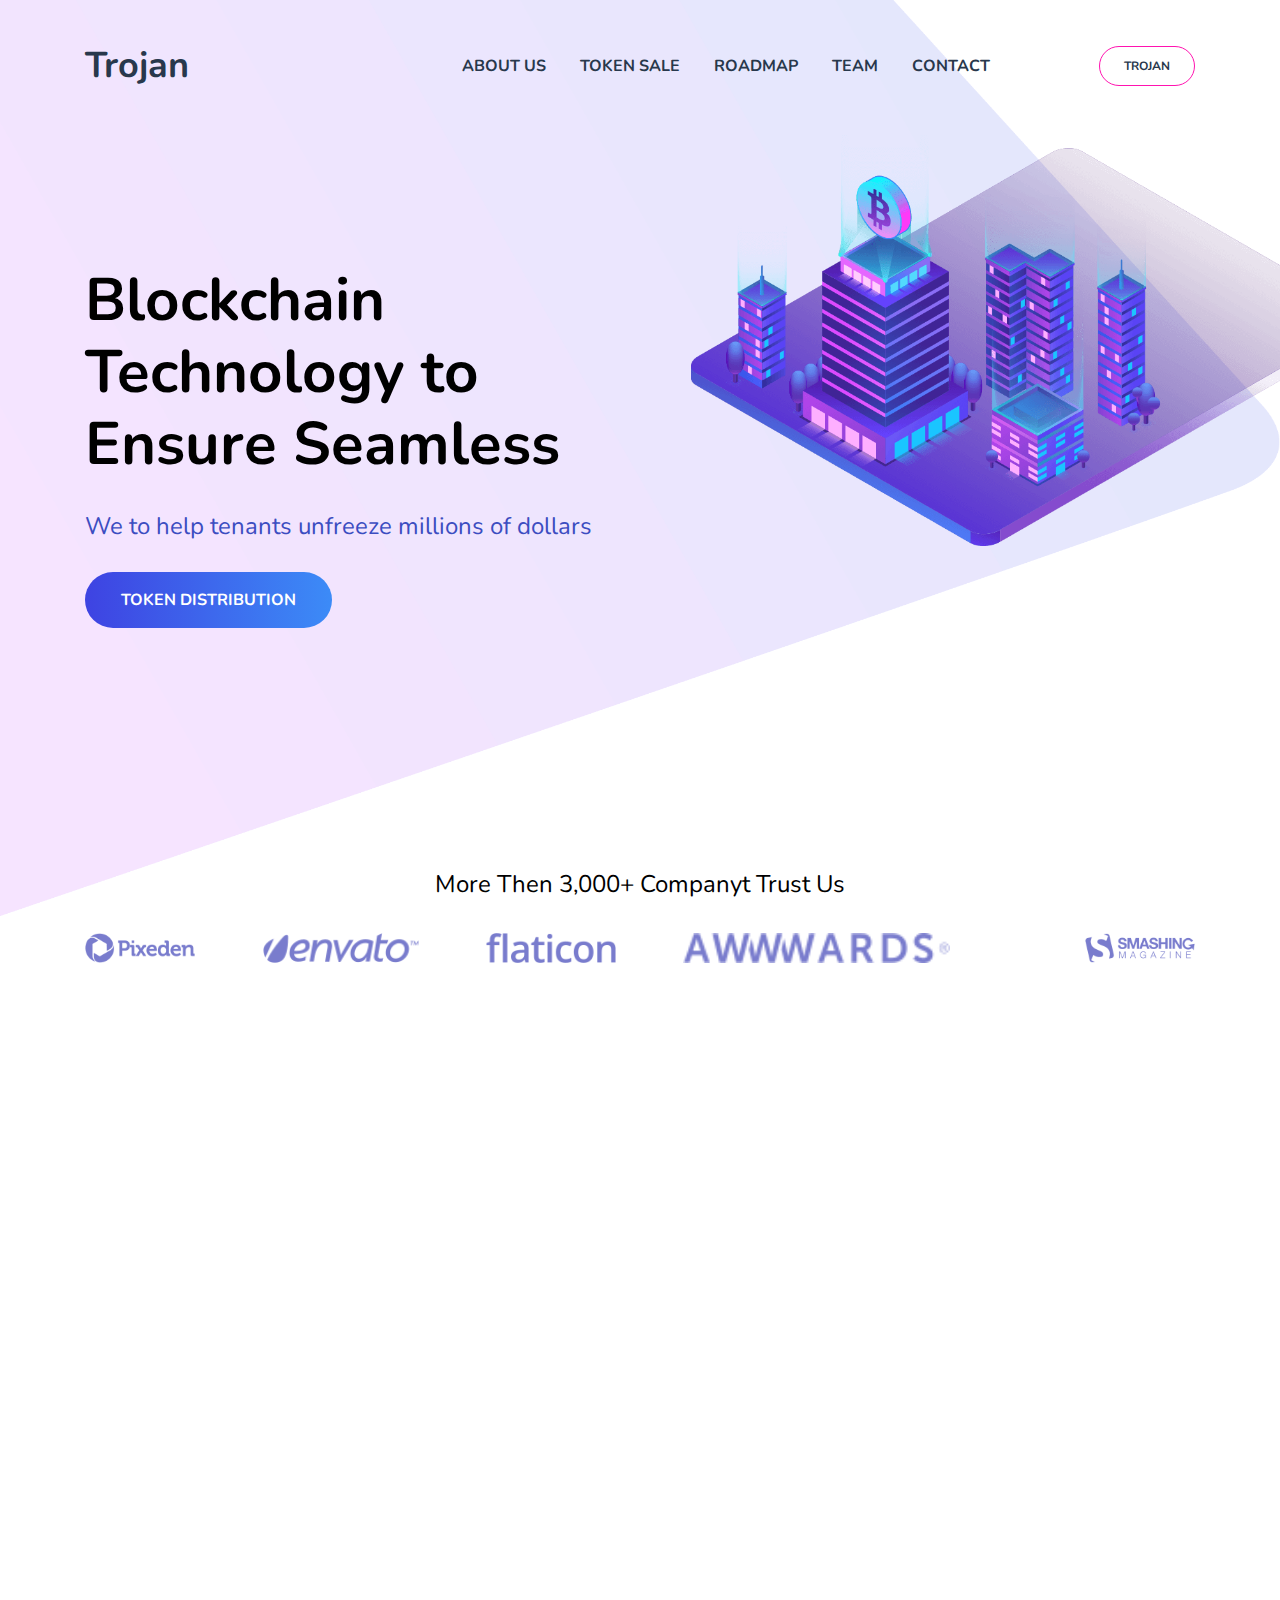
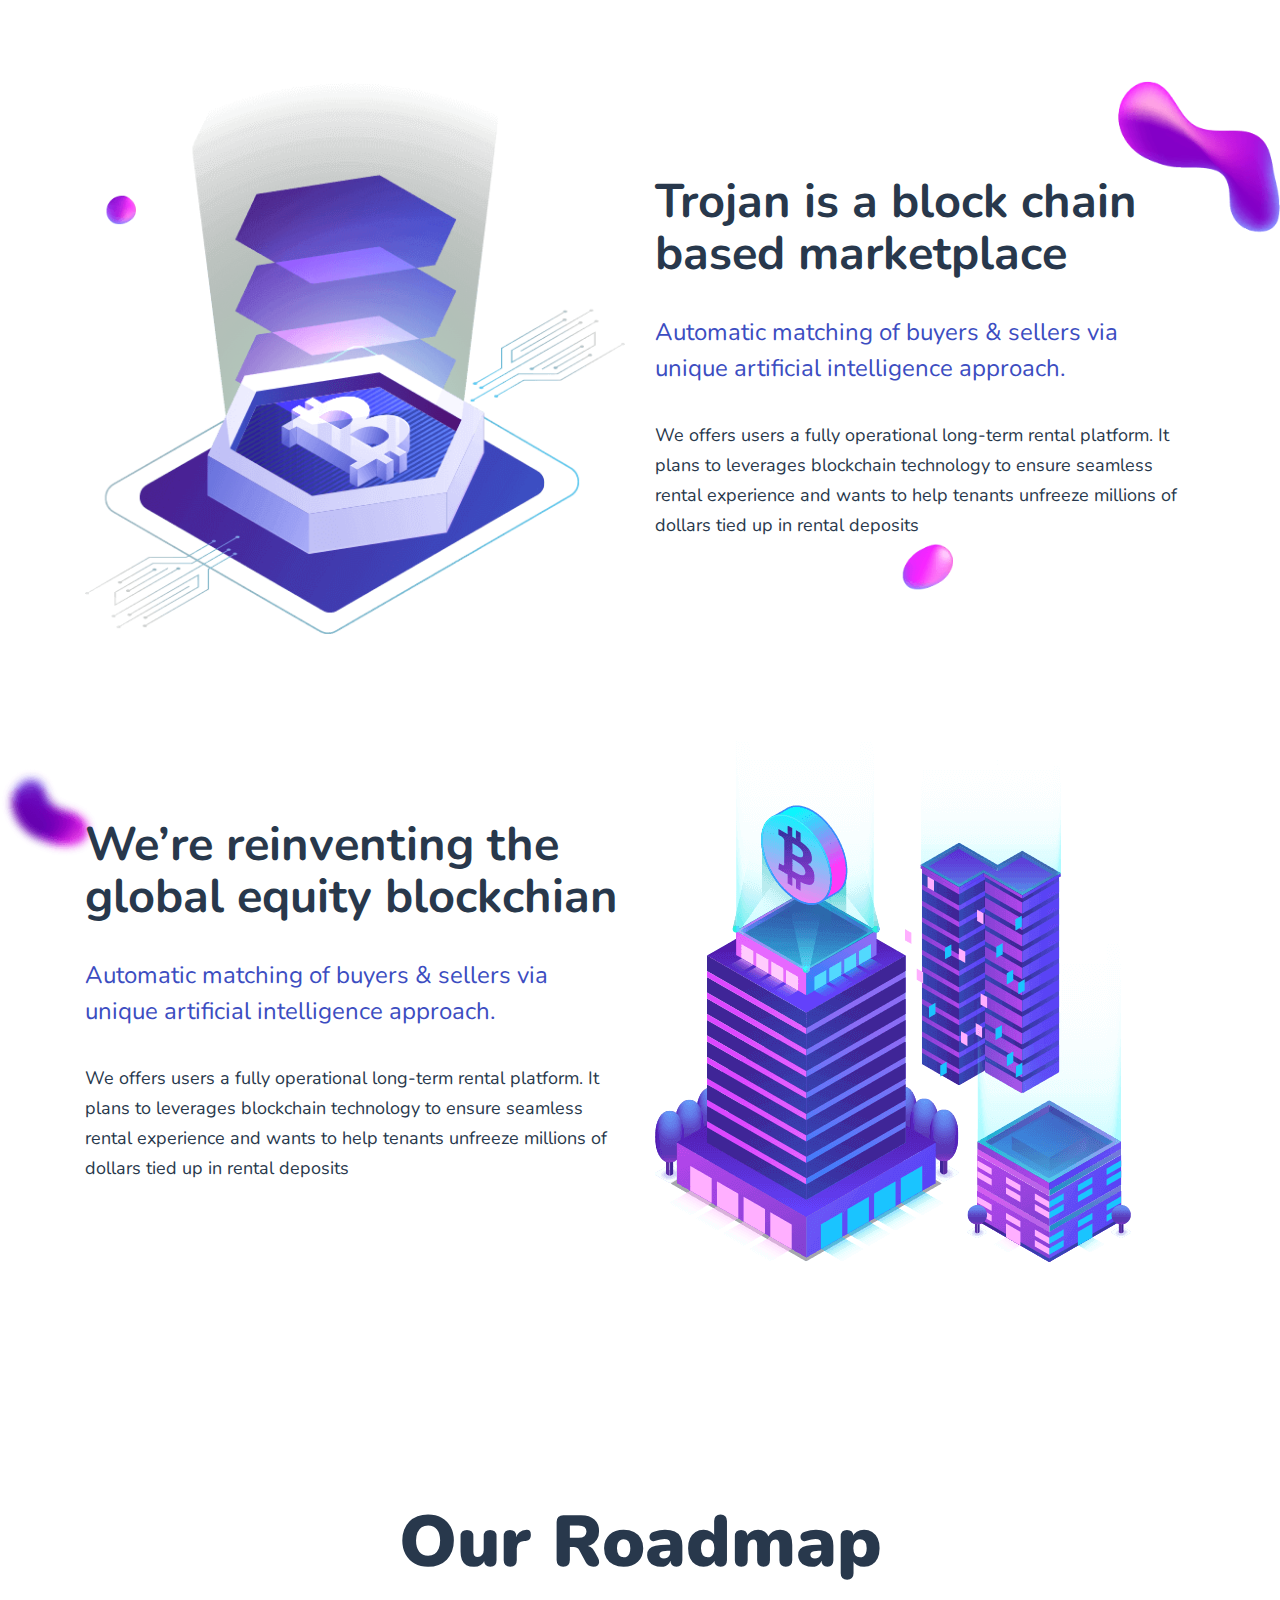
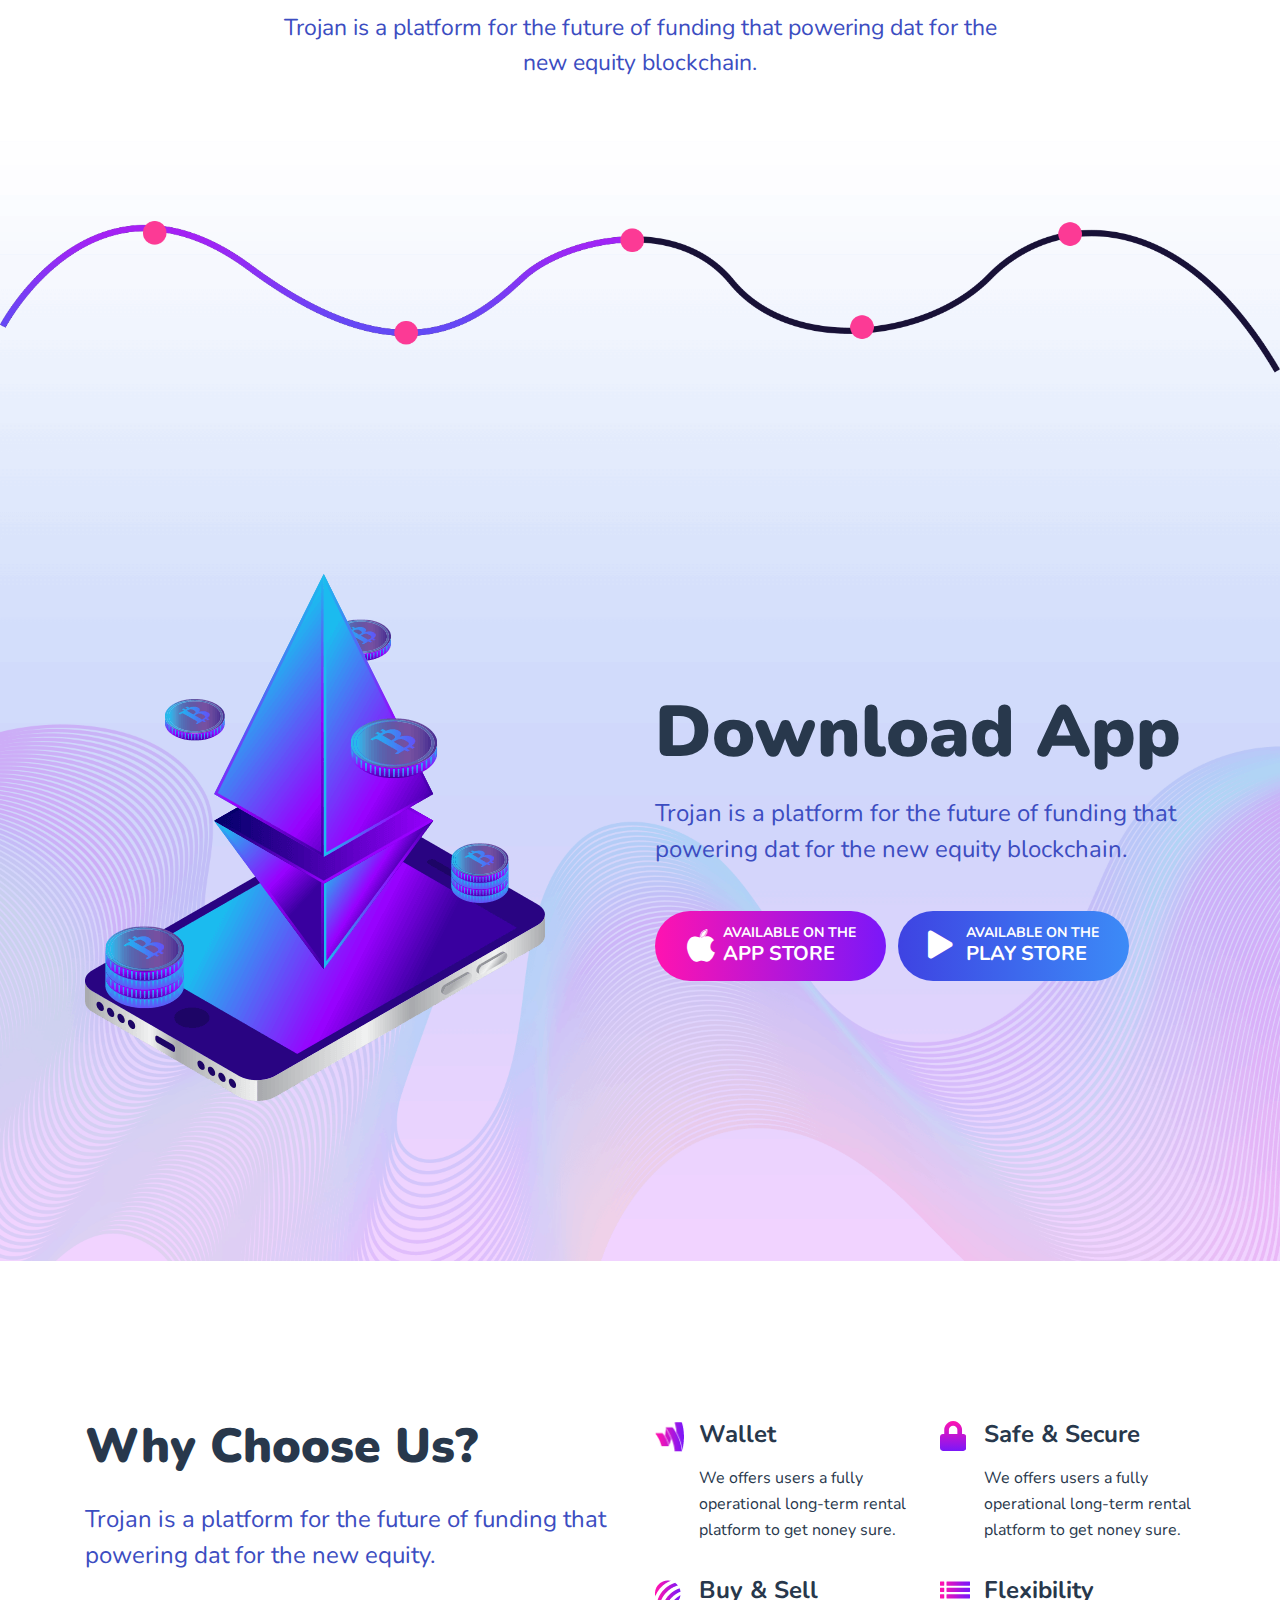
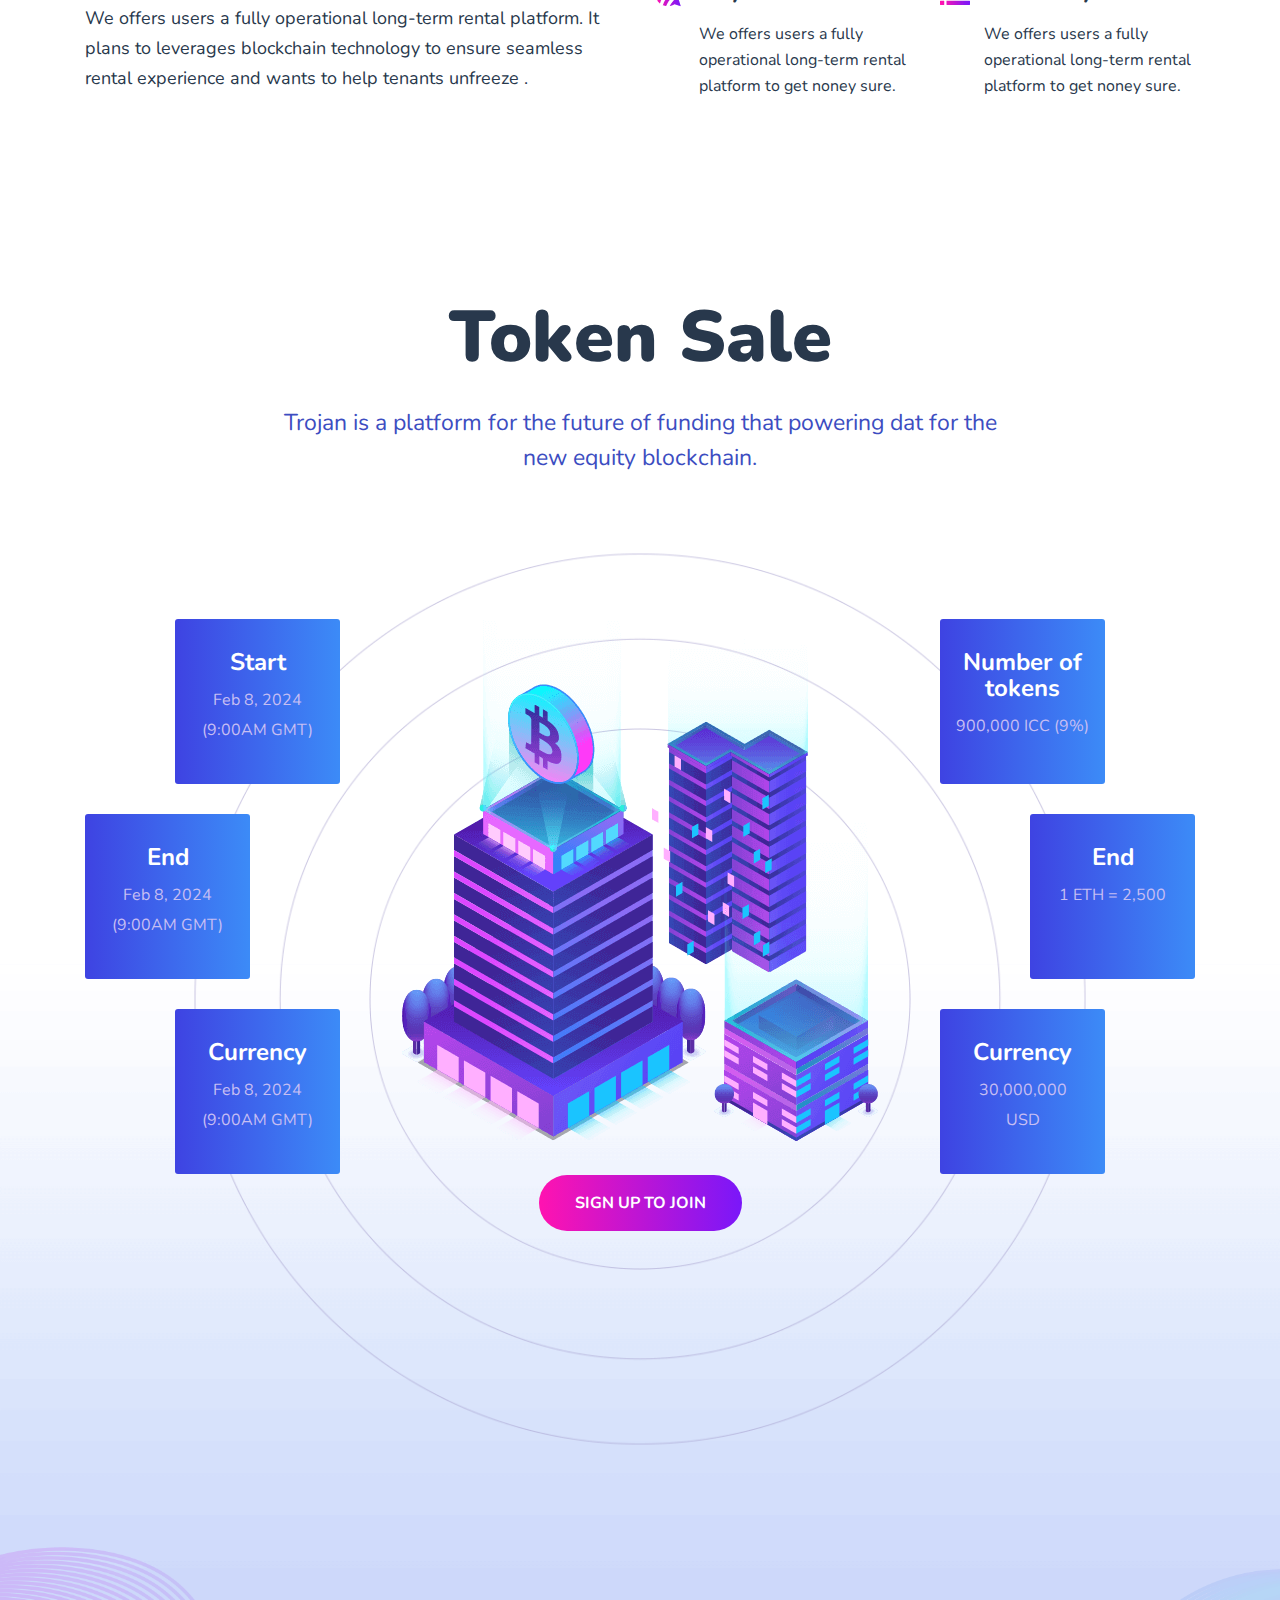
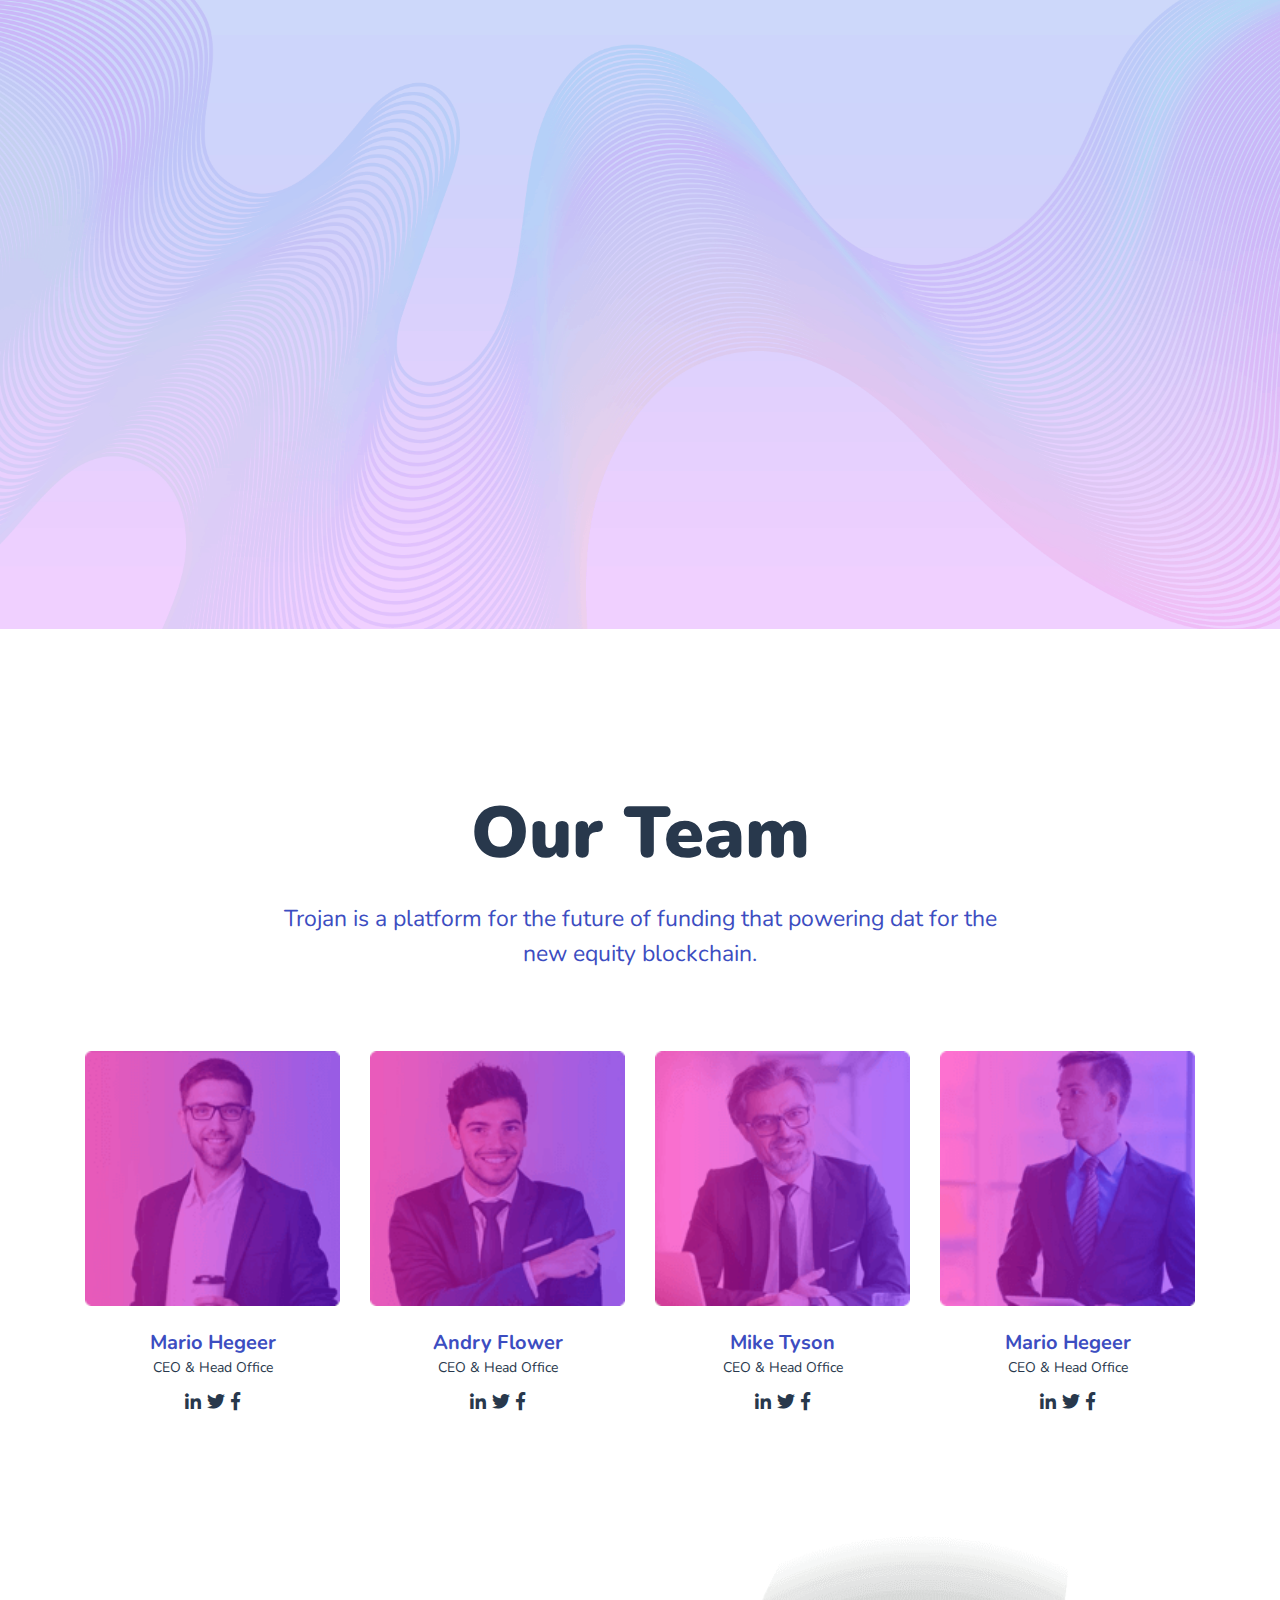
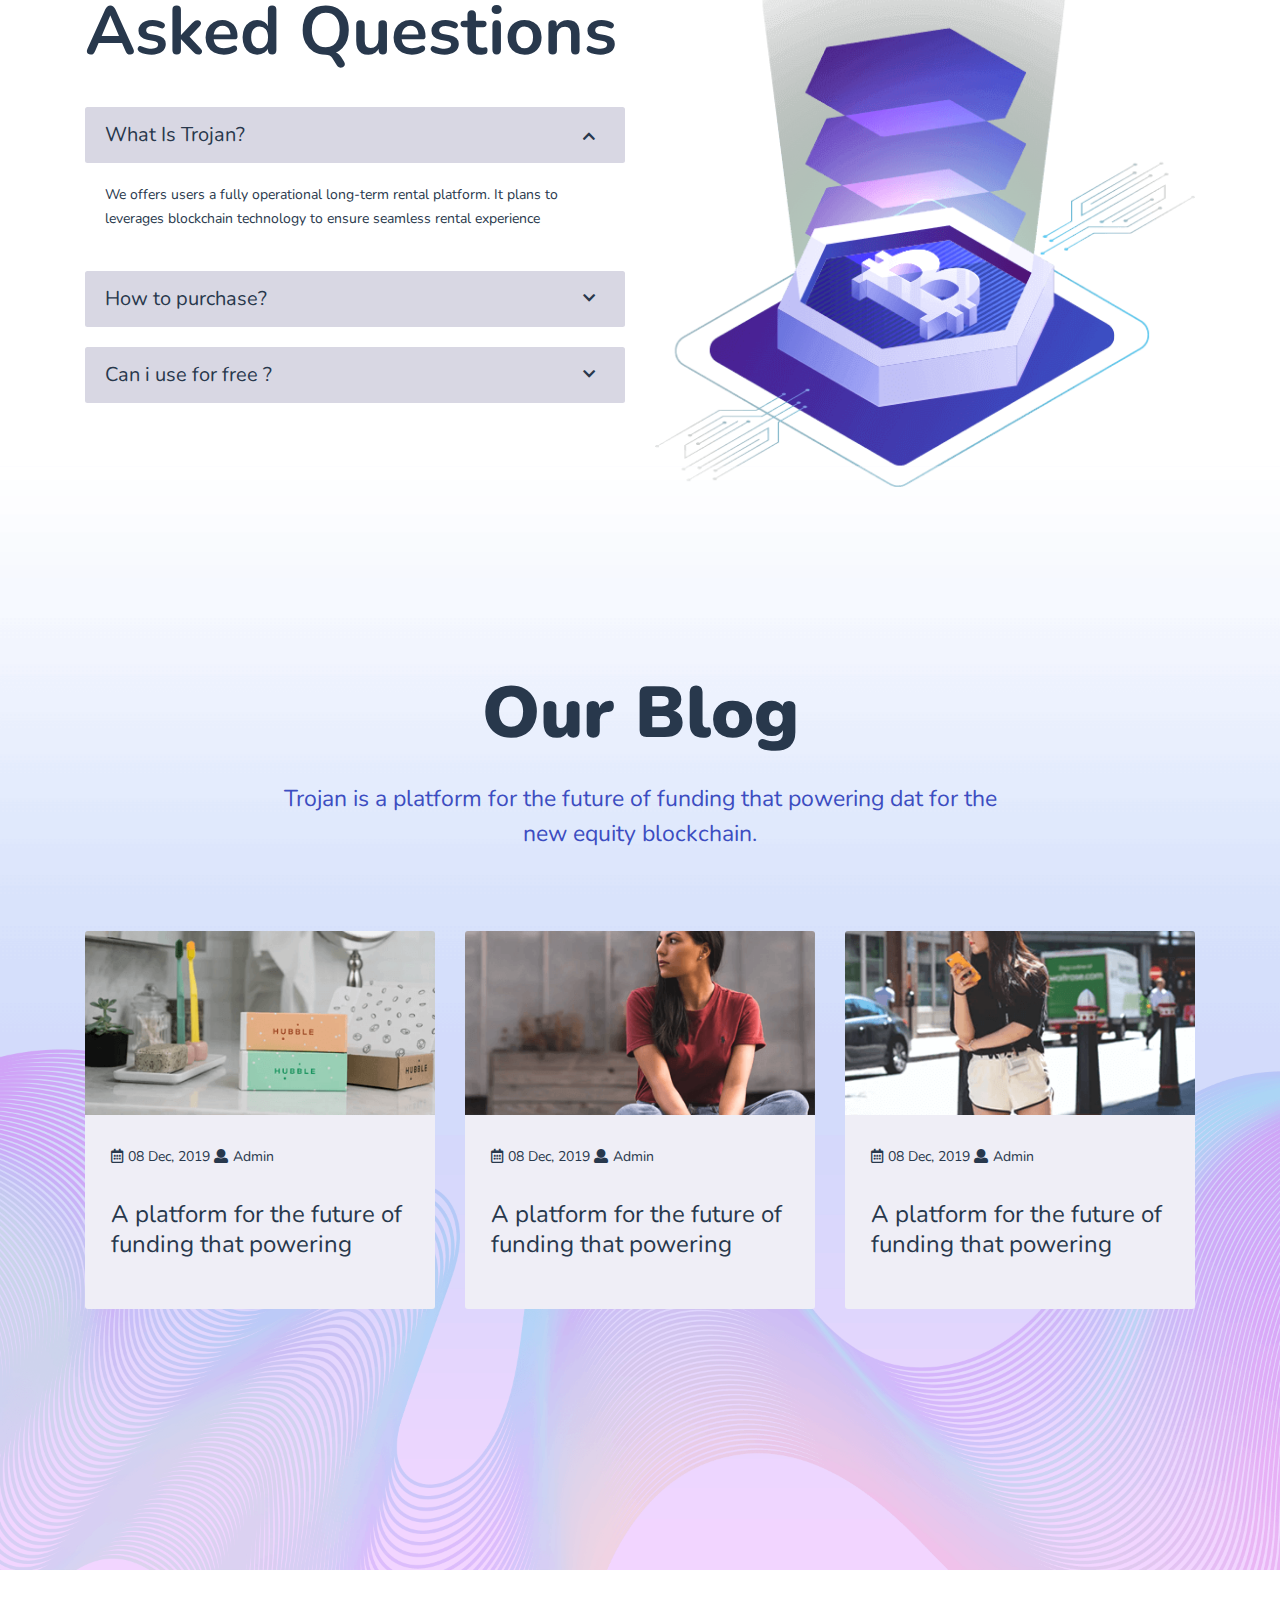
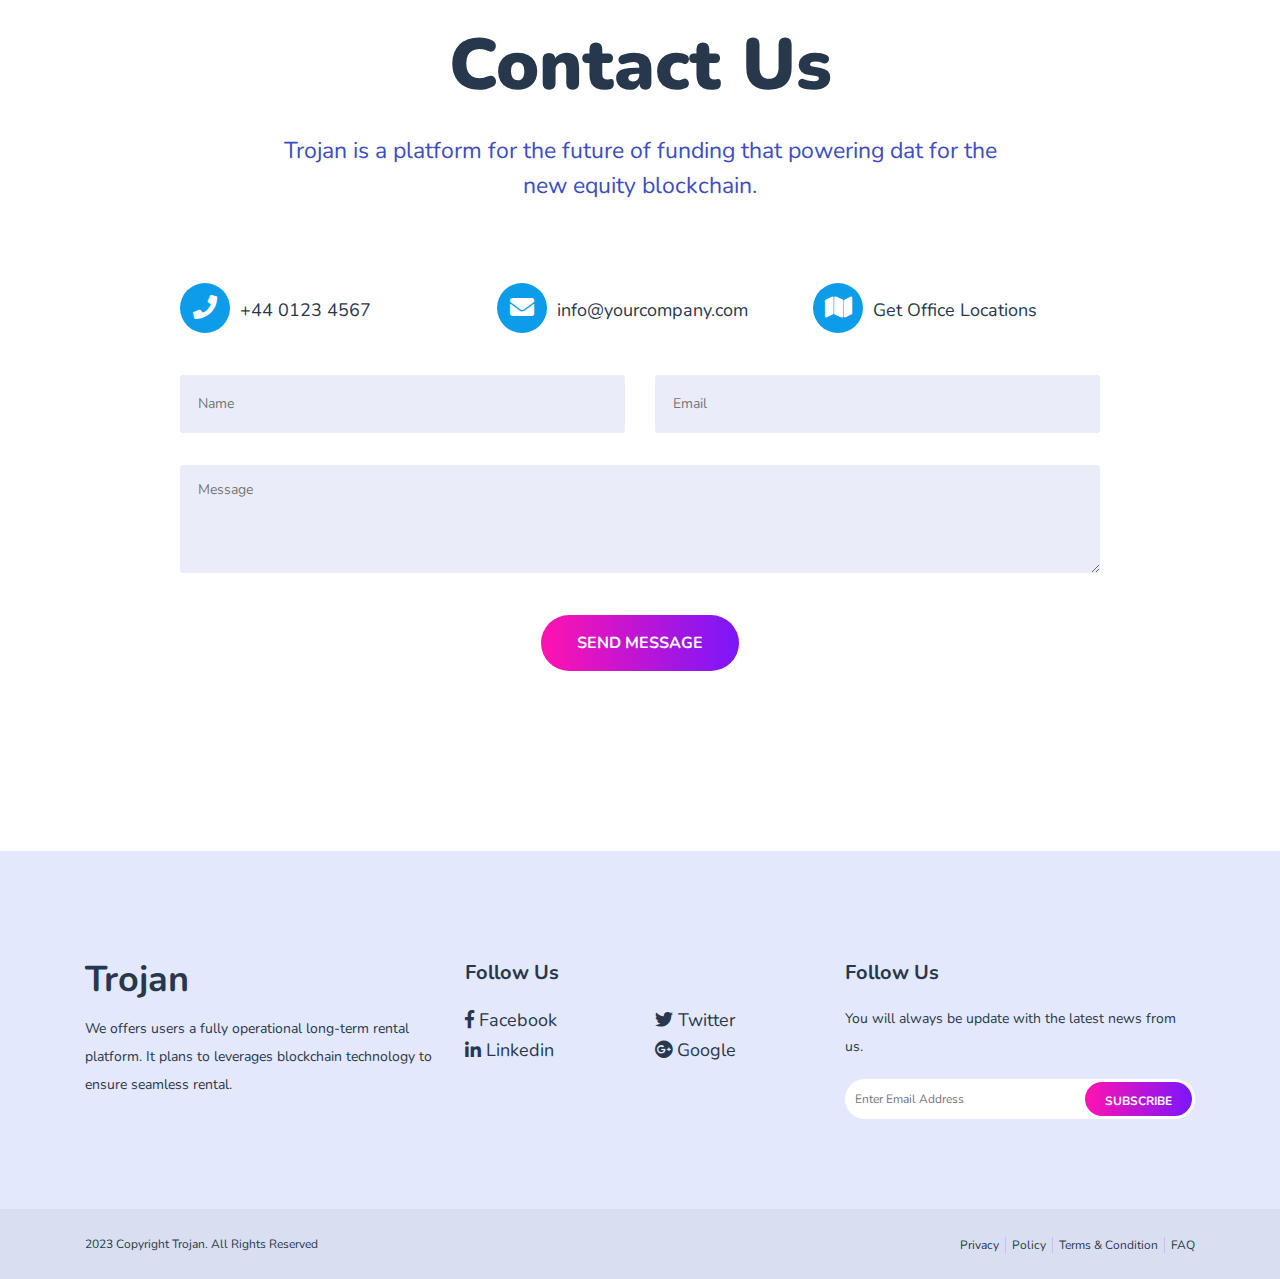
<file: dapp/index.html>
<!DOCTYPE html><html lang="en"><head>
    <!--- Basic Page Needs  -->
    <meta charset="utf-8">
    <title>Trojan DAPP</title>
    <meta name="description" content>
    <meta name="author" content>
    <meta name="keywords" content>
    <meta http-equiv="X-UA-Compatible" content="IE=edge">
    <!-- Mobile Specific Meta  -->
    <meta name="viewport" content="width=device-width, initial-scale=1, maximum-scale=1">
    <!-- CSS -->
    <link rel="stylesheet" href="css/bootstrap.min.css">
    <link rel="stylesheet" href="css/jquery-ui.css">
    <link rel="stylesheet" href="css/fontawesome-all.min.css">
    <link rel="stylesheet" href="css/owl.carousel.min.css">
    <link rel="stylesheet" href="css/animate.css">
    <link rel="stylesheet" href="css/stellarnav.min.css">
    <link rel="stylesheet" href="css/magnific-popup.css">
    <link rel="stylesheet" href="css/style.css">
    <link rel="stylesheet" href="css/responsive.css">
    <!-- Favicon -->
    <link rel="shortcut icon" type="image/png" href="favicon.ico">
    <!-- HTML5 Shim and Respond.js IE8 support of HTML5 elements and media queries -->
    <!-- WARNING: Respond.js doesn't work if you view the page via file:// -->
    <!--[if lt IE 9]>
        <script src="https://oss.maxcdn.com/libs/html5shiv/3.7.0/html5shiv.js"></script>
        <script src="https://oss.maxcdn.com/libs/respond.js/1.4.2/respond.min.js"></script>
        <![endif]-->
</head>

<body class="home2">
    <div id="preloader" class="v2"></div>
    <header>
        <div class="container">
            <div class="row">
                <div class="col-lg-2 col-sm-6 col-6">
                    <div class="logo">
                        <a href="index.html">Trojan</a>
                    </div>
                </div>
                <div class="col-lg-8 col-sm-12 col-12">
                    <div class="main-menu">
                        <div class="stellarnav">
                            <nav class="menu-list">
                                <ul>
                                    <li><a href="#_about" class="smoothscroll">About Us</a></li>
                                    <li><a href="#_token" class="smoothscroll">Token sale</a></li>
                                    <li><a href="#_roadmap" class="smoothscroll">roadmap</a></li>
                                    <li><a href="#_team" class="smoothscroll">team</a></li>
                                    <li><a href="#_contact" class="smoothscroll">contact</a></li>
                                </ul>
                            </nav>
                        </div>
                    </div>
                </div>
                <div class="col-lg-2 d-none d-lg-block">
                    <div class="ht-buy-token">
                        <a href="#" class="link btn-style-1">Trojan</a>
                    </div>
                </div>
            </div>
        </div>
    </header>
    <section class="hero-area">
        <div class="hero-bg"><img src="images/hero-bg.png" alt></div>
        <div class="hero-banner item-bounce"><img src="images/hero-banner.png" alt></div>
        <div class="container">
            <div class="row">
                <div class="col-lg-6 col-md-8 col-12">
                    <div class="hero-content">
                        <h2 class="title">Blockchain Technology to Ensure Seamless</h2>
                        <p class="text">We to help tenants unfreeze millions of dollars</p>
                        <div class="btns">
                            <a href="#" class="btn-style-4 link hvr-bs btn-hvr-anim-top">Token Distribution</a>
                        </div>
                    </div>
                </div>
            </div>
        </div>
    </section>
    <section class="top-brands-area">
        <div class="container">
            <h3 class="title">More Then 3,000+ Companyt Trust Us</h3>
            <div class="all-brands">
                <div class="single">
                    <img src="images/brand-1.png" alt>
                </div>
                <div class="single">
                    <img src="images/brand-2.png" alt>
                </div>
                <div class="single">
                    <img src="images/brand-3.png" alt>
                </div>
                <div class="single">
                    <img src="images/brand-4.png" alt>
                </div>
                <div class="single">
                    <img src="images/brand-5.png" alt>
                </div>
            </div>
        </div>
    </section>
    <section class="counter-area">
        <div class="container">
            <div class="row">
                <div class="col-lg-5 col-12 wow fadeIn" data-wow-duration="0.5s" data-wow-delay="0.2s">
                    <div class="ca-starts-in">
                        <h3 class="title">ICO Starts in</h3>
                        <p class="info">Token will start on Aug 1st 2023/p>
                        <div class="timer-area">
                            <div data-countdown="2020/5/16"></div>
                        </div>
                        <a href="#" class="buy btn-style-5 hvr-bs btn-hvr-anim-top">Buy token now</a>
                        <div class="buy-icons">
                            <img src="images/token-icons.png" alt>
                        </div>
                    </div>
                </div>
                <div class="col-lg-7 col-12 wow fadeIn" data-wow-duration="0.5s" data-wow-delay="0.4s">
                    <div class="cs-recived">
                        <h2 class="contribution"><span>$</span><span class="counter counter-up" data-counterup-time="1500" data-counterup-delay="30">0</span> Contribution Received</h2>
                        <div class="progress-box">
                            <p class="info"><span class="left">$10m</span><span class="right">$1000m</span></p>
                            <div class="box w-40 b-10"></div>
                            <p class="info"><span class="left">Softcap</span><span class="right">Hardcap</span></p>
                        </div>
                        <div class="video-link">
                            <a class="popup-youtube" href="https://www.youtube.com/watch?v=QOtuX0jL85Y"><i class="fas fa-play"></i>How It Works</a>
                            <a href="#" class="link btn-style-1"> Whitepaper</a>
                        </div>
                    </div>
                </div>
            </div>
        </div>
    </section>
    <section class="about-v1-area" id="_about">
        <div class="about-v1-bg-h2"><img src="images/about-bg.png" alt></div>
        <div class="container">
            <div class="row">
                <div class="col-lg-6 col-md-6 col-12">
                    <div class="about-v1-banner">
                        <img class="item-bounce" src="images/about-one-banner.png" alt>
                    </div>
                </div>
                <div class="col-lg-6 col-md-6 col-12 d-flex align-items-center">
                    <div class="about-v1-content">
                        <h2 class="title">Trojan is a block chain based marketplace</h2>
                        <h3 class="title-2">Automatic matching of buyers & sellers via unique artificial intelligence approach.</h3>
                        <p class="text">We offers users a fully operational long-term rental platform. It plans to leverages blockchain technology to ensure seamless rental experience and wants to help tenants unfreeze millions of dollars tied up in rental deposits</p>
                    </div>
                </div>
            </div>
        </div>
    </section>
    <section class="about-v2-area">
        <div class="container">
            <div class="row">
                <div class="col-lg-6 col-md-6 col-12 d-flex align-items-center">
                    <div class="about-v2-content">
                        <h2 class="title">We’re reinventing the global equity blockchian</h2>
                        <h3 class="title-2">Automatic matching of buyers & sellers via unique artificial intelligence approach.</h3>
                        <p class="text">We offers users a fully operational long-term rental platform. It plans to leverages blockchain technology to ensure seamless rental experience and wants to help tenants unfreeze millions of dollars tied up in rental deposits</p>
                    </div>
                </div>
                <div class="col-lg-6 col-md-6 col-12">
                    <div class="about-v1-banner">
                        <img class="item-bounce" src="images/about-tow-banner.png" alt>
                    </div>
                </div>
            </div>
        </div>
    </section>
    <section class="roadmap-area" id="_roadmap">
        <div class="container">
            <div class="row">
                <div class="col-lg-8 offset-lg-2 col-12">
                    <div class="section-title">
                        <h2 class="title">Our Roadmap</h2>
                        <p class="text">Trojan is a platform for the future of funding that powering dat for the new equity blockchain.</p>
                    </div>
                </div>
            </div>
        </div>
        <div class="roadmap-slider">
            <div class="single-roadmap wow fadeIn" data-wow-duration="0.5s" data-wow-delay="0.2s">
                <h3 class="title">Oct 2023</h3>
                <p class="text">We offers users a fully operational long-term rental platform. It plans to leverages</p>
            </div>
            <div class="single-roadmap v2 wow fadeIn" data-wow-duration="0.5s" data-wow-delay="0.4s">
                <h3 class="title">Oct 2023</h3>
                <p class="text">We offers users a fully operational long-term rental platform. It plans to leverages</p>
            </div>
            <div class="single-roadmap wow fadeIn" data-wow-duration="0.5s" data-wow-delay="0.6s">
                <h3 class="title">Oct 2023</h3>
                <p class="text">We offers users a fully operational long-term rental platform. It plans to leverages</p>
            </div>
            <div class="single-roadmap v2 wow fadeIn" data-wow-duration="0.5s" data-wow-delay="0.8s">
                <h3 class="title">Oct 2024</h3>
                <p class="text">We offers users a fully operational long-term rental platform. It plans to leverages</p>
            </div>
            <div class="single-roadmap wow fadeIn" data-wow-duration="0.5s" data-wow-delay="1.0s">
                <h3 class="title">Oct 2024</h3>
                <p class="text">We offers users a fully operational long-term rental platform. It plans to leverages</p>
            </div>
        </div>
    </section>
    <section class="download-area">
        <div class="download-bg"><img src="images/download-bg.png" alt></div>
        <div class="container">
            <div class="row">
                <div class="col-lg-6 col-md-6 col-12">
                    <div class="download-banner">
                        <img class="item-bounce" src="images/download-banner.png" alt>
                    </div>
                </div>
                <div class="col-lg-6 col-md-6 col-12 d-flex align-items-center">
                    <div class="download-content">
                        <h2 class="title">Download App</h2>
                        <p class="text">Trojan is a platform for the future of funding that powering dat for the new
                            equity blockchain.</p>
                        <div class="buttons">
                            <a href="#" class="link download-button-1 btn-hvr-anim-top">
                                <span class="icon"><i class="fab fa-apple"></i></span>
                                <span class="available">Available on the</span>
                                <span class="store-name">App Store</span>
                            </a>
                            <a href="#" class="link download-button-2 btn-hvr-anim-top">
                                <span class="icon"><i class="fas fa-play"></i></span>
                                <span class="available">Available on the</span>
                                <span class="store-name">Play Store</span>
                            </a>
                        </div>
                    </div>
                </div>
            </div>
        </div>
    </section>
    <section class="why-area">
        <div class="container">
            <div class="row">
                <div class="col-lg-6 col-md-12 col-12">
                    <div class="why-left-content">
                        <h2 class="title">Why Choose Us?</h2>
                        <p class="text">Trojan is a platform for the future of funding that powering dat for the new equity.</p>
                        <p class="text-2">We offers users a fully operational long-term rental platform. It plans to leverages blockchain technology to ensure seamless rental experience and wants to help tenants unfreeze .</p>
                    </div>
                </div>
                <div class="col-lg-6 col-md-12 col-12">
                    <div class="why-right-content">
                        <div class="row">
                            <div class="col-lg-6 col-md-6 col-12">
                                <div class="service-box service-1">
                                    <span class="icon"><img src="images/choose-icon-1.png" alt></span>
                                    <h2 class="title">Wallet</h2>
                                    <p class="text">We offers users a fully operational long-term rental platform to get
                                        noney sure.</p>
                                </div>
                            </div>
                            <div class="col-lg-6 col-md-6 col-12">
                                <div class="service-box service-1">
                                    <span class="icon"><i class="fas fa-lock"></i></span>
                                    <h2 class="title">Safe & Secure</h2>
                                    <p class="text">We offers users a fully operational long-term rental platform to get
                                        noney sure.</p>
                                </div>
                            </div>
                            <div class="col-lg-6 col-md-6 col-12">
                                <div class="service-box service-1">
                                    <span class="icon"><img src="images/choose-icon-3.png" alt></span>
                                    <h2 class="title">Buy & Sell</h2>
                                    <p class="text">We offers users a fully operational long-term rental platform to get
                                        noney sure.</p>
                                </div>
                            </div>
                            <div class="col-lg-6 col-md-6 col-12">
                                <div class="service-box service-1">
                                    <span class="icon"><img src="images/choose-icon-4.png" alt></span>
                                    <h2 class="title">Flexibility</h2>
                                    <p class="text">We offers users a fully operational long-term rental platform to get
                                        noney sure.</p>
                                </div>
                            </div>
                        </div>
                    </div>
                </div>
            </div>
        </div>
    </section>
    <section class="token-area" id="_token">
        <div class="token-bg-h2"><img src="images/token-full-bg.png" alt></div>
        <div class="container">
            <div class="row">
                <div class="col-lg-8 offset-lg-2 col-12">
                    <div class="section-title">
                        <h2 class="title">Token Sale</h2>
                        <p class="text">Trojan is a platform for the future of funding that powering dat for the new equity blockchain.</p>
                    </div>
                </div>
            </div>
            <div class="row">
                <div class="col-lg-3 col-12">
                    <div class="token-info-all">
                        <div class="single">
                            <h2 class="title">Start</h2>
                            <p class="text">Feb 8, 2024 <br> (9:00AM GMT)</p>
                        </div>
                        <div class="single">
                            <h2 class="title">End</h2>
                            <p class="text">Feb 8, 2024<br> (9:00AM GMT)</p>
                        </div>
                        <div class="single">
                            <h2 class="title">Currency</h2>
                            <p class="text">Feb 8, 2024 <br> (9:00AM GMT)</p>
                        </div>
                    </div>
                </div>
                <div class="col-lg-6 col-12">
                    <div class="token-banner-main">
                        <span class="tb-bg"><img src="images/token-bg.png" alt></span>
                        <img class="item-bounce" src="images/token-banner.png" alt>
                        <a href="#" class="btn-style-3 link hvr-bs btn-hvr-anim-top">Sign Up To Join</a>
                    </div>
                </div>
                <div class="col-lg-3 col-12">
                    <div class="token-info-all style-2">
                        <div class="single">
                            <h2 class="title">Number of tokens</h2>
                            <p class="text">900,000 ICC (9%)</p>
                        </div>
                        <div class="single">
                            <h2 class="title">End</h2>
                            <p class="text">1 ETH = 2,500 </p>
                        </div>
                        <div class="single">
                            <h2 class="title">Currency</h2>
                            <p class="text">30,000,000 <br> USD</p>
                        </div>
                    </div>
                </div>
            </div>
            <div class="row">
                <div class="col-lg-6 col-12 wow bounceInUp" data-wow-duration="0.9s" data-wow-delay="0.2s">
                    <div class="token-down-banner">
                        <h2 class="title">Token Distribution</h2>
                        <img src="images/token-banner-2-1-1.png" alt>
                    </div>
                </div>
                <div class="col-lg-6 col-12 wow bounceInUp" data-wow-duration="0.9s" data-wow-delay="0.5s">
                    <div class="token-down-banner">
                        <h2 class="title">Fund Distribution</h2>
                        <img src="images/token-banner-2-2-1.png" alt>
                    </div>
                </div>
            </div>
        </div>
    </section>
    <section class="team-area" id="_team">
        <div class="container">
            <div class="row">
                <div class="col-lg-8 offset-lg-2 col-12">
                    <div class="section-title">
                        <h2 class="title">Our Team</h2>
                        <p class="text">Trojan is a platform for the future of funding that powering dat for the new equity blockchain.</p>
                    </div>
                </div>
            </div>
            <div class="row">
                <div class="col-lg-3 col-md-6 col-sm-6 col-12">
                    <div class="single-team">
                        <div class="img"><img src="images/team-1.png" alt></div>
                        <div class="content">
                            <h4 class="title">Mario Hegeer</h4>
                            <p class="desg">CEO & Head Office</p>
                            <ul class="social">
                                <li><a href="#"><i class="fab fa-linkedin-in"></i></a></li>
                                <li><a href="#"><i class="fab fa-twitter"></i></a></li>
                                <li><a href="#"><i class="fab fa-facebook-f"></i></a></li>
                            </ul>
                        </div>
                    </div>
                </div>
                <div class="col-lg-3 col-md-6 col-sm-6 col-12">
                    <div class="single-team">
                        <div class="img"><img src="images/team-2.png" alt></div>
                        <div class="content">
                            <h4 class="title">Andry Flower</h4>
                            <p class="desg">CEO & Head Office</p>
                            <ul class="social">
                                <li><a href="#"><i class="fab fa-linkedin-in"></i></a></li>
                                <li><a href="#"><i class="fab fa-twitter"></i></a></li>
                                <li><a href="#"><i class="fab fa-facebook-f"></i></a></li>
                            </ul>
                        </div>
                    </div>
                </div>
                <div class="col-lg-3 col-md-6 col-sm-6 col-12">
                    <div class="single-team">
                        <div class="img"><img src="images/team-3.png" alt></div>
                        <div class="content">
                            <h4 class="title">Mike Tyson</h4>
                            <p class="desg">CEO & Head Office</p>
                            <ul class="social">
                                <li><a href="#"><i class="fab fa-linkedin-in"></i></a></li>
                                <li><a href="#"><i class="fab fa-twitter"></i></a></li>
                                <li><a href="#"><i class="fab fa-facebook-f"></i></a></li>
                            </ul>
                        </div>
                    </div>
                </div>
                <div class="col-lg-3 col-md-6 col-sm-6 col-12">
                    <div class="single-team">
                        <div class="img"><img src="images/team-4.png" alt></div>
                        <div class="content">
                            <h4 class="title">Mario Hegeer</h4>
                            <p class="desg">CEO & Head Office</p>
                            <ul class="social">
                                <li><a href="#"><i class="fab fa-linkedin-in"></i></a></li>
                                <li><a href="#"><i class="fab fa-twitter"></i></a></li>
                                <li><a href="#"><i class="fab fa-facebook-f"></i></a></li>
                            </ul>
                        </div>
                    </div>
                </div>
            </div>
        </div>
    </section>
    <section class="faq-area">
        <div class="container">
            <div class="row">
                <div class="col-lg-6 col-md-6 col-12 d-flex align-items-center">
                    <div class="faq-content">
                        <h2 class="title">Asked Questions</h2>
                        <div class="accordion" id="accordionExample">
                            <div class="card">
                                <div class="card-header" id="headingOne">
                                    <h2 class="mb-0">
                                    <button class="btn btn-link" type="button" data-toggle="collapse" data-target="#collapseOne" aria-expanded="true" aria-controls="collapseOne"><span class="icon"><i class="fas fa-chevron-down"></i></span> What Is Trojan?</button>
                                    </h2>
                                </div>
                                <div id="collapseOne" class="collapse show" aria-labelledby="headingOne" data-parent="#accordionExample">
                                    <div class="card-body">
                                        We offers users a fully operational long-term rental platform. It plans to leverages blockchain technology to ensure seamless rental experience 
                                    </div>
                                </div>
                            </div>
                            <div class="card">
                                <div class="card-header" id="headingTwo">
                                    <h2 class="mb-0">
                                    <button class="btn btn-link collapsed" type="button" data-toggle="collapse" data-target="#collapseTwo" aria-expanded="false" aria-controls="collapseTwo"><span class="icon"><i class="fas fa-chevron-down"></i></span> How to purchase?</button>
                                    </h2>
                                </div>
                                <div id="collapseTwo" class="collapse" aria-labelledby="headingTwo" data-parent="#accordionExample">
                                    <div class="card-body">
                                        We offers users a fully operational long-term rental platform. It plans to leverages blockchain technology to ensure seamless rental experience 
                                    </div>
                                </div>
                            </div>
                            <div class="card">
                                <div class="card-header" id="headingThree">
                                    <h2 class="mb-0">
                                    <button class="btn btn-link collapsed" type="button" data-toggle="collapse" data-target="#collapseThree" aria-expanded="false" aria-controls="collapseThree"><span class="icon"><i class="fas fa-chevron-down"></i></span> Can i use for free ?</button>
                                    </h2>
                                </div>
                                <div id="collapseThree" class="collapse" aria-labelledby="headingThree" data-parent="#accordionExample">
                                    <div class="card-body">
                                        We offers users a fully operational long-term rental platform. It plans to leverages blockchain technology to ensure seamless rental experience 
                                    </div>
                                </div>
                            </div>
                        </div>
                    </div>
                </div>
                <div class="col-lg-6 col-md-6 col-12">
                    <div class="faq-banner">
                        <img class="item-bounce" src="images/faq-banner.png" alt>
                    </div>
                </div>
            </div>
        </div>
    </section>
    <section class="blog-area">
        <div class="blog-bg"><img src="images/blog-bg.png" alt></div>
        <div class="container">
            <div class="row">
                <div class="col-lg-8 offset-lg-2 col-12">
                    <div class="section-title">
                        <h2 class="title">Our Blog</h2>
                        <p class="text">Trojan is a platform for the future of funding that powering dat for the new equity blockchain.</p>
                    </div>
                </div>
            </div>
            <div class="row">
                <div class="col-lg-4 col-md-6 col-12">
                    <div class="single-blog">
                        <div class="img">
                            <a href="#"><img src="images/blog-1.png" alt></a>
                        </div>
                        <div class="content">
                            <ul class="meta">
                                <li><a href="#"><span class="icon"><i class="far fa-calendar-alt"></i></span> 08 Dec, 2019</a></li>
                                <li><a href="#"><span class="icon"><i class="fas fa-user"></i></span> Admin</a></li>
                            </ul>
                            <a href="#" class="title">A platform for the future of funding that powering</a>
                        </div>
                    </div>
                </div>
                <div class="col-lg-4 col-md-6 col-12">
                    <div class="single-blog">
                        <div class="img">
                            <a href="#"><img src="images/blog-2.png" alt></a>
                        </div>
                        <div class="content">
                            <ul class="meta">
                                <li><a href="#"><span class="icon"><i class="far fa-calendar-alt"></i></span> 08 Dec, 2019</a></li>
                                <li><a href="#"><span class="icon"><i class="fas fa-user"></i></span> Admin</a></li>
                            </ul>
                            <a href="#" class="title">A platform for the future of funding that powering</a>
                        </div>
                    </div>
                </div>
                <div class="col-lg-4 col-md-6 col-12">
                    <div class="single-blog">
                        <div class="img">
                            <a href="#"><img src="images/blog-3.png" alt></a>
                        </div>
                        <div class="content">
                            <ul class="meta">
                                <li><a href="#"><span class="icon"><i class="far fa-calendar-alt"></i></span> 08 Dec, 2019</a></li>
                                <li><a href="#"><span class="icon"><i class="fas fa-user"></i></span> Admin</a></li>
                            </ul>
                            <a href="#" class="title">A platform for the future of funding that powering</a>
                        </div>
                    </div>
                </div>
            </div>
        </div>
    </section>
    <section class="contact-area" id="_contact">
        <div class="container">
            <div class="row">
                <div class="col-lg-8 offset-lg-2 col-12">
                    <div class="section-title">
                        <h2 class="title">Contact Us</h2>
                        <p class="text">Trojan is a platform for the future of funding that powering dat for the new equity blockchain.</p>
                    </div>
                </div>
            </div>
            <div class="row">
                <div class="col-lg-10 offset-lg-1 col-12">
                    <div class="row">
                        <div class="col-lg-4 col-md-4 col-12">
                            <div class="contact-info-single">
                                <p class="info"><span class="icon"><i class="fas fa-phone"></i></span><a href="tel:+4401234567">+44 0123 4567</a></p>
                            </div>
                        </div>
                        <div class="col-lg-4 col-md-4 col-12">
                            <div class="contact-info-single">
                                <p class="info"><span class="icon"><i class="fas fa-envelope"></i></span><a href="mailto:info@yourcompany.com">info@yourcompany.com</a></p>
                            </div>
                        </div>
                        <div class="col-lg-4 col-md-4 col-12">
                            <div class="contact-info-single">
                                <p class="info"><span class="icon"><i class="fas fa-map"></i></span><a href="https://www.google.com.bd/maps/">Get Office Locations</a></p>
                            </div>
                        </div>
                    </div>
                    <div class="cf-msg"></div>
                    <form action="mail.php" method="post" id="cf">
                        <div class="row">
                            <div class="col-lg-6 col-md-6 col-sm-6 col-12">
                                <div class="contact-form-input">
                                    <input type="text" placeholder="Name" id="fname" name="fname" required>
                                </div>
                            </div>
                            <div class="col-lg-6 col-md-6 col-sm-6 col-12">
                                <div class="contact-form-input">
                                    <input type="text" placeholder="Email" id="email" name="email" required>
                                </div>
                            </div>
                            <!-- <div class="col-lg-12 col-md-12 col-sm-12 col-12">
                                <div class="contact-form-input">
                                    <input type="text" placeholder="Subject" id="subject" name="subject">
                                </div>
                            </div> -->
                            <div class="col-12">
                                <div class="contact-form-input">
                                    <textarea class="contact-textarea" placeholder="Message" id="msg" name="msg"></textarea>
                                </div>
                            </div>
                            <div class="col-12">
                                <div class="contact-form-input text-center">
                                    <button id="submit" class="cont-submit btn-style-3 link hvr-bs btn-hvr-anim-top" name="submit">SEND MESSAGE</button>
                                </div>
                            </div>
                        </div>
                    </form>
                </div>
            </div>
        </div>
    </section>
    <footer>
        <div class="footer-top-area">
            <div class="container">
                <div class="row">
                    <div class="col-lg-4 col-md-4 col-12">
                        <div class="footer-widget">
                            <h2 class="title">Trojan</h2>
                            <p class="text">We offers users a fully operational long-term rental platform. It plans to leverages blockchain technology to ensure seamless rental.</p>
                        </div>
                    </div>
                    <div class="col-lg-4 col-md-3 col-12">
                        <div class="footer-widget">
                            <h3 class="title-2">Follow Us</h3>
                            <div class="row">
                                <div class="col-lg-6 col-12">
                                    <ul class="social">
                                        <li><a href="#"><span class="ico"><i class="fab fa-facebook-f"></i></span> Facebook</a></li>
                                        <li><a href="#"><span class="ico"><i class="fab fa-linkedin-in"></i></span> Linkedin</a></li>
                                    </ul>
                                </div>
                                <div class="col-lg-6 col-12">
                                    <ul class="social">
                                        <li><a href="#"><span class="ico"><i class="fab fa-twitter"></i></span> Twitter</a></li>
                                        <li><a href="#"><span class="ico"><i class="fab fa-google-plus"></i></span> Google</a></li>
                                    </ul>
                                </div>
                            </div>
                        </div>
                    </div>
                    <div class="col-lg-4 col-md-5 col-12">
                        <div class="footer-widget">
                            <h3 class="title-2">Follow Us</h3>
                            <p class="text">You will always be update with the latest news from us.</p>
                            <div class="newsletter">
                                <form action="#">
                                    <div class="newsletter-inputbox">
                                        <input type="text" placeholder="Enter Email Address">
                                        <button class="btn-style-3">SUBSCRIBE</button>
                                    </div>
                                </form>
                            </div>
                        </div>
                    </div>
                </div>
            </div>
        </div>
        <div class="footer-bottom-area">
            <div class="container">
                <div class="row">
                    <div class="col-lg-6 col-md-6 col-12">
                        <div class="copyright">
                            <p class="text">2023 Copyright Trojan. All Rights Reserved</p>
                        </div>
                    </div>
                    <div class="col-lg-6 col-md-6 col-12">
                        <div class="footer-links">
                            <ul class="links">
                                <li><a href="#">Privacy</a></li>
                                <li><a href="#">Policy</a></li>
                                <li><a href="#">Terms & Condition</a></li>
                                <li><a href="#">FAQ</a></li>
                            </ul>
                        </div>
                    </div>
                </div>
            </div>
        </div>
    </footer>
    <!-- Scripts -->
    <script src="js/jquery-3.3.1.min.js"></script>
    <script src="js/jquery-ui.js"></script>
    <script src="js/wow.min.js"></script>
    <script src="js/owl.carousel.min.js"></script>
    <script src="js/jquery.counterup.min.js"></script>
    <script src="js/countdown.js"></script>
    <script src="js/stellarnav.min.js"></script>
    <script src="js/jquery.scrollUp.js"></script>
    <script src="js/jquery.magnific-popup.min.js"></script>
    <script src="js/jquery.waypoints.min.js"></script>
    <script src="js/popper.min.js"></script>
    <script src="js/bootstrap.min.js"></script>
    <script src="js/theme.js"></script>



</body></html>
</file>
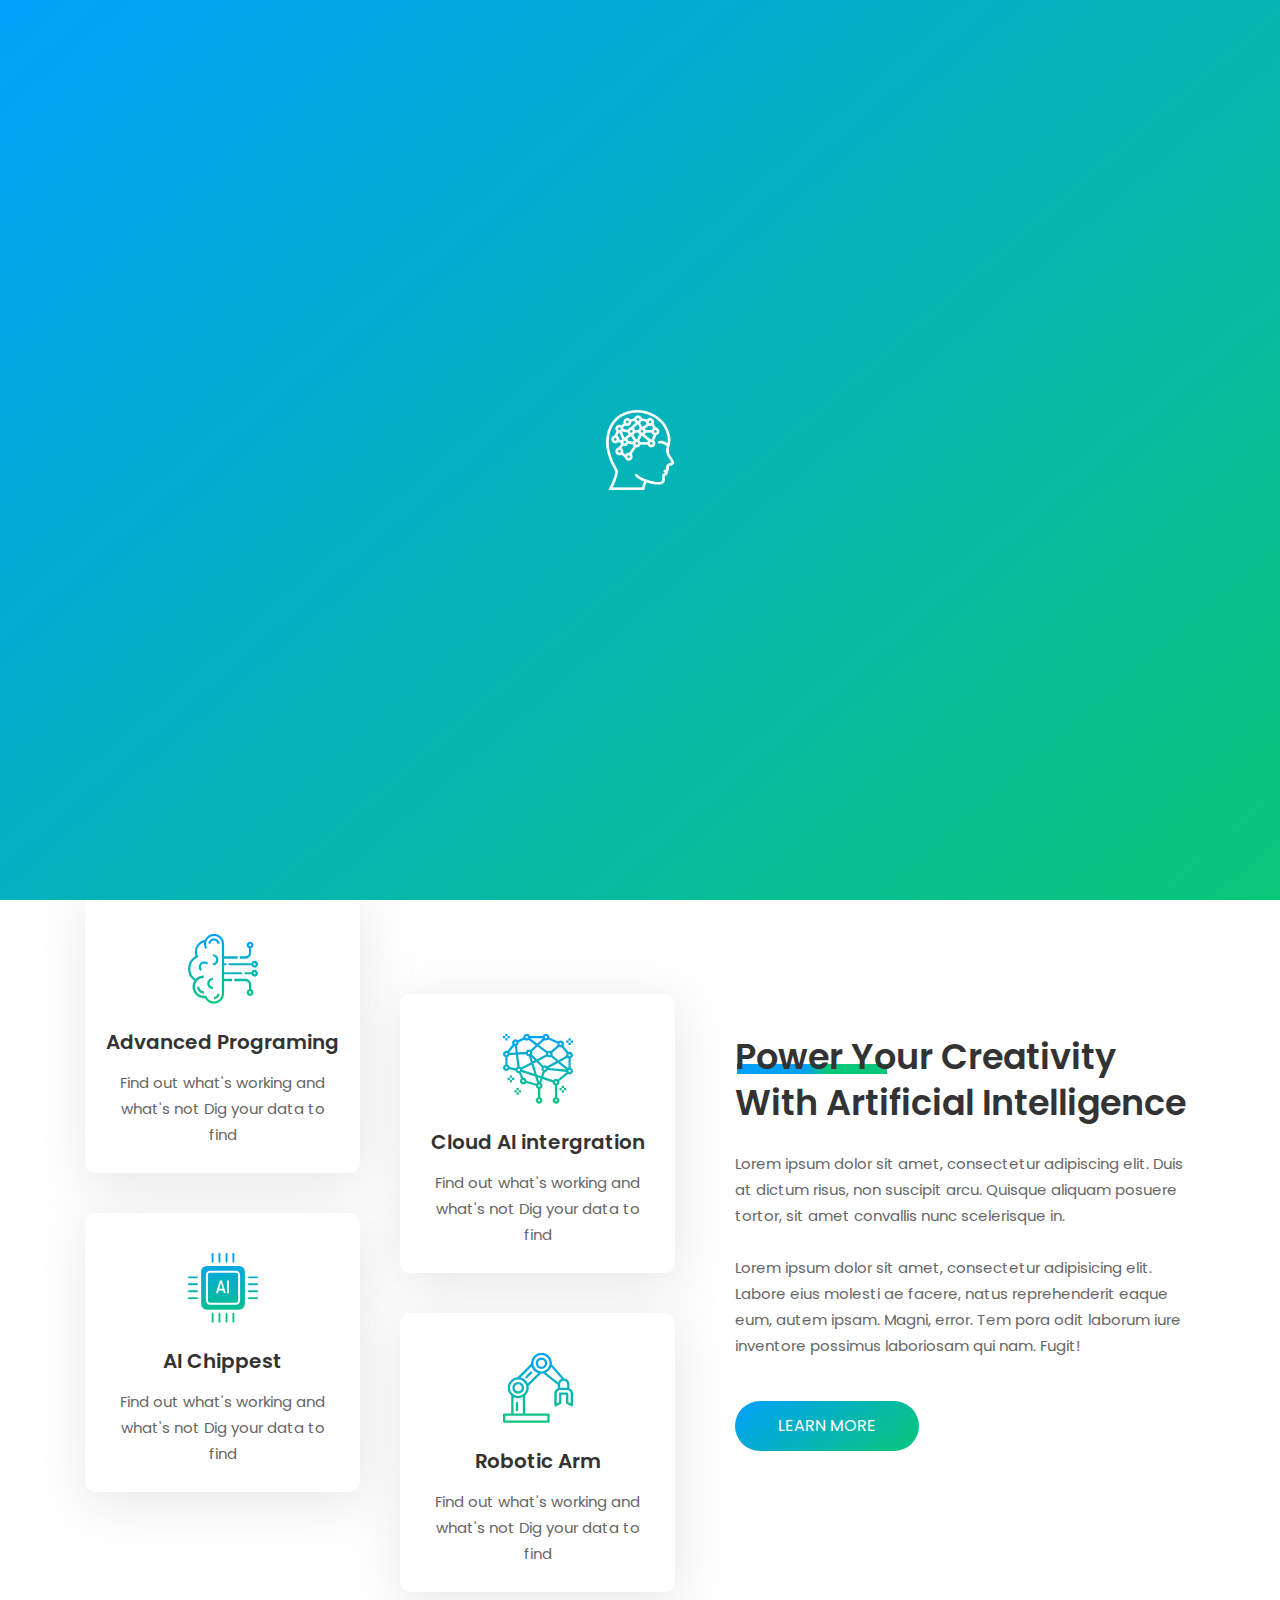
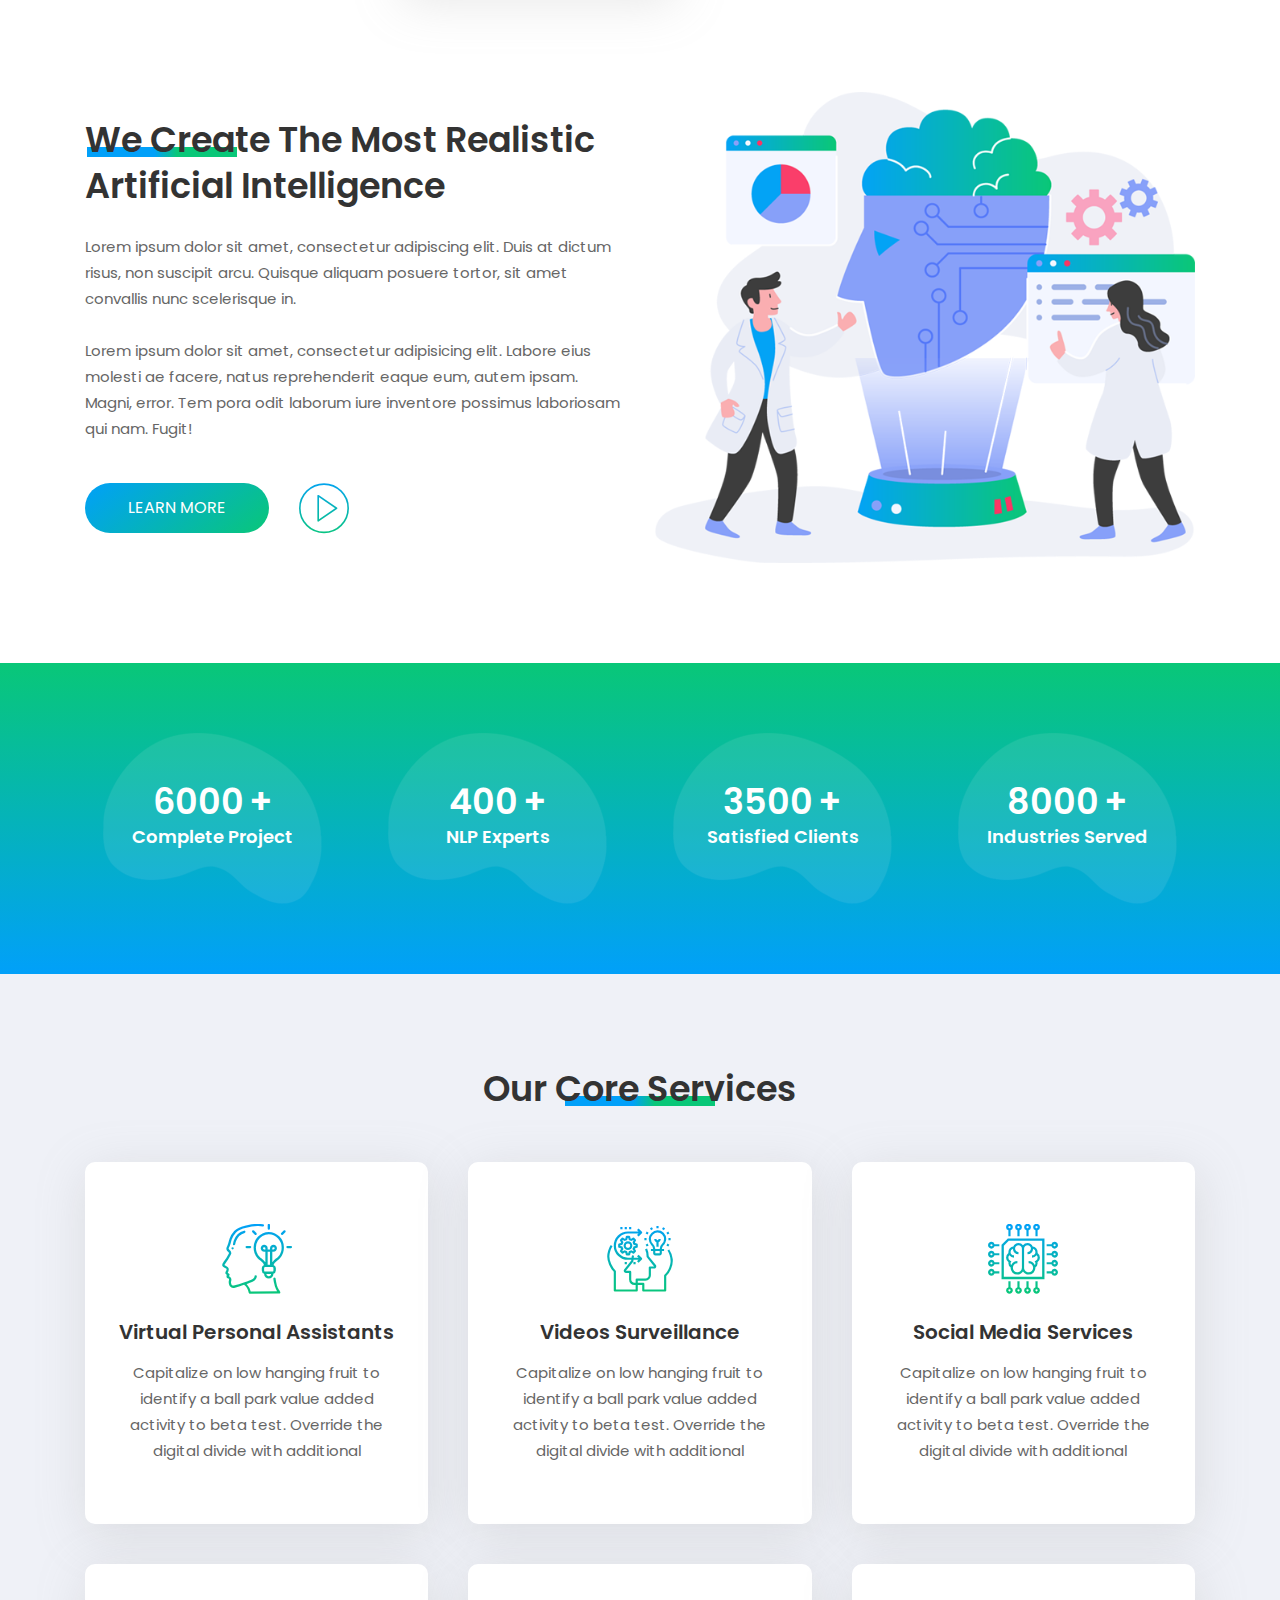
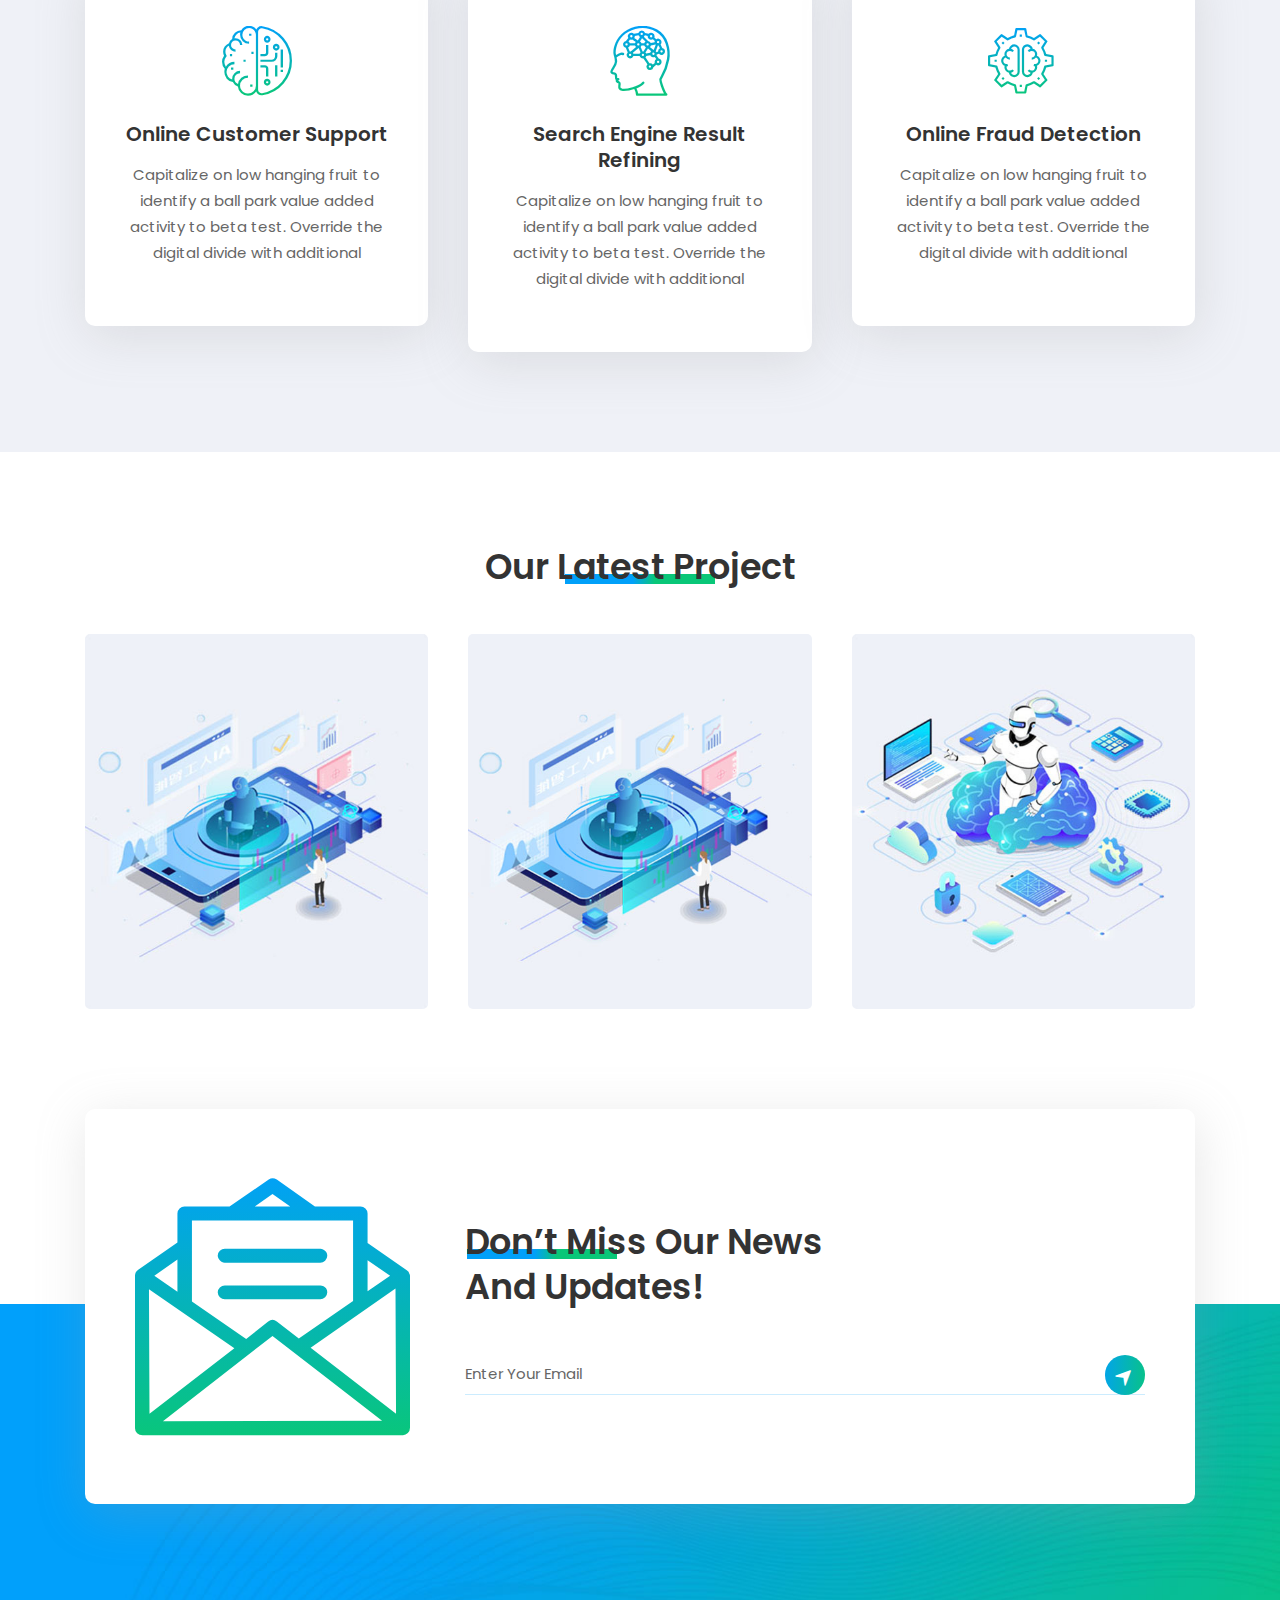
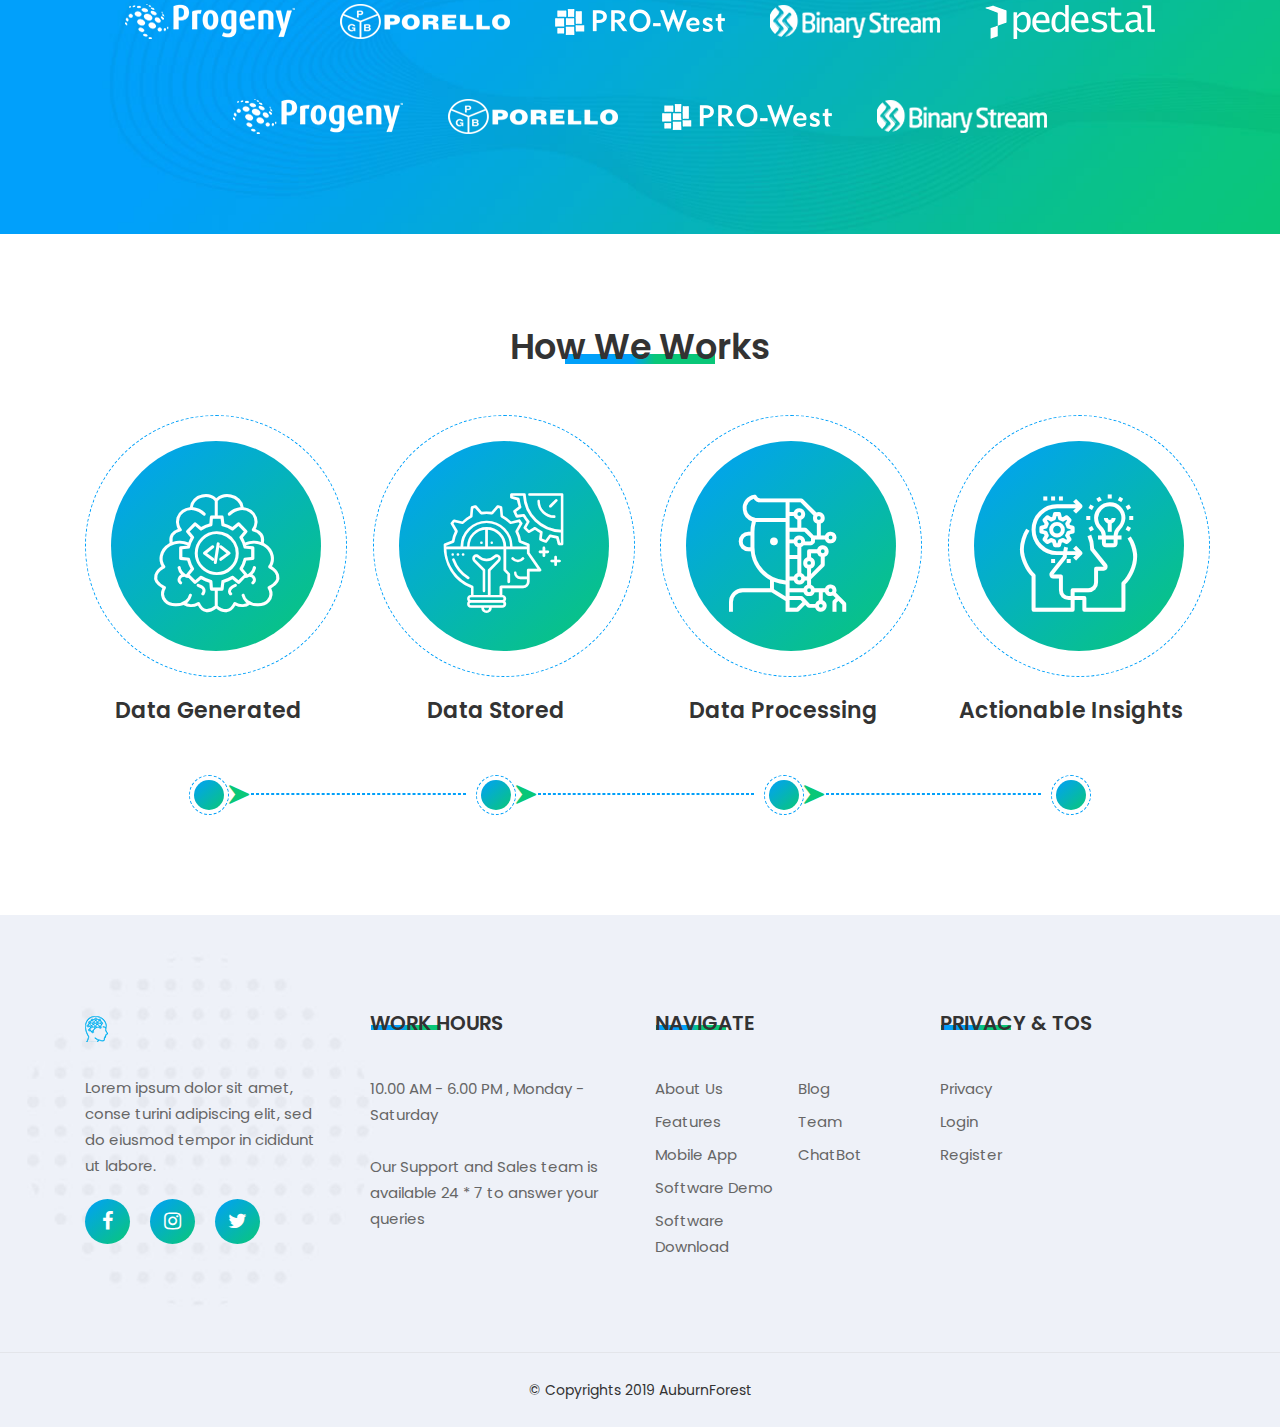
<file: nft/index.html>
<!DOCTYPE html>
<html lang="zxx">
    <head>
        <!-- meta tag -->
        <meta charset="utf-8">
        <title>Home | Trojan AI</title>
        <meta name="description" content>
        <!-- responsive tag -->
        <meta http-equiv="x-ua-compatible" content="ie=edge">
        <meta name="viewport" content="width=device-width, initial-scale=1">
        <!-- favicon -->
        <link rel="apple-touch-icon" href="images/apple-touch-icon.png">
        <link rel="shortcut icon" type="image/x-icon" href="images/fav.png">
        <!-- bootstrap v4 css -->
        <link rel="stylesheet" type="text/css" href="css/bootstrap.min.css">
        <!-- font-awesome css -->
        <link rel="stylesheet" type="text/css" href="css/font-awesome.min.css">
        <!-- animate css -->
        <link rel="stylesheet" type="text/css" href="css/animate.css">
        <!-- owl.carousel css -->
        <link rel="stylesheet" type="text/css" href="css/owl.carousel.css">
		<!-- flaticon css  -->
        <link rel="stylesheet" type="text/css" href="css/flaticon.css">
        <!-- rsmenu CSS -->
        <link rel="stylesheet" type="text/css" href="css/rsmenu-main.css">
        <!-- magnific popup css -->
        <link rel="stylesheet" type="text/css" href="css/magnific-popup.css">
        <!-- rsmenu transitions CSS -->
        <link rel="stylesheet" type="text/css" href="css/rsmenu-transitions.css">
        <!-- style css -->
        <link rel="stylesheet" type="text/css" href="css/style.css">
        <!-- switch color presets css -->
        <link id="switch_style" href="#" rel="stylesheet" type="text/css">
        <!-- Spacing css -->
        <link rel="stylesheet" type="text/css" href="css/spacing.css">
        <!-- responsive css -->
        <link rel="stylesheet" type="text/css" href="css/responsive.css">
    </head>
    <body>

        <!-- Preloader area start here -->
        <div id="loading" class="icon-preloader">
            <div class="loader">
                <div class="animate3">
                    <img src="images/load.png" alt="Preloader Image animate3">
                </div>
            </div>
        </div>
        <!--End preloader here -->
        
        <!--Header Section Start-->
        <header id="rs-header" class="transparent-header">
            <!-- Toolbar Start -->
            <div class="toolbar-area hidden-sm hidden-xs">
                <div class="container">
                    <div class="row">
                        <div class="col-lg-6 col-sm-7 col-xs-12">
                            <div class="toolbar-contact">
                                <ul>
                                    
                                </ul>
                            </div>
                        </div>
                        <div class="col-lg-6 col-sm-5 col-xs-12">
                            <div class="toolbar-sl-share">
                                <ul>
                                   
                                </ul>
                            </div>
                        </div>
                    </div>
                    <hr>
                </div>
            </div>
            <!-- Toolbar End -->

            <!-- Header Menu Start -->
            <div class="menu-area menu-sticky">
                <div class="container">
                    <div class="row align-items-center">
                        <div class="col-lg-3">
                            <div class="logo-area">
                                <a href="index.html"><img src="images/logo-white.png" alt="logo"></a>
                            </div>
                        </div>
                        <div class="col-lg-9 mobile-menu-area">
                            <div class="rs-menu-area display-flex-center">
                                <div class="main-menu">
                                    <a class="rs-menu-toggle"><i class="fa fa-bars"></i>Menu</a>
                                    <nav class="rs-menu">
                                        <ul class="nav-menu">
                                            <!-- Home -->
                                            <li class="current-menu-item current_page_item menu-item-has-children">
                                                <a href="index.html">Home</a>
                                                
                                            </li>
                                            <!-- End Home -->

                                            <li><a href="about.html">About</a></li> 

                                            <li><a href="features.html">Features</a></li>

                                            <!-- Pages Mega Menu Start -->
                                            <li class="rs-mega-menu mega-rs menu-item-has-children"> <a href="#">Pages</a>
                                                <ul class="mega-menu"> 
                                                    <li class="mega-menu-container">
                                                        <div class="mega-menu-innner">
                                                            <div class="single-megamenu">
                                                                <ul class="sub-menu">
                                                                    <li><a href="software-demo.html">Software Demo</a> </li>
                                                                    <li><a href="mobile-app.html">Mobile App</a> </li>
                                                                    <li><a href="team.html">Team Page</a> </li>
                                                                    <li><a href="privacy.html">Privacy Policy Page</a> </li>
                                                                </ul>
                                                            </div>
                                                            <div class="single-megamenu">
                                                                <ul class="sub-menu">
                                                                    <li><a href="pricing.html">Pricing Plan</a> </li>
                                                                    <li><a href="chatbot.html">ChatBot</a> </li>
                                                                    <li><a href="login.html">Login</a> </li>
                                                                    <li><a href="register.html">Register</a> </li>
                                                                </ul>
                                                            </div>
                                                            <div class="single-megamenu">
                                                                <ul class="sub-menu">
                                                                    <li><a href="software-download.html">Download</a> </li>
                                                                    <li><a href="coming-soon.html">Coming Soon</a> </li>
                                                                    <li><a href="error.html">404 Error</a> </li>
                                                                </ul>
                                                            </div>
                                                        </div>
                                                    </li>
                                                </ul> <!-- //.mega-menu -->
                                            </li>
                                            <!--Pages Mega Menu End -->

                                            <!-- Shop Menu Start -->
                                            <li class="menu-item-has-children"><a href="shop.html">Shop</a>
                                                <ul class="sub-menu">
                                                    <li class="menu-item-has-children"><a href="shop.html">Shop</a></li>
                                                    <li><a href="shop-single.html">Shop Single</a></li>
                                                    <li><a href="cart.html">Cart</a></li>
                                                    <li><a href="checkout.html">Checkout</a></li>
                                                </ul>
                                            </li>
                                            <!-- Shop Menu End -->

                                            <li class="menu-item-has-children"><a href="#">Blog</a>
                                                
                                            </li>
                                        </ul>
                                   </nav>
                               </div>
                               <div class="right-bar-icon text-right">
                                    <ul>
                                        <li class="icon-bar cart-inner mini-cart-active">
                                            <a class="cart-icon"><i class="fa fa-shopping-bag" aria-hidden="true"></i>
                                            </a>
                                            <div class="woocommerce-mini-cart text-left">
                                                <ul class="cart-icon-product-list">
                                                    <li class="display-flex">
                                                        <div class="icon-cart">
                                                            <a href="#"><i class="fa fa-times"></i></a>
                                                        </div>
                                                        <div class="product-info">
                                                            <a href="cart.html">Cordless Drill</a><br>
                                                            <span class="quantity">1 × $30.00</span>
                                                        </div>
                                                        <div class="product-image">
                                                            <a href="cart.html"><img width="40" src="images/4.jpg" alt="Product Image"></a>
                                                        </div>
                                                    </li>
                                                    <li class="display-flex">
                                                        <div class="icon-cart">
                                                            <a href="#"><i class="fa fa-times"></i></a>
                                                        </div>
                                                        <div class="product-info">
                                                            <a href="cart.html">Spirit Level</a><br>
                                                            <span class="quantity">1 × $30.00</span>
                                                        </div>
                                                        <div class="product-image">
                                                            <a href="cart.html"><img width="40" src="images/5.jpg" alt="Product Image"></a>
                                                        </div>
                                                    </li>
                                                </ul>

                                                <div class="total-price text-center">
                                                    <span class="subtotal">Subtotal:</span>
                                                    <span class="current-price">$85.00</span>
                                                </div>

                                                <div class="cart-btn text-center">
                                                    <a class="readon" href="cart.html">View Cart</a>
                                                    <a class="readon" href="checkout.html">Check Out</a>
                                                </div>
                                            </div> 
                                        </li>
                                        <li class="icon-bar "><a class="rs-search" data-target=".search-modal" data-toggle="modal" href="#"><i class="fa fa-search"></i></a></li>
                                    </ul>
                               </div>
                            </div>
                        </div>
                    </div>
                </div>
            </div>
            <!-- Header Menu End -->
        </header>
        <!--Header Section End-->

        <!-- Slider Section Start Here -->
        <div class="rs-main-slider">
            <div id="main-slider" class="owl-carousel">
                <div class="item active gap-pt">
                    <div class="dsc">
                       <div class="container">
                            <div class="row align-items-center">
                                <div class="col-lg-6 col-md-8 col-sm-12 padding-0 col-padding-md">
                                    <div class="slider-text">
                                        <h1 class="white-color mb-0 semi-bold" data-animation-in="slideInDown" data-animation-out="animate-out slideOutUp">AI & Machine Learning Products Creators</h1>
                                        <div data-animation-in="slideInRight" data-animation-out="animate-out fadeOut" class="btm-date">
                                            Innovative machine learning products and services<br> on a trusted platform.
                                        </div>
                                        <div class="btn-slider"> 
                                            <a href="#" class="btn1" data-animation-in="slideInUp" data-animation-out="animate-out slideOutDown">Learn More</a>
                                            <a href="#" class="btn2" data-animation-in="slideInDown" data-animation-out="animate-out slideOutUp">GET API</a>
                                        </div>
                                    </div>
                                </div>
                                <div class="col-lg-6 col-md-4 hidden-sm">
                                    <div class="slider-image ">
                                        <div class="row rs-vertical-bottom">
                                            <div class="col-lg-6 col-md-6 col-sm-6 col-xs-6 pl-0 pr-10">
                                                <div class="animate1">
                                                    <img data-animation-in="bounceInRight" data-animation-out="animate-out fadeOut" src="images/sl1-ly1.png" alt="layer image">
                                                </div>
                                            </div>
                                            <div class="col-lg-6 col-md-6 col-sm-6 col-xs-6 pl-0 pr-0">
                                                <img data-animation-in="bounceInRight" data-animation-out="animate-out fadeOut" src="images/sl1-ly2.png" alt="layer image">
                                            </div>
                                        </div>
                                    </div>
                                </div>
                            </div>                
                        </div>
                    </div>
                </div>
                <div class="item gap-pt">
                    <div class="dsc">
                       <div class="container">
                            <div class="row align-items-center">
                                <div class="col-lg-6 col-md-8 col-sm-12 padding-0 col-padding-md">
                                    <div class="slider-text">
                                        <h1 class="white-color mb-0 semi-bold" data-animation-in="slideInDown" data-animation-out="animate-out slideOutUp">AI & Machine Learning Products Creators</h1>
                                        <div data-animation-in="slideInRight" data-animation-out="animate-out fadeOut" class="btm-date">
                                            Innovative machine learning products and services<br> on a trusted platform.
                                        </div>
                                        <div class="btn-slider"> 
                                            <a href="#" class="btn1" data-animation-in="slideInUp" data-animation-out="animate-out slideOutDown">Learn More</a>
                                            <a href="#" class="btn2" data-animation-in="slideInDown" data-animation-out="animate-out slideOutUp">GET API</a>
                                        </div>
                                    </div>
                                </div>
                                <div class="col-lg-6 col-md-4 hidden-sm">
                                    <div class="slider-image ">
                                        <div class="row rs-vertical-bottom">
                                            <div class="col-lg-6 col-md-6 col-sm-6 col-xs-6 pl-0 pr-10">
                                                <div class="animate1">
                                                    <img data-animation-in="bounceInRight" data-animation-out="animate-out fadeOut" src="images/sl1-ly1.png" alt="layer image">
                                                </div>
                                            </div>
                                            <div class="col-lg-6 col-md-6 col-sm-6 col-xs-6 pl-0 pr-0">
                                                <img data-animation-in="bounceInRight" data-animation-out="animate-out fadeOut" src="images/sl1-ly2.png" alt="layer image">
                                            </div>
                                        </div>
                                    </div>
                                </div>
                            </div>                
                        </div>
                    </div>
                </div>
            </div>
        </div>
        <!-- Slider Section end Here -->

        <!-- About Section Start-->
        <div id="neuron-about" class="neuron-about pt-100 pb-100 md-pt-80 md-pb-80">
            <div class="container">                
                <div class="row align-items-center">
                    <div class="col-lg-7 pr-60 md-pr-15 md-mb-35">
                        <div class="neuron-about-inner">
                            <div class="row col-20">
                                <div class="col-md-6">
                                    <div class="single-about text-center box-shadow mb-40">
                                        <div class="about-icon">
                                            <i class="flaticon-artificial-intelligence"></i>
                                        </div>
                                        <div class="about-title">
                                            <h3 class="title mb-15">Advanced Programing</h3>
                                        </div>
                                        <div class="about-desc">
                                            <p class="desc-txt">Find out what's working and what's not Dig your data to find</p>
                                        </div>
                                    </div>
                                    <div class="single-about text-center box-shadow sm-mb-30">
                                        <div class="about-icon">
                                            <i class="flaticon-ai"></i>
                                        </div>
                                        <div class="about-title">
                                            <h3 class="title mb-15">AI Chippest</h3>
                                        </div>
                                        <div class="about-desc">
                                            <p class="desc-txt">Find out what's working and what's not Dig your data to find</p>
                                        </div>
                                    </div>
                                </div>
                                <div class="col-md-6 mt-100 md-mt-0">
                                    <div class="single-about text-center box-shadow mb-40">
                                        <div class="about-icon">
                                            <i class="flaticon-artificial-intelligence-1"></i>
                                        </div>
                                        <div class="about-title">
                                            <h3 class="title mb-15">Cloud AI intergration</h3>
                                        </div>
                                        <div class="about-desc">
                                            <p class="desc-txt">Find out what's working and what's not Dig your data to find</p>
                                        </div>
                                    </div>
                                    <div class="single-about text-center box-shadow">
                                        <div class="about-icon">
                                            <i class="flaticon-robotic-arm"></i>
                                        </div>
                                        <div class="about-title">
                                            <h3 class="title mb-15">Robotic Arm</h3>
                                        </div>
                                        <div class="about-desc">
                                            <p class="desc-txt">Find out what's working and what's not Dig your data to find</p>
                                        </div>
                                    </div>
                                </div>
                            </div>
                        </div>
                    </div>
                    <div class="col-lg-5 pl-0 md-pl-15">
                        <div class="sec-title mb-42">
                            <h2 class="title bg-left">Power Your Creativity With Artificial Intelligence</h2>
                            <p>Lorem ipsum dolor sit amet, consectetur adipiscing elit. Duis at dictum risus, non suscipit arcu. Quisque aliquam posuere tortor, sit amet convallis nunc scelerisque in.</p>

                            <p class="margin-0">Lorem ipsum dolor sit amet, consectetur adipisicing elit. Labore eius molesti ae facere, natus reprehenderit eaque eum, autem ipsam. Magni, error. Tem pora odit laborum iure inventore possimus laboriosam qui nam. Fugit!</p>
                        </div>

                        <div class="about-btn">
                            <a class="readon radius" href="#">Learn More</a>
                        </div>
                    </div>
                </div>
            </div><!-- .container end -->
        </div>
        <!-- About Section End-->

        <!-- About Video Section Start-->
        <div id="neuron-about-video" class="neuron-about-video pb-100 md-pb-70">
            <div class="container">                
                <div class="row align-items-center">
                    <div class="col-lg-6 order-last md-mb-40">
                       <div class="about-video-img">
                            <img src="images/about-video-part.png" alt>
                       </div>
                    </div>
                    <div class="col-lg-6">
                        <div class="sec-title mb-36">
                            <h2 class="title bg-left">We Create The Most Realistic Artificial Intelligence</h2>
                            <p>Lorem ipsum dolor sit amet, consectetur adipiscing elit. Duis at dictum risus, non suscipit arcu. Quisque aliquam posuere tortor, sit amet convallis nunc scelerisque in.</p>

                            <p class="margin-0">Lorem ipsum dolor sit amet, consectetur adipisicing elit. Labore eius molesti ae facere, natus reprehenderit eaque eum, autem ipsam. Magni, error. Tem pora odit laborum iure inventore possimus laboriosam qui nam. Fugit!</p>
                        </div>

                        <div class="about-btn">
                            <a class="readon radius" href="#">Learn More</a>
                            <div class="media-icon">
                                <a class="popup-videos" href="https://www.youtube.com/watch?v=2PFVhej26BE"><i class="flaticon-play-button"></i></a>
                            </div>
                        </div>
                    </div>
                </div>
            </div><!-- .container end -->
        </div>
        <!-- About Video Section End-->

        <!-- Counter Section Start Here-->
        <div id="neuron-counter-area" class="neuron-counter-area gradient-bg-section pt-70 pb-70">
            <div class="container">
                <div class="row neuron-count">
                    <!-- COUNTER-LIST START -->
                    <div class="col-lg-3 col-md-6 md-mb-30">
                        <div class="neuron-counter-part text-center">
                            <div class="shape-img">
                                <img src="images/count-shape.png" alt>
                            </div>
                            <div class="counter-text text-center">
                                <div class="neuron-counter white-color">6000</div>
                                <h5 class="counter-txt white-color">Complete Project</h5>
                            </div>
                        </div>
                    </div>
                    <!-- COUNTER-LIST END -->

                    <!-- COUNTER-LIST START -->
                    <div class="col-lg-3 col-md-6 md-mb-30">
                        <div class="neuron-counter-part text-center">
                            <div class="shape-img">
                                <img src="images/count-shape.png" alt>
                            </div>
                            <div class="counter-text text-center">
                                <div class="neuron-counter white-color">400</div>
                                <h4 class="counter-txt white-color">NLP Experts</h4>
                            </div>
                        </div>
                    </div>
                    <!-- COUNTER-LIST END -->

                    <!-- COUNTER-LIST START -->
                    <div class="col-lg-3 col-md-6 sm-mb-30">
                        <div class="neuron-counter-part text-center">
                            <div class="shape-img">
                                <img src="images/count-shape.png" alt>
                            </div>
                            <div class="counter-text text-center">
                                <div class="neuron-counter white-color">3500</div>
                                <h4 class="counter-txt white-color">Satisfied Clients</h4>
                            </div>
                        </div>
                    </div>
                    <!-- COUNTER-LIST END -->

                    <!-- COUNTER-LIST START -->
                    <div class="col-lg-3 col-md-6">
                        <div class="neuron-counter-part text-center">
                            <div class="shape-img">
                                <img src="images/count-shape.png" alt>
                            </div>
                            <div class="counter-text text-center">
                                <div class="neuron-counter white-color">8000</div>
                                <h4 class="counter-txt white-color">Industries Served</h4>
                            </div>
                        </div>
                    </div>
                    <!-- COUNTER-LIST END -->
                </div>
            </div>
        </div>
        <!-- Counter Section End Here-->

        <!-- Services Section Start-->
        <div class="neuron-about gray-bg pt-92 pb-100 md-pt-71 md-pb-80">
            <div class="container"> 
                <div class="sec-title text-center mb-50">
                    <h2 class="title bg-center margin-0">Our Core Services</h2>
                </div>
                <div class="row col-20">
                    <div class="col-lg-4 col-md-6 mb-40">
                        <div class="single-about style2 text-center box-shadow">
                            <div class="about-icon">
                                <i class="flaticon-brain"></i>
                            </div>
                            <div class="about-title">
                                <h3 class="title mb-15">Virtual Personal Assistants</h3>
                            </div>
                            <div class="about-desc">
                                <p class="desc-txt">Capitalize on low hanging fruit to identify a ball park value added activity to beta test. Override the digital divide with additional</p>
                            </div>
                        </div>                                    
                    </div>
                    <div class="col-lg-4 col-md-6 mb-40">
                        <div class="single-about style2 text-center box-shadow">
                            <div class="about-icon">
                                <i class="flaticon-automaton"></i>
                            </div>
                            <div class="about-title">
                                <h3 class="title mb-15">Videos Surveillance</h3>
                            </div>
                            <div class="about-desc">
                                <p class="desc-txt">Capitalize on low hanging fruit to identify a ball park value added activity to beta test. Override the digital divide with additional</p>
                            </div>
                        </div>                                  
                    </div>
                    <div class="col-lg-4 col-md-6 mb-40">
                        <div class="single-about style2 text-center box-shadow">
                            <div class="about-icon">
                                <i class="flaticon-artificial-intelligence-2"></i>
                            </div>
                            <div class="about-title">
                                <h3 class="title mb-15">Social Media Services</h3>
                            </div>
                            <div class="about-desc">
                                <p class="desc-txt">Capitalize on low hanging fruit to identify a ball park value added activity to beta test. Override the digital divide with additional</p>
                            </div>
                        </div>
                    </div>
                    <div class="col-lg-4 col-md-6 md-mb-40">
                        <div class="single-about style2 text-center box-shadow">
                            <div class="about-icon">
                                <i class="flaticon-artificial-intelligence-3"></i>
                            </div>
                            <div class="about-title">
                                <h3 class="title mb-15">Online Customer Support</h3>
                            </div>
                            <div class="about-desc">
                                <p class="desc-txt">Capitalize on low hanging fruit to identify a ball park value added activity to beta test. Override the digital divide with additional</p>
                            </div>
                        </div>
                    </div>
                    <div class="col-lg-4 col-md-6 sm-mb-40">
                        <div class="single-about style2 text-center box-shadow">
                            <div class="about-icon">
                                <i class="flaticon-artificial-intelligence-4"></i>
                            </div>
                            <div class="about-title">
                                <h3 class="title mb-15">Search Engine Result Refining</h3>
                            </div>
                            <div class="about-desc">
                                <p class="desc-txt">Capitalize on low hanging fruit to identify a ball park value added activity to beta test. Override the digital divide with additional</p>
                            </div>
                        </div>
                    </div>
                    <div class="col-lg-4 col-md-6">
                        <div class="single-about style2 text-center box-shadow">
                            <div class="about-icon">
                                <i class="flaticon-ai-1"></i>
                            </div>
                            <div class="about-title">
                                <h3 class="title mb-15">Online Fraud Detection</h3>
                            </div>
                            <div class="about-desc">
                                <p class="desc-txt">Capitalize on low hanging fruit to identify a ball park value added activity to beta test. Override the digital divide with additional</p>
                            </div>
                        </div>
                    </div>
                </div>
            </div><!-- .container end -->
        </div>
        <!-- Services Section End-->

        <!-- Project Section Start-->
        <div id="neuron-project-section" class="neuron-project-section pt-92 pb-300 md-pt-71">
            <div class="container">
                <div class="sec-title text-center mb-45">
                    <h2 class="title bg-center">Our Latest Project</h2>
                </div>
                <div class="rs-carousel owl-carousel" data-loop="true" data-items="3" data-margin="40" data-autoplay="true" data-autoplay-timeout="8000" data-smart-speed="2000" data-dots="false" data-nav="false" data-nav-speed="false" data-mobile-device="1" data-mobile-device-nav="false" data-mobile-device-dots="false" data-ipad-device="2" data-ipad-device-nav="false" data-ipad-device-dots="false" data-ipad-device2="2" data-ipad-device-nav2="false" data-ipad-device-dots2="false" data-md-device="3" data-md-device-nav="false" data-md-device-dots="false">
                    <div class="project-item">
                        <img src="images/1_1.jpg" alt>
                        <div class="project-content">
                            <div class="p-icon">
                                <a href="project-single.html"><i class="flaticon-next"></i></a>
                            </div>
                            <h3 class="title">
                                <a href="project-single.html">Vocal Avatar API</a>
                            </h3>
                        </div>
                    </div>
                    <div class="project-item">
                        <img src="images/2.jpg" alt>
                        <div class="project-content">
                            <h3 class="title">
                                <a href="project-single.html">Vocal Avatar API</a>
                            </h3>
                        </div>
                    </div>
                    <div class="project-item">
                        <img src="images/3.jpg" alt>
                        <div class="project-content">
                            <h3 class="title">
                                <a href="project-single.html">Vocal Avatar API</a>
                            </h3>
                        </div>
                    </div>
                    <div class="project-item">
                        <img src="images/2.jpg" alt>
                        <div class="project-content">
                            <h3 class="title">
                                <a href="project-single.html">Vocal Avatar API</a>
                            </h3>
                        </div>
                    </div>
                </div>
            </div>
            <!-- Newsletter Section Start -->
            <div id="neuron-newsletter" class="neuron-newsletter mt-100 md-mt-80 md-pb-80">
                <div class="container">
                    <div class="newsletter-part white-bg box-shadow top-margin pt-60 pb-60 md-pt-50 md-pb-50">
                        <form>
                            <div class="row align-items-center">
                                <div class="col-lg-4">
                                    <div class="newsletter-icon">
                                        <i class="flaticon-mail"></i>
                                    </div>
                                </div>
                                <div class="col-lg-8">
                                    <div class="newsletter-text">
                                        <div class="sec-title mb-45">
                                            <h2 class="title margin-0 bg-left">Don’t Miss Our News <br>And Updates!</h2>
                                        </div>
                                        <div class="newsletter-box">
                                            <input type="email" name="email" placeholder="Enter Your Email" required>
                                            <button type="submit" class="form-button"><i class="flaticon-send"></i></button>
                                        </div>
                                    </div>
                                </div>
                            </div>
                        </form>
                    </div>
                </div>
            </div>
            <!-- Newsletter Section End -->
        </div>
        <!-- Project Section End-->        

        <!-- Partner Section Start -->
        <div id="neuron-partner" class="neuron-partner partner-bg pt-300 pb-100 md-pt-80 md-pb-50">
            <div class="container">
                <ul class="partner-image-part">
                    <li class="partner-item mb-60">
                        <a href="#"><img src="images/1.png" alt="Partner Image"></a>
                    </li>
                    <li class="partner-item mb-60">
                        <a href="#"><img src="images/2.png" alt="Partner Image"></a>
                    </li>
                    <li class="partner-item mb-60">
                        <a href="#"><img src="images/3.png" alt="Partner Image"></a>
                    </li>
                    <li class="partner-item mb-60">
                        <a href="#"><img src="images/4.png" alt="Partner Image"></a>
                    </li>
                    <li class="partner-item mb-60">
                        <a href="#"><img src="images/5.png" alt="Partner Image"></a>
                    </li>
                    <li class="partner-item">
                        <a href="#"><img src="images/1.png" alt="Partner Image"></a>
                    </li>
                    <li class="partner-item">
                        <a href="#"><img src="images/2.png" alt="Partner Image"></a>
                    </li>
                    <li class="partner-item">
                        <a href="#"><img src="images/3.png" alt="Partner Image"></a>
                    </li>
                    <li class="partner-item">
                        <a href="#"><img src="images/4.png" alt="Partner Image"></a>
                    </li>
                </ul>
            </div>
        </div>
        <!-- Partner Section End -->

        <!-- How We Work Section Start-->
        <div id="neuron-work" class="neuron-work pt-90 pb-100 md-pt-71 md-pb-78">
            <div class="container"> 
                <div class="sec-title text-center mb-45">
                    <h2 class="title bg-center">How We Works</h2>
                </div>
                <div class="row col-20">
                    <div class="col-lg-3 col-md-6 md-mb-30">
                        <div class="single-work text-center">
                            <div class="work-icon hover-pulse">
                                <i class="flaticon-code"></i>
                            </div>
                            <div class="work-title">
                                <h3 class="title">Data Generated</h3>
                            </div>
                            <div class="round-shape"></div>
                        </div>                                    
                    </div>
                    <div class="col-lg-3 col-md-6 md-mb-30">
                        <div class="single-work text-center">
                            <div class="work-icon hover-pulse">
                                <i class="flaticon-machine-learning-1"></i>
                            </div>
                            <div class="work-title">
                                <h3 class="title">Data Stored</h3>
                            </div>
                            <div class="round-shape"></div>
                        </div>                                  
                    </div>
                    <div class="col-lg-3 col-md-6 sm-mb-30">
                        <div class="single-work style2 text-center">
                            <div class="work-icon hover-pulse">
                                <i class="flaticon-machine-learning"></i>
                            </div>
                            <div class="work-title">
                                <h3 class="title">Data Processing</h3>
                            </div>                            
                            <div class="round-shape"></div>
                        </div>
                    </div>
                    <div class="col-lg-3 col-md-6">
                        <div class="single-work text-center extra-none">
                            <div class="work-icon hover-pulse">
                                <i class="flaticon-automaton"></i>
                            </div>
                            <div class="work-title">
                                <h3 class="title">Actionable Insights</h3>
                            </div>
                            <div class="round-shape"></div>
                        </div>
                    </div>
                </div>
            </div><!-- .container end -->
        </div>
        <!-- How We Work Section End-->

        
        
       

        <!-- Footer Start -->
        <footer id="rs-footer" class="rs-footer">
            <div class="footer-top">
                <div class="container">
                    <div class="row">
                        <div class="col-lg-3 col-md-12 col-sm-12 single-footer-column mb-md-30">
                            <div class="about-widget pr-20">
                                <div class="footer-logo">
                                    <img src="images/logo.png" alt="Footer Logo">
                                </div>                              
                                <div class="footer-info">
                                    <p class="footer-desc">Lorem ipsum dolor sit amet, conse turini adipiscing elit, sed do eiusmod tempor in cididunt ut labore. </p>
                                </div>                                
                                <ul class="social-links">
                                    <li><a href="#"><i class="fa fa-facebook"></i></a></li>
                                    <li><a href="#"><i class="fa fa-instagram"></i></a></li>
                                    <li><a href="#"><i class="fa fa-twitter"></i></a></li>
                                </ul>
                            </div>
                        </div>

                        <div class="col-lg-3 col-md-12 col-sm-12 single-footer-column">
                            <h4 class="footer-title">Work Hours</h4>
                            <p>10.00 AM - 6.00 PM , Monday - Saturday</p>
                            <p>Our Support and Sales team is available 24 * 7 to answer your queries</p>
                        </div>

                        <div class="col-lg-3 col-md-12 col-sm-12 single-footer-column mb-md-30">
                            <div class="footer-menu">
                                <h4 class="footer-title">Navigate</h4>
                                <div class="row">
                                    <div class="col-lg-6 pr-0">
                                        <ul>
                                            <li><a href="about.html">About Us</a></li>
                                            <li><a href="features.html">Features</a></li>
                                            <li><a href="mobile-app.html">Mobile App</a></li>
                                            <li><a href="software-demo.html">Software Demo</a></li>
                                            <li><a href="software-download.html">Software Download</a></li>
                                        </ul>
                                    </div>
                                    <div class="col-lg-6">
                                        <ul>
                                            <li><a href="blog.html">Blog</a></li>
                                            <li><a href="team.html">Team</a></li>
                                            <li><a href="chatbot.html">ChatBot</a></li>
                                        </ul>
                                    </div>
                                </div>
                            </div>
                        </div>
                        <div class="col-lg-3 single-footer-column">
                            <div class="footer-menu">
                                <h4 class="footer-title">Privacy & Tos</h4>
                                <ul>
                                    <li><a href="privacy.html">Privacy</a></li>
                                    <li><a href="login.html">Login</a></li>
                                    <li><a href="register.html">Register</a></li>
                                </ul>
                            </div>
                        </div>
                    </div>
                    <div class="chatbox-part">
                        <div class="chatbox box-shadow white-bg">
                            <div class="chatbox-top gradient-bg">
                                <div class="row align-items-center">
                                    <div class="col-lg-8">
                                        <div class="chat-img">
                                            <img src="images/chat.png" alt>
                                            <span class="active-icon"></span>
                                        </div>
                                        <div class="chat-identity pl-10">
                                            <h4 class="chat-title white-color mb-0">ChatBot</h4>
                                            <span class="active-status white-color">Active</span>
                                        </div>
                                    </div>
                                    <div class="col-lg-4">
                                        <div class="close-icon">
                                            <i class="flaticon-error"></i>
                                        </div>
                                    </div>
                                </div>
                            </div>
                            <div class="chatbox-text text-center">
                                <p>Hello Friend, I can help you with anything related to chatbots!</p>
                                <p class="mb-0">Let me know if you're planning to create a chatbot for your business!﻿</p>
                            </div>
                            <div class="chatbox-btn">
                                <a class="readon radius" href="#">Let’s Start a Chat</a>
                            </div>
                        </div>
                        <div class="chat-icon text-center">
                            <i class="flaticon-chat"></i>
                        </div>
                    </div>
                </div>
            </div>
            <div class="footer-bottom">
                <div class="container">                    
                    <div class="copyright text-center">
                        <p>© Copyrights 2019 <a href="#">AuburnForest</a></p>
                    </div>
                </div>
            </div>
        </footer>
        <!-- Footer End -->

        <!-- Search Modal Start -->
        <div aria-hidden="true" class="modal fade search-modal" role="dialog" tabindex="-1">
            <button type="button" class="close" data-dismiss="modal" aria-label="Close">
              <i class="flaticon-cross-out"></i>
            </button>
            <div class="modal-dialog modal-dialog-centered">
                <div class="modal-content">
                    <div class="search-block clearfix">
                        <form>
                            <div class="form-group">
                                <input class="form-control" placeholder="Searching..." type="text">
                            </div>
                        </form>
                    </div>
                </div>
            </div>
        </div>
        <!-- Search Modal End --> 
        
        <!-- modernizr js -->
        <script src="js/modernizr-2.8.3.min.js"></script>
        <!-- jquery latest version -->
        <script src="js/jquery.min.js"></script>
        <!-- counter top js -->
        <script src="js/jquery.counterup.min.js"></script>
        <script src="js/waypoints.min.js"></script>
        <!-- bootstrap js -->
        <script src="js/bootstrap.min.js"></script>
        <!-- owl.carousel js -->
        <script src="js/owl.carousel.min.js"></script>
        <!-- magnific popup -->
        <script src="js/jquery.magnific-popup.min.js"></script>
        <!-- wow js -->
        <script src="js/wow.min.js"></script>
        <!-- rsmenu js -->
        <script src="js/rsmenu-main.js"></script>
        <!-- plugins js -->
        <script src="js/plugins.js"></script>
        <!-- Contact js -->
        <script src="js/contact.form.js"></script>
		 <!-- main js -->
        <script src="js/main.js"></script>
    </body>
</html>
</file>
<file: dapp/css/style.css>
@charset "UTF-8";
/*-----------------------------------------------------------------------------------

    Template Name: Buycoin
    Template URI: 
    Description: This is html5 template
    Author: Saikat Ahmed
    Author URI: http://saikatahmed.com/
    Version: 1.0

-----------------------------------------------------------------------------------

    CSS INDEX
    ===================
  
    Theme default CSS
    1. Home One
        1.2 Hero
        1.3 Brands
        1.4 Counter
        1.5 About V1
        1.6 About V2
        1.7 Roadmap
        1.8 Download
        1.9 Why
        1.10 Token
        1.11 Team
        1.12 Blog
        1.13 Contact
        1.14 Footer
    2. Home Two
    
-----------------------------------------------------------------------------------*/
/*google-font*/
@import url("https://fonts.googleapis.com/css?family=Nunito:300,400,600,700,800&display=swap");
/*----------------------------------------*/
/*----------------------------------------*/
/*  Other Files
/*----------------------------------------*/
/*----------------------------------------*/
/*  Theme default CSS
/*----------------------------------------*/
.clear {
  clear: both;
}

::-moz-selection {
  background: #46d6fa;
  color: #ffffff;
  text-shadow: none;
}

::selection {
  background: #46d6fa;
  color: #ffffff;
  text-shadow: none;
}

.m-0 {
  margin: 0 !important;
}

.p-0 {
  padding: 0 !important;
}

div#preloader {
  background: #000 url("../images/loader.gif") no-repeat scroll center center;
  height: 100%;
  left: 0;
  overflow: visible;
  position: fixed;
  top: 0;
  width: 100%;
  z-index: 999;
}

div#preloader.v2 {
  background: #fff url("../images/loader-2.gif") no-repeat scroll center center;
}

header.navbar-fixed-top {
  -webkit-animation-duration: 0.3s;
          animation-duration: 0.3s;
  -webkit-animation-name: fadeInDown;
          animation-name: fadeInDown;
  -webkit-animation-timing-function: ease-in-out;
          animation-timing-function: ease-in-out;
  -webkit-box-shadow: 0 4px 12px -4px rgba(0, 0, 0, 0.75);
          box-shadow: 0 4px 12px -4px rgba(0, 0, 0, 0.75);
  left: 0;
  position: fixed;
  right: 0;
  top: 0;
  width: 100%;
  background: #181137;
  padding: 10px 0;
  z-index: 999;
}

.mb-50 {
  margin-bottom: 50px;
}

.mb-40 {
  margin-bottom: 40px;
}

.mb-35 {
  margin-bottom: 35px;
}

.mb-30 {
  margin-bottom: 30px;
}

.mt-30 {
  margin-top: 30px;
}

.mt-80 {
  margin-top: 80px;
}

.mt-80 {
  margin-top: 80px;
}

.mt-55 {
  margin-top: 55px;
}

.mt-108 {
  margin-top: 108px;
}

.text-left {
  text-align: left;
}

.text-center {
  text-align: center;
}

.text-right {
  text-align: right;
}

*,
*:before,
*:after {
  -webkit-box-sizing: border-box;
  box-sizing: border-box;
}

*:focus {
  outline: 0;
}

html {
  font-size: 62.5%;
  -webkit-font-smoothing: antialiased;
}

body {
  background: #ffffff;
  font-weight: normal;
  font-size: 15px;
  letter-spacing: 0;
  color: #888;
  line-height: 30px;
  -webkit-font-smoothing: antialiased;
  /* Fix for webkit rendering */
  -webkit-text-size-adjust: 100%;
}

img {
  max-width: 100%;
  height: auto;
}

button,
input,
textarea {
  letter-spacing: 0;
}

/* 
Table Of Contents
=========================
- Default Typography
- Custom Typography
=========================
*/
/* 
--------------------------
- Default Typography
--------------------------
*/
body {
  font-family: "Nunito", sans-serif;
}

h1,
h2,
h3,
h4,
h5,
h6 {
  margin: 0;
  font-family: "Nunito", sans-serif;
  font-weight: 700;
  color: #000000;
  letter-spacing: 0;
}

h1 a,
h2 a,
h3 a,
h4 a,
h5 a,
h6 a {
  font-weight: inherit;
  font-family: "Nunito", sans-serif;
}

h1 {
  font-size: 36px;
  line-height: 40px;
  letter-spacing: 0;
  margin-bottom: 0px;
}

h2 {
  font-size: 22px;
  line-height: 26px;
  margin-bottom: 0px;
}

h3 {
  font-size: 20px;
  line-height: 24px;
  margin-bottom: 0px;
}

h4 {
  font-size: 18px;
  line-height: 22px;
}

h5 {
  font-size: 16px;
  line-height: 20px;
}

h6 {
  font-size: 14px;
  line-height: 18px;
}

p {
  font-family: "Nunito", sans-serif;
  font-size: 14px;
  font-weight: normal;
  letter-spacing: 0;
  line-height: 28px;
  margin: 0;
}

p img {
  margin: 0;
}

span {
  font-family: "Nunito", sans-serif;
}

/* em and strong */
em {
  font: 15px/30px;
}

strong,
b {
  font: 15px/30px;
}

small {
  font-size: 11px;
  line-height: inherit;
}

/*  blockquotes */
blockquote {
  border-left: 0 none;
  font-family: "Nunito", sans-serif;
  margin: 10px 0;
  padding-left: 40px;
  position: relative;
}

blockquote::before {
  color: #4e5665;
  content: "";
  font-family: "Font Awesome 5 Free";
  font-weight: 900;
  font-size: 36px;
  left: 20px;
  line-height: 0;
  margin: 0;
  opacity: 0.5;
  position: absolute;
  top: 20px;
}

blockquote p {
  font-style: italic;
  padding: 0;
  font-size: 18px;
  line-height: 36px;
}

blockquote cite {
  display: block;
  font-size: 12px;
  font-style: normal;
  line-height: 18px;
}

blockquote cite:before {
  content: "\2014 \0020";
}

blockquote cite a,
blockquote cite a:visited {
  color: #8B9798;
  border: none;
}

/* abbreviations */
abbr {
  color: #444;
  font-weight: 700;
  font-variant: small-caps;
  text-transform: lowercase;
  letter-spacing: 0;
}

abbr:hover {
  cursor: help;
}

/* links */
a {
  text-decoration: none;
  font-family: "Nunito", sans-serif;
  font-weight: normal;
  font-size: 12px;
  color: #000000;
  transition: 0.3s;
  -webkit-transition: 0.3s;
  -moz-transition: 0.3s;
  -o-transition: 0.3s;
  outline: 0;
}

a:hover,
a:active,
a:visited {
  text-decoration: none;
  outline: 0;
}

a:focus {
  text-decoration: none;
  outline: 0;
}

p a,
p a:visited {
  line-height: inherit;
  outline: 0;
}

a.active-page {
  color: #e6ae48;
}

/* list */
ul,
ol {
  margin-bottom: 0px;
  margin-top: 0px;
}

ul {
  margin: 0;
}

ol {
  list-style: decimal;
}

ol,
ul.square,
ul.circle,
ul.disc {
  margin-left: 0px;
}

ul.square {
  list-style: square outside;
}

ul.circle {
  list-style: circle outside;
}

ul.disc {
  list-style: disc outside;
}

ul ul,
ul ol,
ol ol,
ol ul {
  margin: 0;
}

ul ul li,
ul ol li,
ol ol li,
ol ul li {
  margin-bottom: 0px;
}

li {
  line-height: 18px;
  margin-bottom: 0px;
}

/* definition list */
dl {
  margin: 12px 0;
}

dt {
  margin: 0;
  color: #11ABB0;
}

dd {
  margin: 0 0 0 20px;
}

/* 
--------------------------
- Custom Typography
--------------------------
*/
/* Your Custom Typography. */
.bg-with-black {
  position: relative;
}

.bg-with-black::before {
  background: #000000 none repeat scroll 0 0;
  content: "";
  height: 100%;
  left: 0;
  opacity: 0.3;
  position: absolute;
  top: 0;
  width: 100%;
  z-index: 0;
}

.bg-with-white {
  position: relative;
}

.bg-with-white::before {
  background: #ffffff none repeat scroll 0 0;
  content: "";
  height: 100%;
  left: 0;
  opacity: 0.3;
  position: absolute;
  top: 0;
  width: 100%;
  z-index: 0;
}

.bg-with-blue {
  position: relative;
}

.bg-with-blue::before {
  background: #00bff3 none repeat scroll 0 0;
  content: "";
  height: 100%;
  left: 0;
  opacity: 0.6;
  position: absolute;
  top: 0;
  width: 100%;
  z-index: 0;
}

.hvr-bs:hover {
  -webkit-box-shadow: 0 8px 16px 0 rgba(0, 0, 0, 0.2), 0 6px 20px 0 rgba(0, 0, 0, 0.19);
  box-shadow: 0 8px 16px 0 rgba(0, 0, 0, 0.2), 0 6px 20px 0 rgba(0, 0, 0, 0.19);
}

.btn-style-1 {
  text-transform: uppercase;
  display: inline-block;
  border: 1px solid #ffffff;
  border-radius: 50px;
  padding: 4px 24px;
  color: #ffffff;
  font-weight: 700;
}

.btn-style-1:hover {
  color: #ffffff;
}

.btn-style-3 {
  text-transform: uppercase;
  display: inline-block;
  border: none;
  border-radius: 50px;
  font-size: 16px;
  padding: 13px 36px;
  background: -webkit-gradient(linear, left top, right top, from(#ff13b0), to(#7a17f9));
  background: linear-gradient(90deg, #ff13b0 0%, #7a17f9 100%);
  color: #ffffff;
  font-weight: 700;
}

.btn-style-3:hover {
  color: #ffffff !important;
}

.btn-style-4 {
  text-transform: uppercase;
  display: inline-block;
  border: none;
  border-radius: 50px;
  font-size: 16px;
  padding: 13px 36px;
  background: -webkit-gradient(linear, left top, right top, from(#3e43e2), to(#3c8bf7));
  background: linear-gradient(90deg, #3e43e2 0%, #3c8bf7 100%);
  color: #ffffff;
  font-weight: 700;
}

.btn-style-4:hover {
  color: #ffffff !important;
}

.btn-style-5 {
  text-transform: uppercase;
  display: inline-block;
  border: none;
  border-radius: 50px;
  font-size: 16px;
  padding: 6px 24px;
  background: #ffffff;
  color: #5531cb;
  font-weight: 700;
}

.btn-style-5:hover {
  color: #28384c !important;
}

.download-button-1 {
  text-transform: uppercase;
  display: inline-block;
  border: none;
  border-radius: 50px;
  font-size: 16px;
  padding: 14px 30px 14px 68px;
  background: -webkit-gradient(linear, left top, right top, from(#ff13b0), to(#7a17f9));
  background: linear-gradient(90deg, #ff13b0 0%, #7a17f9 100%);
  color: #ffffff;
  position: relative;
  font-weight: 700;
}

.download-button-1 .icon {
  display: inline-block;
  font-size: 36px;
  position: absolute;
  left: 30px;
  top: 50%;
  -webkit-transform: translateY(-50%);
          transform: translateY(-50%);
}

.download-button-1 .available {
  display: block;
  font-size: 14px;
  line-height: 16px;
}

.download-button-1 .store-name {
  display: block;
  font-size: 20px;
  line-height: 26px;
  font-weight: 700;
}

.download-button-1:hover {
  background: -webkit-gradient(linear, left top, left bottom, from(#ff13b0), to(#7a17f9));
  background: linear-gradient(180deg, #ff13b0 0%, #7a17f9 100%);
  color: #ffffff;
}

.download-button-2 {
  text-transform: uppercase;
  display: inline-block;
  border: none;
  border-radius: 50px;
  font-size: 16px;
  padding: 14px 30px 14px 68px;
  background: -webkit-gradient(linear, left top, right top, from(#3e43e2), to(#3c8bf7));
  background: linear-gradient(90deg, #3e43e2 0%, #3c8bf7 100%);
  color: #ffffff;
  position: relative;
  font-weight: 700;
}

.download-button-2 .icon {
  display: inline-block;
  font-size: 28px;
  position: absolute;
  left: 30px;
  top: 50%;
  -webkit-transform: translateY(-50%);
          transform: translateY(-50%);
}

.download-button-2 .available {
  display: block;
  font-size: 14px;
  line-height: 16px;
}

.download-button-2 .store-name {
  display: block;
  font-size: 20px;
  line-height: 26px;
  font-weight: 700;
}

.download-button-2:hover {
  background: -webkit-gradient(linear, left top, left bottom, from(#3e43e2), to(#3c8bf7));
  background: linear-gradient(180deg, #3e43e2 0%, #3c8bf7 100%);
  color: #ffffff;
}

.section-title {
  text-align: center;
  margin: 0 0 80px;
}

.section-title .title {
  font-size: 72px;
  line-height: 72px;
  font-weight: 900;
}

.section-title .text {
  color: #46d6fa;
  font-size: 23px;
  line-height: 35px;
  margin: 32px 0 0;
}

/* animation css */
.btn-hvr-anim-top {
  transition: 0.5s;
  -webkit-transition: 0.5s;
  -moz-transition: 0.5s;
  -o-transition: 0.5s;
  position: relative;
}

.btn-hvr-anim-top:hover {
  transition: 0.5s;
  -webkit-transition: 0.5s;
  -moz-transition: 0.5s;
  -o-transition: 0.5s;
  -webkit-transform: translateY(-3px);
          transform: translateY(-3px);
}

.btn-ripple-out {
  position: relative;
}

.btn-ripple-out::before {
  -webkit-animation-duration: 2s;
  animation-duration: 2s;
  -webkit-animation-iteration-count: infinite;
  animation-iteration-count: infinite;
  -webkit-animation-name: popcircle;
  animation-name: popcircle;
  border: 1px solid #ffffff;
  border-radius: 100px;
  content: "";
  height: 100%;
  left: 0;
  position: absolute;
  top: 0;
  width: 100%;
}

@-webkit-keyframes popcircle {
  0% {
    -webkit-transform: scale(1);
    transform: scale(1);
  }
  99% {
    -webkit-transform: scale(1.5);
    transform: scale(1.5);
  }
  100% {
    opacity: 0;
  }
}

@keyframes popcircle {
  0% {
    -webkit-transform: scale(1);
    transform: scale(1);
  }
  99% {
    -webkit-transform: scale(1.5);
    transform: scale(1.5);
  }
  100% {
    opacity: 0;
  }
}

.item-bounce {
  -webkit-animation: bounce 3s infinite ease-in-out;
  animation: bounce 3s infinite ease-in-out;
}

@-webkit-keyframes bounce {
  0% {
    -webkit-transform: translateY(-5px);
            transform: translateY(-5px);
  }
  50% {
    -webkit-transform: translateY(10px);
            transform: translateY(10px);
  }
  100% {
    -webkit-transform: translateY(-5px);
            transform: translateY(-5px);
  }
}

@keyframes bounce {
  0% {
    -webkit-transform: translateY(-5px);
            transform: translateY(-5px);
  }
  50% {
    -webkit-transform: translateY(10px);
            transform: translateY(10px);
  }
  100% {
    -webkit-transform: translateY(-5px);
            transform: translateY(-5px);
  }
}

.item-round {
  -webkit-animation: round 3s infinite linear;
  animation: round 3s infinite linear;
}

@-webkit-keyframes round {
  100% {
    -webkit-transform: rotate(360deg);
            transform: rotate(360deg);
  }
}

@keyframes round {
  100% {
    -webkit-transform: rotate(360deg);
            transform: rotate(360deg);
  }
}

.item-zoom-inout {
  -webkit-animation: zoom-inout 3s infinite ease-in-out;
  animation: zoom-inout 3s infinite ease-in-out;
}

@-webkit-keyframes zoom-inout {
  0% {
    -webkit-transform: scale(1);
            transform: scale(1);
  }
  50% {
    -webkit-transform: scale(1.1);
            transform: scale(1.1);
  }
  100% {
    -webkit-transform: scale(1);
            transform: scale(1);
  }
}

@keyframes zoom-inout {
  0% {
    -webkit-transform: scale(1);
            transform: scale(1);
  }
  50% {
    -webkit-transform: scale(1.1);
            transform: scale(1.1);
  }
  100% {
    -webkit-transform: scale(1);
            transform: scale(1);
  }
}

/*----------------------------------------*/
/*  1. Home One
/*----------------------------------------*/
body.home1-bg-color {
  background: #181137;
  color: #ffffff;
}

body.home1-bg-color h1, body.home1-bg-color h2, body.home1-bg-color h3, body.home1-bg-color h4, body.home1-bg-color h5, body.home1-bg-color h6, body.home1-bg-color p {
  color: #ffffff;
}

/* Header */
header {
  position: absolute;
  left: 0;
  top: 0;
  width: 100%;
  max-height: 126px;
  z-index: 99;
  padding: 34px 0;
}

.logo {
  padding: 13px 0;
}

.logo a {
  color: #ffffff;
  display: block;
  font-size: 36px;
  line-height: 38px;
  font-weight: 700;
}

.main-menu {
  padding: 0 0;
}

.main-menu .stellarnav {
  z-index: 3;
}

.main-menu .stellarnav .menu-toggle {
  color: #ffffff;
  font-size: 16px;
  font-weight: 700;
}

.main-menu .stellarnav ul {
  text-align: right;
}

.main-menu .stellarnav ul li {
  display: inline-block;
}

.main-menu .stellarnav ul li a {
  padding: 20px 15px;
  font-size: 16px;
  line-height: 24px;
  font-weight: 700;
  text-transform: uppercase;
  display: inline-block;
  color: #ffffff;
}

.main-menu .stellarnav ul li.active a {
  text-decoration: underline;
}

.ht-buy-token {
  text-align: right;
  padding: 12px 0;
}

.ht-buy-token .link {
  display: inline-block;
}

/* 1.2 Hero */
.hero-area {
  position: relative;
  padding: 264px 0 244px;
}

.hero-area .hero-bg {
  position: absolute;
  left: 0;
  top: 0;
  height: 100%;
  width: 100%;
  min-height: 916px;
  z-index: -1;
}

.hero-area .hero-bg img {
  width: 100%;
  height: 100%;
}

.hero-area .hero-banner {
  position: absolute;
  text-align: right;
  right: 0;
  top: 134px;
}

.hero-area .hero-content .title {
  font-size: 60px;
  line-height: 72px;
}

.hero-area .hero-content .text {
  color: #46d6fa;
  font-size: 24px;
  line-height: 32px;
  margin: 30px 0 0;
}

.hero-area .hero-content .btns {
  margin: 30px 0 0;
}

.hero-area .hero-content .btns .link {
  margin-right: 16px;
}

/* 1.3 Brands */
.top-brands-area {
  padding: 0 0 170px;
}

.top-brands-area .title {
  text-align: center;
  font-size: 24px;
  line-height: 24px;
  font-weight: 400;
  margin: 0 0 36px;
}

.top-brands-area .all-brands {
  display: -webkit-box;
  display: -ms-flexbox;
  display: flex;
  -ms-flex-wrap: wrap;
      flex-wrap: wrap;
}

.top-brands-area .all-brands .single {
  -webkit-box-flex: 1;
      -ms-flex: 1 1 auto;
          flex: 1 1 auto;
}

.top-brands-area .all-brands .single:last-child {
  text-align: right;
}

.top-brands-area .all-brands .single img {
  height: 30px;
}

/* 1.4 Counter */
.counter-area {
  position: relative;
  padding: 0 0 168px;
}

.counter-area .counter-bg {
  position: absolute;
  left: 0;
  width: 100%;
  height: 0;
  height: 100%;
}

.counter-area .ca-starts-in {
  background: -webkit-gradient(linear, left top, right top, from(#3e43e2), to(#3c8bf7));
  background: linear-gradient(90deg, #3e43e2 0%, #3c8bf7 100%);
  padding: 50px 58px;
  border-radius: 5px;
  min-height: 380px;
}

.counter-area .ca-starts-in .title {
  font-size: 36px;
  line-height: 38px;
  font-weight: 900;
  margin: 0 0 12px;
}

.counter-area .ca-starts-in .info {
  font-size: 16px;
  line-height: 18px;
  margin: 0 0 28px;
}

.counter-area .ca-starts-in .timer-area {
  margin: 0 0 30px;
}

.counter-area .ca-starts-in .timer-area div {
  display: -webkit-box;
  display: -ms-flexbox;
  display: flex;
  -ms-flex-wrap: nowrap;
      flex-wrap: nowrap;
}

.counter-area .ca-starts-in .timer-area div .cdown {
  -webkit-box-flex: 1;
      -ms-flex: 1 1 25%;
          flex: 1 1 25%;
  max-width: 25%;
  display: block;
  background: rgba(24, 17, 55, 0.3);
  border-radius: 5px;
  text-align: center;
  margin-right: 16px;
  padding: 13px 4px;
}

.counter-area .ca-starts-in .timer-area div .cdown:last-child {
  margin-right: 0;
}

.counter-area .ca-starts-in .timer-area div .cdown .time-count {
  display: block;
  font-size: 24px;
  line-height: 26px;
  font-weight: 700;
}

.counter-area .ca-starts-in .timer-area div .cdown p {
  display: block;
  font-size: 16px;
  line-height: 18px;
}

.counter-area .ca-starts-in .buy {
  display: inline-block;
}

.counter-area .ca-starts-in .buy-icons {
  margin: 10px 0 0;
}

.counter-area .cs-recived {
  background: -webkit-gradient(linear, left top, right top, from(#3e43e2), to(#7a17f9));
  background: linear-gradient(90deg, #3e43e2 0%, #7a17f9 100%);
  padding: 50px 98px;
  border-radius: 5px;
  min-height: 380px;
}

.counter-area .cs-recived .contribution {
  font-size: 24px;
  line-height: 26px;
  font-weight: 400;
  margin: 0 0 34px;
}

.counter-area .cs-recived .contribution span {
  font-size: 30px;
  font-weight: 900;
}

.counter-area .cs-recived .progress-box .info {
  overflow: hidden;
  display: -webkit-box;
  display: -ms-flexbox;
  display: flex;
  -ms-flex-wrap: nowrap;
      flex-wrap: nowrap;
}

.counter-area .cs-recived .progress-box .info .left {
  -webkit-box-flex: 1;
      -ms-flex: 1 1 50%;
          flex: 1 1 50%;
}

.counter-area .cs-recived .progress-box .info .right {
  -webkit-box-flex: 1;
      -ms-flex: 1 1 50%;
          flex: 1 1 50%;
  text-align: right;
}

.counter-area .cs-recived .progress-box .box {
  position: relative;
  background: #ffffff;
  height: 50px;
  width: 100%;
  border-radius: 50px;
  margin: 0 0 17px;
}

.counter-area .cs-recived .progress-box .box::before {
  content: "";
  background: -webkit-gradient(linear, left top, right top, from(#ff13b0), to(#7a17f9));
  background: linear-gradient(90deg, #ff13b0 0%, #7a17f9 100%);
  border-radius: 50px;
  position: absolute;
  left: 3px;
  top: 3px;
  right: 3px;
  bottom: 3px;
}

.counter-area .cs-recived .progress-box .box.w-40::before {
  width: 40%;
}

.counter-area .cs-recived .progress-box .box::after {
  content: "";
  position: absolute;
  background: #181137;
  width: 1px;
  height: 64px;
  left: 3px;
  top: 0;
}

.counter-area .cs-recived .progress-box .box.b-10::after {
  left: 10%;
}

.counter-area .cs-recived .video-link {
  overflow: hidden;
  margin: 36px 0 0;
}

.counter-area .cs-recived .video-link .popup-youtube {
  color: #ffffff;
}

.counter-area .cs-recived .video-link .popup-youtube i {
  border: 1px solid #ffffff;
  border-radius: 100px;
  height: 40px;
  width: 40px;
  line-height: 40px;
  text-align: center;
  margin-right: 10px;
}

.counter-area .cs-recived .video-link .link {
  float: right;
}

/* 1.5 About V1 */
.about-v1-area {
  position: relative;
  padding: 0 0 156px;
}

.about-v1-area .about-v1-content .title {
  font-size: 47px;
  line-height: 52px;
}

.about-v1-area .about-v1-content .title-2 {
  color: #46d6fa;
  font-size: 24px;
  line-height: 36px;
  font-weight: 400;
  margin: 34px 0 0;
}

.about-v1-area .about-v1-content .text {
  color: #c7bef3;
  font-size: 18px;
  line-height: 30px;
  margin: 34px 0 0;
}

/* 1.6 About V2 */
.about-v2-area {
  position: relative;
  padding: 0 0 180px;
}

.about-v2-area .about-v2-bg {
  position: absolute;
  left: 0;
  width: 100%;
  top: 0;
  height: 100%;
  z-index: -1;
}

.about-v2-area .about-v2-content .title {
  font-size: 47px;
  line-height: 52px;
}

.about-v2-area .about-v2-content .title-2 {
  color: #46d6fa;
  font-size: 24px;
  line-height: 36px;
  font-weight: 400;
  margin: 34px 0 0;
}

.about-v2-area .about-v2-content .text {
  color: #c7bef3;
  font-size: 18px;
  line-height: 30px;
  margin: 34px 0 0;
}

/* 1.7 Roadmap */
.roadmap-area {
  position: relative;
  overflow-x: hidden;
  padding: 0 0 160px;
}

.roadmap-area .section-title {
  position: relative;
  z-index: 2;
}

.roadmap-slider {
  position: relative;
  padding: 0 60px 0 82px;
  display: -webkit-box;
  display: -ms-flexbox;
  display: flex;
  -ms-flex-wrap: nowrap;
      flex-wrap: nowrap;
}

.roadmap-slider::before {
  content: "";
  position: absolute;
  background-image: url(../images/roadmap-line-all.png);
  background-repeat: no-repeat;
  background-size: 100%;
  left: -10px;
  top: 18px;
  width: 106%;
  height: 100%;
}

.roadmap-slider .single-roadmap {
  -webkit-box-flex: 1;
      -ms-flex: 1 1 20%;
          flex: 1 1 20%;
  max-width: 20%;
  text-align: center;
  position: relative;
  padding: 100px 5px 0;
}

.roadmap-slider .single-roadmap::before {
  content: "";
  position: absolute;
  left: 50%;
  top: 0;
  -webkit-transform: translateX(-50%);
          transform: translateX(-50%);
  background: #fc3a95;
  height: 38px;
  width: 38px;
  border-radius: 100px;
  display: none;
}

.roadmap-slider .single-roadmap.v2 {
  padding: 0 5px 90px;
}

.roadmap-slider .single-roadmap.v2::before {
  top: auto;
  bottom: 0;
}

.roadmap-slider .single-roadmap .title {
  font-size: 24px;
  line-height: 26px;
}

.roadmap-slider .single-roadmap .text {
  font-size: 14px;
  line-height: 28px;
  margin: 18px 0 0;
}

/* 1.8 Download */
.download-area {
  position: relative;
  z-index: 2;
  background-color: #120a39;
  background-size: cover;
  background-repeat: no-repeat;
  background-position: center;
  padding: 210px 0 154px;
  margin: 116px 0 0;
}

.download-area .download-bg {
  position: absolute;
  left: 0;
  width: 100%;
  top: -116px;
  height: 100%;
  z-index: -1;
}

.download-area .download-content .title {
  font-size: 72px;
  line-height: 74px;
  font-weight: 900;
}

.download-area .download-content .text {
  color: #46d6fa;
  font-size: 24px;
  line-height: 36px;
  margin: 26px 0 0;
}

.download-area .download-content .buttons {
  margin: 44px 0 0;
}

.download-area .download-content .buttons .link {
  margin-right: 8px;
}

/* 1.9 Why */
.why-area {
  position: relative;
  background: #120a39;
  padding: 160px 0 100px;
}

.why-area .why-bg {
  position: absolute;
  left: 0;
  width: 100%;
  top: 0;
  height: 100%;
}

.why-area .why-left-content .title {
  font-size: 48px;
  line-height: 50px;
  font-weight: 900;
}

.why-area .why-left-content .text {
  color: #46d6fa;
  font-size: 24px;
  line-height: 36px;
  margin: 30px 0 0;
}

.why-area .why-left-content .text-2 {
  font-size: 18px;
  line-height: 30px;
  margin: 30px 0 0;
}

.service-1 {
  position: relative;
  padding: 0 0 0 44px;
  margin: 0 0 34px;
}

.service-1 .icon {
  display: inline-block;
  position: absolute;
  left: 0;
  top: 0;
}

.service-1 .icon i {
  font-size: 30px;
  background: -webkit-gradient(linear, left top, left bottom, from(#ff13b0), to(#7a17f9));
  background: linear-gradient(180deg, #ff13b0 0%, #7a17f9 100%);
  -webkit-background-clip: text;
  background-clip: text;
  -webkit-text-fill-color: transparent;
}

.service-1 .icon img {
  max-height: 30px;
}

.service-1 .title {
  font-size: 24px;
  line-height: 26px;
}

.service-1 .text {
  color: #c7bef3;
  font-size: 16px;
  line-height: 26px;
  margin: 18px 0 0;
}

/* 1.10 Token */
.token-area {
  background: #120a39;
  overflow-x: hidden;
  position: relative;
  padding: 68px 0 90px;
}

.token-area .section-title {
  position: relative;
  z-index: 1;
  margin: 0 0 144px;
}

.token-area .token-info-all {
  overflow: hidden;
}

.token-area .token-info-all .single {
  background: #251b53;
  min-height: 165px;
  max-height: 165px;
  min-width: 165px;
  max-width: 165px;
  text-align: center;
  overflow: hidden;
  position: relative;
  z-index: 1;
  border-radius: 3px;
  padding: 30px 5px 10px;
  margin: 0 0 30px;
}

.token-area .token-info-all .single .title {
  font-size: 24px;
  line-height: 26px;
  font-weight: 700;
}

.token-area .token-info-all .single .text {
  color: #c7bef3;
  font-size: 16px;
  line-height: 30px;
  margin: 10px 0 0;
}

.token-area .token-info-all .single:nth-child(odd) {
  float: right;
}

.token-area .token-info-all.style-2 .single:nth-child(even) {
  float: right;
}

.token-area .token-info-all.style-2 .single:nth-child(odd) {
  float: none;
}

.token-area .token-banner-main {
  text-align: center;
  position: relative;
}

.token-area .token-banner-main img {
  margin: auto;
  position: relative;
  z-index: 2;
}

.token-area .token-banner-main .tb-bg {
  position: absolute;
  top: 110px;
  left: 0;
  width: 100%;
  z-index: 0;
  -webkit-transform: scale(1.65);
          transform: scale(1.65);
}

.token-area .token-banner-main .tb-bg img {
  width: 100%;
}

.token-area .token-banner-main .link {
  position: relative;
  z-index: 2;
  margin: 34px 0 0;
}

.token-area .token-down-banner {
  text-align: center;
  margin-top: 326px;
}

.token-area .token-down-banner .title {
  font-size: 36px;
  line-height: 38px;
  text-align: center;
  margin: 0 0 46px;
}

/* 1.11 Team */
.team-area {
  position: relative;
  padding: 80px 0 86px;
}

.team-area .team-bg {
  position: absolute;
  bottom: 0;
  height: 100%;
  left: 0;
  width: 100%;
}

.single-team {
  text-align: center;
  margin: 0 0 30px;
}

.single-team .img {
  position: relative;
}

.single-team .img::before {
  content: "";
  position: absolute;
  border-radius: 3px;
}

.single-team .img img {
  width: 100%;
  border-radius: 3px;
}

.single-team .content {
  margin: 26px 0 0;
}

.single-team .content .title {
  color: #46d6fa;
  font-size: 20px;
  line-height: 22px;
}

.single-team .content .desg {
  color: #c7bef3;
  line-height: 20px;
  margin: 4px 0 0;
}

.single-team .content .social {
  list-style: none;
  padding: 0;
  margin: 10px 0 0;
}

.single-team .content .social li {
  display: inline-block;
  margin-right: 2px;
}

.single-team .content .social li:last-child {
  margin-right: 0;
}

.single-team .content .social li a {
  color: #ffffff;
  display: block;
  font-size: 18px;
  line-height: 20px;
}

.single-team .content .social li a:hover {
  color: #46d6fa;
}

/* 1.12 Blog */
.blog-area {
  position: relative;
  padding: 272px 0 146px;
}

.blog-area .blog-bg {
  position: absolute;
  left: 0;
  top: 0;
  height: 100%;
  width: 100%;
  z-index: 2;
}

.blog-area .blog-bg img {
  height: 122%;
  width: 100%;
}

.blog-area .section-title {
  position: relative;
  z-index: 3;
}

.single-blog {
  border-radius: 3px;
  position: relative;
  z-index: 3;
}

.single-blog .img a {
  display: block;
}

.single-blog .img img {
  width: 100%;
  border-radius: 3px 3px 0 0;
}

.single-blog .content {
  border-radius: 0 0 3px 3px;
  background: #181136;
  padding: 26px 26px 50px;
}

.single-blog .content .meta {
  list-style: none;
  padding: 0;
}

.single-blog .content .meta li {
  display: inline-block;
}

.single-blog .content .meta li a {
  color: #ffffff;
  font-size: 14px;
  line-height: 16px;
}

.single-blog .content .meta li a .icon {
  margin-right: 1px;
}

.single-blog .content .title {
  display: block;
  color: #ffffff;
  font-size: 24px;
  line-height: 30px;
  margin: 28px 0 0;
}

.faq-area {
  position: relative;
  background: url(../images/faq-bg.png);
  background-size: cover;
  background-repeat: no-repeat;
  background-position: center;
  padding: 236px 0 180px;
}

.faq-area .faq-content .title {
  font-size: 68px;
  line-height: 70px;
  margin: 0 0 40px;
}

.faq-area .faq-content .accordion .card {
  border: 0;
  border-bottom: 0;
  background: transparent;
  margin: 0 0 20px;
  padding: 0;
}

.faq-area .faq-content .accordion .card .card-header {
  background: #31246f;
  border: 0;
  padding: 0;
  margin: 0;
}

.faq-area .faq-content .accordion .card .card-header .mb-0 {
  margin: 0;
}

.faq-area .faq-content .accordion .card .card-header .mb-0 .btn {
  color: #ffffff;
  padding: 0;
  width: 100%;
  text-align: left;
  margin: 0;
  font-size: 20px;
  line-height: 22px;
  letter-spacing: 0;
  text-decoration: none;
  position: relative;
  border: 0;
  padding: 17px 20px;
}

.faq-area .faq-content .accordion .card .card-header .mb-0 .btn .icon {
  position: absolute;
  right: 30px;
  top: 50%;
  transition: 0.3s;
  -webkit-transition: 0.3s;
  -moz-transition: 0.3s;
  -o-transition: 0.3s;
  -webkit-transform: translateY(-50%) rotate(180deg);
          transform: translateY(-50%) rotate(180deg);
  font-size: 14px;
}

.faq-area .faq-content .accordion .card .card-header .mb-0 .btn.collapsed .icon {
  -webkit-transform: translateY(-50%) rotate(0);
          transform: translateY(-50%) rotate(0);
}

.faq-area .faq-content .accordion .card .collapse .card-body, .faq-area .faq-content .accordion .card .show .card-body, .faq-area .faq-content .accordion .card .collapsing .card-body {
  background: #251b53;
  color: #c7bef3;
  font-size: 14px;
  line-height: 24px;
  letter-spacing: 0;
  padding: 20px;
  border: 0;
}

.faq-area .faq-banner {
  text-align: right;
}

/* 1.13 Contact */
.contact-area {
  padding: 150px 0 148px;
}

.contact-area .contact-info-single {
  margin: 0 0 40px;
}

.contact-area .contact-info-single .info {
  font-size: 18px;
  line-height: 50px;
  color: #ffffff;
}

.contact-area .contact-info-single .info a {
  font-size: 18px;
  color: #ffffff;
}

.contact-area .contact-info-single .info .icon {
  display: inline-block;
  height: 50px;
  width: 50px;
  font-size: 24px;
  line-height: 50px;
  border-radius: 100px;
  text-align: center;
  background: #0d9cea;
  margin-right: 10px;
}

.contact-area #cf .contact-form-input {
  margin: 0 0 32px;
}

.contact-area #cf .contact-form-input input {
  background: #251b53;
  border: none;
  height: 58px;
  width: 100%;
  padding: 10px 18px;
  color: #ffffff;
  font-size: 14px;
  border-radius: 3px;
}

.contact-area #cf .contact-form-input textarea {
  background: #251b53;
  border: none;
  height: 108px;
  width: 100%;
  padding: 10px 18px;
  color: #ffffff;
  font-size: 14px;
  border-radius: 3px;
}

.contact-area #cf .contact-form-input button {
  cursor: pointer;
}

/*mail*/
.cf-msg {
  padding: 10px;
  text-align: center;
  margin-bottom: 30px;
}

.cf-msg p {
  margin-bottom: 0;
  font-size: 16px;
  font-weight: 400;
  line-height: 24px;
  letter-spacing: 0;
  color: #ffffff;
  text-transform: capitalize;
}

/* 1.14 Footer */
footer {
  padding: 110px 0 0;
  background: #120d28;
}

footer .footer-top-area {
  padding: 0 0 60px;
}

footer .footer-top-area .footer-widget {
  margin: 0 0 30px;
}

footer .footer-top-area .footer-widget .title {
  font-size: 36px;
  line-height: 38px;
  margin: 0 0 16px;
}

footer .footer-top-area .footer-widget .text {
  color: #c7bef3;
  margin: 0 0 18px;
}

footer .footer-top-area .footer-widget .title-2 {
  margin: 0 0 20px;
}

footer .footer-top-area .footer-widget .social {
  padding: 0;
  list-style: none;
}

footer .footer-top-area .footer-widget .social li {
  display: block;
}

footer .footer-top-area .footer-widget .social li a {
  color: #c7bef3;
  display: block;
  font-size: 18px;
  line-height: 30px;
}

footer .footer-top-area .footer-widget .social li a .icon {
  margin-right: 2px;
}

footer .footer-top-area .footer-widget .newsletter .newsletter-inputbox {
  position: relative;
}

footer .footer-top-area .footer-widget .newsletter .newsletter-inputbox input {
  width: 100%;
  background: #ffffff;
  border-radius: 50px;
  border: none;
  height: 40px;
  font-size: 12px;
  padding: 5px 50px 5px 10px;
}

footer .footer-top-area .footer-widget .newsletter .newsletter-inputbox button {
  text-transform: uppercase;
  position: absolute;
  right: 3px;
  top: 3px;
  bottom: 3px;
  padding: 5px 20px;
  font-size: 12px;
  line-height: 28px;
  font-weight: 700;
  cursor: pointer;
}

footer .footer-bottom-area {
  background: #100b24;
}

footer .footer-bottom-area .copyright {
  padding: 20px 0;
}

footer .footer-bottom-area .copyright .text {
  color: #c7bef3;
  font-size: 12px;
  line-height: 16px;
  padding: 7px 0;
}

footer .footer-bottom-area .footer-links {
  text-align: right;
  padding: 20px 0;
}

footer .footer-bottom-area .footer-links .links {
  padding: 0;
  list-style: none;
}

footer .footer-bottom-area .footer-links .links li {
  display: inline-block;
}

footer .footer-bottom-area .footer-links .links li a {
  display: block;
  color: #c7bef3;
  font-size: 12px;
  line-height: 16px;
  border-right: 1px solid #c7bef3;
  padding-right: 6px;
  margin-right: 2px;
}

footer .footer-bottom-area .footer-links .links li:last-child a {
  border-right: none;
  padding-right: 0;
  margin-right: 0;
}

/*----------------------------------------*/
/*  2. Home Two
/*----------------------------------------*/
.home2 .btn-style-1 {
  border-color: #ff13b0;
  color: #28384c;
}

.home2 .section-title .title {
  color: #28384c;
}

.home2 .section-title .text {
  color: #3c4dc1;
}

.home2 header.navbar-fixed-top {
  background: #ffffff;
}

.home2 a:hover {
  color: #28384c;
}

.home2 .logo a {
  color: #28384c;
}

.home2 .main-menu .stellarnav {
  z-index: 3;
}

.home2 .main-menu .stellarnav .menu-toggle {
  color: #28384c;
}

.home2 .main-menu .stellarnav ul li a {
  color: #28384c;
}

.home2 .hero-area .hero-content .text {
  color: #3c4dc1;
}

.home2 .counter-area .ca-starts-in .title {
  color: #ffffff;
}

.home2 .counter-area .ca-starts-in .info {
  color: #ffffff;
}

.home2 .counter-area .ca-starts-in .timer-area div .cdown .time-count {
  color: #ffffff;
}

.home2 .counter-area .ca-starts-in .timer-area div .cdown p {
  color: #ffffff;
}

.home2 .counter-area .ca-starts-in .buy {
  display: inline-block;
}

.home2 .counter-area .ca-starts-in .buy-icons {
  margin: 10px 0 0;
}

.home2 .counter-area .cs-recived .contribution {
  color: #ffffff;
}

.home2 .counter-area .cs-recived .contribution span {
  color: #ffffff;
}

.home2 .counter-area .cs-recived .progress-box .info .left {
  color: #ffffff;
}

.home2 .counter-area .cs-recived .progress-box .info .right {
  color: #ffffff;
}

.home2 .counter-area .cs-recived .video-link .link {
  color: #ffffff;
  border-color: #ffffff;
}

.home2 .about-v1-area {
  position: relative;
  padding: 0 0 106px;
}

.home2 .about-v1-area .about-v1-bg-h2 {
  position: absolute;
  left: 0;
  top: 0;
  height: 100%;
  width: 100%;
  text-align: center;
}

.home2 .about-v1-area .about-v1-bg-h2 img {
  width: auto;
}

.home2 .about-v1-area .about-v1-content .title {
  color: #28384c;
}

.home2 .about-v1-area .about-v1-content .title-2 {
  color: #3c4dc1;
}

.home2 .about-v1-area .about-v1-content .text {
  color: #28384c;
}

.home2 .about-v2-area {
  padding: 0 0 244px;
}

.home2 .about-v2-area .about-v2-content .title {
  color: #28384c;
}

.home2 .about-v2-area .about-v2-content .title-2 {
  color: #3c4dc1;
}

.home2 .about-v2-area .about-v2-content .text {
  color: #28384c;
}

.home2 .roadmap-area .roadmap-slider {
  z-index: 3;
}

.home2 .download-area {
  background-color: transparent;
  margin: 0;
  padding: 26px 0 160px;
}

.home2 .download-area .download-bg {
  top: auto;
  bottom: 0;
}

.home2 .download-area .download-bg img {
  position: absolute;
  left: 0;
  bottom: 0;
}

.home2 .download-area .download-content .title {
  color: #28384c;
}

.home2 .download-area .download-content .text {
  color: #3c4dc1;
}

.home2 .why-area {
  background: transparent;
}

.home2 .token-area {
  background: transparent;
  padding: 68px 0 188px;
}

.home2 .token-area .token-bg-h2 {
  position: absolute;
  left: 0;
  bottom: 0;
  height: 100%;
  width: 100%;
}

.home2 .token-area .token-bg-h2 img {
  position: absolute;
  bottom: 0;
}

.home2 .token-area .token-info-all .single {
  background: -webkit-gradient(linear, left top, right top, from(#3e43e2), to(#3c8bf7));
  background: linear-gradient(90deg, #3e43e2 0%, #3c8bf7 100%);
}

.home2 .token-area .token-info-all .single .title {
  color: #ffffff;
}

.home2 .token-area .token-info-all .single .text {
  color: #c7bef3;
  font-size: 16px;
  line-height: 30px;
  margin: 10px 0 0;
}

.home2 .team-area {
  padding: 168px 0 86px;
}

.home2 .why-area .why-left-content .title {
  color: #28384c;
}

.home2 .why-area .why-left-content .text {
  color: #3c4dc1;
}

.home2 .why-area .why-left-content .text-2 {
  color: #28384c;
}

.home2 .service-1 .title {
  color: #28384c;
}

.home2 .service-1 .text {
  color: #28384c;
}

.home2 .single-team .content .title {
  color: #3c4dc1;
}

.home2 .single-team .content .desg {
  color: #28384c;
}

.home2 .single-team .content .social li a {
  color: #28384c;
}

.home2 .single-team .content .social li a:hover {
  color: #46d6fa;
}

.home2 .faq-area {
  background-image: none;
  padding: 0 0 80px;
}

.home2 .faq-area .faq-content .title {
  color: #28384c;
}

.home2 .faq-area .faq-content .accordion .card .card-header {
  background: #ffffff;
}

.home2 .faq-area .faq-content .accordion .card .card-header .mb-0 .btn {
  background: #d8d7e3;
  color: #28384c;
}

.home2 .faq-area .faq-content .accordion .card .collapse .card-body, .home2 .faq-area .faq-content .accordion .card .show .card-body, .home2 .faq-area .faq-content .accordion .card .collapsing .card-body {
  background: #ffffff;
  color: #28384c;
}

.home2 .blog-area {
  padding: 110px 0 170px;
}

.home2 .blog-area .blog-bg img {
  position: absolute;
  height: auto;
  bottom: 0;
}

.home2 .blog-area .single-blog .content {
  background: #efeef6;
}

.home2 .blog-area .single-blog .content .meta li a {
  color: #28384c;
}

.home2 .blog-area .single-blog .content .title {
  color: #28384c;
}

.home2 .contact-area .contact-info-single .info a {
  color: #28384c;
}

.home2 .contact-area #cf .contact-form-input input {
  background: #eaedf9;
  color: #979797;
}

.home2 .contact-area #cf .contact-form-input textarea {
  background: #eaedf9;
  color: #979797;
}

.home2 footer {
  background: #e3e8fc;
}

.home2 footer .footer-top-area .footer-widget .title {
  color: #28384c;
}

.home2 footer .footer-top-area .footer-widget .text {
  color: #28384c;
}

.home2 footer .footer-top-area .footer-widget .title-2 {
  color: #28384c;
}

.home2 footer .footer-top-area .footer-widget .social li a {
  color: #28384c;
}

.home2 footer .footer-bottom-area {
  background: #d9def1;
}

.home2 footer .footer-bottom-area .copyright .text {
  color: #28384c;
}

.home2 footer .footer-bottom-area .footer-links .links li a {
  color: #28384c;
}
/*# sourceMappingURL=style.css.map */
</file>
<file: dapp/css/responsive.css>
@media only screen and (min-width: 1201px) and (max-width: 1440px) {

.hero-area .hero-banner {
    width: 50%;
}
.about-v2-area .about-v2-bg {
    top: 210px;
}
.download-area {
    padding: 10px 0 154px;
}
.blog-area {
    padding: 190px 0 146px;
}
.roadmap-slider::before {
    top: 64px;
    width: 104%;
}
.blog-area .blog-bg img {
    height: 126%;
}




}




/* Medium Layout: 1367px. */

@media only screen and (min-width: 1200px) and (max-width: 1367px) {

.hero-area .hero-banner {
    width: 46%;
}
.roadmap-slider::before {
    left: 0;
    top: 61px;
    width: 100%;
}
.about-v2-area .about-v2-bg {
    top: auto;
    bottom: -45%;
}
.download-area {
    padding: 20px 0 130px;
}
.faq-area {
    padding: 180px 0 180px;
}
.blog-area .blog-bg {
    height: 110%;
}
.blog-area .blog-bg img {
    height: 115%;
}




}


/* Medium Layout: 1280px. */

@media only screen and (min-width: 992px) and (max-width: 1199px) {

.faq-area {
    padding: 200px 0 110px;
}
.hero-area .hero-banner {
    top: 300px;
    width: 50%;
}
.hero-area .hero-content .title {
    font-size: 40px;
    line-height: 52px;
}
.hero-area .hero-content .btns .link {
    margin-right: 0;
}
.roadmap-area {
    padding: 0 0 60px;
}
.roadmap-slider::before {
    display: none;
}
.roadmap-slider {
    flex-wrap: wrap;
    padding: 0 30px;
}
.roadmap-slider .single-roadmap {
    padding: 0 15px;
    flex: 1 1 33%;
    max-width: 33%;
}
.about-v2-area .about-v2-bg {
    top: 80%;
}
.download-area {
    padding: 130px 0 154px;
    margin: 0;
}
.download-area .download-bg {
    display: none;
}
.download-area .download-content .title {
    font-size: 44px;
    line-height: 48px;
}
.download-area .download-content .buttons .link {
    margin-right: 0;
}
.download-button-1 {
    padding: 14px 14px 8px 32px;
}
.download-button-1 .icon {
    font-size: 20px;
    left: 12px;
}
.download-button-1 .available {
    font-size: 12px;
}
.download-button-1 .store-name {
    font-size: 18px;
}
.download-button-2 {
    padding: 14px 14px 8px 32px;
}
.download-button-2 .icon {
    font-size: 20px;
    left: 12px;
}
.download-button-2 .available {
    font-size: 12px;
}
.team-area .team-bg {
    bottom: -98px;
}
.team-area {
    background: #120A39;
}



}


/* Tablet Layout: 768px. */

@media only screen and (min-width: 768px) and (max-width: 991px) {

.logo a { 
    font-size: 22px;
}
.main-menu {
    position: relative;
    top: -54px;
    margin-bottom: -54px;
    text-align: right;
}
.main-menu .stellarnav ul li,
.main-menu .stellarnav ul li a {
    display: block;
    text-align: left;
    color: #000;
}
.hero-area .hero-content .title {
    font-size: 34px;
    line-height: 38px;
}
.hero-area .hero-content .text {
    font-size: 18px;
}
.btn-style-3 {
    font-size: 14px;
    padding: 4px 16px;
}
.btn-style-4 {
    font-size: 14px;
    padding: 4px 16px;
}
.hero-area .hero-banner {
    top: 200px;
    width: 40%;
}
.top-brands-area .all-brands .single {
    flex: 1 1 20%;
    max-width: 20%;
}
.counter-area .cs-recived {
    margin-top: 60px;
}
.counter-area {
    padding: 0 0 60px;
}
.about-v1-area .about-v1-content .title {
    font-size: 38px;
    line-height: 42px;
}
.about-v2-area .about-v2-content .title {
    font-size: 38px;
    line-height: 42px;
}
.section-title .title {
    font-size: 42px;
    line-height: 42px;
}
.about-v2-area .about-v2-bg {
    display: none;
}
.roadmap-area {
    padding: 0 0 60px;
}
.roadmap-slider::before {
    display: none;
}
.roadmap-slider {
    flex-wrap: wrap;
    padding: 0 30px;
}
.roadmap-slider .single-roadmap {
    padding: 0 15px;
    flex: 1 1 33%;
    max-width: 33%;
}
.download-area {
    padding: 50px 0 154px;
    margin: 0;
}
.download-area .download-bg {
    top: -80px;
}
.download-area .download-content .title {
    font-size: 42px;
    line-height: 44px;
}
.download-button-1 {
    padding: 14px 14px 8px 32px;
}
.download-button-1 .icon {
    font-size: 20px;
    left: 12px;
}
.download-button-1 .available {
    font-size: 12px;
}
.download-button-1 .store-name {
    font-size: 18px;
}
.download-button-2 {
    padding: 14px 14px 8px 32px;
}
.download-button-2 .icon {
    font-size: 20px;
    left: 12px;
}
.download-button-2 .available {
    font-size: 12px;
}
.download-button-2 .store-name {
    font-size: 18px;
}
.download-area .download-content .buttons .link {
    margin-right: 0;
}
.why-area .why-left-content .title {
    font-size: 38px;
    line-height: 40px;
}
.why-left-content {
    margin-bottom: 60px;
}
.token-area .token-info-all {
    text-align: center;
}
.token-area .token-info-all .single {
    min-width: 158px;
    max-width: 158px;
    margin: 0 5px 30px;
    display: inline-block;
    float: none;
}
.token-area .token-info-all .single:nth-child(2n+1) {
    float: none;
}
.token-area .token-info-all.style-2 .single:nth-child(2n) {
    float: none;
}
.token-area .token-banner-main .tb-bg {
    display: none;
}
.token-area .token-banner-main .link {
    display: block;
    max-width: 180px;
    margin: 60px auto;
}
.token-area .token-down-banner {
    margin-top: 70px;
}
.team-area .team-bg {
    display: none;
}
.blog-area {
    padding: 70px 0 100px;
}
.blog-area .blog-bg {
    display: none;
}
.faq-area {
    padding: 130px 0;
}
.faq-area .faq-content .title {
    font-size: 38px;
    line-height: 40px;
}
.contact-area .contact-info-single .info a {
    font-size: 14px;
}
.about-v1-area {
    padding: 50px 0 156px;
}
.download-area .download-bg img {
    height: 120%;
}


}


/* Mobile Layout: 320px. */

@media only screen and (max-width: 767px) {}


/* Wide Mobile Layout: 480px. */

@media only screen and (min-width: 481px) and (max-width: 767px) {

.logo a { 
    font-size: 22px;
}
.main-menu {
    position: relative;
    top: -54px;
    margin-bottom: -54px;
    text-align: right;
}
.main-menu .stellarnav ul li,
.main-menu .stellarnav ul li a {
    display: block;
    text-align: left;
    color: #000;
}
.hero-area .hero-banner {
    display: none;
}
.hero-area .hero-content .title {
    font-size: 34px;
    line-height: 38px;
}
.hero-area .hero-content .text {
    font-size: 18px;
}
.top-brands-area .all-brands .single {
    text-align: center;
    flex: 1 1 50%;
    max-width: 50%;
    margin-bottom: 18px;
}
.top-brands-area .all-brands .single:last-child {
    text-align: right;
}
.counter-area .ca-starts-in {
    margin-bottom: 30px;
}
.counter-area {
    padding: 0 0 90px;
}
.about-v1-area .about-v1-content .title {
    font-size: 32px;
    line-height: 36px;
}
.about-v1-banner {
    margin-bottom: 60px;
}
.about-v1-banner {
    margin-bottom: 60px;
}
.about-v2-area .about-v2-content .title {
    font-size: 36px;
    line-height: 40px;
}
.about-v2-area .about-v2-bg {
    display: none;
}
.section-title .title {
    font-size: 36px;
    line-height: 40px;
}
.roadmap-slider::before {
    display: none;
}
.roadmap-slider {
    padding: 0 30px;
    flex-wrap: wrap;
}
.roadmap-slider .single-roadmap {
    flex: 1 1 50%;
    max-width: 50%;
    padding: 0 5px 0;
}
.download-area .download-content .title {
    font-size: 36px;
    line-height: 40px;
}
.about-v1-area {
    padding: 0 0 110px;
}
.download-area .download-bg {
    display: none;
}
.roadmap-area {
    padding: 0 0 60px;
}
.download-banner {
    margin-bottom: 60px;
}
.why-left-content {
    margin-bottom: 60px;
}
.token-area .token-info-all .single {
    min-width: 158px;
    max-width: 158px;
    margin: 0 5px 30px;
    display: inline-block;
}
.token-area .token-banner-main {
    margin-bottom: 60px;
}
.token-area .token-down-banner {
    margin-top: 70px;
}
.why-area {
    padding: 60px 0 100px;
}
.blog-area .blog-bg {
    display: none;
}
.blog-area {
    padding: 50px 0 146px;
}
.team-area .team-bg {
    height: auto;
}
.faq-area .faq-content .title {
    font-size: 38px;
    line-height: 40px;
}
.faq-area {
    padding: 100px 0 100px;
}
footer .footer-bottom-area .copyright {
    text-align: center;
}
footer .footer-bottom-area .footer-links {
    text-align: center;
}





}


/* Small Mobile Layout: 480px. */

@media only screen and (min-width: 240px) and (max-width: 480px) {

/* header.navbar-fixed-top {
    position: absolute;
    padding: 34px 0;
    animation: none;
} */
.logo a { 
    font-size: 22px;
}

.main-menu {
        position: relative;
        top: -54px;
        margin-bottom: -54px;
        text-align: right;
}
.main-menu .stellarnav ul li,
.main-menu .stellarnav ul li a {
    display: block;
    text-align: left;
    color: #000;
}
.hero-area .hero-banner {
    display: none;
}
.hero-area .hero-content .title {
    font-size: 28px;
    line-height: 34px;
}
.hero-area .hero-content .text {
    font-size: 18px;
}
.btn-style-3 {
    font-size: 14px;
    padding: 4px 16px;
}
.btn-style-4 {
    font-size: 14px;
    padding: 4px 16px;
}
.hero-area .hero-content .btns .link {
    margin-right: 6px;
}
.top-brands-area .all-brands .single {
    flex: 1 1 50%;
    margin-bottom: 18px;
    text-align: center;
}
.top-brands-area .all-brands .single:last-child {
    text-align: center;
}
.counter-area .ca-starts-in {
    padding: 50px 30px;
    margin-bottom: 30px;

}
.counter-area .cs-recived {
    padding: 50px 30px;
}
.about-v1-area .about-v1-content .title {
    font-size: 28px;
    line-height: 32px;
}
.about-v2-area .about-v2-content .title {
    font-size: 28px;
    line-height: 32px;
}
.section-title .title {
    font-size: 30px;
    line-height: 34px;
}
.about-v1-banner {
    margin-bottom: 60px;
}
.roadmap-slider {
    padding: 0 30px;
    flex-wrap: wrap;
}
.roadmap-slider::before {
    display: none;
}
.roadmap-slider .single-roadmap {
    flex: 1 1 100%;
    max-width: 100%;
    margin-bottom: 30px;
    padding: 0;
}
.roadmap-slider .single-roadmap.v2 {
    padding: 0;
}
.hero-area {
    padding: 250px 0 210px;
}
.about-v2-area {
    padding: 0 0 80px;
}
.download-area .download-content .title {
    font-size: 30px;
    line-height: 34px;
}
.download-button-1 {
    padding: 14px 20px 8px 38px;
}
.download-button-1 .icon {
    font-size: 20px;
    left: 12px;
}
.download-button-1 .available {
    font-size: 12px;
}
.download-button-1 .store-name {
    font-size: 18px;
}
.download-button-2 {
    padding: 14px 20px 8px 38px;
}
.download-button-2 .icon {
    font-size: 20px;
    left: 12px;
}
.download-button-2 .available {
    font-size: 12px;
}
.download-button-2 .store-name {
    font-size: 18px;
}
.download-area .download-content .buttons .link {
    margin-right: 0;
}
.download-banner {
    margin-bottom: 60px;
}
.why-area .why-left-content .title {
    font-size: 28px;
}
.why-left-content {
    margin-bottom: 30px;
}
.download-area .download-bg {
    display: none;
}
.download-area {
    margin: 0;
}
.token-area .token-banner-main {
    margin-bottom: 60px;
}
.token-area .token-down-banner {
    margin-top: 70px;
}
.team-area .team-bg {
    height: auto;
}
.blog-area .blog-bg {
    display: none;
}
.blog-area {
    padding: 150px 0 146px;
}
.faq-area .faq-content .title {
    font-size: 32px;
    line-height: 36px;
}
footer .footer-bottom-area .copyright {
    text-align: center;
}
footer .footer-bottom-area .footer-links {
    text-align: center;
}
.token-area .token-banner-main .tb-bg {
    display: none;
}



}


/*big from small mobile, small from wide mobile*/
@media only screen and (min-width: 380px) and (max-width: 480px) {}
</file>
<file: nft/css/flaticon.css>
/*
  	Flaticon icon font: Flaticon
  	Creation date: 22/10/2019 06:26
  	*/

@font-face {
  font-family: "Flaticon";
  src: url("../fonts/Flaticon.eot");
  src: url("../fonts/Flaticon.eot#iefix") format("embedded-opentype"),
       url("../fonts/Flaticon.woff2") format("woff2"),
       url("../fonts/Flaticon.woff") format("woff"),
       url("../fonts/Flaticon.ttf") format("truetype"),
       url("../fonts/Flaticon.svg#Flaticon") format("svg");
  font-weight: normal;
  font-style: normal;
}

@media screen and (-webkit-min-device-pixel-ratio:0) {
  @font-face {
    font-family: "Flaticon";
    src: url("../fonts/Flaticon.svg#Flaticon") format("svg");
  }
}

[class^="flaticon-"]:before, [class*=" flaticon-"]:before,
[class^="flaticon-"]:after, [class*=" flaticon-"]:after {   
  font-family: Flaticon;
        font-size: 20px;
font-style: normal;
margin-left: 20px;
}

.flaticon-artificial-intelligence:before { content: "\f100"; }
.flaticon-robotic-arm:before { content: "\f101"; }
.flaticon-ai:before { content: "\f102"; }
.flaticon-play-button:before { content: "\f103"; }
.flaticon-artificial-intelligence-1:before { content: "\f104"; }
.flaticon-automaton:before { content: "\f105"; }
.flaticon-brain:before { content: "\f106"; }
.flaticon-ai-1:before { content: "\f107"; }
.flaticon-artificial-intelligence-2:before { content: "\f108"; }
.flaticon-artificial-intelligence-3:before { content: "\f109"; }
.flaticon-mail:before { content: "\f10a"; }
.flaticon-machine-learning:before { content: "\f10b"; }
.flaticon-machine-learning-1:before { content: "\f10c"; }
.flaticon-code:before { content: "\f10d"; }
.flaticon-gps:before { content: "\f10e"; }
.flaticon-place:before { content: "\f10f"; }
.flaticon-phone:before { content: "\f110"; }
.flaticon-mail-1:before { content: "\f111"; }
.flaticon-artificial-intelligence-4:before { content: "\f112"; }
.flaticon-abc:before { content: "\f113"; }
.flaticon-contract:before { content: "\f114"; }
.flaticon-quote:before { content: "\f115"; }
.flaticon-business-and-finance:before { content: "\f116"; }
.flaticon-binary-code:before { content: "\f117"; }
.flaticon-database:before { content: "\f118"; }
.flaticon-font:before { content: "\f119"; }
.flaticon-speech-bubble:before { content: "\f11a"; }
.flaticon-face:before { content: "\f11b"; }
.flaticon-facial:before { content: "\f11c"; }
.flaticon-data:before { content: "\f11d"; }
.flaticon-facial-recognition:before { content: "\f11e"; }
.flaticon-right-arrow:before { content: "\f11f"; }
.flaticon-seo-and-web:before { content: "\f120"; }
.flaticon-encrypt:before { content: "\f121"; }
.flaticon-encrypt-1:before { content: "\f122"; }
.flaticon-data-encryption:before { content: "\f123"; }
.flaticon-tick:before { content: "\f124"; }
.flaticon-success:before { content: "\f125"; }
.flaticon-send:before { content: "\f126"; }
.flaticon-left-arrow:before { content: "\f127"; }
.flaticon-up-arrow:before { content: "\f128"; }
.flaticon-download-arrow:before { content: "\f129"; }
.flaticon-basket:before { content: "\f12a"; }
.flaticon-stylish-bag:before { content: "\f12b"; }
.flaticon-shopping-bag:before { content: "\f12c"; }
.flaticon-bag:before { content: "\f12d"; }
.flaticon-chat:before { content: "\f12e"; }
.flaticon-robotics:before { content: "\f12f"; }
.flaticon-qr:before { content: "\f130"; }
.flaticon-production:before { content: "\f131"; }
.flaticon-inclusion:before { content: "\f132"; }
.flaticon-art-and-design:before { content: "\f133"; }
.flaticon-feature:before { content: "\f134"; }
.flaticon-seo-and-web-1:before { content: "\f135"; }
.flaticon-search:before { content: "\f136"; }
.flaticon-phone-1:before { content: "\f137"; }
.flaticon-email:before { content: "\f138"; }
.flaticon-error:before { content: "\f139"; }
.flaticon-close:before { content: "\f13a"; }
.flaticon-cross-out:before { content: "\f13b"; }
.flaticon-gps-1:before { content: "\f13c"; }
</file>
<file: nft/css/rsmenu-main.css>
/*
Author: rs-theme
Author URI: 
Description: rs Menu is a fully responsive, easy-to-use, highly customized and creative Mega Menu
Version: 1.0.0
*/
/*-----------------------------------------------------------------------------------*/
/*	GLOBAL CSS THAT ARE APPLIED FOR ALL SCREEN SIZES
/*-----------------------------------------------------------------------------------*/
.rs-menu {
   float: left;
   clear: both;
   width: 100%;
   font-size: 0;
   position: relative;
}

.rs-menu ul,
.rs-menu li,
.rs-menu p,
.rs-menu a,
.rs-menu div,
.rs-menu i {
   border: 0;
   margin: 0;
   padding: 0;
}

.rs-menu li {
   display: block;
   vertical-align: top;
   position: relative;
}

.rs-menu a {
   display: block;
}

.rs-menu .row {
    float: left;
    width: 100%;
    position: relative;
}

/*-----------------------------------------------------------------------------------*/
/*	SUB-MENUS SETTINGS 
/*-----------------------------------------------------------------------------------*/
/* Hide sub-menus */
.rs-menu ul ul {
	position: absolute;
	top: 100%;
	width: 100%;
	display: none;
	background-color: #111111; 
}
.home5 .rs-menu ul ul {
	background-color: #00bcd4; 
}
.home5 .rs-menu ul ul li {
    border-bottom:1px solid #048d9e;
}
.home5 .rs-menu a{
    color: #fff;
}
.rs-menu ul ul.visible, .rs-menu ul .rs-mega-menu ul.visible ul.sub-menu {	
	display:block;
   z-index: 110;
}

/* Adjust position of mega-menu */
.rs-menu li:hover > ul.mega-menu > li > ul {
    position:relative;
}

/*-----------------------------------------------------------------------------------*/
/*	SUB-MENUS APPEARANCE 
/*-----------------------------------------------------------------------------------*/
/* Place border bottom */
.rs-menu ul ul li {
    border-bottom:1px solid #222;
}

.rs-menu ul ul li:last-child,
.rs-menu ul ul li.mega-menu-container{
    border-bottom: 0;
}

/* Remove border bottom on last li*/
.rs-menu ul ul li:last-child {
    border-bottom:none;
}

/* Puts shadow on sub-menus */
.rs-menu .sub-menu, .mega-menu {
	-webkit-box-shadow: 0px 4px 13px -3px #232323;
    -moz-box-shadow: 0px 4px 13px -3px #232323;
    -ms-box-shadow: 0px 4px 13px -3px #232323;
    -o-box-shadow: 0px 4px 13px -3px #232323;
    box-shadow: 0px 4px 13px -3px #232323;
}
.mega-rs h2{
	position: absolute;
	bottom: 30px;
	margin: 0 !important;
	padding: 5px 28px;
	left: 25px;
	background: rgba(0,0,0,.8);
	color: #fff;
}
.mega-rs ul li a{
	position: relative;
}
#inner .rs-menu li a {
    color: #000;
}
#inner .rs-menu li li a{
	color: #fff;
}


/*-----------------------------------------------------------------------------------*/
/*  APPEARANCE SETTINGS 
/*-----------------------------------------------------------------------------------*/

.multi ul ul{
	background: transparent !important;
}

.multi ul li a{
	font-weight: 400 !important;
	font-size: 13px !important;
}


/*home 1*/

.inner-page .rs-menu ul.nav-menu > li > a,    
.home3 .rs-menu ul.nav-menu > li > a,    
.home1 .rs-menu ul.nav-menu > li > a {    
	padding: 0;
}
.inner-page .rs-menu ul.nav-menu > li,
.home3 .rs-menu ul.nav-menu > li,
.home1 .rs-menu ul.nav-menu > li{
    margin-right: 40px
}
.home1 .rs-menu ul.nav-menu > li:last-child{
    margin-right: 0;
}
.inner-page .rs-menu > ul.nav-menu{
    text-align: right;
}

/* Modifies position of icons on the menu */
.rs-menu li i {
	margin-right:10px;
	font-size:16px;
	/* Make the font smoother for Chrome */
	transform:translate3d(0, 0, 0);    
}


.mega-menu h1, .mega-menu h2, .mega-menu h3 {
	margin-bottom:24px;
}
/*-----------------------------------------------------------------------------------*/
/*  Typography
/*-----------------------------------------------------------------------------------*/

.rs-menu .sub-menu li a {
	padding: 10px 14px;
}

/*.home2 .rs-menu {
	background-color: #111111;
	text-align: left;
	z-index: 11;
	position: absolute;
}*/
.home2 .rs-menu ul {
	text-align: left;
}

.home2 .rs-menu > ul > li:first-child > a{
	padding-left: 40px;
}
.home2 .rs-menu > ul > li{
	padding-right: 40px;
}
.home2 .rs-menu > ul > li > a {
	padding: 0px;
}

/* Sub-menus - font size and text alignment*/
.rs-menu ul ul a {   
    font-size: 15px;	
    text-align: left;
}

.mega-menu p {
	margin:12px 0;
}

.mega-menu li p a {
	font-size:16px;
    font-family: "Open Sans",sans-serif;
}

/*-----------------------------------------------------------------------------------*/
/*  MEGA MENU
/*-----------------------------------------------------------------------------------*/
.nav-menu {
    position:relative;
}

.nav-menu .rs-mega-menu {
    position: relative;
}

.nav-menu .mega-menu {
    left:0;
    width:100%;
	position:absolute;   
}

.nav-menu .mega-menu .mega-menu-container {
	float:left;
	width:100%;
	position:relative;
    padding: 0 6px;
}

.nav-menu .mega-menu .sub-menu {
    display:block;
    position:relative;
	width:auto;
    padding:0;
    min-height:initial;
    box-shadow:none;   
}

.nav-menu .mega-menu .sub-menu a {
	padding:12px;
}

.nav-menu .mega-menu .sub-menu li, .nav-menu .mega-menu .sub-menu a {
    width:100%;
}

/*-----------------------------------------------------------------------------------*/
/*  MEGA MENU - IMAGES
/*-----------------------------------------------------------------------------------*/
.nav-menu .mega-menu li div.mega-menu-img a {
	float:left;
	width:100%;
	min-height:230px;
	padding:12px;
}

/*Hover Effect Images*/
.nav-menu .mega-menu li div.mega-menu-img a:hover img {
    -webkit-transform: scale(1.1);
    -moz-transform: scale(1.1);
    -o-transform: scale(1.1);
    -ms-transform: scale(1.1);
    transform: scale(1.1);
}

.multi .sub-menu li img{
    width: 50px;
    transition: all 0.5s ease 0s;
    border-radius: 100%;
}
.multi .sub-menu li:hover img{
	transform: rotate(100deg);
}
.multi .sub-menu li{
	margin-bottom: 15px;
}
.multi .sub-menu li{
	padding-bottom: 15px;
}
.multi .col-3 .sub-menu li a{
	display: inline;
}
.nav-menu .mega-menu-img h2 {
	font-size:16px;
	margin:12px 0 0 0;
	letter-spacing: 1px;
	text-transform: uppercase;
}

.nav-menu .mega-menu > li .mega-menu-img-meta {
    padding:0;
    width:auto;
    position:relative;
    height:auto;
    overflow:hidden;
    -webkit-backface-visibility:hidden;
}

/*-----------------------------------------------------------------------------------*/
/*  MEGA MENU - MAP
/*-----------------------------------------------------------------------------------*/
#map {
	height:500px;
}

/*-----------------------------------------------------------------------------------*/
/*  TRANSITIONS AND EFECTS
/*-----------------------------------------------------------------------------------*/
.nav-menu ul {
    -webkit-transition:all .3s ease-in-out;
    -moz-transition:all .3s ease-in-out;
    -ms-transition:all .3s ease-in-out;
    -o-transition:all .3s ease-in-out;
    transition:all .3s ease-in-out
}

.mega-menu-img-meta img {
    -webkit-transition:-webkit-transform .3s ease-in-out;
    -moz-transition:-moz-transform .3s ease-in-out;
    -o-transition:-o-transform .3s ease-in-out;
    -ms-transition:-ms-transform .3s ease-in-out;
    transition:transform .3s ease-in-out
}

/*-----------------------------------------------------------------------------------*/
/*  LINE
/*-----------------------------------------------------------------------------------*/
.rs-menu .line {
	padding-bottom:12px;
	border-bottom:1px solid rgba(0, 0, 0, .05);
	margin-top: 20px;
	text-align: left;
	color: #fff;
	padding-left: 15px;
}

/*-----------------------------------------------------------------------------------*/
/*  RESPONSIVE IMAGES
/*-----------------------------------------------------------------------------------*/
.rs-menu img {
	max-width:100%;	
    height:auto;
    -ms-interpolation-mode:bicubic
}

/*-----------------------------------------------------------------------------------*/
/*  MEDIA QUERIES
/*-----------------------------------------------------------------------------------*/
@media screen and (min-width: 500px) {
	.rs-menu h1 {
		font-size: 3.8rem;
		line-height: 1.2em;
	}

	.rs-menu h2 {
		font-size: 2rem;
		line-height: 1.2em;
	}

	.rs-menu h3 {
		font-size: 3.3rem;
	}

	.rs-menu h4 {
		font-size: 2.8rem;
	}
}

@media screen and (min-width: 992px) {
	.rs-menu {
		/*border:1px solid #000;*/    
		height: auto !important;
	}
	
	.rs-menu h1 {
		font-size: 3.2rem;
		line-height: 1.2em;
	}

	.rs-menu h2 {
		font-size: 2.5rem;
		line-height: 1.2em;
	}

	.rs-menu h3 {
		font-size: 2rem;
	}
	
	.rs-menu h4 {
		font-size: 1rem;
	}
	
	/* Grid */
   .rs-menu .row [class*="col-"] {
      display: block;
      width: 100%;
      min-height: 5px;
      -webkit-box-sizing: border-box;
      -moz-box-sizing: border-box;
      -ms-box-sizing: border-box;
      box-sizing: border-box;
      float: left;
      margin-left: 2.5%;
   }

   .rs-menu .row [class*="col-"]:first-child {
      margin-left: 0 !important;
   }

   .rs-menu .row .col-12 {
      width: 100%;
   }

   .rs-menu .row .col-11 {
      width: 91.45833333333334%;
   }

   .rs-menu .row .col-10 {
      width: 82.91666666666667%;
   }

   .rs-menu .row .col-9 {
      width: 74.375%;
   }

   .rs-menu .row .col-8 {
      width: 65.83333333333334%;
   }

   .rs-menu .row .col-7 {
      width: 57.29166666666667%;
   }

   .rs-menu .row .col-6 {
     width: 48.75%;
   }

   .rs-menu .row .col-5 {
     width: 40.208333333333336%;
   }

   .rs-menu .row .col-4 {
      width: 31.666666666666668%;
   }

   .rs-menu .row .col-3 {
      width: 23.125%;
   }

   .rs-menu .row .col-2 {
      width: 14.583333333333334%;
   }

   .rs-menu .row .col-1 {
      width: 6.041666666666667%;
   }
	/*-----------------------------------------------------------------------------------*/
	/*  RESPONSE MENU
	/*-----------------------------------------------------------------------------------*/
	.rs-menu li {
    	display:inline-block;
	}
	
	.nav-menu .rs-mega-menu {
    	position: static;
	}
	
	.rs-menu ul ul.visible {
		visibility: hidden;
    	opacity:0;
	}
	
	/* Remove arrows if not in mobile */
	.nav-menu .menu-item-has-children > span, .nav-menu .rs-mega-menu > span {
		display:none;
	}
	
	/* Remove Menu Toggle if not in mobile */	
	.rs-menu-toggle {
		display:none;
	}
	
	/* Remove Menu Close if not in mobile */
	.nav-menu div.sub-menu-close {
		display:none;
	}
	
	
	/* Show sub-menus in hover */
	.rs-menu li:active > ul, .rs-menu li:focus > ul, .rs-menu li:hover > ul, .rs-menu li:hover > ul.mega-menu > li > ul, .rs-menu li:hover ul.mega-menu .sub-menu {		
		display:block;
		z-index: 17;	
	}

	/* Adjust position the sub-menus in the left */
	.rs-menu ul ul li > ul {
		right: 100%;
	}
	
	/* Adjust position the sub-menus on the top */
	.rs-menu ul ul ul {
		top: 0;
	}	
	
	.rs-menu ul ul {
		width:auto;
	}
	
	/* Sub-menus - width */
	.rs-menu ul ul a {
		width:220px;	/* <- Modify for width change */
	}
	
	.nav-menu .mega-menu li div.mega-menu-img a {	
		width:25%;
	}
    .nav-menu .mega-menu li div.mega-menu-innner .single-magemenu {
        width: 25%;
        float: left;
        padding: 0 12px;
    }
		
}

/*-----------------------------------------------------------------------------------*/
/*  ARROWS FIXES IN IE
/*-----------------------------------------------------------------------------------*/
@media screen and (min-width:0\0) {
	.rs-menu img {
    	width:100%;    	
	}
	
    .nav-menu .menu-item-has-children a, .nav-menu .rs-mega-menu a {
        padding-right:24px
    }
	
    .nav-menu .menu-item-has-children a:after, .nav-menu .rs-mega-menu a:after {
        position:static;
        float:right;
        margin:0 -16px 0 0
    }   
}

@media only screen and (max-width: 991px) {
   .rs-menu .row [class*="col-"] {
       float: left!important;
       width: 100%!important;
       margin-left: 0!important;
       margin-right: 0!important;
    }
   	
	.nav-menu > li > a {
		border-bottom:1px solid #07AE9C;
		color: #fff !important;
		text-align: left;
		height: 50px;
		line-height: 50px;
	}
	
	.nav-menu > li:last-child > a {
    	border-bottom:none;
	}
	
	.nav-menu span.rs-menu-parent i { 
		margin: 0;
		color: #fff;
	}
	
	.nav-menu > .menu-item-has-children > span.rs-menu-parent, .nav-menu .rs-mega-menu > span.rs-menu-parent {		
		display: block;
		position: absolute;
		right: 0;
		top: 0;
		padding: 13px 20px;	
		cursor:pointer;
		line-height: 15px;
		background: #07AE9C;	
		-webkit-tap-highlight-color:rgba(0,0,0,0);    
	}	
	
	.nav-menu > .menu-item-has-children > span.rs-menu-parent:hover, .nav-menu .rs-mega-menu > span.rs-menu-parent:hover {	
		color: #fff;
	}
	
	.nav-menu > .menu-item-has-children .sub-menu .menu-item-has-children span.rs-menu-parent {		
		display: none;
		position: absolute;
		right: 0;
		top: 0;
		padding: 20px;	
		cursor:pointer;
		line-height: 15px;
		border-left:1px solid rgba(0, 0, 0, .05);		
		
		/* Remove the blue Webkit background when element is tapped */
		-webkit-tap-highlight-color:rgba(0,0,0,0);    
	}

	/*Options Menu Closed*/
	.nav-menu div.sub-menu-close {
		float:left;
		width:100%;
		cursor:pointer;
		background:#f6f3ed;		
		color:#000;
		font-size:14px;
		text-align:center;	
		height: 50px;
		line-height: 50px;	
		margin-top: 14px;
	}
	
	.nav-menu div.sub-menu-close i {		
		font-size:16px;
		margin-right: 5px;
	}
	
	.rs-menu .sub-menu {
		-webkit-box-shadow: 0 0 20px rgba(0,0,0,.15);
		-moz-box-shadow: 0 0 20px rgba(0,0,0,.15);
		-ms-box-shadow:  0 0 20px rgba(0,0,0,.15);
		-o-box-shadow:  0 0 20px rgba(0,0,0,.15);
		box-shadow:  0 0 20px rgba(0,0,0,.15);
	}
	
	.rs-menu-close {
    	height: 0;		
    	overflow: hidden!important;
	}
	
	/*Menu Toggle Appearance*/
	.rs-menu-toggle {      
		padding: 15px 0;
		display: block;
		position: relative;
		cursor:pointer;		
		color: #fff !important;
		font-size: 15px;
		text-transform: uppercase;
		-webkit-tap-highlight-color:rgba(0,0,0,0);
	}
	
	.rs-menu-toggle i {
		margin-right:10px; 
	}
	
}

@media only screen and (max-width: 1080px) {	
	.nav-menu > li > a i {
		display:none;
	}
}


@media only screen and (min-width: 992px) {	
	.home5 .rs-menu > ul > li > a{
		padding: 0;
		height: 80px;
		line-height: 80px;
		padding-right: 20px;
	}
	.home5 .sticky4 .rs-menu > ul > li:first-child a{
		padding-left: 0;
	}
	.home5 #rs-header .middle-header-home5 .sticky4 .header-bottom-area .navbar ul li:first-child{
		margin-left: 0;
	}
	
}
</file>
<file: nft/css/rsmenu-transitions.css>
/*
Theme Name: rs Menu
Description: rs Menu is a fully responsive, easy-to-use, highly customized and creative Mega Menu
Author: Rs Themes
*/

/************************************************
	Transitions
************************************************/
@media screen and (min-width: 992px) {
	.rs-menu ul ul {
		opacity: 0;
		display: block;
		visibility: hidden;	
		transform: translateY(-10px);
	}

	.rs-menu li:active > ul, .rs-menu li:focus > ul, .rs-menu li:hover > ul, .rs-menu li:hover > ul.mega-menu > li > ul {    
		 opacity: 1;
		 visibility:visible;		
		 transform: translateY(0px);
	}

	ul.mega-menu .sub-menu {
		transform: unset;
	}

	.rs-menu li:hover ul.mega-menu .sub-menu {
		transform: unset;
		opacity: 1;
		visibility: visible;
	}
}
</file>
<file: nft/css/style.css>
@charset "utf-8";
@import url('https://fonts.googleapis.com/css?family=Open+Sans:400,600,700,800|Poppins:400,500,600,700,800&display=swap');
/**
*
* -----------------------------------------------------------------------------
*
* Template : Neuron - Machine Learning & AI Startups HTML5 Template
* Author : 
* Author URI : 
*
* -----------------------------------------------------------------------------
*
**/
/* Table Of Content
---------------------------------------------------------
    01. General CSS
    02. Common CSS
    03. Header Section CSS
    04. Home Slider Area Start Here
    05. Banner CSS
    06. Breadcrumbs CSS
    07. About Section CSS
    08. Feature Section CSS
    09. Counter Section CSS
    10. Project Section CSS
    11. CTA Section CSS
    12. Newsletter Section CSS
    13. Privacy Section CSS
    14. What We Do Part CSS
    15. How We Work Part CSS
    16. Learning Part CSS
    17. Team Section CSS
    18. Testimonial Part CSS
    19. Pricing Plan Section CSS
    20. Partner Section CSS
    21. Blog Section CSS
    22. Contact Section CSS
    23. Login Form Section
    24. Registration Form Section
    25. Error Section CSS
    26. Coming Soon CSS
    27. Shop Section CSS
    28. Shop Single CSS
    29. Cart Section CSS
    30. Checkout Section CSS
    31. Footer Section CSS
    32. Preloader CSS
    33. Animation CSS
--------------------------------------------------------*/
/* -----------------------------------
    01. General CSS
-------------------------------------*/
html,
body {
  font-size: 15px;
  color: #666666;
  font-family: 'Poppins', sans-serif;
  vertical-align: baseline;
  font-weight: 400;
  overflow-x: hidden;
  line-height: 26px;
}
img {
  max-width: 100%;
  height: auto;
}
p {
  margin: 0 0 26px;
}
h1,
h2,
h3,
h4,
h5,
h6 {
  font-family: 'Poppins', sans-serif;
  color: #333333;
  margin: 0 0 26px;
  font-weight: 700;
  line-height: 1.3;
}
h1 {
  font-size: 60px;
}
h2 {
  font-size: 42px;
}
h3 {
  font-size: 30px;
}
h4 {
  font-size: 22px;
}
h5 {
  font-size: 18px;
}
h6 {
  font-size: 14px;
}
a {
  color: #01a0f9;
  transition: all 0.5s ease 0s;
  text-decoration: none !important;
  outline: none !important;
}
a:active,
a:hover {
  text-decoration: none;
  outline: 0 none;
  color: #09c778;
}
ul {
  list-style: outside none none;
  margin: 0;
  padding: 0;
}
/* -----------------------------------
    02. Common CSS
-------------------------------------*/
.col-20 {
  margin-left: -20px;
  margin-right: -20px;
}
.col-20 [class*="col-"] {
  padding-right: 20px;
  padding-left: 20px;
}
[class^="flaticon-"]::before,
[class*=" flaticon-"]::before,
[class^="flaticon-"]::after,
[class*=" flaticon-"]::after {
  margin: 0;
  display: block;
  line-height: 1;
}
.clear {
  clear: both;
}
.display-flex,
.display-flex-center {
  display: flex;
}
.display-flex-center {
  align-items: center;
}
.z-index-0 {
  z-index: 0 !important;
}
.primary-color {
  color: #01a0f9;
}
.text-center {
  text-align: center;
}
.margin-center {
  margin: 0 auto;
}
.overflow-hidden {
  overflow: hidden;
}
.no-background {
  background-color: unset !important;
}
.no-border {
  border: none !important;
}
.relative {
  position: relative !important;
}
.normal {
  font-weight: 400 !important;
}
.medium {
  font-weight: 500 !important;
}
.semi-bold {
  font-weight: 600 !important;
}
.bold {
  font-weight: 700 !important;
}
.full-width {
  width: 100%;
}
.uppercase {
  text-transform: uppercase;
}
.capitalize {
  text-transform: capitalize;
}
.bs-none {
  box-shadow: none !important;
}
.no-bg {
  background: none !important;
}
.lh-1 {
  line-height: 1 !important;
}
.block {
  display: block !important;
}
.sec-spacer {
  padding: 100px 0;
}
.sec-spacer2 {
  padding: 70px 0;
}
.sec-color {
  color: #f7f7f7 !important;
}
.sec-bg {
  background-color: #f7f7f7 !important;
}
.software-demo-bg {
  background: url(../images/software-demo-bg.png);
  background-repeat: no-repeat;
  background-size: cover;
}
.radius-0 {
  border-radius: unset !important;
}
.box-shadow {
  box-shadow: 2px 10px 50px rgba(158, 158, 158, 0.25);
}
.box-shadow-2 {
  box-shadow: 0 15px 30px rgba(34, 34, 34, 0.03);
}
.gradient-bg {
  background: linear-gradient(-41deg, #09c778, #01a0f9);
}
.gradient-bg-hover {
  background: linear-gradient(41deg, #09c778, #01a0f9);
}
.gradient-bg2 {
  background: linear-gradient(-90deg, #1292c2, #00aeef);
}
.gradient-bg2-hover {
  background: linear-gradient(90deg, #1292c2, #00aeef);
}
.gradient-bg3 {
  background: linear-gradient(-150deg, #12b4c8, #6669e6);
}
.gradient-bg3-hover {
  background: linear-gradient(150deg, #12b4c8, #6669e6);
}
.gradient-bg-section {
  background: linear-gradient(0deg, #01a0f9, #09c778);
}
.gradient-bg2-section {
  background: linear-gradient(0deg, #00aeef, #1292c2);
}
.gradient-bg3-section {
  background: linear-gradient(90deg, #6669e6, #12b4c8);
}
.gradient-bg-icon {
  background: linear-gradient(0deg, #09c778, #01a0f9);
}
.gradient-bg2-icon {
  background: linear-gradient(0deg, #1292c2, #00aeef);
}
.gradient-bg3-icon {
  background: linear-gradient(0deg, #6669e6, #12b4c8);
}
.hover-gradient-bg:hover {
  background: linear-gradient(-41deg, #09c778, #01a0f9) !important;
}
.body-color {
  color: #666666 !important;
}
.gray-color {
  color: #eff1f7 !important;
}
.gray-bg {
  background-color: #eff1f7 !important;
}
.white-color {
  color: #ffffff !important;
}
.white-bg {
  background-color: #ffffff !important;
}
.title-color {
  color: #333333 !important;
}
.title-bg {
  background-color: #333333 !important;
}
.secondary-color {
  color: #09c778 !important;
}
.secondary-bg {
  background: #09c778 !important;
}
.primary-color {
  color: #01a0f9 !important;
}
.primary-bg {
  background: #01a0f9 !important;
}
.bg-fixed {
  background-attachment: fixed;
  background-repeat: no-repeat;
}
.max-750 {
  max-width: 750px;
  margin: 0 auto;
}
.extra-none:before,
.extra-none:after {
  display: none;
}
.owl-carousel .owl-item img {
  width: unset;
  display: unset;
}
.pt-300 {
  padding-top: 300px;
}
.social-icons {
  padding-top: 20px;
  margin-top: 15px;
  position: relative;
}
.social-icons ul li {
  display: inline;
  margin-right: 15px;
  font-size: 16px;
}
.social-icons ul li a {
  color: #bcbbbb;
}
.social-icons ul li a:hover {
  color: #01a0f9;
}
.social-icons ul li:last-child {
  margin-right: 0;
}
.social-icons:before {
  position: absolute;
  content: '';
  top: 0;
  left: 50%;
  width: 170px;
  transform: translateX(-50%);
  border-top: 1px dashed #e1e1e1;
}
.social-icons.style2:before {
  width: 100%;
}
.social-icons.border-none:before {
  position: unset;
  content: unset;
}
.hover-grow {
  overflow: hidden;
}
.hover-grow img {
  -webkit-transform: scale(1);
  transform: scale(1);
  -webkit-transition: 0.3s ease-in-out;
  transition: 0.3s ease-in-out;
}
.hover-grow:hover img {
  -webkit-transform: scale(1.3);
  transform: scale(1.3);
}
.hover-shine figure {
  position: relative;
  overflow: hidden;
  margin: 0;
}
.hover-shine figure:before {
  position: absolute;
  top: 0;
  left: -75%;
  z-index: 2;
  display: block;
  content: '';
  width: 50%;
  height: 100%;
  background: -webkit-linear-gradient(left, rgba(255, 255, 255, 0) 0%, rgba(255, 255, 255, 0.3) 100%);
  background: linear-gradient(to right, rgba(255, 255, 255, 0) 0%, rgba(255, 255, 255, 0.3) 100%);
  -webkit-transform: skewX(-25deg);
  transform: skewX(-25deg);
}
.hover-shine figure:hover:before {
  -webkit-animation: shine .75s;
  animation: shine .75s;
}
.hover-shine.style-1 figure:before {
  left: 0;
  background: -webkit-linear-gradient(left, rgba(255, 255, 255, 0) 0%, rgba(255, 255, 255, 0.3) 100%);
  background: linear-gradient(to right, rgba(255, 255, 255, 0) 0%, rgba(255, 255, 255, 0.3) 100%);
  -webkit-transform: skewX(-54deg);
  transform: skewX(-54deg);
}
.hover-shine.style-1 figure:after {
  position: absolute;
  top: 0;
  left: -50px;
  z-index: 2;
  display: block;
  content: '';
  width: 50%;
  height: 100%;
  background: -webkit-linear-gradient(left, rgba(255, 255, 255, 0) 0%, rgba(255, 255, 255, 0.4) 100%);
  background: linear-gradient(to right, rgba(255, 255, 255, 0) 0%, rgba(255, 255, 255, 0.4) 100%);
  -webkit-transform: skewX(-54deg);
  transform: skewX(-54deg);
}
.rs-vertical-bottom {
  display: -ms-flexbox;
  display: -webkit-flex;
  display: flex;
  -ms-flex-wrap: wrap;
  -webkit-flex-wrap: wrap;
  flex-wrap: wrap;
  -ms-flex-align: flex-end;
  -webkit-align-items: flex-end;
  align-items: flex-end;
}
.rs-vertical-middle {
  display: -ms-flexbox;
  display: -webkit-flex;
  display: flex;
  -ms-flex-wrap: wrap;
  -webkit-flex-wrap: wrap;
  flex-wrap: wrap;
  -ms-flex-align: center;
  -webkit-align-items: center;
  align-items: center;
}
::-moz-selection {
  background: #01a0f9;
  text-shadow: none;
  color: #ffffff;
}
::selection {
  background: #01a0f9;
  text-shadow: none;
  color: #ffffff;
}
.align-center {
  align-items: center;
}
.dot-none .owl-controls .owl-dots {
  display: none !important;
}
.nav-none .owl-controls .owl-nav {
  display: none !important;
}
/*Grayscale*/
.grayscale img {
  filter: gray;
  -webkit-filter: grayscale(0);
  -moz-filter: grayscale(0);
  -ms-filter: grayscale(0);
  -o-filter: grayscale(0);
  filter: grayscale(0);
  transition: all 0.3s ease 0s;
}
.grayscale img:hover {
  filter: none;
  -webkit-filter: grayscale(1);
  -moz-filter: grayscale(100%);
  -ms-filter: grayscale(100%);
  -o-filter: grayscale(100%);
  filter: grayscale(100%);
}
/*Section Title*/
.sec-title {
  z-index: 1;
  position: relative;
}
.sec-title .title {
  font-size: 42px;
  font-weight: 600;
  position: relative;
}
.sec-title .title:after {
  content: "";
  position: absolute;
  width: 150px;
  height: 10px;
  background: linear-gradient(90deg, #01a0f9 45%, #09c778 60%);
  top: 35px;
  z-index: -1;
}
.sec-title .title.bg-left:after {
  left: 2px;
}
.sec-title .title.bg-center:after {
  left: 50%;
  transform: translateX(-50%);
}
.sec-title .title.bg-right:after {
  right: 2px;
}
.sec-title .sub-title {
  font-size: 18px;
  font-weight: 500;
  margin: 0 0 10px;
  display: inline-block;
}
.sec-title .title2 {
  font-size: 42px;
  font-weight: 500;
}
/*Readon Button*/
.readon {
  position: relative;
  color: #ffffff;
  font-size: 16px;
  display: inline-block;
  cursor: pointer;
  transition: all 0.7s ease 0s;
  outline: none;
  padding: 17px 43px;
  text-transform: uppercase;
  line-height: 1;
  z-index: 99;
}
.readon.radius {
  border-radius: 50px;
}
.readon.radius:before {
  border-radius: 50px;
}
.readon.radius:after {
  border-radius: 50px;
}
.readon.white {
  color: #01a0f9;
  background: #ffffff;
}
.readon.white:before {
  display: none;
}
.readon.white:after {
  display: none;
}
.readon.white:hover {
  color: #ffffff;
  background: #01a0f9;
}
.readon.banner {
  color: #333333;
}
.readon.banner:before {
  background: #ffffff;
}
.readon.banner:after {
  background: linear-gradient(-150deg, #12b4c8, #6669e6);
}
.readon.banner:hover {
  color: #ffffff;
  background: #01a0f9;
}
.readon.banner:hover:before {
  opacity: 0;
}
.readon.banner:hover:after {
  opacity: 1;
}
.readon.style2:before {
  background: linear-gradient(-90deg, #1292c2, #00aeef);
}
.readon.style2:after {
  background: linear-gradient(90deg, #1292c2, #00aeef);
}
.readon.style2:hover {
  background: #01a0f9;
}
.readon.style2:hover:before {
  opacity: 0;
}
.readon.style2:hover:after {
  opacity: 1;
}
.readon.style3:before {
  background: linear-gradient(-150deg, #12b4c8, #6669e6);
}
.readon.style3:after {
  background: linear-gradient(150deg, #12b4c8, #6669e6);
}
.readon.style3:hover {
  background: #01a0f9;
}
.readon.style3:hover:before {
  opacity: 0;
}
.readon.style3:hover:after {
  opacity: 1;
}
.readon.junior-btn {
  font-weight: 500;
  border-radius: 3px;
  padding: 13px 37px;
}
.readon.junior-btn.solid:before {
  background: transparent;
}
.readon.junior-btn:before {
  border-radius: 3px;
}
.readon.junior-btn:after {
  border-radius: 3px;
}
.readon:before {
  content: "";
  position: absolute;
  background: linear-gradient(-41deg, #09c778, #01a0f9);
  opacity: 1;
  top: 0;
  bottom: 0;
  left: 0;
  right: 0;
  width: 100%;
  height: 100%;
  z-index: -1;
  transition: all 0.7s ease 0s;
}
.readon:after {
  content: "";
  position: absolute;
  background: linear-gradient(41deg, #09c778, #01a0f9);
  opacity: 0;
  top: 0;
  bottom: 0;
  left: 0;
  right: 0;
  width: 100%;
  height: 100%;
  z-index: -1;
  transition: all 0.7s ease 0s;
}
.readon:hover {
  color: #ffffff;
  background: #01a0f9;
}
.readon:hover:before {
  opacity: 0;
}
.readon:hover:after {
  opacity: 1;
}
/*Pagination*/
.pagination-area .pagination-part li {
  display: inline-block;
  width: 60px;
  height: 60px;
  line-height: 60px;
  border-radius: 50%;
  text-align: center;
  cursor: pointer;
  border: 1px solid transparent;
  margin: 0 5px;
}
.pagination-area .pagination-part li i,
.pagination-area .pagination-part li i:before {
  font-size: 28px;
  margin: 0;
  line-height: 60px;
}
.pagination-area .pagination-part li:hover,
.pagination-area .pagination-part li.active {
  border-color: #eff1f7;
}
/*Video Icon*/
.media-icon {
  position: relative;
}
.media-icon .popup-videos:before {
  content: "";
  position: absolute;
  z-index: 0;
  left: 50%;
  top: 50%;
  transform: translateX(-50%) translateY(-50%);
  display: block;
  width: 80px;
  height: 80px;
  border-radius: 50%;
  animation: pulse-border 1500ms ease-out infinite;
  transition: all 0.5s ease 0s;
}
.media-icon .popup-videos:hover:before {
  background: linear-gradient(-41deg, #09c778, #01a0f9);
}
/*Hover Pulse Effect*/
.hover-pulse:hover:before {
  content: "";
  position: absolute;
  z-index: -1;
  left: 50%;
  top: 50%;
  transform: translateX(-50%) translateY(-50%);
  display: block;
  width: 100%;
  height: 100%;
  background: linear-gradient(-41deg, #09c778, #01a0f9);
  border-radius: 50%;
  animation: pulse-border 1500ms ease-out infinite;
}
/*Blockquote*/
blockquote {
  padding: 40px 60px 40px 100px;
  margin: 0;
  font-size: 20px;
  position: relative;
}
blockquote .rotate-icon {
  transform: rotate(180deg);
  position: absolute;
  top: 25px;
  left: 50px;
  margin-left: 10px;
}
blockquote .last-icon {
  position: absolute;
  bottom: 30px;
  margin-left: 10px;
}
blockquote i:before {
  margin: 0 !important;
  font-size: 30px !important;
}
/*Search Modal*/
.search-modal .modal-content {
  background: transparent;
  position: initial;
  border: 0;
}
.search-modal .search-block input {
  height: 60px;
  line-height: 60px;
  padding: 0 15px;
  background: transparent;
  border-width: 0 0 1px 0;
  border-radius: 0;
  border-color: #ffffff;
  box-shadow: none;
  color: #ffffff;
  font-weight: 400;
  font-size: 40px;
  letter-spacing: 3px;
}
.search-modal .search-block ::-webkit-input-placeholder {
  /* Chrome/Opera/Safari */
  color: #ffffff;
  opacity: 1;
}
.search-modal .search-block ::-moz-placeholder {
  /* Firefox 19+ */
  color: #ffffff;
  opacity: 1;
}
.search-modal .search-block :-ms-input-placeholder {
  /* IE 10+ */
  color: #ffffff;
  opacity: 1;
}
.search-modal .search-block :-moz-placeholder {
  /* Firefox 18- */
  color: #ffffff;
  opacity: 1;
}
.search-modal .close {
  color: #01a0f9;
  margin-top: 20px;
  font-size: 20px;
  background-color: #ffffff;
  height: 50px;
  width: 50px;
  text-align: center;
  border-radius: 50%;
  opacity: 1;
  outline: none;
  transition: all 0.5s ease 0s;
}
.search-modal .close span {
  line-height: 52px;
}
.search-modal .close span:before {
  margin: 0;
}
.search-modal .close:hover {
  background-color: #01a0f9;
  color: #ffffff;
}
.modal-backdrop.show {
  opacity: 0.9;
  z-index: 999;
}
/*Navigation*/
.nav-style .owl-carousel {
  padding-top: 0;
}
.nav-style .owl-carousel .owl-nav {
  position: absolute;
  top: 50%;
  width: 100%;
  transform: translateY(-50%);
}
.nav-style .owl-carousel .owl-nav [class*="owl-"] {
  background: transparent;
  border: 1px solid #01a0f9;
  color: #01a0f9;
  font-size: 0;
  width: 45px;
  height: 45px;
  line-height: 30px;
  border-radius: 50%;
  display: inline-block;
  position: absolute;
  opacity: 0 !important;
  visibility: hidden !important;
  transition: all 0.5s ease 0s;
}
.nav-style .owl-carousel .owl-nav [class*="owl-"]:before {
  font-family: FontAwesome;
  position: absolute;
  font-size: 20px;
  top: 50%;
  left: 50%;
  -webkit-transform: translateY(-50%) translateX(-50%);
  transform: translateY(-50%) translateX(-50%);
}
.nav-style .owl-carousel .owl-nav [class*="owl-"].owl-prev {
  left: 0;
}
.nav-style .owl-carousel .owl-nav [class*="owl-"].owl-prev:before {
  content: "\f104";
}
.nav-style .owl-carousel .owl-nav [class*="owl-"].owl-next {
  right: 0;
}
.nav-style .owl-carousel .owl-nav [class*="owl-"].owl-next:before {
  content: "\f105";
}
.nav-style .owl-carousel .owl-nav [class*="owl-"]:hover {
  background-color: #01a0f9;
  color: #ffffff;
}
.nav-style .owl-carousel:hover [class*="owl-"] {
  opacity: 1 !important;
  visibility: visible !important;
}
.nav-style .owl-carousel:hover [class*="owl-"] .owl-prev {
  left: -60px;
}
.nav-style .owl-carousel:hover [class*="owl-"] .owl-next {
  right: -60px;
}
/* listing style */
.listying li {
  font-size: 16px;
  color: #333333;
  font-weight: 500;
  margin-bottom: 10px;
}
.listying li:before {
  font-family: FontAwesome;
  content: "\f105";
  padding-right: 10px;
  color: #01a0f9;
}
.listying li:last-child {
  margin: 0;
}
/* page nav */
.bullet {
  text-align: center;
}
.bullet ul li {
  display: inline-block;
  margin-right: 10px;
}
.bullet ul li a {
  border-radius: 50%;
  width: 60px;
  height: 60px;
  line-height: 60px;
  text-align: center;
  display: inline-block;
  color: #666666;
  font-size: 15px;
  border: 1px solid;
  border-color: transparent;
}
.bullet ul li a i:before {
  margin: 0;
  font-size: 15px;
  line-height: 60px;
}
.bullet ul li:last-child {
  margin-right: 0;
}
.bullet ul li.active a {
  border-color: #f1f1f1;
}
.bullet ul li:hover a {
  border-color: #f1f1f1;
}
/* ---------------------------
    03. Header Section CSS
------------------------------*/
#rs-header .toolbar-area {
  background: #01a0f9;
  padding: 0 0 6px;
}
#rs-header .toolbar-area .toolbar-contact ul {
  margin: 0;
  padding: 0;
  list-style: none;
  line-height: 2.50;
}
#rs-header .toolbar-area .toolbar-contact ul li {
  display: inline-block;
  margin-right: 25px;
  color: #fff;
}
#rs-header .toolbar-area .toolbar-contact ul li i {
  margin-right: 10px;
  color: #fff;
}
#rs-header .toolbar-area .toolbar-contact ul li a {
  transition: all 0.5s ease 0s;
  color: #fff;
}
#rs-header .toolbar-area .toolbar-contact ul li a:hover {
  color: rgba(255, 255, 255, 0.7);
}
#rs-header .toolbar-area .toolbar-sl-share ul {
  text-align: right;
  line-height: 2.50;
}
#rs-header .toolbar-area .toolbar-sl-share ul li.follow {
  color: #fff;
  font-size: 13px;
}
#rs-header .toolbar-area .toolbar-sl-share ul li {
  display: inline-block;
}
#rs-header .toolbar-area .toolbar-sl-share ul li + li {
  margin-left: 15px;
}
#rs-header .toolbar-area .toolbar-sl-share ul li a {
  display: block;
  font-size: 14px;
  color: #fff;
  transition: all 0.5s ease 0s;
  text-decoration: none;
}
#rs-header .toolbar-area .toolbar-sl-share ul li a:hover {
  color: rgba(255, 255, 255, 0.7);
}
#rs-header .toolbar-area .toolbar-sl-share ul li a i {
  text-align: center;
  display: inline-block;
}
#rs-header .menu-area {
  background: #ffffff;
}
#rs-header .menu-area .logo-area a {
  font-weight: 700;
  font-size: 27px;
  color: #01a0f9;
  display: block;
  text-transform: lowercase;
  transition: all 0.5s ease 0s;
}
#rs-header .menu-area .logo-area a img {
  display: inline-block;
  vertical-align: text-bottom;
}
#rs-header .menu-area .navbar-collapse {
  padding-left: 0;
  padding-right: 0;
}
#rs-header .menu-area .rs-menu {
  margin-bottom: 0;
  border: 0;
}
#rs-header .menu-area .rs-menu ul {
  margin: 0;
  padding: 0;
  text-align: right;
}
#rs-header .menu-area .rs-menu ul li {
  display: inline-block;
  transition: all 0.5s ease 0s;
  /* Dropdown Menu area */
}
#rs-header .menu-area .rs-menu ul li + li {
  margin-left: 20px;
}
#rs-header .menu-area .rs-menu ul li > a {
  display: block;
  text-decoration: none;
  color: #bcbbbb;
  font-weight: 500;
  transition: all 0.5s ease 0s;
  margin-left: 15px;
  font-size: 16px;
  text-transform: uppercase;
  height: 70px;
  line-height: 70px;
}
#rs-header .menu-area .rs-menu ul li > a i {
  margin-left: 5px;
}
#rs-header .menu-area .rs-menu ul li:hover a:before,
#rs-header .menu-area .rs-menu ul li:hover a:after {
  width: 20px;
}
#rs-header .menu-area .rs-menu ul li .sub-menu li {
  line-height: normal;
  height: auto;
  display: block;
  border-top: none;
  margin: 0;
  padding: 0;
  border: none;
}
#rs-header .menu-area .rs-menu ul li .sub-menu li a {
  display: block;
  padding: 10px 25px;
  transition: all 0.5s ease 0s;
  color: #333333;
  font-weight: 500;
  width: 100%;
  margin: 0;
  font-size: 14px;
  text-transform: capitalize;
  height: unset;
  line-height: unset;
}
#rs-header .menu-area .rs-menu ul li .sub-menu li a:before,
#rs-header .menu-area .rs-menu ul li .sub-menu li a:after {
  display: none;
}
#rs-header .menu-area .rs-menu ul li .sub-menu li:hover > a {
  color: #01a0f9;
}
#rs-header .menu-area .rs-menu ul li .sub-menu li.active > a {
  color: #01a0f9;
}
#rs-header .menu-area .rs-menu ul li .sub-menu li .sub-menu {
  position: absolute;
  top: 0;
  left: 130%;
  opacity: 0;
  visibility: hidden;
  transition: 0.4s;
  -webkit-transition: 0.4s;
}
#rs-header .menu-area .rs-menu ul li .sub-menu li:hover .sub-menu {
  left: 100%;
  opacity: 1;
  visibility: visible;
}
#rs-header .menu-area .rs-menu ul li.current-menu-item > a {
  color: #cccccc !important;
}
#rs-header .menu-area .rs-menu ul .rs-mega-menu .mega-menu {
  background-color: #ffffff;
  -webkit-box-shadow: 0px 3px 20px 0px rgba(0, 0, 0, 0.06);
  -moz-box-shadow: 0px 3px 20px 0px rgba(0, 0, 0, 0.06);
  box-shadow: 0 3px 20px rgba(0, 0, 0, 0.06);
}
#rs-header .menu-area .rs-menu ul .rs-mega-menu .mega-menu .mega-menu-container {
  padding: 0;
  margin: 0;
}
#rs-header .menu-area .rs-menu ul .rs-mega-menu .mega-menu .mega-menu-container .single-megamenu {
  width: 33%;
  float: left;
}
#rs-header .menu-area .rs-menu ul .rs-mega-menu .mega-menu .mega-menu-container .single-megamenu .sub-menu {
  box-shadow: none;
  position: unset;
  transform: unset;
  width: unset;
}
#rs-header .menu-area .rs-menu ul .rs-mega-menu .mega-menu .mega-menu-container .single-megamenu .sub-menu .menu-title {
  font-size: 18px;
  text-transform: uppercase;
  font-weight: 600;
  padding: 10px 15px;
  color: #333333;
  transition: all 0.5s ease 0s;
}
#rs-header .menu-area .rs-menu ul .rs-mega-menu .mega-menu .mega-menu-container .single-megamenu:hover .sub-menu .menu-title {
  color: #09c778;
}
#rs-header .menu-area .rs-menu ul > li:first-child a {
  margin-left: 0;
}
#rs-header .menu-area .rs-menu .navbar-toggle {
  background-color: #01a0f9;
  border-radius: 2px;
  -webkit-transition: .4s ease all;
  transition: .4s ease all;
}
#rs-header .menu-area .rs-menu .navbar-toggle .icon-bar {
  background-color: #fff;
}
#rs-header .menu-area .rs-menu .navbar-toggle:hover {
  opacity: 0.8;
}
#rs-header .menu-area .right-bar-icon {
  margin-left: 60px;
}
#rs-header .menu-area .right-bar-icon .cart-icon {
  cursor: pointer;
}
#rs-header .menu-area .right-bar-icon ul > li.icon-bar {
  display: inline-block;
}
#rs-header .menu-area .right-bar-icon ul > li.icon-bar > a {
  color: #ffffff;
}
#rs-header .menu-area .right-bar-icon ul > li.icon-bar > a:hover {
  color: #666666;
}
#rs-header .menu-area .right-bar-icon ul > li.cart-inner {
  padding-right: 27px;
}
#rs-header .menu-area .cart-btn a {
  display: inline-block;
}
#rs-header.transparent-header {
  position: absolute;
  width: 100%;
  z-index: 999;
}
#rs-header.transparent-header .menu-area.affix {
  background: #000 !important;
}
#rs-header.transparent-header hr {
  margin: 10px 0 0;
  border-color: #0494e3;
  opacity: 0.5;
}
#rs-header.transparent-header .rs-menu-area {
  justify-content: flex-end;
}
#rs-header.transparent-header .toolbar-area {
  padding-top: 10px;
}
#rs-header.transparent-header .menu-area,
#rs-header.transparent-header .toolbar-area {
  background: transparent;
}
#rs-header.transparent-header .menu-area .rs-menu ul li a {
  color: #fff;
}
#rs-header.transparent-header .menu-area .rs-menu ul li a:hover {
  color: #cccccc;
}
#rs-header.transparent-header .menu-sticky {
  box-shadow: none;
  transition: all 0.5s ease 0s;
}
/* ------------------------------------
    04. Home Slider Area Start Here 
---------------------------------------*/
.rs-main-slider {
  position: relative;
  overflow: hidden;
  background: url(../images/h1-s1.jpg);
  background-repeat: no-repeat;
  background-size: cover;
}
.rs-main-slider .owl-stage-outer {
  padding: 117px 0;
}
.rs-main-slider .item {
  position: relative;
}
.rs-main-slider .item img {
  width: 100%;
}
.rs-main-slider .item.gap-pt {
  padding-top: 100px;
}
.rs-main-slider .btm-date {
  color: #fff;
  padding: 14px 0 42px;
  font-size: 20px;
  line-height: 30px;
}
.rs-main-slider .btm-date a {
  color: #fff;
  margin: 0 6px;
}
.rs-main-slider .dsc h1 {
  font-size: 60px;
  letter-spacing: 1px;
  text-transform: capitalize;
  line-height: 70px;
}
.rs-main-slider .dsc .btn-slider .btn1,
.rs-main-slider .dsc .btn-slider .btn2 {
  padding: 12px 36px;
  display: inline-block;
  border-radius: 30px !important;
  font-size: 16px;
  font-weight: 500;
  text-align: center;
  text-transform: uppercase;
  border-radius: 30px;
  transition: all 0.3s ease 0s;
  border: 1px solid #ffffff;
}
.rs-main-slider .dsc .btn-slider .btn1 {
  background-color: #ffffff;
  color: #01a0f9;
}
.rs-main-slider .dsc .btn-slider .btn1:hover {
  background-color: transparent;
  color: #ffffff;
}
.rs-main-slider .dsc .btn-slider .btn2 {
  background-color: transparent;
  color: #ffffff;
}
.rs-main-slider .dsc .btn-slider .btn2:hover {
  background-color: #ffffff;
  color: #01a0f9;
}
.rs-main-slider .dsc .btn-slider .btn2 {
  margin-left: 16px;
  margin-right: 0;
}
.rs-main-slider .dsc .btn-slider .slider-btn {
  display: inline-block;
  overflow: hidden;
  border-radius: 5px;
}
.rs-main-slider .dsc .btn-slider .slider-btn img {
  width: 190px !important;
  height: 56px;
  line-height: 56px;
  transform: scale(1);
  transition: all 0.5s ease 0s;
}
.rs-main-slider .dsc .btn-slider .slider-btn:hover img {
  transform: scale(1.1);
}
.rs-main-slider.home2 {
  background: url(../images/h2-bg-lg.jpg);
  background-size: cover;
  background-repeat: no-repeat;
  background-position: top right;
}
.rs-main-slider.home2 .owl-stage-outer {
  padding: 220px 0;
}
.rs-main-slider.mobile-app {
  background: url(../images/mobile-app-s1.jpg);
  background-size: cover;
  background-repeat: no-repeat;
  background-position: top right;
}
.rs-main-slider.mobile-app .owl-stage-outer {
  padding: 170px 0 70px;
}
.rs-main-slider.mobile-app .btm-date {
  padding: 25px 0 40px;
  font-size: 20px;
  font-weight: 500;
}
/* ------------------------------------
    05. Banner CSS
-------------------------------------*/
.home-banner {
  position: relative;
  background: url(../images/home3banner.jpg);
  background-size: cover;
  background-repeat: no-repeat;
  background-position: center center;
  padding: 300px 0 250px;
}
/* ------------------------------------
    06. Breadcrumbs CSS
-------------------------------------*/
.breadcrumbs .breadcrumbs-wrap {
  position: relative;
  overflow: hidden;
}
.breadcrumbs .breadcrumbs-wrap img {
  width: 100%;
}
.breadcrumbs .breadcrumbs-wrap .breadcrumbs-inner {
  width: 100%;
  position: absolute;
  top: 60%;
  transform: translateY(-40%);
}
.breadcrumbs .breadcrumbs-wrap .breadcrumbs-inner .breadcrumbs-text {
  text-align: center;
}
.breadcrumbs .breadcrumbs-wrap .breadcrumbs-inner .breadcrumbs-text .breadcrumbs-title {
  width: 100%;
  font-size: 48px;
  text-transform: capitalize;
  color: #ffffff;
  font-weight: 600;
  float: left;
  line-height: 50px;
}
.breadcrumbs .breadcrumbs-wrap .breadcrumbs-inner .breadcrumbs-text .categories ul li {
  display: inline;
  color: #ffffff;
  font-size: 15px;
}
.breadcrumbs .breadcrumbs-wrap .breadcrumbs-inner .breadcrumbs-text .categories ul li a {
  color: #ffffff;
}
.breadcrumbs .breadcrumbs-wrap .breadcrumbs-inner .breadcrumbs-text .categories ul li a:hover {
  color: #ccc;
}
.breadcrumbs .breadcrumbs-wrap .breadcrumbs-inner .breadcrumbs-text .categories ul li:after {
  content: "//";
  margin: 0 3px 0 7px;
  color: #ffffff;
}
.breadcrumbs .breadcrumbs-wrap .breadcrumbs-inner .breadcrumbs-text .categories ul li:last-child:after {
  content: unset;
  margin: 0;
}
.breadcrumbs .breadcrumbs-wrap .breadcrumbs-inner .breadcrumbs-text .post-date-author {
  margin-top: 10px;
}
.breadcrumbs .breadcrumbs-wrap .breadcrumbs-inner .breadcrumbs-text .post-date-author ul li {
  display: inline;
  margin-right: 12px;
  color: #666666;
  font-size: 14px;
}
.breadcrumbs .breadcrumbs-wrap .breadcrumbs-inner .breadcrumbs-text .post-date-author ul li i {
  margin-right: 10px;
}
.breadcrumbs .breadcrumbs-wrap .breadcrumbs-inner .breadcrumbs-text .post-date-author ul li a {
  color: #666666;
}
.breadcrumbs .breadcrumbs-wrap .breadcrumbs-inner .breadcrumbs-text .post-date-author ul li a:hover {
  color: #808080;
}
.breadcrumbs .breadcrumbs-wrap .breadcrumbs-inner .breadcrumbs-text .post-date-author ul li:last-child {
  margin-right: 0;
}
/* ------------------------------------
    07. About Section CSS
-------------------------------------*/
.neuron-about .single-about {
  padding: 40px 25px 25px;
  background: #ffffff;
  border-radius: 10px;
  transition: all 0.5s ease 0s;
  position: relative;
}
.neuron-about .single-about:before {
  background: linear-gradient(-41deg, #09c778, #01a0f9);
  opacity: 0;
  content: "";
  height: 100%;
  bottom: 0;
  top: 0;
  left: 0;
  right: 0;
  position: absolute;
  width: 100%;
  z-index: 0;
  transition: all 0.7s ease 0s;
  border-radius: 5px;
}
.neuron-about .single-about .about-icon {
  margin-bottom: 25px;
  position: relative;
  z-index: 1;
  transition: all 0.7s ease 0s;
}
.neuron-about .single-about .about-icon i:before {
  margin: 0;
  font-size: 70px;
  line-height: 1;
  background-clip: text;
  -webkit-background-clip: text;
  color: rgba(0, 0, 0, 0);
  background-image: linear-gradient(0deg, #09c778, #01a0f9);
  transition: all 0.7s ease 0s;
}
.neuron-about .single-about .about-title {
  position: relative;
  z-index: 1;
  transition: all 0.7s ease 0s;
}
.neuron-about .single-about .about-title .title {
  font-size: 22px;
  font-weight: 600;
  transition: all 0.7s ease 0s;
}
.neuron-about .single-about .about-desc {
  position: relative;
  z-index: 1;
  transition: all 0.7s ease 0s;
}
.neuron-about .single-about .about-desc .desc-txt {
  margin: 0;
  transition: all 0.7s ease 0s;
}
.neuron-about .single-about.style2 {
  padding: 62px 30px 60px;
}
.neuron-about .single-about.style3 {
  padding: 50px 40px 40px;
  border-radius: unset;
}
.neuron-about .single-about.style3 .about-icon {
  margin-bottom: 30px;
  height: 100px;
  width: 100px;
  text-align: center;
  border-radius: 50%;
  transition: all 0.7s ease 0s;
}
.neuron-about .single-about.style3 .about-icon i:before {
  font-size: 50px;
  line-height: 100px;
  color: #ffffff;
}
.neuron-about .single-about.style3 .about-icon:before {
  content: "";
  position: absolute;
  background: linear-gradient(-90deg, #1292c2, #00aeef);
  opacity: 1;
  top: 0;
  bottom: 0;
  left: 0;
  right: 0;
  width: 100%;
  height: 100%;
  border-radius: 50%;
  z-index: -1;
  transition: all 0.7s ease 0s;
}
.neuron-about .single-about.style3 .about-title .title {
  font-size: 24px;
  font-weight: 600;
  margin-bottom: 20px;
}
.neuron-about .single-about.style3:before {
  background: linear-gradient(-90deg, #1292c2, #00aeef);
}
.neuron-about .single-about.style3:hover .about-icon {
  background: #ffffff;
}
.neuron-about .single-about.style3:hover .about-icon:before {
  opacity: 0;
}
.neuron-about .single-about.style3:hover .about-icon i:before {
  color: rgba(0, 0, 0, 0);
  background-image: linear-gradient(-90deg, #1292c2, #00aeef);
}
.neuron-about .single-about.style3:hover:before {
  opacity: 1;
}
.neuron-about .single-about.style3.features .about-icon:before {
  background: linear-gradient(-41deg, #09c778, #01a0f9);
}
.neuron-about .single-about.style3.features:before {
  background: linear-gradient(-41deg, #09c778, #01a0f9);
}
.neuron-about .single-about.style3.features:hover i:before {
  color: rgba(0, 0, 0, 0);
  background-image: linear-gradient(-41deg, #09c778, #01a0f9);
}
.neuron-about .single-about.style4 {
  padding: 55px 30px 135px;
  border-radius: 5px;
  position: relative;
  transition: all 0.5s ease 0s;
}
.neuron-about .single-about.style4 .title {
  font-size: 24px;
}
.neuron-about .single-about.style4:before {
  background: linear-gradient(-150deg, #12b4c8, #6669e6);
}
.neuron-about .single-about.style4:after {
  content: '';
  position: absolute;
  height: 8px;
  width: 70px;
  background: linear-gradient(-150deg, #12b4c8, #6669e6);
  left: 30px;
  bottom: 65px;
  transition: all 0.7s ease 0s;
}
.neuron-about .single-about.style4.icon-style {
  padding: 65px 30px 85px;
  text-align: center;
}
.neuron-about .single-about.style4.icon-style .about-icon {
  margin-bottom: 15px;
}
.neuron-about .single-about.style4.icon-style .about-icon i:before {
  background-image: linear-gradient(0deg, #6669e6, #12b4c8);
  font-size: 60px;
}
.neuron-about .single-about.style4.icon-style .title {
  font-size: 20px;
}
.neuron-about .single-about.style4.icon-style:after {
  left: 50%;
  transform: translateX(-50%);
}
.neuron-about .single-about.style4:hover:before {
  opacity: 1;
}
.neuron-about .single-about.style4:hover:after {
  background: #ffffff;
}
.neuron-about .single-about.no-bg-style:before {
  background: unset;
}
.neuron-about .single-about.no-bg-style .title {
  font-size: 20px;
}
.neuron-about .single-about.no-bg-style:hover {
  background: unset;
}
.neuron-about .single-about.no-bg-style:hover .title {
  color: #333333;
}
.neuron-about .single-about.no-bg-style:hover .desc-txt {
  color: unset;
}
.neuron-about .single-about.top-border {
  position: relative;
  padding: 35px 0 0;
}
.neuron-about .single-about.top-border:after {
  content: '';
  position: absolute;
  left: 0;
  top: 0;
  height: 8px;
  width: 70px;
  background: linear-gradient(-150deg, #12b4c8, #6669e6);
  transition: all 0.7s ease 0s;
}
.neuron-about .single-about:hover:before {
  opacity: 1;
}
.neuron-about .single-about:hover i:before {
  color: #ffffff;
}
.neuron-about .single-about:hover .title,
.neuron-about .single-about:hover .desc-txt {
  color: #ffffff;
}
.neuron-about .neuron-about-img-part {
  display: inline-flex;
}
.neuron-about .neuron-about-img-part .about-img img {
  border-radius: 5px;
}
.neuron-about.about-bg {
  background: url(../images/about-bg.jpg);
  background-size: cover;
  background-repeat: no-repeat;
}
.neuron-about-video .about-btn {
  display: inline-flex;
  align-items: center;
}
.neuron-about-video .about-btn .readon {
  margin-right: 30px;
}
.neuron-about-video .about-btn .readon:last-child {
  margin: 0;
}
.neuron-about-video .about-btn .popup-videos i:before {
  margin: 0;
  font-size: 50px;
  line-height: 1.2;
  background-clip: text;
  -webkit-background-clip: text;
  color: rgba(0, 0, 0, 0);
  background-image: linear-gradient(0deg, #09c778, #01a0f9);
}
.neuron-about-video .about-btn .popup-videos:hover i:before {
  background-image: linear-gradient(41deg, #09c778, #01a0f9);
}
.neuron-about-video.soft-demo .soft-desc {
  max-width: 73%;
}
.about-inner .content-wrap .signature .title p {
  display: inline-block;
  font-size: 13px;
  padding-bottom: 10px;
  position: relative;
}
.about-inner .content-wrap .signature .title p:after {
  position: absolute;
  content: '';
  left: 0;
  bottom: 0;
  width: 100%;
  height: 1px;
  background: #01a0f9;
  opacity: 0.3;
}
.about-inner .content-wrap .signature img {
  max-width: 200px;
  height: auto;
  margin: 0 auto;
  width: 100%;
}
/* ------------------------------------
    08. Feature Section CSS
-------------------------------------*/
.neuron-feature .flip-icon-box {
  display: flex;
  align-items: center;
  border-radius: 5px;
  padding: 15px 20px;
  position: relative;
  z-index: 99;
  transition: all 0.7s ease 0s;
}
.neuron-feature .flip-icon-box .icon-part {
  margin-right: 15px;
}
.neuron-feature .flip-icon-box .icon-part i:before {
  font-size: 30px;
  background-clip: text;
  -webkit-background-clip: text;
  color: rgba(0, 0, 0, 0);
  background-image: linear-gradient(-41deg, #09c778, #01a0f9);
}
.neuron-feature .flip-icon-box .text-part .flip-box-title {
  font-size: 15px;
  font-weight: 500;
  color: #666666;
  margin: 0;
  transition: all 0.7s ease 0s;
}
.neuron-feature .flip-icon-box.style2 {
  display: block;
  align-items: center;
  border-radius: 5px;
  padding: 25px 25px 20px;
}
.neuron-feature .flip-icon-box.style2 .icon-part {
  margin: 0 0 15px;
}
.neuron-feature .flip-icon-box.style2 .icon-part i:before {
  font-size: 40px;
}
.neuron-feature .flip-icon-box.style2 .text-part .flip-box-title {
  font-size: 20px;
  font-weight: 600;
  color: #333333;
  margin: 0 0 10px;
}
.neuron-feature .flip-icon-box.style2 .text-part p {
  margin: 0;
  transition: all 0.7s ease 0s;
}
.neuron-feature .flip-icon-box:before {
  content: "";
  position: absolute;
  background: linear-gradient(-41deg, #09c778, #01a0f9);
  opacity: 0;
  top: 0;
  bottom: 0;
  left: 0;
  right: 0;
  width: 100%;
  height: 100%;
  border-radius: 5px;
  z-index: -1;
  transition: all 0.7s ease 0s;
}
.neuron-feature .flip-icon-box:hover:before {
  opacity: 1;
}
.neuron-feature .flip-icon-box:hover .icon-part i:before {
  color: #ffffff;
}
.neuron-feature .flip-icon-box:hover .text-part .flip-box-title,
.neuron-feature .flip-icon-box:hover .text-part p {
  color: #ffffff;
}
/* ------------------------------------
    09. Counter Section CSS
-------------------------------------*/
.neuron-counter-area .neuron-count .neuron-counter-part .counter-text {
  position: absolute;
  top: 50%;
  left: 50%;
  transform: translate(-50%, -50%);
  width: 100%;
}
.neuron-counter-area .neuron-count .neuron-counter-part .counter-text .neuron-counter {
  font-size: 42px;
  font-weight: 600;
  margin-bottom: 20px;
}
.neuron-counter-area .neuron-count .neuron-counter-part .counter-text .neuron-counter:after {
  content: "+";
  display: inline-block;
  margin-left: 5px;
}
.neuron-counter-area .neuron-count .neuron-counter-part .counter-text .counter-txt {
  margin: 0;
  font-size: 20px;
  font-weight: 600;
}
.neuron-counter-area.style2 .neuron-count .neuron-counter-part .counter-text {
  position: unset;
  transform: unset;
}
/* ------------------------------------
    10. Project Section CSS
-------------------------------------*/
.neuron-project-section .project-item {
  position: relative;
  overflow: hidden;
  z-index: 1;
  border-radius: 5px;
  text-align: center;
}
.neuron-project-section .project-item:before {
  content: "";
  position: absolute;
  top: 0;
  left: 0;
  width: 100%;
  height: 100%;
  background: linear-gradient(-41deg, #09c778, #01a0f9);
  opacity: 0;
  visibility: hidden;
  transition: all 0.5s ease 0s;
}
.neuron-project-section .project-item .project-content .title {
  position: absolute;
  z-index: 11;
  margin: 0;
  bottom: -100px;
  left: 25px;
  font-size: 22px;
  font-weight: 600;
  transition: all 0.5s ease 0s;
}
.neuron-project-section .project-item .project-content .title a {
  color: #ffffff;
  transition: all 0.5s ease 0s;
}
.neuron-project-section .project-item .project-content .title a:hover {
  color: #333333;
}
.neuron-project-section .project-item:hover .project-content .title {
  bottom: 20px;
}
.neuron-project-section .project-item:hover .project-content .title {
  opacity: 1;
  visibility: visible;
}
.neuron-project-section .project-item:hover:before {
  opacity: 0.9;
  visibility: visible;
}
/* ------------------------------------
    11. CTA Section CSS
-------------------------------------*/
.neuron-cta {
  display: inline-block;
  width: 100%;
}
.neuron-cta .cta-text {
  float: left;
}
.neuron-cta .cta-btn {
  float: right;
}
.software-info li {
  display: inline-flex;
  margin-right: 30px;
}
.software-info li.rating-part .software-rating {
  padding: 0 5px;
}
.software-info li.rating-part .software-rating i {
  color: #f1ce0c;
}
.software-info li:last-child {
  margin: 0;
}
/* ------------------------------------
    12. Newsletter Section CSS
-------------------------------------*/
.neuron-newsletter .newsletter-part {
  border-radius: 10px;
  position: relative;
}
.neuron-newsletter .newsletter-part .newsletter-icon {
  padding-left: 100px;
}
.neuron-newsletter .newsletter-part .newsletter-icon i:before {
  font-size: 275px;
  background-clip: text;
  -webkit-background-clip: text;
  color: rgba(0, 0, 0, 0);
  background-image: linear-gradient(0deg, #09c778, #01a0f9);
}
.neuron-newsletter .newsletter-part .newsletter-text .newsletter-box {
  position: relative;
  max-width: 720px;
}
.neuron-newsletter .newsletter-part .newsletter-text .newsletter-box input {
  border: none;
  border-bottom: 1px solid rgba(1, 160, 249, 0.2);
  outline: none;
  box-shadow: none;
  width: 100%;
  max-width: 700px;
  padding: 0;
  height: 40px;
  line-height: 40px;
}
.neuron-newsletter .newsletter-part .newsletter-text .newsletter-box button {
  position: absolute;
  right: 0;
  background: unset;
  color: #ffffff;
  outline: none;
  border: none;
  height: 40px;
  line-height: 40px;
  width: 40px;
  border-radius: 50px;
  transform: rotate(-45deg);
  cursor: pointer;
  z-index: 9;
  transition: all 0.7s ease 0s;
}
.neuron-newsletter .newsletter-part .newsletter-text .newsletter-box button i:before {
  font-size: 15px;
}
.neuron-newsletter .newsletter-part .newsletter-text .newsletter-box button:before {
  content: "";
  position: absolute;
  background: linear-gradient(-41deg, #09c778, #01a0f9);
  opacity: 1;
  top: 0;
  bottom: 0;
  left: 0;
  right: 0;
  width: 100%;
  height: 100%;
  z-index: -1;
  border-radius: 50px;
  transition: all 0.7s ease 0s;
}
.neuron-newsletter .newsletter-part .newsletter-text .newsletter-box button:after {
  content: "";
  position: absolute;
  background: linear-gradient(41deg, #09c778, #01a0f9);
  opacity: 0;
  top: 0;
  bottom: 0;
  left: 0;
  right: 0;
  width: 100%;
  height: 100%;
  z-index: -1;
  border-radius: 50px;
  transition: all 0.7s ease 0s;
}
.neuron-newsletter .newsletter-part .newsletter-text .newsletter-box button:hover:before {
  opacity: 0;
}
.neuron-newsletter .newsletter-part .newsletter-text .newsletter-box button:hover:after {
  opacity: 1;
}
.neuron-newsletter .newsletter-part .newsletter-text .newsletter-box ::-webkit-input-placeholder {
  /* Chrome/Opera/Safari */
  color: #666666;
  opacity: 1;
}
.neuron-newsletter .newsletter-part .newsletter-text .newsletter-box ::-moz-placeholder {
  /* Firefox 19+ */
  color: #666666;
  opacity: 1;
}
.neuron-newsletter .newsletter-part .newsletter-text .newsletter-box :-ms-input-placeholder {
  /* IE 10+ */
  color: #666666;
  opacity: 1;
}
.neuron-newsletter .newsletter-part .newsletter-text .newsletter-box :-moz-placeholder {
  /* Firefox 18- */
  color: #666666;
  opacity: 1;
}
.neuron-newsletter .newsletter-part.style2 .newsletter-text .sec-title .sub-title {
  font-size: 20px;
}
.neuron-newsletter .newsletter-part.style2 .newsletter-text .newsletter-box {
  max-width: 670px;
}
.neuron-newsletter .newsletter-part.style2 .newsletter-text .newsletter-box input {
  border: none;
  width: 100%;
  background: rgba(255, 255, 255, 0.3);
  border-radius: 50px;
  max-width: 670px;
  padding-left: 20px;
  height: 50px;
  line-height: 50px;
}
.neuron-newsletter .newsletter-part.style2 .newsletter-text .newsletter-box button {
  background: unset;
  color: #ffffff;
  height: 44px;
  line-height: 44px;
  right: 3px;
  top: 3px;
  width: 100px;
  border-radius: 50px;
  transform: unset;
}
.neuron-newsletter .newsletter-part.style2 .newsletter-text .newsletter-box button:before {
  content: "";
  position: absolute;
  background: linear-gradient(-41deg, #09c778, #01a0f9);
  opacity: 1;
  top: 0;
  bottom: 0;
  left: 0;
  right: 0;
  width: 100%;
  height: 100%;
  z-index: -1;
  border-radius: 50px;
  transition: all 0.7s ease 0s;
}
.neuron-newsletter .newsletter-part.style2 .newsletter-text .newsletter-box button:after {
  content: "";
  position: absolute;
  background: linear-gradient(41deg, #09c778, #01a0f9);
  opacity: 0;
  top: 0;
  bottom: 0;
  left: 0;
  right: 0;
  width: 100%;
  height: 100%;
  z-index: -1;
  border-radius: 50px;
  transition: all 0.7s ease 0s;
}
.neuron-newsletter .newsletter-part.style2 .newsletter-text .newsletter-box button:hover:before {
  opacity: 0;
}
.neuron-newsletter .newsletter-part.style2 .newsletter-text .newsletter-box button:hover:after {
  opacity: 1;
}
.neuron-newsletter .newsletter-part.style2 .newsletter-text .newsletter-box ::-webkit-input-placeholder {
  /* Chrome/Opera/Safari */
  color: #ffffff;
  opacity: 1;
}
.neuron-newsletter .newsletter-part.style2 .newsletter-text .newsletter-box ::-moz-placeholder {
  /* Firefox 19+ */
  color: #ffffff;
  opacity: 1;
}
.neuron-newsletter .newsletter-part.style2 .newsletter-text .newsletter-box :-ms-input-placeholder {
  /* IE 10+ */
  color: #ffffff;
  opacity: 1;
}
.neuron-newsletter .newsletter-part.style2 .newsletter-text .newsletter-box :-moz-placeholder {
  /* Firefox 18- */
  color: #ffffff;
  opacity: 1;
}
.neuron-newsletter .newsletter-part.style3 .newsletter-icon {
  padding-left: unset;
  float: left;
}
.neuron-newsletter .newsletter-part.style3 .newsletter-icon i:before {
  font-size: 100px;
  color: #ffffff;
}
.neuron-newsletter .newsletter-part.style3 .newsletter-text .newsletter-box {
  position: relative;
  max-width: 525px;
}
.neuron-newsletter .newsletter-part.style3 .newsletter-text .newsletter-box input {
  border: none;
  padding-left: 20px;
  width: 100%;
  max-width: 525px;
  height: 70px;
  line-height: 70px;
  background: rgba(255, 255, 255, 0.3);
  border-radius: 50px;
}
.neuron-newsletter .newsletter-part.style3 .newsletter-text .newsletter-box button {
  position: absolute;
  right: 0;
  background: #ffffff;
  color: #666666;
  height: 70px;
  line-height: 70px;
  width: 120px;
  border-radius: 0 50px 50px 0;
  transform: unset;
  transition: all 0.7s ease 0s;
}
.neuron-newsletter .newsletter-part.style3 .newsletter-text .newsletter-box button:before {
  content: "";
  position: absolute;
  background: linear-gradient(-41deg, #09c778, #01a0f9);
  opacity: 0;
  top: 0;
  bottom: 0;
  left: 0;
  right: 0;
  width: 100%;
  height: 100%;
  z-index: -1;
  border-radius: 0 50px 50px 0;
  transition: all 0.7s ease 0s;
}
.neuron-newsletter .newsletter-part.style3 .newsletter-text .newsletter-box button:after {
  display: none;
}
.neuron-newsletter .newsletter-part.style3 .newsletter-text .newsletter-box button:hover {
  background: unset;
  color: #ffffff;
}
.neuron-newsletter .newsletter-part.style3 .newsletter-text .newsletter-box button:hover:before {
  opacity: 1;
}
.neuron-newsletter .newsletter-part.style3 .newsletter-text .newsletter-box ::-webkit-input-placeholder {
  /* Chrome/Opera/Safari */
  color: #ffffff;
  opacity: 1;
}
.neuron-newsletter .newsletter-part.style3 .newsletter-text .newsletter-box ::-moz-placeholder {
  /* Firefox 19+ */
  color: #ffffff;
  opacity: 1;
}
.neuron-newsletter .newsletter-part.style3 .newsletter-text .newsletter-box :-ms-input-placeholder {
  /* IE 10+ */
  color: #ffffff;
  opacity: 1;
}
.neuron-newsletter .newsletter-part.style3 .newsletter-text .newsletter-box :-moz-placeholder {
  /* Firefox 18- */
  color: #ffffff;
  opacity: 1;
}
.neuron-newsletter .newsletter-part.top-margin {
  margin-bottom: -200px;
}
/* ------------------------------------
    13. Privacy Section CSS
-------------------------------------*/
.neuron-privacy .privacy-part .single-privacy .privacy-title {
  font-size: 30px;
}
.neuron-privacy .privacy-part .single-privacy .privacy-list-title {
  font-size: 22px;
}
/* ------------------------------------
    14. What We Do Part CSS
---------------------------------------*/
.what-we-do .tab-style ul.nav-pills {
  justify-content: center;
}
.what-we-do .tab-style ul.nav-pills li {
  margin-right: 20px;
}
.what-we-do .tab-style ul.nav-pills li a {
  background: #ffffff;
  transition: all 0.5s ease 0s;
  color: #666666;
  border-radius: 27.5px;
  height: 45px;
  line-height: 45px;
  padding: 0 35px;
  font-weight: 500;
}
.what-we-do .tab-style ul.nav-pills li a.active {
  color: #ffffff;
  background: linear-gradient(-41deg, #09c778, #01a0f9);
}
.what-we-do .tab-style ul.nav-pills li:last-child {
  margin: 0;
}
.what-we-do .tab-style .tab-content .tab-pane .project-item {
  background: #ffffff;
  padding: 60px 30px 58px;
  transition: all 0.7s ease 0s;
  border-radius: 5px;
  position: relative;
  z-index: 99;
}
.what-we-do .tab-style .tab-content .tab-pane .project-item .icon-part i:before {
  margin: 0;
  font-size: 60px;
  line-height: 1.2;
  background-clip: text;
  -webkit-background-clip: text;
  color: transparent;
  background-image: linear-gradient(-41deg, #09c778, #01a0f9);
  transition: all 0.7s ease 0s;
}
.what-we-do .tab-style .tab-content .tab-pane .project-item .project-content .title {
  font-size: 24px;
  font-weight: 600;
  transition: all 0.7s ease 0s;
}
.what-we-do .tab-style .tab-content .tab-pane .project-item .project-content .title a {
  color: #333333;
  transition: all 0.5s ease 0s;
}
.what-we-do .tab-style .tab-content .tab-pane .project-item .project-content .desc {
  transition: all 0.7s ease 0s;
}
.what-we-do .tab-style .tab-content .tab-pane .project-item:before {
  content: "";
  position: absolute;
  background: linear-gradient(-41deg, #09c778, #01a0f9);
  opacity: 0;
  top: 0;
  bottom: 0;
  left: 0;
  right: 0;
  width: 100%;
  height: 100%;
  border-radius: 5px;
  z-index: -1;
  transition: all 0.7s ease 0s;
}
.what-we-do .tab-style .tab-content .tab-pane .project-item:hover {
  background: unset;
}
.what-we-do .tab-style .tab-content .tab-pane .project-item:hover:before {
  opacity: 1;
}
.what-we-do .tab-style .tab-content .tab-pane .project-item:hover .icon-part i:before {
  color: #ffffff;
}
.what-we-do .tab-style .tab-content .tab-pane .project-item:hover .project-content .title a {
  color: #ffffff;
}
.what-we-do .tab-style .tab-content .tab-pane .project-item:hover .project-content .title a:hover {
  color: #d9d9d9;
}
.what-we-do .tab-style .tab-content .tab-pane .project-item:hover .project-content .desc {
  color: #ffffff;
}
/* ------------------------------------
    15. How We Work Part CSS
---------------------------------------*/
.neuron-work .single-work {
  position: relative;
}
.neuron-work .single-work .work-icon {
  display: inline-block;
  border: 1px dashed #01a0f9;
  border-radius: 50%;
  position: relative;
}
.neuron-work .single-work .work-icon i:before {
  height: 210px;
  width: 210px;
  background: linear-gradient(-41deg, #09c778, #01a0f9);
  border-radius: 50%;
  line-height: 225px;
  font-size: 125px;
  color: #ffffff;
  display: inline-block;
  margin: 25px;
  transition: all 0.7s ease 0s;
}
.neuron-work .single-work .work-title {
  margin: 20px 0 50px;
}
.neuron-work .single-work .work-title .title {
  margin: 0;
  font-size: 22px;
  font-weight: 600;
}
.neuron-work .single-work .work-title .title span {
  color: #666666;
}
.neuron-work .single-work .round-shape {
  position: relative;
  height: 40px;
  width: 40px;
  border: 1px dashed #01a0f9;
  border-radius: 50%;
  margin: 0 auto;
}
.neuron-work .single-work .round-shape:after {
  content: '';
  position: absolute;
  height: 30px;
  width: 30px;
  background: linear-gradient(-41deg, #09c778, #01a0f9);
  border-radius: 50%;
  top: 50%;
  left: 50%;
  transform: translate(-50%, -50%);
}
.neuron-work .single-work:before {
  content: "\f126";
  font-family: Flaticon;
  font-size: 20px;
  position: absolute;
  bottom: 7px;
  left: 58%;
  color: #09c778;
}
.neuron-work .single-work:after {
  content: '';
  position: absolute;
  width: 87%;
  border: 1px dashed #01a0f9;
  left: 67%;
  bottom: 20px;
}
.neuron-work .language-work {
  padding: 20px 60px;
  border-radius: 5px;
  position: relative;
}
.neuron-work .language-work .work-icon {
  position: relative;
}
.neuron-work .language-work .work-icon i:before {
  font-size: 50px;
  line-height: 1.2;
  background-clip: text;
  -webkit-background-clip: text;
  color: rgba(0, 0, 0, 0);
  background-image: linear-gradient(0deg, #6669e6, #12b4c8);
  transition: all 0.7s ease 0s;
}
.neuron-work .language-work .work-title {
  position: relative;
}
.neuron-work .language-work .work-title .title {
  font-size: 16px;
  text-transform: uppercase;
  transition: all 0.5s ease 0s;
}
.neuron-work .language-work .work-title .title span {
  font-size: 13px;
  display: block;
  margin: 5px 0 0;
  text-transform: capitalize;
  color: #666666;
  transition: all 0.5s ease 0s;
}
.neuron-work .language-work.long-work {
  padding: 55px 60px;
}
.neuron-work .language-work.long-work .work-icon i:before {
  font-size: 120px;
}
.neuron-work .language-work.long-work .work-title .title {
  font-size: 20px;
}
.neuron-work .language-work.style3:before {
  background: linear-gradient(-150deg, #12b4c8, #6669e6);
}
.neuron-work .language-work:before {
  content: "";
  position: absolute;
  background: linear-gradient(-41deg, #09c778, #01a0f9);
  opacity: 0;
  top: 0;
  bottom: 0;
  left: 0;
  right: 0;
  width: 100%;
  height: 100%;
  z-index: 0;
  border-radius: 5px;
  transition: all 0.7s ease 0s;
}
.neuron-work .language-work:hover:before {
  opacity: 1;
}
.neuron-work .language-work:hover .work-icon i:before {
  color: #ffffff;
}
.neuron-work .language-work:hover .work-title .title {
  color: #ffffff !important;
}
.neuron-work .language-work:hover .work-title .title span {
  color: #ffffff;
}
.neuron-author .single-author .author-details .author-title {
  font-size: 20px;
}
.neuron-author .single-author .author-details .author-title a {
  color: #ffffff;
}
.neuron-author .single-author .author-details .author-title a:hover {
  color: #333333;
}
.neuron-author .single-author .author-details .author-desc {
  color: #ffffff;
}
/* ------------------------------------
    16. Learning Part CSS
---------------------------------------*/
.neuron-learning .single-learning .learning-img img {
  border-radius: 5px;
}
.neuron-learning.learning-bg {
  background: url(../images/learning-bg.jpg);
  background-size: cover;
  background-repeat: no-repeat;
}
/* ------------------------------------
    17. Team Section CSS
-------------------------------------*/
.neuron-team .team-item {
  background: #eff1f7;
  position: relative;
  border-radius: 5px;
  overflow: hidden;
}
.neuron-team .team-item .detail-part .fly {
  position: absolute;
  content: '';
  left: 0;
  width: 100%;
  opacity: 0;
  transition: all 0.5s ease 0s;
  z-index: 1;
}
.neuron-team .team-item .detail-part .author {
  top: -10%;
  padding: 31px 25px 0;
}
.neuron-team .team-item .detail-part .author .name {
  font-size: 20px;
  font-weight: 600;
}
.neuron-team .team-item .detail-part .author .name a {
  color: #ffffff;
}
.neuron-team .team-item .detail-part .author .name a:hover {
  color: #e6e6e6;
}
.neuron-team .team-item .detail-part .author .designation {
  color: #ffffff;
}
.neuron-team .team-item .detail-part .social-links {
  bottom: -10%;
  padding: 0 25px 35px;
}
.neuron-team .team-item .detail-part .social-links ul li {
  display: inline-block;
  margin-right: 10px;
}
.neuron-team .team-item .detail-part .social-links ul li a {
  display: block;
  width: 40px;
  height: 40px;
  line-height: 40px;
  border-radius: 100%;
  text-align: center;
  font-size: 20px;
  background: #ffffff;
}
.neuron-team .team-item .detail-part .social-links ul li a i {
  background-clip: text;
  -webkit-background-clip: text;
  color: transparent;
  background-image: linear-gradient(-41deg, #09c778, #01a0f9);
  transition: all 0.5s ease 0s;
}
.neuron-team .team-item .detail-part .social-links ul li a:hover i {
  color: #333333;
}
.neuron-team .team-item .detail-part .social-links ul li:last-child {
  margin: 0;
}
.neuron-team .team-item:after {
  position: absolute;
  content: '';
  left: 0;
  top: 0;
  width: 100%;
  height: 100%;
  opacity: 0;
  transition: all 0.5s ease 0s;
  background: linear-gradient(-41deg, #09c778, #01a0f9);
}
.neuron-team .team-item:hover .detail-part .fly {
  opacity: 1;
}
.neuron-team .team-item:hover .detail-part .author {
  top: 0;
}
.neuron-team .team-item:hover .detail-part .social-links {
  bottom: 0;
}
.neuron-team .team-item:hover:after {
  opacity: 0.95;
}
/* ------------------------------------
    18. Testimonial Part CSS
---------------------------------------*/
.neuron-testimonial .testimonial-part .single-testimonial {
  padding: 50px 30px 40px;
  border-radius: 5px;
}
.neuron-testimonial .testimonial-part .single-testimonial .auther-top {
  display: inline-flex;
  margin-bottom: 20px;
}
.neuron-testimonial .testimonial-part .single-testimonial .auther-top .team-img {
  margin-right: 20px;
}
.neuron-testimonial .testimonial-part .single-testimonial .auther-top .team-img img {
  height: 60px;
  width: 60px;
  border-radius: 50%;
}
.neuron-testimonial .testimonial-part .single-testimonial .auther-top .author-info span {
  display: block;
}
.neuron-testimonial .testimonial-part .single-testimonial .auther-top .author-info span.name {
  font-size: 20px;
  font-weight: 500;
  color: #333333;
  text-transform: capitalize;
  margin-bottom: 5px;
}
.neuron-testimonial .testimonial-part .single-testimonial .auther-top .author-info span.position {
  text-transform: uppercase;
}
.neuron-testimonial .testimonial-part .single-testimonial .author-bottom .author-rating i {
  color: #e8c506;
}
.neuron-testimonial .testimonial-vertical-carousel {
  padding: 45px 0 45px 72px;
}
.neuron-testimonial .testimonial-vertical-carousel .slider-nav .slick-list .item img {
  border-radius: 100%;
  padding: 20px;
}
.neuron-testimonial .testimonial-vertical-carousel .slider-nav .slick-list .item.slick-center img {
  padding: 0;
}
.neuron-testimonial .testimonial-vertical-carousel .slider-for .item {
  padding: 0 55px 0 45px;
}
.neuron-testimonial .testimonial-vertical-carousel .slider-for .item .author-desc {
  position: relative;
  padding: 70px 0 40px;
  font-size: 18px;
  line-height: 28px;
}
.neuron-testimonial .testimonial-vertical-carousel .slider-for .item .author-desc:before {
  content: "\f115";
  font-family: Flaticon;
  display: inline-block;
  font-weight: normal;
  position: absolute;
  left: 0;
  top: 0;
  font-size: 50px;
  line-height: 1;
  background-clip: text;
  -webkit-background-clip: text;
  color: rgba(0, 0, 0, 0);
  background-image: linear-gradient(-150deg, #12b4c8, #6669e6);
}
.neuron-testimonial .testimonial-vertical-carousel .slider-for .item .author-desc:after {
  content: "";
  position: absolute;
  left: 0;
  bottom: 0;
  height: 2px;
  width: 50px;
  background: linear-gradient(-150deg, #12b4c8, #6669e6);
}
.neuron-testimonial .testimonial-vertical-carousel .slider-for .item .author-info .name {
  font-size: 18px;
  font-weight: 600;
  margin: 0;
}
.neuron-testimonial.testimonial-bg {
  background: url(../images/testimonial-bg.jpg);
  background-size: cover;
  background-repeat: no-repeat;
}
.neuron-testimonial.style2 .owl-stage-outer {
  padding: 30px 0;
}
.neuron-testimonial.style2 .testimonial-part .single-testimonial {
  padding: 42px 40px 37px;
  box-shadow: -4px 1px 30px rgba(34, 34, 34, 0.03);
}
.neuron-testimonial.style2 .testimonial-part .single-testimonial .auther-top {
  margin: 0;
}
.neuron-testimonial.style2 .testimonial-part .single-testimonial .author-rating i {
  color: #e8c506;
}
.neuron-testimonial.style2 .testimonial-part .single-testimonial .author-desc p {
  margin: 0;
}
/* ------------------------------------
    19. Pricing Plan Section CSS
-------------------------------------*/
.neuron-pricing .style1 .pricing-wrap {
  padding: 33px 30px 45px;
  box-shadow: 2px 10px 50px rgba(158, 158, 158, 0.1);
}
.neuron-pricing .style1 .pricing-wrap .top-part {
  text-transform: uppercase;
  border-bottom: 1px solid #efecec;
  display: block;
  padding-bottom: 15px;
}
.neuron-pricing .style1 .pricing-wrap .top-part .title {
  font-size: 18px;
  line-height: 28px;
  font-weight: 600;
  color: #333333;
  margin-bottom: 10px;
}
.neuron-pricing .style1 .pricing-wrap .top-part .plan-detail {
  font-size: 48px;
  line-height: 58px;
  color: #01a0f9;
}
.neuron-pricing .style1 .pricing-wrap .top-part .plan-detail .time-limit {
  font-size: 15px;
}
.neuron-pricing .style1 .pricing-wrap .middle-part {
  padding: 28px 0 40px 0;
  max-width: 75%;
  margin: 0 auto;
}
.neuron-pricing .style1 .pricing-wrap .middle-part ul li {
  margin-bottom: 13px;
  color: #333333;
}
.neuron-pricing .style1 .pricing-wrap .middle-part ul li i:before {
  font-size: 13px;
  margin-right: 5px;
  display: inline;
  font-weight: 600;
}
.neuron-pricing .style1 .pricing-wrap .middle-part ul li:last-child {
  margin-bottom: 0;
}
.neuron-pricing .style2 .pricing-wrap {
  padding: 20px 30px 40px;
  box-shadow: 2px 10px 50px rgba(158, 158, 158, 0.1);
  background-image: url(../images/pricing-bg.png);
  background-repeat: no-repeat;
  background-color: #ffffff;
  border-radius: 5px;
}
.neuron-pricing .style2 .pricing-wrap .top-part {
  text-transform: uppercase;
  display: block;
}
.neuron-pricing .style2 .pricing-wrap .top-part .icon-part {
  height: 75px;
  width: 75px;
  margin: 0 auto 16px;
  border-radius: 100%;
  background: #ffffff;
  position: relative;
}
.neuron-pricing .style2 .pricing-wrap .top-part .icon-part i {
  position: absolute;
  content: '';
  left: 50%;
  top: 50%;
  transform: translate(-50%, -50%);
}
.neuron-pricing .style2 .pricing-wrap .top-part .icon-part i:before {
  font-size: 40px;
  margin: 0;
  background-clip: text;
  -webkit-background-clip: text;
  color: transparent;
  background-image: linear-gradient(180deg, #30e9f3 0%, #0562c1 89%);
}
.neuron-pricing .style2 .pricing-wrap .top-part .title {
  font-size: 24px;
  font-weight: 600;
  color: #ffffff;
  margin-bottom: 15px;
}
.neuron-pricing .style2 .pricing-wrap .top-part .plan-detail {
  font-size: 30px;
  font-weight: 700;
  color: #ffffff;
}
.neuron-pricing .style2 .pricing-wrap .middle-part {
  padding: 58px 0 34px 0;
  max-width: 75%;
  margin: 0 auto;
}
.neuron-pricing .style2 .pricing-wrap .middle-part ul li {
  margin-bottom: 13px;
  color: #333333;
}
.neuron-pricing .style2 .pricing-wrap .middle-part ul li i:before {
  font-size: 13px;
  margin-right: 5px;
  display: inline;
  font-weight: 600;
}
.neuron-pricing .style2 .pricing-wrap .middle-part ul li:last-child {
  margin-bottom: 0;
}
.neuron-pricing .style3 .pricing-wrap {
  box-shadow: 2px 10px 50px rgba(158, 158, 158, 0.1);
  overflow: hidden;
  border-radius: 15px;
}
.neuron-pricing .style3 .pricing-wrap .top-part {
  text-transform: uppercase;
  display: block;
}
.neuron-pricing .style3 .pricing-wrap .top-part.primary-bg {
  background: #01a0f9;
}
.neuron-pricing .style3 .pricing-wrap .top-part.secondary-bg {
  background: #09c778;
}
.neuron-pricing .style3 .pricing-wrap .top-part.soil-bg {
  background: #dd8507;
}
.neuron-pricing .style3 .pricing-wrap .top-part.purple-bg {
  background: #a608c1;
}
.neuron-pricing .style3 .pricing-wrap .top-part .title {
  font-size: 20px;
  padding: 13px 15px;
  line-height: 30px;
  font-weight: 500;
  color: #ffffff;
  background: rgba(0, 0, 0, 0.2);
}
.neuron-pricing .style3 .pricing-wrap .top-part .plan-detail {
  font-size: 48px;
  line-height: 58px;
  color: #ffffff;
  padding: 41px 15px 28px;
}
.neuron-pricing .style3 .pricing-wrap .top-part .plan-detail .currency {
  font-size: 22px;
  margin-right: 3px;
}
.neuron-pricing .style3 .pricing-wrap .top-part .plan-detail .time-limit {
  font-size: 15px;
}
.neuron-pricing .style3 .pricing-wrap .bottom-part {
  padding: 30px 15px 45px;
}
.neuron-pricing .style3 .pricing-wrap .bottom-part ul li {
  margin-bottom: 13px;
  color: #333333;
}
.neuron-pricing .style3 .pricing-wrap .bottom-part ul li i:before {
  font-size: 13px;
  margin-right: 5px;
  display: inline;
  font-weight: 600;
}
.neuron-pricing .style3 .pricing-wrap .bottom-part ul li:last-child {
  margin-bottom: 0;
}
.neuron-pricing .style3 .pricing-wrap .bottom-part .buy-btn {
  margin-top: 32px;
}
.neuron-pricing .style3 .pricing-wrap .bottom-part .buy-btn .readon.primary-bg {
  background: #01a0f9;
}
.neuron-pricing .style3 .pricing-wrap .bottom-part .buy-btn .readon.secondary-bg {
  background: #09c778;
}
.neuron-pricing .style3 .pricing-wrap .bottom-part .buy-btn .readon.soil-bg {
  background: #dd8507;
}
.neuron-pricing .style3 .pricing-wrap .bottom-part .buy-btn .readon.purple-bg {
  background: #a608c1;
}
/* ------------------------------------
    20. Partner Section CSS
---------------------------------------*/
.neuron-partner .partner-image-part {
  text-align: center;
}
.neuron-partner .partner-image-part .partner-item {
  width: 19%;
  display: inline-block;
  text-align: center;
}
.neuron-partner.partner-bg {
  background: url(../images/partner-bg.jpg);
  background-size: cover;
  background-repeat: no-repeat;
}
/* ------------------------------------
    21. Blog Section CSS
---------------------------------------*/
.neuron-blog .single-blog {
  border-radius: 0 0 3px 3px;
}
.neuron-blog .single-blog .blog-img {
  position: relative;
}
.neuron-blog .single-blog .blog-img img {
  border-radius: 3px 3px 0 0;
}
.neuron-blog .single-blog .blog-details {
  padding: 30px 40px;
}
.neuron-blog .single-blog .blog-details .blog-meta li {
  display: inline-block;
  padding-right: 15px;
}
.neuron-blog .single-blog .blog-details .blog-meta li i,
.neuron-blog .single-blog .blog-details .blog-meta li span {
  color: #01a0f9;
  margin-right: 5px;
}
.neuron-blog .single-blog .blog-details .blog-meta li:last-child {
  padding: 0;
}
.neuron-blog .single-blog .blog-details .blog-desc {
  margin: 8px 0 0;
}
.neuron-blog .single-blog .blog-details .blog-desc .blog-title {
  margin: 0 0 8px;
  font-size: 22px;
  font-weight: 600;
}
.neuron-blog .single-blog .blog-details .blog-desc .blog-title a {
  color: #333333;
}
.neuron-blog .single-blog .blog-details .blog-desc .blog-title a:hover {
  color: #09c778;
}
.neuron-blog .single-blog .blog-details .blog-desc .blog-txt {
  margin: 0 0 21px;
}
.neuron-blog .single-blog.style2 {
  padding: 20px;
  border-radius: 5px;
  box-shadow: 0px 0px 5px rgba(34, 34, 34, 0.05);
  margin: 5px;
}
.neuron-blog .single-blog.style2 .blog-details {
  padding: 20px 0 0;
}
.neuron-blog .single-blog.style2 .blog-details .blog-desc .blog-title a:hover {
  color: #00aeef;
}
.neuron-blog .single-blog.style3 {
  padding: 20px;
  border-radius: 5px;
  box-shadow: 0px 0px 5px rgba(34, 34, 34, 0.05);
  margin: 5px;
}
.neuron-blog .single-blog.style3 .blog-details {
  padding: 20px 0 0;
}
.neuron-blog .single-blog.style3 .blog-details .blog-meta li i,
.neuron-blog .single-blog.style3 .blog-details .blog-meta li span {
  color: #6669e6;
}
.neuron-blog .single-blog.style3 .blog-details .blog-desc .blog-title a:hover {
  color: #6669e6;
}
.neuron-blog .single-blog.style4 {
  padding: unset;
  border-radius: unset;
}
.neuron-blog .single-blog.style4 .blog-details {
  padding: 35px 0 0;
}
.neuron-blog .single-blog.style4 .blog-details .blog-desc {
  margin: 15px 0 0;
}
.neuron-blog .single-blog.style4 .blog-details .blog-desc .blog-title {
  margin: 0 0 20px;
  font-size: 42px;
}
.neuron-blog .single-blog.style4 .blog-details .blog-desc .blog-title.sidebar-title {
  font-size: 36px;
}
.neuron-blog .single-blog.style4 .blog-details .blog-desc .blog-txt {
  margin: 0 0 35px;
}
.neuron-blog .single-blog.sidebar {
  padding: unset;
  border-radius: unset;
}
.neuron-blog .single-blog.sidebar .blog-details .blog-desc {
  margin: 15px 0 0;
}
.neuron-blog .single-blog.sidebar .blog-details .blog-desc .blog-title {
  margin: 0 0 20px;
  font-size: 36px;
}
.neuron-blog.home2-style .owl-carousel .owl-stage-outer {
  margin: -5px;
}
.neuron-blog.home2-style .single-blog .blog-details {
  padding-top: 24px;
}
.neuron-blog.home2-style .single-blog .blog-details .blog-desc {
  margin: 0;
}
.neuron-blog.home2-style .single-blog .blog-details .blog-desc .blog-title {
  margin-bottom: 13px;
}
.neuron-blog.home2-style .single-blog .blog-details .blog-meta {
  margin-bottom: 30px;
}
/*Blog Sidebar CSS*/
.blog-sidebar .sidebar-single-part {
  padding: 30px 35px;
}
.blog-sidebar .sidebar-single-part .sidebar-title .title {
  font-weight: 600;
  margin-bottom: 25px;
  font-size: 22px;
}
.blog-sidebar .sidebar-search .search-bar {
  position: relative;
}
.blog-sidebar .sidebar-search .search-bar input {
  border: 1px solid #ddd;
  color: #444444;
  padding: 10px 17px;
  width: 100%;
  border-radius: 5px;
}
.blog-sidebar .sidebar-search .search-bar button {
  background: transparent;
  border: medium none;
  color: #09c778;
  padding: 11px 16px;
  position: absolute;
  right: 0px;
  top: 0;
  z-index: 10;
  font-size: 20px;
  outline: none;
  transition: all 0.5s ease 0s;
  border-top-right-radius: 5px;
  border-bottom-right-radius: 5px;
  cursor: pointer;
  background-clip: text;
  -webkit-background-clip: text;
  color: rgba(0, 0, 0, 0);
  background-image: linear-gradient(0deg, #09c778, #01a0f9);
}
.blog-sidebar .sidebar-search .search-bar button:hover {
  background: #09c778;
  color: #ffffff;
}
.blog-sidebar .sidebar-categories ul li {
  position: relative;
  padding-left: 15px;
  margin-bottom: 10px;
}
.blog-sidebar .sidebar-categories ul li a {
  color: #666666;
  transition: all 0.5s ease 0s;
}
.blog-sidebar .sidebar-categories ul li a:hover {
  color: #555555;
}
.blog-sidebar .sidebar-categories ul li:before {
  content: "";
  position: absolute;
  left: 0;
  top: 50%;
  transform: translateY(-50%);
  height: 7px;
  width: 7px;
  border-radius: 50%;
  background: linear-gradient(-41deg, #09c778, #01a0f9);
}
.blog-sidebar .sidebar-categories ul li:last-child {
  margin: 0;
}
.blog-sidebar .sidebar-popular-post .single-post {
  display: -ms-flexbox;
  display: -webkit-flex;
  display: inline-flex;
  align-items: center;
  border-radius: 3px;
}
.blog-sidebar .sidebar-popular-post .single-post .post-image {
  max-width: 130px;
  margin-right: 15px;
}
.blog-sidebar .sidebar-popular-post .single-post .post-image img {
  height: 100px;
}
.blog-sidebar .sidebar-popular-post .single-post .post-desc {
  padding: 10px 0;
}
.blog-sidebar .sidebar-popular-post .single-post .post-desc ul li {
  display: inline-block;
  margin-right: 12px;
  color: #666666;
}
.blog-sidebar .sidebar-popular-post .single-post .post-desc ul li a {
  color: #666666;
}
.blog-sidebar .sidebar-popular-post .single-post .post-desc ul li a:hover {
  color: #555555;
}
.blog-sidebar .sidebar-popular-post .single-post .post-desc ul li:last-child {
  margin-right: 0;
}
.blog-sidebar .sidebar-popular-post .single-post .post-desc .post-title h5 {
  font-size: 16px;
  font-weight: 600;
  margin: 0 0 10px;
}
.blog-sidebar .sidebar-popular-post .single-post .post-desc .post-title h5 a {
  color: #333333;
}
.blog-sidebar .sidebar-popular-post .single-post .post-desc .post-title h5 a:hover {
  color: #555555;
}
.blog-sidebar .sidebar-tags li {
  position: relative;
  display: inline-block;
  padding-right: 50px;
  margin: 0 0 10px;
}
.blog-sidebar .sidebar-tags li a {
  display: inline-block;
  text-transform: capitalize;
  -webkit-transition: all 0.5s ease 0s;
  transition: all 0.5s ease 0s;
  color: #666666;
}
.blog-sidebar .sidebar-tags li a:hover {
  color: #555555;
}
.blog-sidebar .sidebar-tags li:before {
  content: '';
  position: absolute;
  height: 2px;
  width: 30px;
  top: 50%;
  transform: translateY(-50%);
  right: 10px;
  background: #666666;
  opacity: 0.3;
}
.blog-sidebar .sidebar-tags li:last-child {
  padding: 0;
}
.blog-sidebar .sidebar-tags li:last-child:before {
  display: none;
}
/*Single Article CSS*/
.single-article-part .article-content .blog-details-title {
  font-size: 30px;
  font-weight: 600;
}
.single-article-part .article-content .markup-text {
  padding: 20px 100px 20px 25px;
  background: #eff1f7;
  border-radius: 3px;
  font-style: italic;
  font-weight: 500;
  font-size: 18px;
  color: #333333;
}
/* Single Article Comment Part */
.comment-block .comment-block-title {
  font-size: 22px;
  font-weight: 600;
}
.comment-block .comment-list .single-comment {
  padding: 25px 0px 0px 15px;
  border-bottom: 1px solid #f6f5f5;
  margin-bottom: 0px;
}
.comment-block .comment-list .single-comment .comment-part {
  display: inline-flex;
  margin-bottom: 20px;
  align-items: center;
}
.comment-block .comment-list .single-comment .comment-img {
  margin-right: 15px;
}
.comment-block .comment-list .single-comment .comment-img img {
  max-width: unset;
}
.comment-block .comment-list .single-comment .comment-text {
  overflow: hidden;
}
.comment-block .comment-list .single-comment .comment-text .comment-title {
  float: left;
  font-size: 18px;
  font-weight: 500;
}
.comment-block .comment-list .single-comment .comment-text .comment-meta {
  float: right;
}
.comment-block .comment-list .single-comment .comment-text .comment-meta i {
  color: #01a0f9;
}
.comment-block .comment-list .single-comment .comment-text .comment-meta time {
  margin-left: 7px;
}
.comment-block .comment-list .single-comment .comment-text .comment-body {
  float: left;
}
.comment-block .comment-list .single-comment .comment-text .comment-body p {
  margin: 0;
}
.comment-block .comment-list .single-comment .comment-text .comment-body p.comment-reply {
  margin-top: 5px;
}
.comment-block .comment-list .single-comment .comment-text .comment-body p.comment-reply a {
  color: #01a0f9;
}
.comment-block .comment-list .single-comment .comment-text .comment-body p.comment-reply a:hover {
  color: #333333;
}
.comment-block .comment-list .child-comment {
  padding-left: 70px;
}
.comment-block .comment-list .child-comment .single-comment {
  padding-left: 0;
}
/*Article Tags*/
.article-tags {
  padding: 15px 0;
  border-top: 1px solid #f6f5f5;
  border-bottom: 1px solid #f6f5f5;
  display: inline-flex;
  width: 100%;
}
.article-tags .tag-part {
  align-items: center;
  display: flex;
  width: 50%;
}
.article-tags .tag-part p {
  float: left;
  margin: 0 15px 0px 0;
  color: #333333;
}
.article-tags .tag-part a {
  display: inline-block;
  margin: 0 10px 0 0;
  line-height: 15px;
  padding: 7px 10px;
  color: #666666;
  -webkit-transition: all .3s ease;
  transition: all 0.5s ease 0s;
  border: 1px solid #f6f5f5;
  border-radius: 3px;
}
.article-tags .tag-part a:hover {
  border-color: #01a0f9;
  background: #01a0f9;
  color: #ffffff;
}
.article-tags .social-icons {
  width: 50%;
  text-align: right;
}
.article-tags .social-icons a {
  color: #666666;
}
.article-tags .social-icons a:hover {
  color: #555555;
}
/*Single Article Navigation*/
.article-nav {
  padding: 45px 0 40px;
}
.article-nav ul {
  display: inline-flex;
  width: 100%;
}
.article-nav ul li {
  width: 50%;
}
.article-nav ul li a {
  color: #666666;
}
.article-nav ul li a:hover {
  color: #555555;
}
.article-nav ul .next {
  text-align: right;
}
/* ------------------------------------
    22. Contact Section CSS
---------------------------------------*/
/*Contact Form CSS*/
.neuron-contact-form form {
  padding: 0;
  max-width: 100%;
}
.neuron-contact-form form .form-field {
  margin-bottom: 22px;
}
.neuron-contact-form form .form-field label {
  display: block;
}
.neuron-contact-form form .form-field input,
.neuron-contact-form form .form-field textarea {
  width: 100%;
  padding: 20px;
  border: 1px solid #f6f5f5;
  border-radius: 5px;
  outline: unset;
  resize: unset;
}
.neuron-contact-form form .form-field input {
  height: 45px;
  line-height: 45px;
}
.neuron-contact-form form .form-button button {
  border: unset;
  outline: unset;
}
/*Contact Part*/
.neuron-contact .contact-info {
  background: #ffffff;
  padding: 44px 50px 30px;
  border-radius: 5px;
  margin-top: -75px;
}
.neuron-contact .contact-info .contact-info-icon {
  margin: 0 0 20px;
}
.neuron-contact .contact-info .contact-info-icon i:before {
  font-size: 100px;
  background-clip: text;
  -webkit-background-clip: text;
  color: rgba(0, 0, 0, 0);
  background-image: linear-gradient(0deg, #09c778, #01a0f9);
}
.neuron-contact .contact-info .contact-icon {
  display: inline-flex;
  width: 100%;
  margin: 0 0 35px;
}
.neuron-contact .contact-info .contact-icon .icon-part {
  margin-right: 20px;
}
.neuron-contact .contact-info .contact-icon .icon-part i:before {
  font-size: 30px;
  background-clip: text;
  -webkit-background-clip: text;
  color: rgba(0, 0, 0, 0);
  background-image: linear-gradient(0deg, #09c778, #01a0f9);
  margin: 6px 0 0;
}
.neuron-contact .contact-info .contact-icon .icon-text .icon-title {
  margin: 0 0 5px;
  font-size: 18px;
  font-weight: 600;
}
.neuron-contact .contact-info .contact-icon .icon-text p {
  margin: 0;
}
.neuron-contact .contact-info .contact-icon .icon-text a {
  display: block;
  color: #666666;
}
.neuron-contact .contact-info .contact-icon .icon-text a:hover {
  color: #09c778;
}
.neuron-contact .contact-form .form-field input,
.neuron-contact .contact-form .form-field textarea {
  background: rgba(255, 255, 255, 0.3);
  color: #ffffff;
  border: unset;
  border-radius: 5px;
  padding: 20px;
  margin: 0 0 30px;
  width: 100%;
  outline: none;
  box-shadow: none;
  resize: none;
}
.neuron-contact .contact-form .form-field input {
  height: 53px;
  line-height: 53px;
}
.neuron-contact .contact-form .form-field ::-webkit-input-placeholder {
  /* Chrome/Opera/Safari */
  color: #ffffff;
  opacity: 1;
}
.neuron-contact .contact-form .form-field ::-moz-placeholder {
  /* Firefox 19+ */
  color: #ffffff;
  opacity: 1;
}
.neuron-contact .contact-form .form-field :-ms-input-placeholder {
  /* IE 10+ */
  color: #ffffff;
  opacity: 1;
}
.neuron-contact .contact-form .form-field :-moz-placeholder {
  /* Firefox 18- */
  color: #ffffff;
  opacity: 1;
}
.neuron-contact .contact-form .form-button button {
  width: 100%;
  background: #ffffff;
  border: none;
  outline: none;
  height: 60px;
  line-height: 60px;
  font-size: 18px;
  font-weight: 500;
  text-transform: uppercase;
  border-radius: 5px;
  cursor: pointer;
  transition: all 0.7s ease 0s;
}
.neuron-contact .contact-form .form-button button:hover {
  color: #09c778;
}
.neuron-contact.style2 .contact-info {
  background: linear-gradient(-90deg, #1292c2, #00aeef);
}
.neuron-contact.style2 .contact-info .contact-info-icon i:before {
  color: #ffffff;
}
.neuron-contact.style2 .contact-info .contact-icon .icon-part i:before {
  font-size: 30px;
  color: #ffffff;
}
.neuron-contact.style2 .contact-info .contact-icon .icon-text .icon-title {
  color: #ffffff;
}
.neuron-contact.style2 .contact-info .contact-icon .icon-text p {
  color: #ffffff;
}
.neuron-contact.style2 .contact-info .contact-icon .icon-text a {
  color: #ffffff;
}
.neuron-contact.style2 .contact-info .contact-icon .icon-text a:hover {
  color: #09c778;
}
.neuron-contact.style2 .contact-form .form-field input,
.neuron-contact.style2 .contact-form .form-field textarea {
  background: #ffffff;
  color: #666666;
}
.neuron-contact.style2 .contact-form .form-field ::-webkit-input-placeholder {
  /* Chrome/Opera/Safari */
  color: #666666;
  opacity: 1;
}
.neuron-contact.style2 .contact-form .form-field ::-moz-placeholder {
  /* Firefox 19+ */
  color: #666666;
  opacity: 1;
}
.neuron-contact.style2 .contact-form .form-field :-ms-input-placeholder {
  /* IE 10+ */
  color: #666666;
  opacity: 1;
}
.neuron-contact.style2 .contact-form .form-field :-moz-placeholder {
  /* Firefox 18- */
  color: #666666;
  opacity: 1;
}
.neuron-contact.style2 .contact-form .form-button button {
  background: unset;
  color: #ffffff;
  border-radius: 5px;
  position: relative;
  z-index: 99;
  transition: all 0.7s ease 0s;
}
.neuron-contact.style2 .contact-form .form-button button:before {
  content: "";
  position: absolute;
  background: linear-gradient(-90deg, #1292c2, #00aeef);
  opacity: 1;
  top: 0;
  bottom: 0;
  left: 0;
  right: 0;
  border-radius: 5px;
  z-index: -1;
  transition: all 0.7s ease 0s;
}
.neuron-contact.style2 .contact-form .form-button button:after {
  content: "";
  position: absolute;
  background: linear-gradient(90deg, #1292c2, #00aeef);
  opacity: 0;
  top: 0;
  bottom: 0;
  left: 0;
  right: 0;
  border-radius: 5px;
  z-index: -1;
  transition: all 0.7s ease 0s;
}
.neuron-contact.style2 .contact-form .form-button button:hover:before {
  opacity: 0;
}
.neuron-contact.style2 .contact-form .form-button button:hover:after {
  opacity: 1;
}
.neuron-contact.contact-bg {
  background: url(../images/contact-bg.jpg);
  background-size: cover;
  background-repeat: no-repeat;
}
.neuron-contact.neuron-contact-page .sec-title p {
  font-size: 18px;
}
.neuron-contact.neuron-contact-page.neuron-contact .sec-title {
  padding: 0 45px;
}
.neuron-contact.neuron-contact-page.neuron-contact .contact-info {
  margin: 0;
  display: -webkit-box;
  display: -ms-flexbox;
  display: flex;
  padding: 0 50px 25px;
}
.neuron-contact.neuron-contact-page.neuron-contact .contact-info .icon-title {
  font-weight: 500;
}
.neuron-contact.neuron-contact-page .contact-form {
  background: -webkit-linear-gradient(-41deg, #09c778, #01a0f9);
  background: -moz-linear-gradient(-41deg, #09c778, #01a0f9);
  background: linear-gradient(-41deg, #09c778, #01a0f9);
  border-radius: 8px;
  padding: 75px;
}
.neuron-contact.neuron-contact-page .contact-form .form-button button {
  background: #333333;
  color: #ffffff;
  transition: 0.4s;
  border-radius: 3px;
}
.neuron-contact.neuron-contact-page .contact-form .form-button button:hover {
  color: #09c778;
}
.neuron-contact.neuron-contact-page .contact-map {
  position: relative;
  overflow: hidden;
}
.neuron-contact.neuron-contact-page .contact-map iframe {
  filter: grayscale(1);
  float: left;
  height: 570px;
  width: 100%;
  border: none;
}
.neuron-contact.neuron-contact-page .contact-map .maps-imgage {
  position: absolute;
  top: 50%;
  left: 50%;
  transform: translate(-50%, -50%);
}
/*----------------------------------
    23. Login Form Section 
-------------------------------------*/
.neuron-login .section-title {
  margin-bottom: 40px;
  text-transform: uppercase;
  margin-top: -5px;
}
.neuron-login .login-width {
  max-width: 570px;
  margin: 0 auto;
}
.neuron-login .login-width .login-form label {
  margin-bottom: 10px;
}
.neuron-login .login-width .login-form .custom-placeholder {
  width: 100%;
  height: 45px;
  border: 1px solid #ebebeb;
  background: #fcfdfe;
  outline: none;
  color: #333333;
  border-radius: 3px;
  padding: 0 15px;
  margin-bottom: 25px;
}
.neuron-login .login-width .login-form .checkbox {
  color: #333333;
  font-weight: 600;
}
.neuron-login .login-width .login-form .checkbox input {
  margin-right: 6px;
}
.neuron-login .login-width .login-form .lost-psw {
  text-align: right;
  display: block;
  color: #333333;
  font-weight: 600;
  transition: all 0.5s ease 0s;
}
.neuron-login .login-width .login-form .lost-psw:hover {
  color: #01a0f9;
}
.neuron-login .login-width .login-form .readon {
  border: none;
  padding: 17px 25px;
  width: 100%;
  text-align: center;
  border-radius: 3px;
  font-weight: 500;
}
.neuron-login .login-width .bottom-content .line-set {
  font-weight: 600;
  color: #333333;
  position: relative;
}
.neuron-login .login-width .bottom-content .line-set:after {
  position: absolute;
  content: '';
  background: #e4e4e4;
  width: 45%;
  height: 1px;
  top: 12px;
  right: 0;
}
.neuron-login .login-width .bottom-content .line-set:before {
  position: absolute;
  content: '';
  background: #e4e4e4;
  width: 45%;
  height: 1px;
  top: 12px;
  left: 0;
}
.neuron-login .login-width .bottom-content .readon {
  border: none;
  padding: 17px 25px;
  width: 100%;
  text-align: center;
  border-radius: 3px;
  background: #ffffff;
  color: #666666;
  font-weight: 500;
  border: 1px solid #ebebeb;
}
.neuron-login .login-width .bottom-content .readon:before {
  display: none;
}
.neuron-login .login-width .bottom-content .readon:hover {
  background: #01a0f9;
  border-color: #01a0f9;
  color: #ffffff;
}
/*----------------------------------
    24. Registration Form Section 
-------------------------------------*/
.neuron-registration .section-title {
  margin-bottom: 42px;
  text-transform: uppercase;
}
.neuron-registration .section-title p {
  font-size: 12px;
  text-transform: capitalize;
}
.neuron-registration .register-width {
  max-width: 600px;
  margin: 0 auto;
}
.neuron-registration .register-width form.register-form input.custom-placeholder {
  width: 100%;
  background: #ffffff;
  box-shadow: 0 0 10px rgba(0, 0, 0, 0.05);
  border: 1px solid #ebebeb;
  outline: unset;
  height: 45px;
  border-radius: 3px;
  margin-bottom: 25px;
  color: #666666;
  padding: 0 15px;
}
.neuron-registration .register-width form.register-form .margin-space {
  margin-bottom: 25px;
}
.neuron-registration .register-width form.register-form .text-bold {
  color: #333333;
  font-weight: 500;
  margin-right: 20px;
}
.neuron-registration .register-width form.register-form .date {
  padding: 7px;
  color: #666666;
  border-radius: 3px;
  outline: unset;
  border: 1px solid #e4e4e4;
  margin-right: 15px;
}
.neuron-registration .register-width form.register-form .checkbox {
  margin-bottom: 25px;
}
.neuron-registration .register-width form.register-form .condition {
  color: #01a0f9;
}
.neuron-registration .register-width form.register-form .condition:hover {
  color: #09c778;
}
.neuron-registration .register-width form.register-form .readon {
  margin-top: 0;
  outline: unset;
  border: none;
}
/* ------------------------------------
    25. Error Section CSS
---------------------------------------*/
.neuron-error {
  background: url(../images/error-bg.jpg);
  background-size: cover;
  background-position: center top;
  height: 100vh;
  position: relative;
}
.neuron-error .content-wrap {
  position: absolute;
  content: '';
  top: 50%;
  left: 50%;
  transform: translate(-50%, -50%);
  width: 100%;
}
.neuron-error .content-wrap .title-part {
  padding-bottom: 450px;
}
.neuron-error .content-wrap .title-part .title {
  font-size: 150px;
  text-shadow: 20px 0 0 rgba(0, 0, 0, 0.3);
  line-height: 140px;
}
.neuron-error .content-wrap .title-part .sub-title {
  font-size: 52px;
  text-transform: capitalize;
  font-weight: 600;
  line-height: 62px;
}
.neuron-error .content-wrap .button-part .back-btn {
  color: #01a0f9;
  background: #ffffff;
  border-radius: 30px;
  font-size: 18px;
  font-weight: 500;
  display: inline-block;
  padding: 14px 50px;
}
.neuron-error .content-wrap .button-part .back-btn:hover {
  color: #ffffff;
  background: #01a0f9;
}
/* ------------------------------------
    26. Coming Soon CSS
---------------------------------------*/
.neuron-coming-soon {
  background: url(../images/comeing-soon-bg.jpg);
  background-repeat: no-repeat;
  background-size: cover;
  background-position: center;
  height: 100vh;
  position: relative;
}
.neuron-coming-soon .content-wrap {
  position: absolute;
  left: 0;
  top: 50%;
  transform: translateY(-50%);
  width: 100%;
}
.neuron-coming-soon .content-wrap .logo {
  padding-bottom: 42px;
}
.neuron-coming-soon .content-wrap .title-part .title {
  font-weight: 600;
}
.neuron-coming-soon .content-wrap .title-part .desc {
  font-size: 22px;
  line-height: 30px;
  font-weight: 500;
  text-transform: capitalize;
}
.neuron-coming-soon .content-wrap .countdown-inner {
  padding: 58px 0 55px;
}
.neuron-coming-soon .content-wrap .countdown-inner .countdown {
  max-width: 100%;
  width: 600px;
  margin: 0 auto;
  display: inline-flex;
}
.neuron-coming-soon .content-wrap .countdown-inner .countdown div {
  color: #ffffff;
  font-size: 36px;
  font-weight: 600;
  padding-top: 10px;
  width: 120px;
  height: 120px;
  display: grid;
  align-items: center;
  margin: 0 auto;
  border-radius: 100%;
  border: 5px solid #ffffff;
  background-image: linear-gradient(-41deg, #09c778, #01a0f9);
  box-shadow: 0 0 52px rgba(0, 0, 0, 0.3);
}
.neuron-coming-soon .content-wrap .countdown-inner .countdown div span {
  color: #ffffff;
  text-transform: uppercase;
  display: block;
  font-size: 15px;
  font-weight: 400;
  margin-top: -30px;
}
.neuron-coming-soon .content-wrap .newsletter-box .desc {
  font-size: 18px;
  font-weight: 500;
}
.neuron-coming-soon .content-wrap .newsletter-box .input-area {
  max-width: 670px;
  position: relative;
  margin: 0 auto;
}
.neuron-coming-soon .content-wrap .newsletter-box .input-area input {
  border: none;
  width: 100%;
  background: rgba(255, 255, 255, 0.3);
  border-radius: 50px;
  max-width: 700px;
  padding-left: 20px;
  height: 50px;
  line-height: 50px;
  outline: none;
}
.neuron-coming-soon .content-wrap .newsletter-box .input-area button {
  position: absolute;
  content: '';
  color: #ffffff;
  background: unset;
  height: 44px;
  line-height: 44px;
  right: 3px;
  top: 3px;
  width: 100px;
  outline: none;
  border: none;
  cursor: pointer;
  border-radius: 50px;
  z-index: 9;
  transition: all 0.7s ease 0s;
}
.neuron-coming-soon .content-wrap .newsletter-box .input-area button:before {
  content: "";
  position: absolute;
  background: linear-gradient(-41deg, #09c778, #01a0f9);
  opacity: 1;
  top: 0;
  bottom: 0;
  left: 0;
  right: 0;
  width: 100%;
  height: 100%;
  z-index: -1;
  border-radius: 50px;
  transition: all 0.7s ease 0s;
}
.neuron-coming-soon .content-wrap .newsletter-box .input-area button:hover {
  background: #01a0f9;
}
.neuron-coming-soon .content-wrap .newsletter-box .input-area button:hover:before {
  opacity: 0;
}
.neuron-coming-soon .content-wrap .newsletter-box .input-area ::-webkit-input-placeholder {
  /* Chrome/Opera/Safari */
  color: #ffffff;
  opacity: 1;
}
.neuron-coming-soon .content-wrap .newsletter-box .input-area ::-moz-placeholder {
  /* Firefox 19+ */
  color: #ffffff;
  opacity: 1;
}
.neuron-coming-soon .content-wrap .newsletter-box .input-area :-ms-input-placeholder {
  /* IE 10+ */
  color: #ffffff;
  opacity: 1;
}
.neuron-coming-soon .content-wrap .newsletter-box .input-area :-moz-placeholder {
  /* Firefox 18- */
  color: #ffffff;
  opacity: 1;
}
.neuron-coming-soon .content-wrap .social-links {
  padding-top: 70px;
}
.neuron-coming-soon .content-wrap .social-links ul li {
  display: inline;
  margin-right: 5px;
}
.neuron-coming-soon .content-wrap .social-links ul li a {
  display: inline-block;
  width: 35px;
  height: 35px;
  line-height: 35px;
  border-radius: 100%;
  background: #ffffff;
}
.neuron-coming-soon .content-wrap .social-links ul li a i {
  color: transparent;
  background-clip: text;
  -webkit-background-clip: text;
  background-image: linear-gradient(-41deg, #09c778, #01a0f9);
}
.neuron-coming-soon .content-wrap .social-links ul li:last-child {
  margin: 0;
}
/*-----------------------------------------
    27. Shop Section CSS
-----------------------------------------*/
.neuron-shop .product-grid,
.rp-area .product-grid {
  box-shadow: 0 0 10px rgba(0, 0, 0, 0.05);
}
.neuron-shop .product-grid .shop-item,
.rp-area .product-grid .shop-item {
  position: relative;
  overflow: hidden;
  text-align: center;
}
.neuron-shop .product-grid .shop-item img,
.rp-area .product-grid .shop-item img {
  width: 100%;
}
.neuron-shop .product-grid .shop-item .icon-area,
.rp-area .product-grid .shop-item .icon-area {
  position: absolute;
  top: 50%;
  left: 50%;
  transform: translate(-50%, -50%);
  content: '';
  z-index: 1;
  opacity: 0;
  transition: all 0.5s ease 0s;
}
.neuron-shop .product-grid .shop-item .icon-area ul li,
.rp-area .product-grid .shop-item .icon-area ul li {
  display: inline;
}
.neuron-shop .product-grid .shop-item .icon-area ul li i,
.rp-area .product-grid .shop-item .icon-area ul li i {
  width: 30px;
  height: 30px;
  line-height: 27px;
  border: 1px solid #ffffff;
  color: #ffffff;
  transition: all 0.5s ease 0s;
  text-align: center;
}
.neuron-shop .product-grid .shop-item .icon-area ul li i:hover,
.rp-area .product-grid .shop-item .icon-area ul li i:hover {
  border-color: #01a0f9;
  color: #01a0f9;
}
.neuron-shop .product-grid .shop-item:after,
.rp-area .product-grid .shop-item:after {
  position: absolute;
  content: '';
  left: 0;
  top: 0;
  opacity: 0;
  width: 100%;
  height: 100%;
  background: rgba(0, 0, 0, 0.6);
  transition: all 0.5s ease 0s;
}
.neuron-shop .product-grid .shop-content,
.rp-area .product-grid .shop-content {
  text-align: center;
  padding: 25px 10px 30px 10px;
}
.neuron-shop .product-grid .shop-content h4.title,
.rp-area .product-grid .shop-content h4.title {
  margin-bottom: 8px;
  font-size: 20px;
  font-weight: 600;
}
.neuron-shop .product-grid .shop-content h4.title a,
.rp-area .product-grid .shop-content h4.title a {
  color: #333333;
}
.neuron-shop .product-grid .shop-content h4.title a:hover,
.rp-area .product-grid .shop-content h4.title a:hover {
  color: #01a0f9;
}
.neuron-shop .product-grid .shop-content span.price,
.rp-area .product-grid .shop-content span.price {
  display: block;
  margin-bottom: 11px;
  font-weight: 500;
}
.neuron-shop .product-grid .shop-content a.readon,
.rp-area .product-grid .shop-content a.readon {
  padding: 13px 20px;
  font-size: 15px;
}
.neuron-shop .product-grid:hover .shop-item:after,
.rp-area .product-grid:hover .shop-item:after {
  opacity: 1;
}
.neuron-shop .product-grid:hover .shop-item .icon-area,
.rp-area .product-grid:hover .shop-item .icon-area {
  opacity: 1;
}
.neuron-shop .rp-title,
.rp-area .rp-title {
  font-weight: 600;
  font-size: 30px;
  margin-bottom: 55px;
}
/* ------------------------------------
    28. Shop Single CSS
---------------------------------------*/
.neuron-single-product .single-product-slider .images-single img {
  width: 100%;
}
.neuron-single-product .single-product-nav {
  margin-top: 15px;
  text-align: center;
}
.neuron-single-product .single-product-nav .images-slide-single img {
  cursor: pointer;
  opacity: .5;
}
.neuron-single-product .single-product-nav .images-slide-single img:hover {
  opacity: 1;
}
.neuron-single-product .single-product-nav .slick-list .slick-track {
  margin: 0 auto;
}
.neuron-single-product .single-product-nav .slick-current img {
  opacity: 1;
}
.neuron-single-product .single-price-info .product-title {
  margin-bottom: 12px;
  font-size: 36px;
  font-weight: 600;
}
.neuron-single-product .single-price-info .rank div {
  display: inline-flex;
  align-items: center;
  margin-right: 10px;
}
.neuron-single-product .single-price-info .rank div ul li {
  display: inline;
  margin-right: 5px;
  color: #f5d109;
}
.neuron-single-product .single-price-info .rank div ul li:last-child {
  margin: 0;
}
.neuron-single-product .single-price-info .rank div:last-child {
  margin: 0;
}
.neuron-single-product .single-price-info .single-price {
  color: #01a0f9;
  font-weight: 500;
  font-size: 20px;
}
.neuron-single-product .single-price-info .some-text {
  margin-top: 15px;
}
.neuron-single-product .single-price-info form input {
  height: 40px;
  width: 70px;
  line-height: 40px;
  text-align: center;
  padding: 10px;
  border-radius: 30px;
  border: 1px solid rgba(54, 54, 54, 0.1);
  outline: none;
}
.neuron-single-product .single-price-info form .readon {
  font-size: 15px;
  padding: 13px 20px;
  border: none;
  outline: unset;
  margin-left: 10px;
}
.neuron-single-product .single-price-info p.category {
  margin: 0;
  padding-top: 25px;
}
.neuron-single-product .tab-area ul.nav-tabs {
  margin-bottom: 30px;
  border-bottom: 1px solid #e6ebee;
  padding-bottom: 36px;
}
.neuron-single-product .tab-area ul.nav-tabs li {
  margin-right: 10px;
}
.neuron-single-product .tab-area ul.nav-tabs li a {
  position: relative;
  color: #333333;
  background: transparent;
  font-size: 16px;
  display: inline-block;
  cursor: pointer;
  transition: all 0.7s ease 0s;
  outline: none;
  padding: 17px 43px;
  border: 1px solid #01a0f9;
  text-transform: uppercase;
  line-height: 1;
  z-index: 99;
}
.neuron-single-product .tab-area ul.nav-tabs li a:before {
  content: "";
  position: absolute;
  background: linear-gradient(-41deg, #09c778, #01a0f9);
  opacity: 0;
  top: 0;
  bottom: 0;
  left: 0;
  right: 0;
  width: 100%;
  height: 100%;
  z-index: -1;
  transition: all 0.7s ease 0s;
}
.neuron-single-product .tab-area ul.nav-tabs li a:hover,
.neuron-single-product .tab-area ul.nav-tabs li a.active {
  color: #ffffff;
  background: unset;
  border: 1px solid transparent;
}
.neuron-single-product .tab-area ul.nav-tabs li a:hover:before,
.neuron-single-product .tab-area ul.nav-tabs li a.active:before {
  opacity: 1;
}
.neuron-single-product .tab-area ul.nav-tabs li:last-child {
  margin-right: 0;
}
.neuron-single-product .tab-area .tab-content .tab-pane .tab-title {
  margin-bottom: 25px;
  font-size: 30px;
  font-weight: 600;
}
.neuron-single-product .tab-area .tab-content .tab-pane .dsc-p {
  margin: 0;
}
.neuron-single-product .tab-area .tab-content .tab-pane .reviews-grid .top-area {
  margin-bottom: 5px;
}
.neuron-single-product .tab-area .tab-content .tab-pane .reviews-grid .top-area p {
  margin-bottom: 23px;
}
.neuron-single-product .tab-area .tab-content .tab-pane .reviews-grid .top-area h4 {
  font-weight: 400;
  color: unset;
}
.neuron-single-product .tab-area .tab-content .tab-pane .reviews-grid .comment-form p.comment-notes {
  margin-bottom: 15px;
}
.neuron-single-product .tab-area .tab-content .tab-pane .reviews-grid .comment-form .placeholder-cntrl label {
  font-weight: 600;
  min-width: 100px;
}
.neuron-single-product .tab-area .tab-content .tab-pane .reviews-grid .comment-form .placeholder-cntrl input {
  border: 1px solid rgba(54, 54, 54, 0.1);
  padding: 10px 15px;
  margin-bottom: 10px;
  outline: none;
}
.neuron-single-product .tab-area .tab-content .tab-pane .reviews-grid .comment-form .placeholder-cntrl textarea {
  display: block;
  width: 100%;
  padding: 10px 15px;
  height: 75px;
  border: 1px solid rgba(54, 54, 54, 0.1);
  margin-bottom: 20px;
  outline: none;
}
.neuron-single-product .tab-area .tab-content .tab-pane .reviews-grid .comment-form .ratings {
  font-weight: 600;
  margin-bottom: 18px;
  display: block;
}
.neuron-single-product .tab-area .tab-content .tab-pane .reviews-grid .comment-form .ratings ul li {
  display: inline;
}
.neuron-single-product .tab-area .tab-content .tab-pane .reviews-grid .comment-form .ratings ul li i {
  color: #f5d109;
  font-weight: normal;
}
.neuron-single-product .tab-area .tab-content .tab-pane .reviews-grid .comment-form .readon {
  font-weight: 500;
  font-size: 15px;
  padding: 13px 45px;
  border: none;
  outline: none;
}
/*-----------------------------------------
    29. Cart Section CSS
-----------------------------------------*/
.neuron-cart .cart-body .cart-detail table {
  width: 100%;
}
.neuron-cart .cart-body .cart-detail table tr {
  border-bottom: 1px solid #dfe7ec;
}
.neuron-cart .cart-body .cart-detail table tr th,
.neuron-cart .cart-body .cart-detail table tr td {
  padding: 25px 0;
}
.neuron-cart .cart-body .cart-detail table tr th {
  font-size: 20px;
  font-weight: 600;
  color: #333333;
  padding-top: 0;
}
.neuron-cart .cart-body .cart-detail table tr .product-remove i {
  cursor: pointer;
  transition: all 0.5s ease 0s;
}
.neuron-cart .cart-body .cart-detail table tr .product-remove i:before {
  display: inline-block;
  font-weight: 600;
  font-size: 13px;
}
.neuron-cart .cart-body .cart-detail table tr .product-remove i:hover {
  color: #01a0f9;
}
.neuron-cart .cart-body .cart-detail table tr .product-price td,
.neuron-cart .cart-body .cart-detail table tr .product-subtotal td {
  font-weight: 500;
}
.neuron-cart .cart-body .cart-detail table tr .product-thumbnail {
  width: 50%;
}
.neuron-cart .cart-body .cart-detail table tr .product-thumbnail img {
  width: 140px;
  margin-right: 30px;
}
.neuron-cart .cart-body .cart-detail table tr .product-thumbnail a {
  font-weight: 500;
  color: #333333;
}
.neuron-cart .cart-body .cart-detail table tr .product-thumbnail a:hover {
  color: #01a0f9;
}
.neuron-cart .cart-body .cart-detail table tr .product-quantity input {
  width: 70px;
  height: 40px;
  padding: 10px;
  border: 1px solid #ccc;
  text-align: center;
  border-radius: 30px;
  outline: none;
}
.neuron-cart .cart-body .cart-detail .action {
  padding-top: 30px;
}
.neuron-cart .cart-body .cart-detail .action .cupon {
  display: initial;
}
.neuron-cart .cart-body .cart-detail .action .cupon ul li {
  display: inline-block;
  margin-right: 30px;
}
.neuron-cart .cart-body .cart-detail .action .cupon ul li form input {
  padding-bottom: 10px;
  margin-right: 30px;
  width: 190px;
  border: none;
  color: #333333;
  font-weight: 500;
  border-bottom: 1px solid #dfe7ec;
  outline: none;
}
.neuron-cart .cart-body .cart-detail .action .cupon ul li form input::placeholder {
  color: #333333;
  font-weight: 500;
  opacity: 1;
}
.neuron-cart .cart-body .cart-detail .action .cupon ul li .readon {
  padding: 17px 20px;
  border: none;
  outline: unset;
}
.neuron-cart .cart-body .cart-detail .action .cupon ul li:last-child {
  margin: 0;
}
.neuron-cart .cart-body .cart-total {
  padding-top: 62px;
}
.neuron-cart .cart-body .cart-total .total-cart-title {
  font-size: 30px;
  font-weight: 600;
}
.neuron-cart .cart-body .cart-total table {
  width: 100%;
}
.neuron-cart .cart-body .cart-total table tbody tr {
  border-bottom: 1px solid #dfe7ec;
}
.neuron-cart .cart-body .cart-total table tbody tr th {
  padding: 20px 0;
  width: 30%;
  font-weight: 600;
}
.neuron-cart .cart-body .cart-total table tbody tr td {
  padding: 20px 0;
}
.neuron-cart .cart-body .cart-total .readon {
  padding: 17px 25px;
  outline: none;
  text-transform: unset;
}
.woocommerce-mini-cart {
  position: absolute;
  padding: 30px 20px;
  background: #fff;
  right: 0;
  top: 200%;
  transition: all 0.5s ease 0s;
  width: 270px;
  z-index: 11;
  opacity: 0;
  visibility: hidden;
  overflow: hidden;
}
.woocommerce-mini-cart li {
  border-bottom: 1px solid rgba(170, 170, 170, 0.25);
  padding-bottom: 20px;
  margin-bottom: 20px;
  justify-content: center;
}
.woocommerce-mini-cart .product-info {
  padding: 0 30px;
}
.woocommerce-mini-cart .product-info a {
  color: #01a0f9;
}
.woocommerce-mini-cart .readon {
  height: 35px;
  line-height: 35px;
  padding: 0 15px;
  font-size: 14px;
  border-radius: 30px;
}
.woocommerce-mini-cart .readon:before {
  border-radius: 30px;
}
.woocommerce-mini-cart .readon:after {
  border-radius: 30px;
}
.woocommerce-mini-cart .total-price {
  padding: 5px 0 20px;
}
.woocommerce-mini-cart .icon-cart i {
  color: #666666;
  width: 18px;
  height: 18px;
  line-height: 16px;
  border: 1px solid #666666;
  border-radius: 30px;
  font-weight: 500;
  font-size: 12px;
  text-align: center;
  transition: all 0.5s ease 0s;
}
.woocommerce-mini-cart .icon-cart i:hover {
  color: #01a0f9;
  border-color: #01a0f9;
}
.woocommerce-mini-cart .icon-cart,
.woocommerce-mini-cart .product-image {
  margin-top: 2px;
}
.woocommerce-mini-cart .product-image {
  display: block;
  float: right;
  text-align: right;
}
.mini-cart-active:hover .woocommerce-mini-cart {
  visibility: visible;
  opacity: 1;
  top: 100%;
}
/* ------------------------------------
    30. Checkout Section CSS
-------------------------------------*/
.neuron-checkout .checkout-title {
  margin-bottom: 30px;
}
.neuron-checkout .checkout-title h3 {
  font-size: 30px;
  font-weight: 600;
  margin: 0;
}
.neuron-checkout .coupon-toggle .accordion .card {
  border: unset;
  border-top: 3px solid #01a0f9;
  border-radius: 0;
}
.neuron-checkout .coupon-toggle .accordion .card .card-header {
  border: none;
  margin: 0;
  border-radius: unset;
}
.neuron-checkout .coupon-toggle .accordion .card .card-header .card-title {
  margin: 0;
}
.neuron-checkout .coupon-toggle .accordion .card .card-header .card-title span i {
  margin-right: 10px;
}
.neuron-checkout .coupon-toggle .accordion .card .card-header .card-title button {
  background: unset;
  border: none;
  color: #01a0f9;
  transition: all 0.5s ease 0s;
  outline: none;
  cursor: pointer;
}
.neuron-checkout .coupon-toggle .accordion .card .card-header .card-title button:hover {
  color: #09c778;
}
.neuron-checkout .coupon-toggle .accordion .card .card-body {
  border: 1px solid #d3ced2;
  padding: 20px 20px 50px 20px;
  margin-top: 2em;
  text-align: left;
}
.neuron-checkout .coupon-toggle .accordion .card .card-body .coupon-code-input {
  width: 47%;
  float: left;
  margin-right: 50px;
}
.neuron-checkout .coupon-toggle .accordion .card .card-body .coupon-code-input input {
  width: 100%;
  height: 55px;
  outline: none;
  padding: 10px 18px;
  color: #666666;
  border: 1px solid rgba(54, 54, 54, 0.1);
}
.neuron-checkout .coupon-toggle .accordion .card .card-body .readon {
  border: none;
  outline: unset;
}
.neuron-checkout .full-grid {
  margin-top: 25px;
}
.neuron-checkout .full-grid .form-content-box {
  margin-bottom: 50px;
}
.neuron-checkout .full-grid .form-content-box .form-group label {
  line-height: 2;
  display: block;
  margin-bottom: 5px;
  font-weight: 600;
}
.neuron-checkout .full-grid .form-content-box .form-group select {
  color: #666666;
  opacity: .5;
  padding-left: 8px;
  padding-right: 20px;
  overflow: hidden;
  text-overflow: ellipsis;
  white-space: nowrap;
  border: 1px solid #ccc;
  border-radius: 0;
  height: 45px;
  line-height: 45px;
  cursor: pointer;
  width: 100%;
  outline: none;
}
.neuron-checkout .full-grid .form-content-box .form-group textarea {
  height: 4em;
  line-height: 1.5;
  display: block;
  box-shadow: none;
  width: 100%;
  border: 1px solid rgba(54, 54, 54, 0.1);
  padding: 10px 18px;
  margin: 0;
  outline: none;
}
.neuron-checkout .full-grid .form-content-box .form-group .form-control-mod {
  border: 1px solid rgba(54, 54, 54, 0.1);
  height: 45px;
  padding: 10px 18px;
  width: 100%;
  margin: 0;
  outline: none;
  line-height: normal;
  border-radius: unset;
}
.neuron-checkout .full-grid .form-content-box .form-group .form-control-mod.margin-bottom {
  margin-bottom: 10px !important;
}
.neuron-checkout .full-grid .ordered-product table {
  width: 100%;
}
.neuron-checkout .full-grid .ordered-product table tr th {
  border: 1px solid #ccc;
  padding: 9px 12px;
}
.neuron-checkout .full-grid .ordered-product table tr td {
  border: 1px solid #ccc;
  padding: 6px 12px;
}
.neuron-checkout .full-grid .payment-method .top-area {
  border-bottom: 1px solid #d3ced2;
}
.neuron-checkout .full-grid .payment-method .top-area .payment-co {
  margin-bottom: 20px;
}
.neuron-checkout .full-grid .payment-method .top-area .payment-co span {
  font-weight: 600;
  margin-right: 10px;
}
.neuron-checkout .full-grid .payment-method .top-area .p-msg {
  position: relative;
  box-sizing: border-box;
  width: 100%;
  padding: 1em;
  margin: 1em 0 2em;
  font-size: .92em;
  border-radius: 2px;
  line-height: 1.5;
  background-color: #f9f9f9;
}
.neuron-checkout .full-grid .payment-method .top-area .p-msg:before {
  content: '';
  display: block;
  border: 1em solid #f9f9f9;
  border-right-color: transparent;
  border-left-color: transparent;
  border-top-color: transparent;
  position: absolute;
  top: -0.75em;
  left: 0;
  margin: -1em 0 0 2em;
}
.neuron-checkout .full-grid .payment-method .bottom-area .readon {
  border: none;
  outline: unset;
}
/* -----------------------
    31. Footer Section CSS
--------------------------*/
.rs-footer {
  background: #eff1f7;
  position: relative;
  padding-top: 95px;
  background: url(../images/footer-bg.jpg);
  background-size: cover;
  background-repeat: no-repeat;
}
.rs-footer .footer-top {
  padding-bottom: 85px;
}
.rs-footer .footer-top .footer-logo {
  margin-bottom: 33px;
  margin-top: 5px;
}
.rs-footer .footer-top .footer-title {
  margin-bottom: 40px;
  position: relative;
  text-transform: uppercase;
  font-weight: 600;
  font-size: 20px;
  z-index: 1;
}
.rs-footer .footer-top .footer-title:after {
  content: "";
  position: absolute;
  width: 70px;
  height: 5px;
  background: linear-gradient(90deg, #01a0f9 45%, #09c778 60%);
  bottom: 6px;
  left: 1px;
  z-index: -1;
}
.rs-footer .footer-top .contact-text {
  margin-right: 20px;
}
.rs-footer .footer-top .contact-text a {
  color: #666666;
}
.rs-footer .footer-top .contact-text a:hover {
  color: #09c778;
}
.rs-footer .footer-top .about-widget .footer-desc {
  margin-bottom: 6px;
}
.rs-footer .footer-top .about-widget .social-links {
  font-size: 20px;
  margin-top: 20px;
}
.rs-footer .footer-top .about-widget .social-links li {
  display: inline-block;
  margin-right: 15px;
}
.rs-footer .footer-top .about-widget .social-links li a {
  position: relative;
  width: 45px;
  height: 45px;
  line-height: 45px;
  text-align: center;
  border-radius: 100px;
  color: #ffffff;
  display: block;
  transition: all 0.7s ease 0s;
  z-index: 99;
}
.rs-footer .footer-top .about-widget .social-links li a:before {
  content: "";
  position: absolute;
  background: linear-gradient(-41deg, #09c778, #01a0f9);
  opacity: 1;
  top: 0;
  bottom: 0;
  left: 0;
  right: 0;
  border-radius: 100px;
  z-index: -1;
  transition: all 0.7s ease 0s;
}
.rs-footer .footer-top .about-widget .social-links li a:after {
  content: "";
  position: absolute;
  background: linear-gradient(41deg, #09c778, #01a0f9);
  opacity: 0;
  top: 0;
  bottom: 0;
  left: 0;
  right: 0;
  border-radius: 100px;
  z-index: -1;
  transition: all 0.7s ease 0s;
}
.rs-footer .footer-top .about-widget .social-links li a:hover:before {
  opacity: 0;
}
.rs-footer .footer-top .about-widget .social-links li a:hover:after {
  opacity: 1;
}
.rs-footer .footer-top .about-widget .social-links li:last-child {
  margin-right: 0;
}
.rs-footer .footer-top .footer-menu ul li {
  display: block;
  position: relative;
  padding: 0 0 7px;
}
.rs-footer .footer-top .footer-menu ul li a {
  color: #666666;
}
.rs-footer .footer-top .footer-menu ul li a:hover {
  color: #01a0f9;
}
.rs-footer .footer-top .footer-menu ul li:last-child {
  margin: 0;
}
.rs-footer .footer-top .footer-menu.two-col-menu ul {
  overflow: hidden;
}
.rs-footer .footer-top .footer-menu.two-col-menu ul li {
  float: left;
  width: 50%;
}
.rs-footer .footer-top .chatbox-part {
  position: fixed;
  bottom: 50px;
  right: 50px;
  z-index: 999;
}
.rs-footer .footer-top .chatbox-part .chat-icon {
  float: right;
  cursor: pointer;
  position: relative;
  z-index: 99;
  width: 80px;
  height: 80px;
  line-height: 80px;
  border-radius: 50%;
  transition: all 0.7s ease 0s;
}
.rs-footer .footer-top .chatbox-part .chat-icon i:before {
  color: #ffffff;
  font-size: 40px;
  line-height: 80px;
}
.rs-footer .footer-top .chatbox-part .chat-icon:before {
  content: "";
  position: absolute;
  background: linear-gradient(-41deg, #09c778, #01a0f9);
  opacity: 1;
  top: 0;
  bottom: 0;
  left: 0;
  right: 0;
  border-radius: 50%;
  z-index: -1;
  transition: all 0.7s ease 0s;
}
.rs-footer .footer-top .chatbox-part .chat-icon:after {
  content: "";
  position: absolute;
  background: linear-gradient(41deg, #09c778, #01a0f9);
  opacity: 0;
  top: 0;
  bottom: 0;
  left: 0;
  right: 0;
  border-radius: 50%;
  z-index: -1;
  transition: all 0.7s ease 0s;
}
.rs-footer .footer-top .chatbox-part .chat-icon:hover {
  background: #01a0f9;
}
.rs-footer .footer-top .chatbox-part .chat-icon:hover:before {
  opacity: 0;
}
.rs-footer .footer-top .chatbox-part .chat-icon:hover:after {
  opacity: 1;
}
.rs-footer .footer-top .chatbox-part .chatbox {
  width: 315px;
  border-radius: 5px;
  position: absolute;
  bottom: 90px;
  right: 0;
  z-index: 999;
  transition: all 0.5s ease 0s;
  opacity: 0;
  visibility: hidden;
}
.rs-footer .footer-top .chatbox-part .chatbox .chatbox-top {
  padding: 15px;
}
.rs-footer .footer-top .chatbox-part .chatbox .chatbox-top .chat-img {
  position: relative;
  float: left;
}
.rs-footer .footer-top .chatbox-part .chatbox .chatbox-top .chat-img img {
  height: 40px;
  width: 40px;
  border-radius: 50%;
}
.rs-footer .footer-top .chatbox-part .chatbox .chatbox-top .chat-img span {
  position: absolute;
  right: 2px;
  bottom: 2px;
  height: 7px;
  width: 7px;
  border-radius: 50%;
  background: #f00;
}
.rs-footer .footer-top .chatbox-part .chatbox .chatbox-top .chat-identity {
  float: left;
}
.rs-footer .footer-top .chatbox-part .chatbox .chatbox-top .chat-identity .chat-title {
  font-size: 15px;
  font-weight: 600;
  line-height: 1;
}
.rs-footer .footer-top .chatbox-part .chatbox .chatbox-top .chat-identity .active-status {
  font-size: 12px;
  font-weight: 500;
  line-height: 1;
}
.rs-footer .footer-top .chatbox-part .chatbox .chatbox-top .close-icon {
  float: right;
}
.rs-footer .footer-top .chatbox-part .chatbox .chatbox-top .close-icon i {
  cursor: pointer;
}
.rs-footer .footer-top .chatbox-part .chatbox .chatbox-top .close-icon i:before {
  font-size: 30px;
  color: #ffffff;
  transition: all 0.5s ease 0s;
}
.rs-footer .footer-top .chatbox-part .chatbox .chatbox-top .close-icon i:hover:before {
  color: #333333;
}
.rs-footer .footer-top .chatbox-part .chatbox .chatbox-text {
  padding: 90px 40px;
}
.rs-footer .footer-top .chatbox-part .chatbox .chatbox-text p {
  color: #666666;
}
.rs-footer .footer-top .chatbox-part .chatbox .chatbox-btn {
  padding: 0 15px 15px;
  text-align: center;
}
.rs-footer .footer-top .chatbox-part .chatbox .chatbox-btn .readon {
  width: 100%;
}
.rs-footer .footer-top .chatbox-part .chatbox.active {
  opacity: 1;
  visibility: visible;
  bottom: 100px;
}
.rs-footer .footer-top .chatbox-part.style2 .chat-icon:before {
  background: linear-gradient(-90deg, #1292c2, #00aeef);
}
.rs-footer .footer-top .chatbox-part.style2 .chat-icon:after {
  background: linear-gradient(90deg, #1292c2, #00aeef);
}
.rs-footer .footer-top .chatbox-part.style3 .chat-icon:before {
  background: linear-gradient(-150deg, #12b4c8, #6669e6);
}
.rs-footer .footer-top .chatbox-part.style3 .chat-icon:after {
  background: linear-gradient(150deg, #12b4c8, #6669e6);
}
.rs-footer .footer-bottom {
  padding: 24px 0;
  border-top: 1px solid #e3e5ea;
}
.rs-footer .footer-bottom .copyright p {
  margin: 0;
  font-size: 14px;
  text-transform: capitalize;
}
.rs-footer .footer-bottom .copyright p,
.rs-footer .footer-bottom .copyright a {
  color: #333333;
}
.rs-footer .footer-bottom .copyright a:hover {
  color: #01a0f9;
}
.rs-footer.style2 {
  background: url(../images/footer-bg2.jpg);
  background-size: cover;
  background-repeat: no-repeat;
}
.rs-footer.style2 .footer-top .footer-title:after {
  background: linear-gradient(90deg, #00aeef 45%, #1292c2 60%);
}
.rs-footer.style2 .footer-top .about-widget .social-links li a {
  background: #ffffff;
  color: #00aeef;
}
.rs-footer.style2 .footer-top .about-widget .social-links li a:before {
  background: linear-gradient(-90deg, #1292c2, #00aeef);
  opacity: 0;
}
.rs-footer.style2 .footer-top .about-widget .social-links li a:after {
  display: none;
}
.rs-footer.style2 .footer-top .about-widget .social-links li a:hover {
  background: unset;
  color: #ffffff;
}
.rs-footer.style2 .footer-top .about-widget .social-links li a:hover:before {
  opacity: 1;
}
.rs-footer.style2 .footer-top .footer-menu ul li a {
  color: #ffffff;
}
.rs-footer.style2 .footer-top .footer-menu ul li a:hover {
  color: #333333;
}
.rs-footer.style2 .footer-top p {
  color: #ffffff;
}
.rs-footer.style2 .footer-bottom {
  border-top: 1px solid rgba(187, 221, 233, 0.1);
}
.rs-footer.style2 .footer-bottom .copyright p,
.rs-footer.style2 .footer-bottom .copyright a {
  color: #ffffff;
}
.rs-footer.style2 .footer-bottom .copyright a:hover {
  color: #333333;
}
.rs-footer.style3 {
  background: url(../images/footer-bg3.jpg);
  background-size: cover;
  background-repeat: no-repeat;
}
.rs-footer.style3 .footer-top .footer-title:after {
  background: linear-gradient(90deg, #6669e6 45%, #4776e6 60%);
  bottom: 3px;
}
.rs-footer.style3 .footer-top .about-widget .social-links li a {
  background: #ffffff;
  color: #6669e6;
}
.rs-footer.style3 .footer-top .about-widget .social-links li a:before {
  background: linear-gradient(-150deg, #12b4c8, #6669e6);
  opacity: 0;
}
.rs-footer.style3 .footer-top .about-widget .social-links li a:after {
  display: none;
}
.rs-footer.style3 .footer-top .about-widget .social-links li a:hover {
  background: unset;
  color: #ffffff;
}
.rs-footer.style3 .footer-top .about-widget .social-links li a:hover:before {
  opacity: 1;
}
.rs-footer.style3 .footer-top .footer-menu ul li a {
  color: #ffffff;
}
.rs-footer.style3 .footer-top .footer-menu ul li a:hover {
  color: #333333;
}
.rs-footer.style3 .footer-top p {
  color: #ffffff;
}
.rs-footer.style3 .footer-bottom {
  border-top: 1px solid rgba(0, 0, 0, 0.05);
}
.rs-footer.style3 .footer-bottom .copyright p,
.rs-footer.style3 .footer-bottom .copyright a {
  color: #ffffff;
}
.rs-footer.style3 .footer-bottom .copyright a:hover {
  color: #333333;
}
/* ------------------------------------
    32. Preloader CSS
---------------------------------------*/
#loading {
  background-image: linear-gradient(-41deg, #09c778, #01a0f9);
  height: 100%;
  width: 100%;
  position: fixed;
  z-index: 1;
  margin-top: 0px;
  top: 0px;
  z-index: 999999;
}
#loading.icon-preloader .loader {
  position: absolute;
  width: 300px;
  height: auto;
  top: 50%;
  left: 50%;
  transform: translate(-50%, -50%);
  text-align: center;
}
#loading.icon-preloader .loader i:before {
  font-size: 80px;
  color: #ffffff;
}
#loading.icon-preloader .loader img {
  max-width: 80px;
}
/* -------------------------------------
    33. Animation CSS 
--------------------------------------*/
.animate1 {
  animation: animate1 2s;
  animation-direction: alternate;
  animation-iteration-count: infinite;
}
@keyframes animate1 {
  from {
    transform: translate3d(0, 0, 0);
  }
  to {
    transform: translate3d(0, -30px, 0);
  }
}
.animate2 {
  animation: animate2 2s;
  animation-direction: alternate;
  animation-iteration-count: infinite;
}
@keyframes animate2 {
  from {
    transform: translate3d(0, 0, 0);
  }
  to {
    transform: translate3d(-15px, 0, 0);
  }
}
.animate3 {
  animation: animate3 0.60s;
  animation-direction: alternate;
  animation-iteration-count: infinite;
}
@keyframes animate3 {
  from {
    transform: scale(1);
  }
  to {
    transform: scale(1.1);
  }
}
/*Pulse Effect*/
@keyframes pulse-border {
  0% {
    transform: translateX(-50%) translateY(-50%) translateZ(0) scale(1);
    opacity: 1;
  }
  100% {
    transform: translateX(-50%) translateY(-50%) translateZ(0) scale(1.2);
    opacity: 0;
  }
}
.carousel {
  width: 100%;
}
.slide-box {
  display: flex;
  justify-content: space-between;
}
@media (min-width: 576px) and (max-width: 767.98px) {
  .slide-box img {
    -ms-flex: 0 0 50%;
    flex: 0 0 50%;
    max-width: 50%;
  }
}
@media (min-width: 768px) and (max-width: 991.98px) {
  .slide-box img {
    -ms-flex: 0 0 33.3333%;
    flex: 0 0 33.3333%;
    max-width: 33.3333%;
  }
}
@media (min-width: 992px) {
  .slide-box img {
    -ms-flex: 0 0 33.33%;
    flex: 0 0 33.33%;
    max-width: 33.33%;
  }
}
.carousel-caption {
  background-color: rgba(0, 0, 0, 0.5);
  padding: 20px;
  border-radius: .5rem;
}
@media only screen and (max-width: 991px) {
  #rs-header .menu-area .rs-menu ul {
    background: #09c778;
  }
  #rs-header .menu-area .main-menu .rs-menu ul.sub-menu {
    background: #01a0f9;
  }
}
</file>
<file: nft/css/spacing.css>
/**
*
* -----------------------------------------------------------------------------
*
* Template : Neuron - Machine Learning & AI Startups HTML5 Template
* Author : rs-theme
* Author URI : 
*
* -----------------------------------------------------------------------------
*
**/


/*--------------Table Of Content------------
01. PADDING TOP
02. PADDING BOTTOM
03. PADDING RIGHT
04. PADDING LEFT
05. MARGIN TOP
06. MARGIN BOTTOM
07. MARGIN RIGHT
08. MARGIN LEFT
09. MD PADDING TOP
10. MD PADDING BOTTOM
11. MD PADDING RIGHT
12. MD PADDING LEFT
13. MD MARGIN TOP
14. MD MARGIN BOTTOM
15. MD MARGIN RIGHT
16. MD MARGIN LEFT
17. SM PADDING TOP
18. SM PADDING BOTTOM
19. SM PADDING RIGHT
20. SM PADDING LEFT
21. SM MARGIN TOP
22. SM MARGIN BOTTOM
23. SM MARGIN RIGHT
24. SM MARGIN LEFT
------------------------------------------*/

.padding-0 {
	padding: 0;
}
.margin-0 {
	margin: 0;
}

/*------------------------------------------
	01. PADDING TOP
-------------------------------------------*/
/*.pt {*/
	.pt-0 {
		padding-top: 0px;
	}
	.pt-1 {
		padding-top: 1px;
	}
	.pt-2 {
		padding-top: 2px;
	}
	.pt-3 {
		padding-top: 3px;
	}
	.pt-4 {
		padding-top: 4px;
	}
	.pt-5 {
		padding-top: 5px;
	}
	.pt-6 {
		padding-top: 6px;
	}
	.pt-7 {
		padding-top: 7px;
	}
	.pt-8 {
		padding-top: 8px;
	}
	.pt-9 {
		padding-top: 9px;
	}
	.pt-10 {
		padding-top: 10px;
	}
	.pt-11 {
		padding-top: 11px;
	}
	.pt-12 {
		padding-top: 12px;
	}
	.pt-13 {
		padding-top: 13px;
	}
	.pt-14 {
		padding-top: 14px;
	}
	.pt-15 {
		padding-top: 15px;
	}
	.pt-16 {
		padding-top: 16px;
	}
	.pt-17 {
		padding-top: 17px;
	}
	.pt-18 {
		padding-top: 18px;
	}
	.pt-19 {
		padding-top: 19px;
	}
	.pt-20 {
		padding-top: 20px;
	}
	.pt-21 {
		padding-top: 21px;
	}
	.pt-22 {
		padding-top: 22px;
	}
	.pt-23 {
		padding-top: 23px;
	}
	.pt-24 {
		padding-top: 24px;
	}
	.pt-25 {
		padding-top: 25px;
	}
	.pt-26 {
		padding-top: 26px;
	}
	.pt-27 {
		padding-top: 27px;
	}
	.pt-28 {
		padding-top: 28px;
	}
	.pt-29 {
		padding-top: 29px;
	}
	.pt-30 {
		padding-top: 30px;
	}
	.pt-31 {
		padding-top: 31px;
	}
	.pt-32 {
		padding-top: 32px;
	}
	.pt-33 {
		padding-top: 33px;
	}
	.pt-34 {
		padding-top: 34px;
	}
	.pt-35 {
		padding-top: 35px;
	}
	.pt-36 {
		padding-top: 36px;
	}
	.pt-37 {
		padding-top: 37px;
	}
	.pt-38 {
		padding-top: 38px;
	}
	.pt-39 {
		padding-top: 39px;
	}
	.pt-40 {
		padding-top: 40px;
	}
	.pt-41 {
		padding-top: 41px;
	}
	.pt-42 {
		padding-top: 42px;
	}
	.pt-43 {
		padding-top: 43px;
	}
	.pt-44 {
		padding-top: 44px;
	}
	.pt-45 {
		padding-top: 45px;
	}
	.pt-46 {
		padding-top: 46px;
	}
	.pt-47 {
		padding-top: 47px;
	}
	.pt-48 {
		padding-top: 48px;
	}
	.pt-49 {
		padding-top: 49px;
	}
	.pt-50 {
		padding-top: 50px;
	}
	.pt-51 {
		padding-top: 51px;
	}
	.pt-52 {
		padding-top: 52px;
	}
	.pt-53 {
		padding-top: 53px;
	}
	.pt-54 {
		padding-top: 54px;
	}
	.pt-55 {
		padding-top: 55px;
	}
	.pt-56 {
		padding-top: 56px;
	}
	.pt-57 {
		padding-top: 57px;
	}
	.pt-58 {
		padding-top: 58px;
	}
	.pt-59 {
		padding-top: 59px;
	}
	.pt-60 {
		padding-top: 60px;
	}
	.pt-61 {
		padding-top: 61px;
	}
	.pt-62 {
		padding-top: 62px;
	}
	.pt-63 {
		padding-top: 63px;
	}
	.pt-64 {
		padding-top: 64px;
	}
	.pt-65 {
		padding-top: 65px;
	}
	.pt-66 {
		padding-top: 66px;
	}
	.pt-67 {
		padding-top: 67px;
	}
	.pt-68 {
		padding-top: 68px;
	}
	.pt-69 {
		padding-top: 69px;
	}
	.pt-70 {
		padding-top: 70px;
	}
	.pt-71 {
		padding-top: 71px;
	}
	.pt-72 {
		padding-top: 72px;
	}
	.pt-73 {
		padding-top: 73px;
	}
	.pt-74 {
		padding-top: 74px;
	}
	.pt-75 {
		padding-top: 75px;
	}
	.pt-76 {
		padding-top: 76px;
	}
	.pt-77 {
		padding-top: 77px;
	}
	.pt-78 {
		padding-top: 78px;
	}
	.pt-79 {
		padding-top: 79px;
	}
	.pt-80 {
		padding-top: 80px;
	}
	.pt-81 {
		padding-top: 81px;
	}
	.pt-82 {
		padding-top: 82px;
	}
	.pt-83 {
		padding-top: 83px;
	}
	.pt-84 {
		padding-top: 84px;
	}
	.pt-85 {
		padding-top: 85px;
	}
	.pt-86 {
		padding-top: 86px;
	}
	.pt-87 {
		padding-top: 87px;
	}
	.pt-88 {
		padding-top: 88px;
	}
	.pt-89 {
		padding-top: 89px;
	}
	.pt-90 {
		padding-top: 90px;
	}
	.pt-91 {
		padding-top: 91px;
	}
	.pt-92 {
		padding-top: 92px;
	}
	.pt-93 {
		padding-top: 93px;
	}
	.pt-94 {
		padding-top: 94px;
	}
	.pt-95 {
		padding-top: 95px;
	}
	.pt-96 {
		padding-top: 96px;
	}
	.pt-97 {
		padding-top: 97px;
	}
	.pt-98 {
		padding-top: 98px;
	}
	.pt-99 {
		padding-top: 99px;
	}
	.pt-100 {
		padding-top: 100px;
	}

	.pt-101 {
		padding-top: 101px;
	}
	.pt-102 {
		padding-top: 102px;
	}
	.pt-103 {
		padding-top: 103px;
	}
	.pt-104 {
		padding-top: 104px;
	}
	.pt-105 {
		padding-top: 105px;
	}
	.pt-106 {
		padding-top: 106px;
	}
	.pt-107 {
		padding-top: 107px;
	}
	.pt-108 {
		padding-top: 108px;
	}
	.pt-109 {
		padding-top: 109px;
	}
	.pt-110 {
		padding-top: 110px;
	}
	.pt-111 {
		padding-top: 111px;
	}
	.pt-112 {
		padding-top: 112px;
	}
	.pt-113 {
		padding-top: 113px;
	}
	.pt-114 {
		padding-top: 114px;
	}
	.pt-115 {
		padding-top: 115px;
	}
	.pt-116 {
		padding-top: 116px;
	}
	.pt-117 {
		padding-top: 117px;
	}
	.pt-118 {
		padding-top: 118px;
	}
	.pt-119 {
		padding-top: 119px;
	}
	.pt-120 {
		padding-top: 120px;
	}
	.pt-121 {
		padding-top: 121px;
	}
	.pt-122 {
		padding-top: 122px;
	}
	.pt-123 {
		padding-top: 123px;
	}
	.pt-124 {
		padding-top: 124px;
	}
	.pt-125 {
		padding-top: 125px;
	}
	.pt-126 {
		padding-top: 126px;
	}
	.pt-127 {
		padding-top: 127px;
	}
	.pt-128 {
		padding-top: 128px;
	}
	.pt-129 {
		padding-top: 129px;
	}
	.pt-130 {
		padding-top: 130px;
	}
	.pt-131 {
		padding-top: 131px;
	}
	.pt-132 {
		padding-top: 132px;
	}
	.pt-133 {
		padding-top: 133px;
	}
	.pt-134 {
		padding-top: 134px;
	}
	.pt-135 {
		padding-top: 135px;
	}
	.pt-136 {
		padding-top: 136px;
	}
	.pt-137 {
		padding-top: 137px;
	}
	.pt-138 {
		padding-top: 138px;
	}
	.pt-139 {
		padding-top: 139px;
	}
	.pt-140 {
		padding-top: 140px;
	}
	.pt-141 {
		padding-top: 141px;
	}
	.pt-142 {
		padding-top: 142px;
	}
	.pt-143 {
		padding-top: 143px;
	}
	.pt-144 {
		padding-top: 144px;
	}
	.pt-145 {
		padding-top: 145px;
	}
	.pt-146 {
		padding-top: 146px;
	}
	.pt-147 {
		padding-top: 147px;
	}
	.pt-148 {
		padding-top: 148px;
	}
	.pt-149 {
		padding-top: 149px;
	}
	.pt-150 {
		padding-top: 150px;
	}
	.pt-151 {
		padding-top: 151px;
	}
	.pt-152 {
		padding-top: 152px;
	}
	.pt-153 {
		padding-top: 153px;
	}
	.pt-154 {
		padding-top: 154px;
	}
	.pt-155 {
		padding-top: 155px;
	}
	.pt-156 {
		padding-top: 156px;
	}
	.pt-157 {
		padding-top: 157px;
	}
	.pt-158 {
		padding-top: 158px;
	}
	.pt-159 {
		padding-top: 159px;
	}
	.pt-160 {
		padding-top: 160px;
	}
	.pt-161 {
		padding-top: 161px;
	}
	.pt-162 {
		padding-top: 162px;
	}
	.pt-163 {
		padding-top: 163px;
	}
	.pt-164 {
		padding-top: 164px;
	}
	.pt-165 {
		padding-top: 165px;
	}
	.pt-166 {
		padding-top: 166px;
	}
	.pt-167 {
		padding-top: 167px;
	}
	.pt-168 {
		padding-top: 168px;
	}
	.pt-169 {
		padding-top: 169px;
	}
	.pt-170 {
		padding-top: 170px;
	}
	.pt-171 {
		padding-top: 171px;
	}
	.pt-172 {
		padding-top: 172px;
	}
	.pt-173 {
		padding-top: 173px;
	}
	.pt-174 {
		padding-top: 174px;
	}
	.pt-175 {
		padding-top: 175px;
	}
	.pt-176 {
		padding-top: 176px;
	}
	.pt-177 {
		padding-top: 177px;
	}
	.pt-178 {
		padding-top: 178px;
	}
	.pt-179 {
		padding-top: 179px;
	}
	.pt-180 {
		padding-top: 180px;
	}
	.pt-181 {
		padding-top: 181px;
	}
	.pt-182 {
		padding-top: 182px;
	}
	.pt-183 {
		padding-top: 183px;
	}
	.pt-184 {
		padding-top: 184px;
	}
	.pt-185 {
		padding-top: 185px;
	}
	.pt-186 {
		padding-top: 186px;
	}
	.pt-187 {
		padding-top: 187px;
	}
	.pt-188 {
		padding-top: 188px;
	}
	.pt-189 {
		padding-top: 189px;
	}
	.pt-190 {
		padding-top: 190px;
	}
	.pt-191 {
		padding-top: 191px;
	}
	.pt-192 {
		padding-top: 192px;
	}
	.pt-193 {
		padding-top: 193px;
	}
	.pt-194 {
		padding-top: 194px;
	}
	.pt-195 {
		padding-top: 195px;
	}
	.pt-196 {
		padding-top: 196px;
	}
	.pt-197 {
		padding-top: 197px;
	}
	.pt-198 {
		padding-top: 198px;
	}
	.pt-199 {
		padding-top: 199px;
	}
	.pt-200 {
		padding-top: 200px;
	}
/*}*/

/*------------------------------------------
	02. PADDING BOTTOM
-------------------------------------------*/
/*.pb {*/
	.pb-0 {
		padding-bottom: 0px;
	}
	.pb-1 {
		padding-bottom: 1px;
	}
	.pb-2 {
		padding-bottom: 2px;
	}
	.pb-3 {
		padding-bottom: 3px;
	}
	.pb-4 {
		padding-bottom: 4px;
	}
	.pb-5 {
		padding-bottom: 5px;
	}
	.pb-6 {
		padding-bottom: 6px;
	}
	.pb-7 {
		padding-bottom: 7px;
	}
	.pb-8 {
		padding-bottom: 8px;
	}
	.pb-9 {
		padding-bottom: 9px;
	}
	.pb-10 {
		padding-bottom: 10px;
	}
	.pb-11 {
		padding-bottom: 11px;
	}
	.pb-12 {
		padding-bottom: 12px;
	}
	.pb-13 {
		padding-bottom: 13px;
	}
	.pb-14 {
		padding-bottom: 14px;
	}
	.pb-15 {
		padding-bottom: 15px;
	}
	.pb-16 {
		padding-bottom: 16px;
	}
	.pb-17 {
		padding-bottom: 17px;
	}
	.pb-18 {
		padding-bottom: 18px;
	}
	.pb-19 {
		padding-bottom: 19px;
	}
	.pb-20 {
		padding-bottom: 20px;
	}
	.pb-21 {
		padding-bottom: 21px;
	}
	.pb-22 {
		padding-bottom: 22px;
	}
	.pb-23 {
		padding-bottom: 23px;
	}
	.pb-24 {
		padding-bottom: 24px;
	}
	.pb-25 {
		padding-bottom: 25px;
	}
	.pb-26 {
		padding-bottom: 26px;
	}
	.pb-27 {
		padding-bottom: 27px;
	}
	.pb-28 {
		padding-bottom: 28px;
	}
	.pb-29 {
		padding-bottom: 29px;
	}
	.pb-30 {
		padding-bottom: 30px;
	}
	.pb-31 {
		padding-bottom: 31px;
	}
	.pb-32 {
		padding-bottom: 32px;
	}
	.pb-33 {
		padding-bottom: 33px;
	}
	.pb-34 {
		padding-bottom: 34px;
	}
	.pb-35 {
		padding-bottom: 35px;
	}
	.pb-36 {
		padding-bottom: 36px;
	}
	.pb-37 {
		padding-bottom: 37px;
	}
	.pb-38 {
		padding-bottom: 38px;
	}
	.pb-39 {
		padding-bottom: 39px;
	}
	.pb-40 {
		padding-bottom: 40px;
	}
	.pb-41 {
		padding-bottom: 41px;
	}
	.pb-42 {
		padding-bottom: 42px;
	}
	.pb-43 {
		padding-bottom: 43px;
	}
	.pb-44 {
		padding-bottom: 44px;
	}
	.pb-45 {
		padding-bottom: 45px;
	}
	.pb-46 {
		padding-bottom: 46px;
	}
	.pb-47 {
		padding-bottom: 47px;
	}
	.pb-48 {
		padding-bottom: 48px;
	}
	.pb-49 {
		padding-bottom: 49px;
	}
	.pb-50 {
		padding-bottom: 50px;
	}
	.pb-51 {
		padding-bottom: 51px;
	}
	.pb-52 {
		padding-bottom: 52px;
	}
	.pb-53 {
		padding-bottom: 53px;
	}
	.pb-54 {
		padding-bottom: 54px;
	}
	.pb-55 {
		padding-bottom: 55px;
	}
	.pb-56 {
		padding-bottom: 56px;
	}
	.pb-57 {
		padding-bottom: 57px;
	}
	.pb-58 {
		padding-bottom: 58px;
	}
	.pb-59 {
		padding-bottom: 59px;
	}
	.pb-60 {
		padding-bottom: 60px;
	}
	.pb-61 {
		padding-bottom: 61px;
	}
	.pb-62 {
		padding-bottom: 62px;
	}
	.pb-63 {
		padding-bottom: 63px;
	}
	.pb-64 {
		padding-bottom: 64px;
	}
	.pb-65 {
		padding-bottom: 65px;
	}
	.pb-66 {
		padding-bottom: 66px;
	}
	.pb-67 {
		padding-bottom: 67px;
	}
	.pb-68 {
		padding-bottom: 68px;
	}
	.pb-69 {
		padding-bottom: 69px;
	}
	.pb-70 {
		padding-bottom: 70px;
	}
	.pb-71 {
		padding-bottom: 71px;
	}
	.pb-72 {
		padding-bottom: 72px;
	}
	.pb-73 {
		padding-bottom: 73px;
	}
	.pb-74 {
		padding-bottom: 74px;
	}
	.pb-75 {
		padding-bottom: 75px;
	}
	.pb-76 {
		padding-bottom: 76px;
	}
	.pb-77 {
		padding-bottom: 77px;
	}
	.pb-78 {
		padding-bottom: 78px;
	}
	.pb-79 {
		padding-bottom: 79px;
	}
	.pb-80 {
		padding-bottom: 80px;
	}
	.pb-81 {
		padding-bottom: 81px;
	}
	.pb-82 {
		padding-bottom: 82px;
	}
	.pb-83 {
		padding-bottom: 83px;
	}
	.pb-84 {
		padding-bottom: 84px;
	}
	.pb-85 {
		padding-bottom: 85px;
	}
	.pb-86 {
		padding-bottom: 86px;
	}
	.pb-87 {
		padding-bottom: 87px;
	}
	.pb-88 {
		padding-bottom: 88px;
	}
	.pb-89 {
		padding-bottom: 89px;
	}
	.pb-90 {
		padding-bottom: 90px;
	}
	.pb-91 {
		padding-bottom: 91px;
	}
	.pb-92 {
		padding-bottom: 92px;
	}
	.pb-93 {
		padding-bottom: 93px;
	}
	.pb-94 {
		padding-bottom: 94px;
	}
	.pb-95 {
		padding-bottom: 95px;
	}
	.pb-96 {
		padding-bottom: 96px;
	}
	.pb-97 {
		padding-bottom: 97px;
	}
	.pb-98 {
		padding-bottom: 98px;
	}
	.pb-99 {
		padding-bottom: 99px;
	}
	.pb-100 {
		padding-bottom: 100px;
	}

	.pb-101 {
		padding-bottom: 101px;
	}
	.pb-102 {
		padding-bottom: 102px;
	}
	.pb-103 {
		padding-bottom: 103px;
	}
	.pb-104 {
		padding-bottom: 104px;
	}
	.pb-105 {
		padding-bottom: 105px;
	}
	.pb-106 {
		padding-bottom: 106px;
	}
	.pb-107 {
		padding-bottom: 107px;
	}
	.pb-108 {
		padding-bottom: 108px;
	}
	.pb-109 {
		padding-bottom: 109px;
	}
	.pb-110 {
		padding-bottom: 110px;
	}
	.pb-111 {
		padding-bottom: 111px;
	}
	.pb-112 {
		padding-bottom: 112px;
	}
	.pb-113 {
		padding-bottom: 113px;
	}
	.pb-114 {
		padding-bottom: 114px;
	}
	.pb-115 {
		padding-bottom: 115px;
	}
	.pb-116 {
		padding-bottom: 116px;
	}
	.pb-117 {
		padding-bottom: 117px;
	}
	.pb-118 {
		padding-bottom: 118px;
	}
	.pb-119 {
		padding-bottom: 119px;
	}
	.pb-120 {
		padding-bottom: 120px;
	}
	.pb-121 {
		padding-bottom: 121px;
	}
	.pb-122 {
		padding-bottom: 122px;
	}
	.pb-123 {
		padding-bottom: 123px;
	}
	.pb-124 {
		padding-bottom: 124px;
	}
	.pb-125 {
		padding-bottom: 125px;
	}
	.pb-126 {
		padding-bottom: 126px;
	}
	.pb-127 {
		padding-bottom: 127px;
	}
	.pb-128 {
		padding-bottom: 128px;
	}
	.pb-129 {
		padding-bottom: 129px;
	}
	.pb-130 {
		padding-bottom: 130px;
	}
	.pb-131 {
		padding-bottom: 131px;
	}
	.pb-132 {
		padding-bottom: 132px;
	}
	.pb-133 {
		padding-bottom: 133px;
	}
	.pb-134 {
		padding-bottom: 134px;
	}
	.pb-135 {
		padding-bottom: 135px;
	}
	.pb-136 {
		padding-bottom: 136px;
	}
	.pb-137 {
		padding-bottom: 137px;
	}
	.pb-138 {
		padding-bottom: 138px;
	}
	.pb-139 {
		padding-bottom: 139px;
	}
	.pb-140 {
		padding-bottom: 140px;
	}
	.pb-141 {
		padding-bottom: 141px;
	}
	.pb-142 {
		padding-bottom: 142px;
	}
	.pb-143 {
		padding-bottom: 143px;
	}
	.pb-144 {
		padding-bottom: 144px;
	}
	.pb-145 {
		padding-bottom: 145px;
	}
	.pb-146 {
		padding-bottom: 146px;
	}
	.pb-147 {
		padding-bottom: 147px;
	}
	.pb-148 {
		padding-bottom: 148px;
	}
	.pb-149 {
		padding-bottom: 149px;
	}
	.pb-150 {
		padding-bottom: 150px;
	}
	.pb-151 {
		padding-bottom: 151px;
	}
	.pb-152 {
		padding-bottom: 152px;
	}
	.pb-153 {
		padding-bottom: 153px;
	}
	.pb-154 {
		padding-bottom: 154px;
	}
	.pb-155 {
		padding-bottom: 155px;
	}
	.pb-156 {
		padding-bottom: 156px;
	}
	.pb-157 {
		padding-bottom: 157px;
	}
	.pb-158 {
		padding-bottom: 158px;
	}
	.pb-159 {
		padding-bottom: 159px;
	}
	.pb-160 {
		padding-bottom: 160px;
	}
	.pb-161 {
		padding-bottom: 161px;
	}
	.pb-162 {
		padding-bottom: 162px;
	}
	.pb-163 {
		padding-bottom: 163px;
	}
	.pb-164 {
		padding-bottom: 164px;
	}
	.pb-165 {
		padding-bottom: 165px;
	}
	.pb-166 {
		padding-bottom: 166px;
	}
	.pb-167 {
		padding-bottom: 167px;
	}
	.pb-168 {
		padding-bottom: 168px;
	}
	.pb-169 {
		padding-bottom: 169px;
	}
	.pb-170 {
		padding-bottom: 170px;
	}
	.pb-171 {
		padding-bottom: 171px;
	}
	.pb-172 {
		padding-bottom: 172px;
	}
	.pb-173 {
		padding-bottom: 173px;
	}
	.pb-174 {
		padding-bottom: 174px;
	}
	.pb-175 {
		padding-bottom: 175px;
	}
	.pb-176 {
		padding-bottom: 176px;
	}
	.pb-177 {
		padding-bottom: 177px;
	}
	.pb-178 {
		padding-bottom: 178px;
	}
	.pb-179 {
		padding-bottom: 179px;
	}
	.pb-180 {
		padding-bottom: 180px;
	}
	.pb-181 {
		padding-bottom: 181px;
	}
	.pb-182 {
		padding-bottom: 182px;
	}
	.pb-183 {
		padding-bottom: 183px;
	}
	.pb-184 {
		padding-bottom: 184px;
	}
	.pb-185 {
		padding-bottom: 185px;
	}
	.pb-186 {
		padding-bottom: 186px;
	}
	.pb-187 {
		padding-bottom: 187px;
	}
	.pb-188 {
		padding-bottom: 188px;
	}
	.pb-189 {
		padding-bottom: 189px;
	}
	.pb-190 {
		padding-bottom: 190px;
	}
	.pb-191 {
		padding-bottom: 191px;
	}
	.pb-192 {
		padding-bottom: 192px;
	}
	.pb-193 {
		padding-bottom: 193px;
	}
	.pb-194 {
		padding-bottom: 194px;
	}
	.pb-195 {
		padding-bottom: 195px;
	}
	.pb-196 {
		padding-bottom: 196px;
	}
	.pb-197 {
		padding-bottom: 197px;
	}
	.pb-198 {
		padding-bottom: 198px;
	}
	.pb-199 {
		padding-bottom: 199px;
	}
	.pb-200 {
		padding-bottom: 200px;
	}
/*}*/

/*------------------------------------------
	03. PADDING RIGHT
-------------------------------------------*/
/*.pr {*/
	.pr-0 {
		padding-right: 0px;
	}
	.pr-1 {
		padding-right: 1px;
	}
	.pr-2 {
		padding-right: 2px;
	}
	.pb-3 {
		padding-bottom: 3px;
	}
	.pr-4 {
		padding-right: 4px;
	}
	.pr-5 {
		padding-right: 5px;
	}
	.pr-6 {
		padding-right: 6px;
	}
	.pr-7 {
		padding-right: 7px;
	}
	.pr-8 {
		padding-right: 8px;
	}
	.pr-9 {
		padding-right: 9px;
	}
	.pr-10 {
		padding-right: 10px;
	}
	.pr-11 {
		padding-right: 11px;
	}
	.pr-12 {
		padding-right: 12px;
	}
	.pr-13 {
		padding-right: 13px;
	}
	.pr-14 {
		padding-right: 14px;
	}
	.pr-15 {
		padding-right: 15px !important;
	}
	.pr-16 {
		padding-right: 16px;
	}
	.pr-17 {
		padding-right: 17px;
	}
	.pr-18 {
		padding-right: 18px;
	}
	.pr-19 {
		padding-right: 19px;
	}
	.pr-20 {
		padding-right: 20px;
	}
	.pr-21 {
		padding-right: 21px;
	}
	.pr-22 {
		padding-right: 22px;
	}
	.pr-23 {
		padding-right: 23px;
	}
	.pr-24 {
		padding-right: 24px;
	}
	.pr-25 {
		padding-right: 25px;
	}
	.pr-26 {
		padding-right: 26px;
	}
	.pr-27 {
		padding-right: 27px;
	}
	.pr-28 {
		padding-right: 28px;
	}
	.pr-29 {
		padding-right: 29px;
	}
	.pr-30 {
		padding-right: 30px;
	}
	.pr-31 {
		padding-right: 31px;
	}
	.pr-32 {
		padding-right: 32px;
	}
	.pr-33 {
		padding-right: 33px;
	}
	.pr-34 {
		padding-right: 34px;
	}
	.pr-35 {
		padding-right: 35px;
	}
	.pr-36 {
		padding-right: 36px;
	}
	.pr-37 {
		padding-right: 37px;
	}
	.pr-38 {
		padding-right: 38px;
	}
	.pr-39 {
		padding-right: 39px;
	}
	.pr-40 {
		padding-right: 40px;
	}
	.pr-41 {
		padding-right: 41px;
	}
	.pr-42 {
		padding-right: 42px;
	}
	.pr-43 {
		padding-right: 43px;
	}
	.pr-44 {
		padding-right: 44px;
	}
	.pr-45 {
		padding-right: 45px;
	}
	.pr-46 {
		padding-right: 46px;
	}
	.pr-47 {
		padding-right: 47px;
	}
	.pr-48 {
		padding-right: 48px;
	}
	.pr-49 {
		padding-right: 49px;
	}
	.pr-50 {
		padding-right: 50px;
	}
	.pr-51 {
		padding-right: 51px;
	}
	.pr-52 {
		padding-right: 52px;
	}
	.pr-53 {
		padding-right: 53px;
	}
	.pr-54 {
		padding-right: 54px;
	}
	.pr-55 {
		padding-right: 55px;
	}
	.pr-56 {
		padding-right: 56px;
	}
	.pr-57 {
		padding-right: 57px;
	}
	.pr-58 {
		padding-right: 58px;
	}
	.pr-59 {
		padding-right: 59px;
	}
	.pr-60 {
		padding-right: 60px;
	}
	.pr-61 {
		padding-right: 61px;
	}
	.pr-62 {
		padding-right: 62px;
	}
	.pr-63 {
		padding-right: 63px;
	}
	.pr-64 {
		padding-right: 64px;
	}
	.pr-65 {
		padding-right: 65px;
	}
	.pr-66 {
		padding-right: 66px;
	}
	.pr-67 {
		padding-right: 67px;
	}
	.pr-68 {
		padding-right: 68px;
	}
	.pr-69 {
		padding-right: 69px;
	}
	.pr-70 {
		padding-right: 70px;
	}
	.pr-71 {
		padding-right: 71px;
	}
	.pr-72 {
		padding-right: 72px;
	}
	.pr-73 {
		padding-right: 73px;
	}
	.pr-74 {
		padding-right: 74px;
	}
	.pr-75 {
		padding-right: 75px;
	}
	.pr-76 {
		padding-right: 76px;
	}
	.pr-77 {
		padding-right: 77px;
	}
	.pr-78 {
		padding-right: 78px;
	}
	.pr-79 {
		padding-right: 79px;
	}
	.pr-80 {
		padding-right: 80px;
	}
	.pr-81 {
		padding-right: 81px;
	}
	.pr-82 {
		padding-right: 82px;
	}
	.pr-83 {
		padding-right: 83px;
	}
	.pr-84 {
		padding-right: 84px;
	}
	.pr-85 {
		padding-right: 85px;
	}
	.pr-86 {
		padding-right: 86px;
	}
	.pr-87 {
		padding-right: 87px;
	}
	.pr-88 {
		padding-right: 88px;
	}
	.pr-89 {
		padding-right: 89px;
	}
	.pr-90 {
		padding-right: 90px;
	}
	.pr-91 {
		padding-right: 91px;
	}
	.pr-92 {
		padding-right: 92px;
	}
	.pr-93 {
		padding-right: 93px;
	}
	.pr-94 {
		padding-right: 94px;
	}
	.pr-95 {
		padding-right: 95px;
	}
	.pr-96 {
		padding-right: 96px;
	}
	.pr-97 {
		padding-right: 97px;
	}
	.pr-98 {
		padding-right: 98px;
	}
	.pr-99 {
		padding-right: 99px;
	}
	.pr-100 {
		padding-right: 100px;
	}
/*}*/

/*------------------------------------------
	04. PADDING LEFT
-------------------------------------------*/
/*.pl {*/
	.pl-0 {
		padding-left: 0px;
	}
	.pl-1 {
		padding-left: 1px;
	}
	.pl-2 {
		padding-left: 2px;
	}
	.pb-3 {
		padding-bottom: 3px;
	}
	.pl-4 {
		padding-left: 4px;
	}
	.pl-5 {
		padding-left: 5px;
	}
	.pl-6 {
		padding-left: 6px;
	}
	.pl-7 {
		padding-left: 7px;
	}
	.pl-8 {
		padding-left: 8px;
	}
	.pl-9 {
		padding-left: 9px;
	}
	.pl-10 {
		padding-left: 10px;
	}
	.pl-11 {
		padding-left: 11px;
	}
	.pl-12 {
		padding-left: 12px;
	}
	.pl-13 {
		padding-left: 13px;
	}
	.pl-14 {
		padding-left: 14px;
	}
	.pl-15 {
		padding-left: 15px !important;
	}
	.pl-16 {
		padding-left: 16px;
	}
	.pl-17 {
		padding-left: 17px;
	}
	.pl-18 {
		padding-left: 18px;
	}
	.pl-19 {
		padding-left: 19px;
	}
	.pl-20 {
		padding-left: 20px;
	}
	.pl-21 {
		padding-left: 21px;
	}
	.pl-22 {
		padding-left: 22px;
	}
	.pl-23 {
		padding-left: 23px;
	}
	.pl-24 {
		padding-left: 24px;
	}
	.pl-25 {
		padding-left: 25px;
	}
	.pl-26 {
		padding-left: 26px;
	}
	.pl-27 {
		padding-left: 27px;
	}
	.pl-28 {
		padding-left: 28px;
	}
	.pl-29 {
		padding-left: 29px;
	}
	.pl-30 {
		padding-left: 30px;
	}
	.pl-31 {
		padding-left: 31px;
	}
	.pl-32 {
		padding-left: 32px;
	}
	.pl-33 {
		padding-left: 33px;
	}
	.pl-34 {
		padding-left: 34px;
	}
	.pl-35 {
		padding-left: 35px;
	}
	.pl-36 {
		padding-left: 36px;
	}
	.pl-37 {
		padding-left: 37px;
	}
	.pl-38 {
		padding-left: 38px;
	}
	.pl-39 {
		padding-left: 39px;
	}
	.pl-40 {
		padding-left: 40px;
	}
	.pl-41 {
		padding-left: 41px;
	}
	.pl-42 {
		padding-left: 42px;
	}
	.pl-43 {
		padding-left: 43px;
	}
	.pl-44 {
		padding-left: 44px;
	}
	.pl-45 {
		padding-left: 45px;
	}
	.pl-46 {
		padding-left: 46px;
	}
	.pl-47 {
		padding-left: 47px;
	}
	.pl-48 {
		padding-left: 48px;
	}
	.pl-49 {
		padding-left: 49px;
	}
	.pl-50 {
		padding-left: 50px;
	}
	.pl-51 {
		padding-left: 51px;
	}
	.pl-52 {
		padding-left: 52px;
	}
	.pl-53 {
		padding-left: 53px;
	}
	.pl-54 {
		padding-left: 54px;
	}
	.pl-55 {
		padding-left: 55px;
	}
	.pl-56 {
		padding-left: 56px;
	}
	.pl-57 {
		padding-left: 57px;
	}
	.pl-58 {
		padding-left: 58px;
	}
	.pl-59 {
		padding-left: 59px;
	}
	.pl-60 {
		padding-left: 60px;
	}
	.pl-61 {
		padding-left: 61px;
	}
	.pl-62 {
		padding-left: 62px;
	}
	.pl-63 {
		padding-left: 63px;
	}
	.pl-64 {
		padding-left: 64px;
	}
	.pl-65 {
		padding-left: 65px;
	}
	.pl-66 {
		padding-left: 66px;
	}
	.pl-67 {
		padding-left: 67px;
	}
	.pl-68 {
		padding-left: 68px;
	}
	.pl-69 {
		padding-left: 69px;
	}
	.pl-70 {
		padding-left: 70px;
	}
	.pl-71 {
		padding-left: 71px;
	}
	.pl-72 {
		padding-left: 72px;
	}
	.pl-73 {
		padding-left: 73px;
	}
	.pl-74 {
		padding-left: 74px;
	}
	.pl-75 {
		padding-left: 75px;
	}
	.pl-76 {
		padding-left: 76px;
	}
	.pl-77 {
		padding-left: 77px;
	}
	.pl-78 {
		padding-left: 78px;
	}
	.pl-79 {
		padding-left: 79px;
	}
	.pl-80 {
		padding-left: 80px;
	}
	.pl-81 {
		padding-left: 81px;
	}
	.pl-82 {
		padding-left: 82px;
	}
	.pl-83 {
		padding-left: 83px;
	}
	.pl-84 {
		padding-left: 84px;
	}
	.pl-85 {
		padding-left: 85px;
	}
	.pl-86 {
		padding-left: 86px;
	}
	.pl-87 {
		padding-left: 87px;
	}
	.pl-88 {
		padding-left: 88px;
	}
	.pl-89 {
		padding-left: 89px;
	}
	.pl-90 {
		padding-left: 90px;
	}
	.pl-91 {
		padding-left: 91px;
	}
	.pl-92 {
		padding-left: 92px;
	}
	.pl-93 {
		padding-left: 93px;
	}
	.pl-94 {
		padding-left: 94px;
	}
	.pl-95 {
		padding-left: 95px;
	}
	.pl-96 {
		padding-left: 96px;
	}
	.pl-97 {
		padding-left: 97px;
	}
	.pl-98 {
		padding-left: 98px;
	}
	.pl-99 {
		padding-left: 99px;
	}
	.pl-100 {
		padding-left: 100px;
	}
/*}*/

/*------------------------------------------
	05. MARGIN TOP
-------------------------------------------*/
/*.mt {*/
	.mt-0 {
		margin-top: 0px;
	}
	.mt-1 {
		margin-top: 1px;
	}
	.mt-2 {
		margin-top: 2px;
	}
	.mt-3 {
		margin-top: 3px;
	}
	.mt-4 {
		margin-top: 4px;
	}
	.mt-5 {
		margin-top: 5px;
	}
	.mt-6 {
		margin-top: 6px;
	}
	.mt-7 {
		margin-top: 7px;
	}
	.mt-8 {
		margin-top: 8px;
	}
	.mt-9 {
		margin-top: 9px;
	}
	.mt-10 {
		margin-top: 10px;
	}
	.mt-11 {
		margin-top: 11px;
	}
	.mt-12 {
		margin-top: 12px;
	}
	.mt-13 {
		margin-top: 13px;
	}
	.mt-14 {
		margin-top: 14px;
	}
	.mt-15 {
		margin-top: 15px;
	}
	.mt-16 {
		margin-top: 16px;
	}
	.mt-17 {
		margin-top: 17px;
	}
	.mt-18 {
		margin-top: 18px;
	}
	.mt-19 {
		margin-top: 19px;
	}
	.mt-20 {
		margin-top: 20px;
	}
	.mt-21 {
		margin-top: 21px;
	}
	.mt-22 {
		margin-top: 22px;
	}
	.mt-23 {
		margin-top: 23px;
	}
	.mt-24 {
		margin-top: 24px;
	}
	.mt-25 {
		margin-top: 25px;
	}
	.mt-26 {
		margin-top: 26px;
	}
	.mt-27 {
		margin-top: 27px;
	}
	.mt-28 {
		margin-top: 28px;
	}
	.mt-29 {
		margin-top: 29px;
	}
	.mt-30 {
		margin-top: 30px;
	}
	.mt-31 {
		margin-top: 31px;
	}
	.mt-32 {
		margin-top: 32px;
	}
	.mt-33 {
		margin-top: 33px;
	}
	.mt-34 {
		margin-top: 34px;
	}
	.mt-35 {
		margin-top: 35px;
	}
	.mt-36 {
		margin-top: 36px;
	}
	.mt-37 {
		margin-top: 37px;
	}
	.mt-38 {
		margin-top: 38px;
	}
	.mt-39 {
		margin-top: 39px;
	}
	.mt-40 {
		margin-top: 40px;
	}
	.mt-41 {
		margin-top: 41px;
	}
	.mt-42 {
		margin-top: 42px;
	}
	.mt-43 {
		margin-top: 43px;
	}
	.mt-44 {
		margin-top: 44px;
	}
	.mt-45 {
		margin-top: 45px;
	}
	.mt-46 {
		margin-top: 46px;
	}
	.mt-47 {
		margin-top: 47px;
	}
	.mt-48 {
		margin-top: 48px;
	}
	.mt-49 {
		margin-top: 49px;
	}
	.mt-50 {
		margin-top: 50px;
	}
	.mt-51 {
		margin-top: 51px;
	}
	.mt-52 {
		margin-top: 52px;
	}
	.mt-53 {
		margin-top: 53px;
	}
	.mt-54 {
		margin-top: 54px;
	}
	.mt-55 {
		margin-top: 55px;
	}
	.mt-56 {
		margin-top: 56px;
	}
	.mt-57 {
		margin-top: 57px;
	}
	.mt-58 {
		margin-top: 58px;
	}
	.mt-59 {
		margin-top: 59px;
	}
	.mt-60 {
		margin-top: 60px;
	}
	.mt-61 {
		margin-top: 61px;
	}
	.mt-62 {
		margin-top: 62px;
	}
	.mt-63 {
		margin-top: 63px;
	}
	.mt-64 {
		margin-top: 64px;
	}
	.mt-65 {
		margin-top: 65px;
	}
	.mt-66 {
		margin-top: 66px;
	}
	.mt-67 {
		margin-top: 67px;
	}
	.mt-68 {
		margin-top: 68px;
	}
	.mt-69 {
		margin-top: 69px;
	}
	.mt-70 {
		margin-top: 70px;
	}
	.mt-71 {
		margin-top: 71px;
	}
	.mt-72 {
		margin-top: 72px;
	}
	.mt-73 {
		margin-top: 73px;
	}
	.mt-74 {
		margin-top: 74px;
	}
	.mt-75 {
		margin-top: 75px;
	}
	.mt-76 {
		margin-top: 76px;
	}
	.mt-77 {
		margin-top: 77px;
	}
	.mt-78 {
		margin-top: 78px;
	}
	.mt-79 {
		margin-top: 79px;
	}
	.mt-80 {
		margin-top: 80px;
	}
	.mt-81 {
		margin-top: 81px;
	}
	.mt-82 {
		margin-top: 82px;
	}
	.mt-83 {
		margin-top: 83px;
	}
	.mt-84 {
		margin-top: 84px;
	}
	.mt-85 {
		margin-top: 85px;
	}
	.mt-86 {
		margin-top: 86px;
	}
	.mt-87 {
		margin-top: 87px;
	}
	.mt-88 {
		margin-top: 88px;
	}
	.mt-89 {
		margin-top: 89px;
	}
	.mt-90 {
		margin-top: 90px;
	}
	.mt-91 {
		margin-top: 91px;
	}
	.mt-92 {
		margin-top: 92px;
	}
	.mt-93 {
		margin-top: 93px;
	}
	.mt-94 {
		margin-top: 94px;
	}
	.mt-95 {
		margin-top: 95px;
	}
	.mt-96 {
		margin-top: 96px;
	}
	.mt-97 {
		margin-top: 97px;
	}
	.mt-98 {
		margin-top: 98px;
	}
	.mt-99 {
		margin-top: 99px;
	}
	.mt-100 {
		margin-top: 100px;
	}

	.mt-101 {
		margin-top: 101px;
	}
	.mt-102 {
		margin-top: 102px;
	}
	.mt-103 {
		margin-top: 103px;
	}
	.mt-104 {
		margin-top: 104px;
	}
	.mt-105 {
		margin-top: 105px;
	}
	.mt-106 {
		margin-top: 106px;
	}
	.mt-107 {
		margin-top: 107px;
	}
	.mt-108 {
		margin-top: 108px;
	}
	.mt-109 {
		margin-top: 109px;
	}
	.mt-110 {
		margin-top: 110px;
	}
	.mt-111 {
		margin-top: 111px;
	}
	.mt-112 {
		margin-top: 112px;
	}
	.mt-113 {
		margin-top: 113px;
	}
	.mt-114 {
		margin-top: 114px;
	}
	.mt-115 {
		margin-top: 115px;
	}
	.mt-116 {
		margin-top: 116px;
	}
	.mt-117 {
		margin-top: 117px;
	}
	.mt-118 {
		margin-top: 118px;
	}
	.mt-119 {
		margin-top: 119px;
	}
	.mt-120 {
		margin-top: 120px;
	}
	.mt-121 {
		margin-top: 121px;
	}
	.mt-122 {
		margin-top: 122px;
	}
	.mt-123 {
		margin-top: 123px;
	}
	.mt-124 {
		margin-top: 124px;
	}
	.mt-125 {
		margin-top: 125px;
	}
	.mt-126 {
		margin-top: 126px;
	}
	.mt-127 {
		margin-top: 127px;
	}
	.mt-128 {
		margin-top: 128px;
	}
	.mt-129 {
		margin-top: 129px;
	}
	.mt-130 {
		margin-top: 130px;
	}
	.mt-131 {
		margin-top: 131px;
	}
	.mt-132 {
		margin-top: 132px;
	}
	.mt-133 {
		margin-top: 133px;
	}
	.mt-134 {
		margin-top: 134px;
	}
	.mt-135 {
		margin-top: 135px;
	}
	.mt-136 {
		margin-top: 136px;
	}
	.mt-137 {
		margin-top: 137px;
	}
	.mt-138 {
		margin-top: 138px;
	}
	.mt-139 {
		margin-top: 139px;
	}
	.mt-140 {
		margin-top: 140px;
	}
	.mt-141 {
		margin-top: 141px;
	}
	.mt-142 {
		margin-top: 142px;
	}
	.mt-143 {
		margin-top: 143px;
	}
	.mt-144 {
		margin-top: 144px;
	}
	.mt-145 {
		margin-top: 145px;
	}
	.mt-146 {
		margin-top: 146px;
	}
	.mt-147 {
		margin-top: 147px;
	}
	.mt-148 {
		margin-top: 148px;
	}
	.mt-149 {
		margin-top: 149px;
	}
	.mt-150 {
		margin-top: 150px;
	}
	.mt-151 {
		margin-top: 151px;
	}
	.mt-152 {
		margin-top: 152px;
	}
	.mt-153 {
		margin-top: 153px;
	}
	.mt-154 {
		margin-top: 154px;
	}
	.mt-155 {
		margin-top: 155px;
	}
	.mt-156 {
		margin-top: 156px;
	}
	.mt-157 {
		margin-top: 157px;
	}
	.mt-158 {
		margin-top: 158px;
	}
	.mt-159 {
		margin-top: 159px;
	}
	.mt-160 {
		margin-top: 160px;
	}
	.mt-161 {
		margin-top: 161px;
	}
	.mt-162 {
		margin-top: 162px;
	}
	.mt-163 {
		margin-top: 163px;
	}
	.mt-164 {
		margin-top: 164px;
	}
	.mt-165 {
		margin-top: 165px;
	}
	.mt-166 {
		margin-top: 166px;
	}
	.mt-167 {
		margin-top: 167px;
	}
	.mt-168 {
		margin-top: 168px;
	}
	.mt-169 {
		margin-top: 169px;
	}
	.mt-170 {
		margin-top: 170px;
	}
	.mt-171 {
		margin-top: 171px;
	}
	.mt-172 {
		margin-top: 172px;
	}
	.mt-173 {
		margin-top: 173px;
	}
	.mt-174 {
		margin-top: 174px;
	}
	.mt-175 {
		margin-top: 175px;
	}
	.mt-176 {
		margin-top: 176px;
	}
	.mt-177 {
		margin-top: 177px;
	}
	.mt-178 {
		margin-top: 178px;
	}
	.mt-179 {
		margin-top: 179px;
	}
	.mt-180 {
		margin-top: 180px;
	}
	.mt-181 {
		margin-top: 181px;
	}
	.mt-182 {
		margin-top: 182px;
	}
	.mt-183 {
		margin-top: 183px;
	}
	.mt-184 {
		margin-top: 184px;
	}
	.mt-185 {
		margin-top: 185px;
	}
	.mt-186 {
		margin-top: 186px;
	}
	.mt-187 {
		margin-top: 187px;
	}
	.mt-188 {
		margin-top: 188px;
	}
	.mt-189 {
		margin-top: 189px;
	}
	.mt-190 {
		margin-top: 190px;
	}
	.mt-191 {
		margin-top: 191px;
	}
	.mt-192 {
		margin-top: 192px;
	}
	.mt-193 {
		margin-top: 193px;
	}
	.mt-194 {
		margin-top: 194px;
	}
	.mt-195 {
		margin-top: 195px;
	}
	.mt-196 {
		margin-top: 196px;
	}
	.mt-197 {
		margin-top: 197px;
	}
	.mt-198 {
		margin-top: 198px;
	}
	.mt-199 {
		margin-top: 199px;
	}
	.mt-200 {
		margin-top: 200px;
	}
/*}*/

/*------------------------------------------
	06. MARGIN BOTTOM
-------------------------------------------*/
/*.mb {*/
	.mb-0 {
		margin-bottom: 0px;
	}
	.mb-1 {
		margin-bottom: 1px;
	}
	.mb-2 {
		margin-bottom: 2px;
	}
	.mb-3 {
		margin-bottom: 3px;
	}
	.mb-4 {
		margin-bottom: 4px;
	}
	.mb-5 {
		margin-bottom: 5px;
	}
	.mb-6 {
		margin-bottom: 6px;
	}
	.mb-7 {
		margin-bottom: 7px;
	}
	.mb-8 {
		margin-bottom: 8px;
	}
	.mb-9 {
		margin-bottom: 9px;
	}
	.mb-10 {
		margin-bottom: 10px;
	}
	.mb-11 {
		margin-bottom: 11px;
	}
	.mb-12 {
		margin-bottom: 12px;
	}
	.mb-13 {
		margin-bottom: 13px;
	}
	.mb-14 {
		margin-bottom: 14px;
	}
	.mb-15 {
		margin-bottom: 15px;
	}
	.mb-16 {
		margin-bottom: 16px;
	}
	.mb-17 {
		margin-bottom: 17px;
	}
	.mb-18 {
		margin-bottom: 18px;
	}
	.mb-19 {
		margin-bottom: 19px;
	}
	.mb-20 {
		margin-bottom: 20px;
	}
	.mb-21 {
		margin-bottom: 21px;
	}
	.mb-22 {
		margin-bottom: 22px;
	}
	.mb-23 {
		margin-bottom: 23px;
	}
	.mb-24 {
		margin-bottom: 24px;
	}
	.mb-25 {
		margin-bottom: 25px;
	}
	.mb-26 {
		margin-bottom: 26px;
	}
	.mb-27 {
		margin-bottom: 27px;
	}
	.mb-28 {
		margin-bottom: 28px;
	}
	.mb-29 {
		margin-bottom: 29px;
	}
	.mb-30 {
		margin-bottom: 30px;
	}
	.mb-31 {
		margin-bottom: 31px;
	}
	.mb-32 {
		margin-bottom: 32px;
	}
	.mb-33 {
		margin-bottom: 33px;
	}
	.mb-34 {
		margin-bottom: 34px;
	}
	.mb-35 {
		margin-bottom: 35px;
	}
	.mb-36 {
		margin-bottom: 36px;
	}
	.mb-37 {
		margin-bottom: 37px;
	}
	.mb-38 {
		margin-bottom: 38px;
	}
	.mb-39 {
		margin-bottom: 39px;
	}
	.mb-40 {
		margin-bottom: 40px;
	}
	.mb-41 {
		margin-bottom: 41px;
	}
	.mb-42 {
		margin-bottom: 42px;
	}
	.mb-43 {
		margin-bottom: 43px;
	}
	.mb-44 {
		margin-bottom: 44px;
	}
	.mb-45 {
		margin-bottom: 45px;
	}
	.mb-46 {
		margin-bottom: 46px;
	}
	.mb-47 {
		margin-bottom: 47px;
	}
	.mb-48 {
		margin-bottom: 48px;
	}
	.mb-49 {
		margin-bottom: 49px;
	}
	.mb-50 {
		margin-bottom: 50px;
	}
	.mb-51 {
		margin-bottom: 51px;
	}
	.mb-52 {
		margin-bottom: 52px;
	}
	.mb-53 {
		margin-bottom: 53px;
	}
	.mb-54 {
		margin-bottom: 54px;
	}
	.mb-55 {
		margin-bottom: 55px;
	}
	.mb-56 {
		margin-bottom: 56px;
	}
	.mb-57 {
		margin-bottom: 57px;
	}
	.mb-58 {
		margin-bottom: 58px;
	}
	.mb-59 {
		margin-bottom: 59px;
	}
	.mb-60 {
		margin-bottom: 60px;
	}
	.mb-61 {
		margin-bottom: 61px;
	}
	.mb-62 {
		margin-bottom: 62px;
	}
	.mb-63 {
		margin-bottom: 63px;
	}
	.mb-64 {
		margin-bottom: 64px;
	}
	.mb-65 {
		margin-bottom: 65px;
	}
	.mb-66 {
		margin-bottom: 66px;
	}
	.mb-67 {
		margin-bottom: 67px;
	}
	.mb-68 {
		margin-bottom: 68px;
	}
	.mb-69 {
		margin-bottom: 69px;
	}
	.mb-70 {
		margin-bottom: 70px;
	}
	.mb-71 {
		margin-bottom: 71px;
	}
	.mb-72 {
		margin-bottom: 72px;
	}
	.mb-73 {
		margin-bottom: 73px;
	}
	.mb-74 {
		margin-bottom: 74px;
	}
	.mb-75 {
		margin-bottom: 75px;
	}
	.mb-76 {
		margin-bottom: 76px;
	}
	.mb-77 {
		margin-bottom: 77px;
	}
	.mb-78 {
		margin-bottom: 78px;
	}
	.mb-79 {
		margin-bottom: 79px;
	}
	.mb-80 {
		margin-bottom: 80px;
	}
	.mb-81 {
		margin-bottom: 81px;
	}
	.mb-82 {
		margin-bottom: 82px;
	}
	.mb-83 {
		margin-bottom: 83px;
	}
	.mb-84 {
		margin-bottom: 84px;
	}
	.mb-85 {
		margin-bottom: 85px;
	}
	.mb-86 {
		margin-bottom: 86px;
	}
	.mb-87 {
		margin-bottom: 87px;
	}
	.mb-88 {
		margin-bottom: 88px;
	}
	.mb-89 {
		margin-bottom: 89px;
	}
	.mb-90 {
		margin-bottom: 90px;
	}
	.mb-91 {
		margin-bottom: 91px;
	}
	.mb-92 {
		margin-bottom: 92px;
	}
	.mb-93 {
		margin-bottom: 93px;
	}
	.mb-94 {
		margin-bottom: 94px;
	}
	.mb-95 {
		margin-bottom: 95px;
	}
	.mb-96 {
		margin-bottom: 96px;
	}
	.mb-97 {
		margin-bottom: 97px;
	}
	.mb-98 {
		margin-bottom: 98px;
	}
	.mb-99 {
		margin-bottom: 99px;
	}
	.mb-100 {
		margin-bottom: 100px;
	}

	.mb-101 {
		margin-bottom: 101px;
	}
	.mb-102 {
		margin-bottom: 102px;
	}
	.mb-103 {
		margin-bottom: 103px;
	}
	.mb-104 {
		margin-bottom: 104px;
	}
	.mb-105 {
		margin-bottom: 105px;
	}
	.mb-106 {
		margin-bottom: 106px;
	}
	.mb-107 {
		margin-bottom: 107px;
	}
	.mb-108 {
		margin-bottom: 108px;
	}
	.mb-109 {
		margin-bottom: 109px;
	}
	.mb-110 {
		margin-bottom: 110px;
	}
	.mb-111 {
		margin-bottom: 111px;
	}
	.mb-112 {
		margin-bottom: 112px;
	}
	.mb-113 {
		margin-bottom: 113px;
	}
	.mb-114 {
		margin-bottom: 114px;
	}
	.mb-115 {
		margin-bottom: 115px;
	}
	.mb-116 {
		margin-bottom: 116px;
	}
	.mb-117 {
		margin-bottom: 117px;
	}
	.mb-118 {
		margin-bottom: 118px;
	}
	.mb-119 {
		margin-bottom: 119px;
	}
	.mb-120 {
		margin-bottom: 120px;
	}
	.mb-121 {
		margin-bottom: 121px;
	}
	.mb-122 {
		margin-bottom: 122px;
	}
	.mb-123 {
		margin-bottom: 123px;
	}
	.mb-124 {
		margin-bottom: 124px;
	}
	.mb-125 {
		margin-bottom: 125px;
	}
	.mb-126 {
		margin-bottom: 126px;
	}
	.mb-127 {
		margin-bottom: 127px;
	}
	.mb-128 {
		margin-bottom: 128px;
	}
	.mb-129 {
		margin-bottom: 129px;
	}
	.mb-130 {
		margin-bottom: 130px;
	}
	.mb-131 {
		margin-bottom: 131px;
	}
	.mb-132 {
		margin-bottom: 132px;
	}
	.mb-133 {
		margin-bottom: 133px;
	}
	.mb-134 {
		margin-bottom: 134px;
	}
	.mb-135 {
		margin-bottom: 135px;
	}
	.mb-136 {
		margin-bottom: 136px;
	}
	.mb-137 {
		margin-bottom: 137px;
	}
	.mb-138 {
		margin-bottom: 138px;
	}
	.mb-139 {
		margin-bottom: 139px;
	}
	.mb-140 {
		margin-bottom: 140px;
	}
	.mb-141 {
		margin-bottom: 141px;
	}
	.mb-142 {
		margin-bottom: 142px;
	}
	.mb-143 {
		margin-bottom: 143px;
	}
	.mb-144 {
		margin-bottom: 144px;
	}
	.mb-145 {
		margin-bottom: 145px;
	}
	.mb-146 {
		margin-bottom: 146px;
	}
	.mb-147 {
		margin-bottom: 147px;
	}
	.mb-148 {
		margin-bottom: 148px;
	}
	.mb-149 {
		margin-bottom: 149px;
	}
	.mb-150 {
		margin-bottom: 150px;
	}
	.mb-151 {
		margin-bottom: 151px;
	}
	.mb-152 {
		margin-bottom: 152px;
	}
	.mb-153 {
		margin-bottom: 153px;
	}
	.mb-154 {
		margin-bottom: 154px;
	}
	.mb-155 {
		margin-bottom: 155px;
	}
	.mb-156 {
		margin-bottom: 156px;
	}
	.mb-157 {
		margin-bottom: 157px;
	}
	.mb-158 {
		margin-bottom: 158px;
	}
	.mb-159 {
		margin-bottom: 159px;
	}
	.mb-160 {
		margin-bottom: 160px;
	}
	.mb-161 {
		margin-bottom: 161px;
	}
	.mb-162 {
		margin-bottom: 162px;
	}
	.mb-163 {
		margin-bottom: 163px;
	}
	.mb-164 {
		margin-bottom: 164px;
	}
	.mb-165 {
		margin-bottom: 165px;
	}
	.mb-166 {
		margin-bottom: 166px;
	}
	.mb-167 {
		margin-bottom: 167px;
	}
	.mb-168 {
		margin-bottom: 168px;
	}
	.mb-169 {
		margin-bottom: 169px;
	}
	.mb-170 {
		margin-bottom: 170px;
	}
	.mb-171 {
		margin-bottom: 171px;
	}
	.mb-172 {
		margin-bottom: 172px;
	}
	.mb-173 {
		margin-bottom: 173px;
	}
	.mb-174 {
		margin-bottom: 174px;
	}
	.mb-175 {
		margin-bottom: 175px;
	}
	.mb-176 {
		margin-bottom: 176px;
	}
	.mb-177 {
		margin-bottom: 177px;
	}
	.mb-178 {
		margin-bottom: 178px;
	}
	.mb-179 {
		margin-bottom: 179px;
	}
	.mb-180 {
		margin-bottom: 180px;
	}
	.mb-181 {
		margin-bottom: 181px;
	}
	.mb-182 {
		margin-bottom: 182px;
	}
	.mb-183 {
		margin-bottom: 183px;
	}
	.mb-184 {
		margin-bottom: 184px;
	}
	.mb-185 {
		margin-bottom: 185px;
	}
	.mb-186 {
		margin-bottom: 186px;
	}
	.mb-187 {
		margin-bottom: 187px;
	}
	.mb-188 {
		margin-bottom: 188px;
	}
	.mb-189 {
		margin-bottom: 189px;
	}
	.mb-190 {
		margin-bottom: 190px;
	}
	.mb-191 {
		margin-bottom: 191px;
	}
	.mb-192 {
		margin-bottom: 192px;
	}
	.mb-193 {
		margin-bottom: 193px;
	}
	.mb-194 {
		margin-bottom: 194px;
	}
	.mb-195 {
		margin-bottom: 195px;
	}
	.mb-196 {
		margin-bottom: 196px;
	}
	.mb-197 {
		margin-bottom: 197px;
	}
	.mb-198 {
		margin-bottom: 198px;
	}
	.mb-199 {
		margin-bottom: 199px;
	}
	.mb-200 {
		margin-bottom: 200px;
	}
/*}*/

/*------------------------------------------
	07. MARGIN RIGHT
-------------------------------------------*/
/*.mr {*/
	.mr-0 {
		margin-right: 0px;
	}
	.mr-1 {
		margin-right: 1px;
	}
	.mr-2 {
		margin-right: 2px;
	}
	.mr-3 {
		margin-right: 3px;
	}
	.mr-4 {
		margin-right: 4px;
	}
	.mr-5 {
		margin-right: 5px;
	}
	.mr-6 {
		margin-right: 6px;
	}
	.mr-7 {
		margin-right: 7px;
	}
	.mr-8 {
		margin-right: 8px;
	}
	.mr-9 {
		margin-right: 9px;
	}
	.mr-10 {
		margin-right: 10px;
	}
	.mr-11 {
		margin-right: 11px;
	}
	.mr-12 {
		margin-right: 12px;
	}
	.mr-13 {
		margin-right: 13px;
	}
	.mr-14 {
		margin-right: 14px;
	}
	.mr-15 {
		margin-right: 15px;
	}
	.mr-16 {
		margin-right: 16px;
	}
	.mr-17 {
		margin-right: 17px;
	}
	.mr-18 {
		margin-right: 18px;
	}
	.mr-19 {
		margin-right: 19px;
	}
	.mr-20 {
		margin-right: 20px;
	}
	.mr-21 {
		margin-right: 21px;
	}
	.mr-22 {
		margin-right: 22px;
	}
	.mr-23 {
		margin-right: 23px;
	}
	.mr-24 {
		margin-right: 24px;
	}
	.mr-25 {
		margin-right: 25px;
	}
	.mr-26 {
		margin-right: 26px;
	}
	.mr-27 {
		margin-right: 27px;
	}
	.mr-28 {
		margin-right: 28px;
	}
	.mr-29 {
		margin-right: 29px;
	}
	.mr-30 {
		margin-right: 30px;
	}
	.mr-31 {
		margin-right: 31px;
	}
	.mr-32 {
		margin-right: 32px;
	}
	.mr-33 {
		margin-right: 33px;
	}
	.mr-34 {
		margin-right: 34px;
	}
	.mr-35 {
		margin-right: 35px;
	}
	.mr-36 {
		margin-right: 36px;
	}
	.mr-37 {
		margin-right: 37px;
	}
	.mr-38 {
		margin-right: 38px;
	}
	.mr-39 {
		margin-right: 39px;
	}
	.mr-40 {
		margin-right: 40px;
	}
	.mr-41 {
		margin-right: 41px;
	}
	.mr-42 {
		margin-right: 42px;
	}
	.mr-43 {
		margin-right: 43px;
	}
	.mr-44 {
		margin-right: 44px;
	}
	.mr-45 {
		margin-right: 45px;
	}
	.mr-46 {
		margin-right: 46px;
	}
	.mr-47 {
		margin-right: 47px;
	}
	.mr-48 {
		margin-right: 48px;
	}
	.mr-49 {
		margin-right: 49px;
	}
	.mr-50 {
		margin-right: 50px;
	}
	.mr-51 {
		margin-right: 51px;
	}
	.mr-52 {
		margin-right: 52px;
	}
	.mr-53 {
		margin-right: 53px;
	}
	.mr-54 {
		margin-right: 54px;
	}
	.mr-55 {
		margin-right: 55px;
	}
	.mr-56 {
		margin-right: 56px;
	}
	.mr-57 {
		margin-right: 57px;
	}
	.mr-58 {
		margin-right: 58px;
	}
	.mr-59 {
		margin-right: 59px;
	}
	.mr-60 {
		margin-right: 60px;
	}
	.mr-61 {
		margin-right: 61px;
	}
	.mr-62 {
		margin-right: 62px;
	}
	.mr-63 {
		margin-right: 63px;
	}
	.mr-64 {
		margin-right: 64px;
	}
	.mr-65 {
		margin-right: 65px;
	}
	.mr-66 {
		margin-right: 66px;
	}
	.mr-67 {
		margin-right: 67px;
	}
	.mr-68 {
		margin-right: 68px;
	}
	.mr-69 {
		margin-right: 69px;
	}
	.mr-70 {
		margin-right: 70px;
	}
	.mr-71 {
		margin-right: 71px;
	}
	.mr-72 {
		margin-right: 72px;
	}
	.mr-73 {
		margin-right: 73px;
	}
	.mr-74 {
		margin-right: 74px;
	}
	.mr-75 {
		margin-right: 75px;
	}
	.mr-76 {
		margin-right: 76px;
	}
	.mr-77 {
		margin-right: 77px;
	}
	.mr-78 {
		margin-right: 78px;
	}
	.mr-79 {
		margin-right: 79px;
	}
	.mr-80 {
		margin-right: 80px;
	}
	.mr-81 {
		margin-right: 81px;
	}
	.mr-82 {
		margin-right: 82px;
	}
	.mr-83 {
		margin-right: 83px;
	}
	.mr-84 {
		margin-right: 84px;
	}
	.mr-85 {
		margin-right: 85px;
	}
	.mr-86 {
		margin-right: 86px;
	}
	.mr-87 {
		margin-right: 87px;
	}
	.mr-88 {
		margin-right: 88px;
	}
	.mr-89 {
		margin-right: 89px;
	}
	.mr-90 {
		margin-right: 90px;
	}
	.mr-91 {
		margin-right: 91px;
	}
	.mr-92 {
		margin-right: 92px;
	}
	.mr-93 {
		margin-right: 93px;
	}
	.mr-94 {
		margin-right: 94px;
	}
	.mr-95 {
		margin-right: 95px;
	}
	.mr-96 {
		margin-right: 96px;
	}
	.mr-97 {
		margin-right: 97px;
	}
	.mr-98 {
		margin-right: 98px;
	}
	.mr-99 {
		margin-right: 99px;
	}
	.mr-100 {
		margin-right: 100px;
	}
/*}*/

/*------------------------------------------
	08. MARGIN LEFT
-------------------------------------------*/
/*.ml {*/
	.ml-0 {
		margin-left: 0px;
	}
	.ml-1 {
		margin-left: 1px;
	}
	.ml-2 {
		margin-left: 2px;
	}
	.ml-3 {
		margin-left: 3px;
	}
	.ml-4 {
		margin-left: 4px;
	}
	.ml-5 {
		margin-left: 5px;
	}
	.ml-6 {
		margin-left: 6px;
	}
	.ml-7 {
		margin-left: 7px;
	}
	.ml-8 {
		margin-left: 8px;
	}
	.ml-9 {
		margin-left: 9px;
	}
	.ml-10 {
		margin-left: 10px;
	}
	.ml-11 {
		margin-left: 11px;
	}
	.ml-12 {
		margin-left: 12px;
	}
	.ml-13 {
		margin-left: 13px;
	}
	.ml-14 {
		margin-left: 14px;
	}
	.ml-15 {
		margin-left: 15px;
	}
	.ml-16 {
		margin-left: 16px;
	}
	.ml-17 {
		margin-left: 17px;
	}
	.ml-18 {
		margin-left: 18px;
	}
	.ml-19 {
		margin-left: 19px;
	}
	.ml-20 {
		margin-left: 20px;
	}
	.ml-21 {
		margin-left: 21px;
	}
	.ml-22 {
		margin-left: 22px;
	}
	.ml-23 {
		margin-left: 23px;
	}
	.ml-24 {
		margin-left: 24px;
	}
	.ml-25 {
		margin-left: 25px;
	}
	.ml-26 {
		margin-left: 26px;
	}
	.ml-27 {
		margin-left: 27px;
	}
	.ml-28 {
		margin-left: 28px;
	}
	.ml-29 {
		margin-left: 29px;
	}
	.ml-30 {
		margin-left: 30px;
	}
	.ml-31 {
		margin-left: 31px;
	}
	.ml-32 {
		margin-left: 32px;
	}
	.ml-33 {
		margin-left: 33px;
	}
	.ml-34 {
		margin-left: 34px;
	}
	.ml-35 {
		margin-left: 35px;
	}
	.ml-36 {
		margin-left: 36px;
	}
	.ml-37 {
		margin-left: 37px;
	}
	.ml-38 {
		margin-left: 38px;
	}
	.ml-39 {
		margin-left: 39px;
	}
	.ml-40 {
		margin-left: 40px;
	}
	.ml-41 {
		margin-left: 41px;
	}
	.ml-42 {
		margin-left: 42px;
	}
	.ml-43 {
		margin-left: 43px;
	}
	.ml-44 {
		margin-left: 44px;
	}
	.ml-45 {
		margin-left: 45px;
	}
	.ml-46 {
		margin-left: 46px;
	}
	.ml-47 {
		margin-left: 47px;
	}
	.ml-48 {
		margin-left: 48px;
	}
	.ml-49 {
		margin-left: 49px;
	}
	.ml-50 {
		margin-left: 50px;
	}
	.ml-51 {
		margin-left: 51px;
	}
	.ml-52 {
		margin-left: 52px;
	}
	.ml-53 {
		margin-left: 53px;
	}
	.ml-54 {
		margin-left: 54px;
	}
	.ml-55 {
		margin-left: 55px;
	}
	.ml-56 {
		margin-left: 56px;
	}
	.ml-57 {
		margin-left: 57px;
	}
	.ml-58 {
		margin-left: 58px;
	}
	.ml-59 {
		margin-left: 59px;
	}
	.ml-60 {
		margin-left: 60px;
	}
	.ml-61 {
		margin-left: 61px;
	}
	.ml-62 {
		margin-left: 62px;
	}
	.ml-63 {
		margin-left: 63px;
	}
	.ml-64 {
		margin-left: 64px;
	}
	.ml-65 {
		margin-left: 65px;
	}
	.ml-66 {
		margin-left: 66px;
	}
	.ml-67 {
		margin-left: 67px;
	}
	.ml-68 {
		margin-left: 68px;
	}
	.ml-69 {
		margin-left: 69px;
	}
	.ml-70 {
		margin-left: 70px;
	}
	.ml-71 {
		margin-left: 71px;
	}
	.ml-72 {
		margin-left: 72px;
	}
	.ml-73 {
		margin-left: 73px;
	}
	.ml-74 {
		margin-left: 74px;
	}
	.ml-75 {
		margin-left: 75px;
	}
	.ml-76 {
		margin-left: 76px;
	}
	.ml-77 {
		margin-left: 77px;
	}
	.ml-78 {
		margin-left: 78px;
	}
	.ml-79 {
		margin-left: 79px;
	}
	.ml-80 {
		margin-left: 80px;
	}
	.ml-81 {
		margin-left: 81px;
	}
	.ml-82 {
		margin-left: 82px;
	}
	.ml-83 {
		margin-left: 83px;
	}
	.ml-84 {
		margin-left: 84px;
	}
	.ml-85 {
		margin-left: 85px;
	}
	.ml-86 {
		margin-left: 86px;
	}
	.ml-87 {
		margin-left: 87px;
	}
	.ml-88 {
		margin-left: 88px;
	}
	.ml-89 {
		margin-left: 89px;
	}
	.ml-90 {
		margin-left: 90px;
	}
	.ml-91 {
		margin-left: 91px;
	}
	.ml-92 {
		margin-left: 92px;
	}
	.ml-93 {
		margin-left: 93px;
	}
	.ml-94 {
		margin-left: 94px;
	}
	.ml-95 {
		margin-left: 95px;
	}
	.ml-96 {
		margin-left: 96px;
	}
	.ml-97 {
		margin-left: 97px;
	}
	.ml-98 {
		margin-left: 98px;
	}
	.ml-99 {
		margin-left: 99px;
	}
	.ml-100 {
		margin-left: 100px;
	}
/*}*/


@media only screen and (max-width: 991px){

	.md-padding-0 {
		padding: 0;
	}
	.md-margin-0 {
		margin: 0;
	}

	/*------------------------------------------
		09. MD PADDING TOP
	-------------------------------------------*/
	/*.md-pt {*/
		.md-pt-0 {
			padding-top: 0px;
		}
		.md-pt-1 {
			padding-top: 1px;
		}
		.md-pt-2 {
			padding-top: 2px;
		}
		.md-pt-3 {
			padding-top: 3px;
		}
		.md-pt-4 {
			padding-top: 4px;
		}
		.md-pt-5 {
			padding-top: 5px;
		}
		.md-pt-6 {
			padding-top: 6px;
		}
		.md-pt-7 {
			padding-top: 7px;
		}
		.md-pt-8 {
			padding-top: 8px;
		}
		.md-pt-9 {
			padding-top: 9px;
		}
		.md-pt-10 {
			padding-top: 10px;
		}
		.md-pt-11 {
			padding-top: 11px;
		}
		.md-pt-12 {
			padding-top: 12px;
		}
		.md-pt-13 {
			padding-top: 13px;
		}
		.md-pt-14 {
			padding-top: 14px;
		}
		.md-pt-15 {
			padding-top: 15px;
		}
		.md-pt-16 {
			padding-top: 16px;
		}
		.md-pt-17 {
			padding-top: 17px;
		}
		.md-pt-18 {
			padding-top: 18px;
		}
		.md-pt-19 {
			padding-top: 19px;
		}
		.md-pt-20 {
			padding-top: 20px;
		}
		.md-pt-21 {
			padding-top: 21px;
		}
		.md-pt-22 {
			padding-top: 22px;
		}
		.md-pt-23 {
			padding-top: 23px;
		}
		.md-pt-24 {
			padding-top: 24px;
		}
		.md-pt-25 {
			padding-top: 25px;
		}
		.md-pt-26 {
			padding-top: 26px;
		}
		.md-pt-27 {
			padding-top: 27px;
		}
		.md-pt-28 {
			padding-top: 28px;
		}
		.md-pt-29 {
			padding-top: 29px;
		}
		.md-pt-30 {
			padding-top: 30px;
		}
		.md-pt-31 {
			padding-top: 31px;
		}
		.md-pt-32 {
			padding-top: 32px;
		}
		.md-pt-33 {
			padding-top: 33px;
		}
		.md-pt-34 {
			padding-top: 34px;
		}
		.md-pt-35 {
			padding-top: 35px;
		}
		.md-pt-36 {
			padding-top: 36px;
		}
		.md-pt-37 {
			padding-top: 37px;
		}
		.md-pt-38 {
			padding-top: 38px;
		}
		.md-pt-39 {
			padding-top: 39px;
		}
		.md-pt-40 {
			padding-top: 40px;
		}
		.md-pt-41 {
			padding-top: 41px;
		}
		.md-pt-42 {
			padding-top: 42px;
		}
		.md-pt-43 {
			padding-top: 43px;
		}
		.md-pt-44 {
			padding-top: 44px;
		}
		.md-pt-45 {
			padding-top: 45px;
		}
		.md-pt-46 {
			padding-top: 46px;
		}
		.md-pt-47 {
			padding-top: 47px;
		}
		.md-pt-48 {
			padding-top: 48px;
		}
		.md-pt-49 {
			padding-top: 49px;
		}
		.md-pt-50 {
			padding-top: 50px;
		}
		.md-pt-51 {
			padding-top: 51px;
		}
		.md-pt-52 {
			padding-top: 52px;
		}
		.md-pt-53 {
			padding-top: 53px;
		}
		.md-pt-54 {
			padding-top: 54px;
		}
		.md-pt-55 {
			padding-top: 55px;
		}
		.md-pt-56 {
			padding-top: 56px;
		}
		.md-pt-57 {
			padding-top: 57px;
		}
		.md-pt-58 {
			padding-top: 58px;
		}
		.md-pt-59 {
			padding-top: 59px;
		}
		.md-pt-60 {
			padding-top: 60px;
		}
		.md-pt-61 {
			padding-top: 61px;
		}
		.md-pt-62 {
			padding-top: 62px;
		}
		.md-pt-63 {
			padding-top: 63px;
		}
		.md-pt-64 {
			padding-top: 64px;
		}
		.md-pt-65 {
			padding-top: 65px;
		}
		.md-pt-66 {
			padding-top: 66px;
		}
		.md-pt-67 {
			padding-top: 67px;
		}
		.md-pt-68 {
			padding-top: 68px;
		}
		.md-pt-69 {
			padding-top: 69px;
		}
		.md-pt-70 {
			padding-top: 70px;
		}
		.md-pt-71 {
			padding-top: 71px;
		}
		.md-pt-72 {
			padding-top: 72px;
		}
		.md-pt-73 {
			padding-top: 73px;
		}
		.md-pt-74 {
			padding-top: 74px;
		}
		.md-pt-75 {
			padding-top: 75px;
		}
		.md-pt-76 {
			padding-top: 76px;
		}
		.md-pt-77 {
			padding-top: 77px;
		}
		.md-pt-78 {
			padding-top: 78px;
		}
		.md-pt-79 {
			padding-top: 79px;
		}
		.md-pt-80 {
			padding-top: 80px;
		}
		.md-pt-81 {
			padding-top: 81px;
		}
		.md-pt-82 {
			padding-top: 82px;
		}
		.md-pt-83 {
			padding-top: 83px;
		}
		.md-pt-84 {
			padding-top: 84px;
		}
		.md-pt-85 {
			padding-top: 85px;
		}
		.md-pt-86 {
			padding-top: 86px;
		}
		.md-pt-87 {
			padding-top: 87px;
		}
		.md-pt-88 {
			padding-top: 88px;
		}
		.md-pt-89 {
			padding-top: 89px;
		}
		.md-pt-90 {
			padding-top: 90px;
		}
		.md-pt-91 {
			padding-top: 91px;
		}
		.md-pt-92 {
			padding-top: 92px;
		}
		.md-pt-93 {
			padding-top: 93px;
		}
		.md-pt-94 {
			padding-top: 94px;
		}
		.md-pt-95 {
			padding-top: 95px;
		}
		.md-pt-96 {
			padding-top: 96px;
		}
		.md-pt-97 {
			padding-top: 97px;
		}
		.md-pt-98 {
			padding-top: 98px;
		}
		.md-pt-99 {
			padding-top: 99px;
		}
		.md-pt-100 {
			padding-top: 100px;
		}

		.md-pt-101 {
			padding-top: 101px;
		}
		.md-pt-102 {
			padding-top: 102px;
		}
		.md-pt-103 {
			padding-top: 103px;
		}
		.md-pt-104 {
			padding-top: 104px;
		}
		.md-pt-105 {
			padding-top: 105px;
		}
		.md-pt-106 {
			padding-top: 106px;
		}
		.md-pt-107 {
			padding-top: 107px;
		}
		.md-pt-108 {
			padding-top: 108px;
		}
		.md-pt-109 {
			padding-top: 109px;
		}
		.md-pt-110 {
			padding-top: 110px;
		}
		.md-pt-111 {
			padding-top: 111px;
		}
		.md-pt-112 {
			padding-top: 112px;
		}
		.md-pt-113 {
			padding-top: 113px;
		}
		.md-pt-114 {
			padding-top: 114px;
		}
		.md-pt-115 {
			padding-top: 115px;
		}
		.md-pt-116 {
			padding-top: 116px;
		}
		.md-pt-117 {
			padding-top: 117px;
		}
		.md-pt-118 {
			padding-top: 118px;
		}
		.md-pt-119 {
			padding-top: 119px;
		}
		.md-pt-120 {
			padding-top: 120px;
		}
		.md-pt-121 {
			padding-top: 121px;
		}
		.md-pt-122 {
			padding-top: 122px;
		}
		.md-pt-123 {
			padding-top: 123px;
		}
		.md-pt-124 {
			padding-top: 124px;
		}
		.md-pt-125 {
			padding-top: 125px;
		}
		.md-pt-126 {
			padding-top: 126px;
		}
		.md-pt-127 {
			padding-top: 127px;
		}
		.md-pt-128 {
			padding-top: 128px;
		}
		.md-pt-129 {
			padding-top: 129px;
		}
		.md-pt-130 {
			padding-top: 130px;
		}
		.md-pt-131 {
			padding-top: 131px;
		}
		.md-pt-132 {
			padding-top: 132px;
		}
		.md-pt-133 {
			padding-top: 133px;
		}
		.md-pt-134 {
			padding-top: 134px;
		}
		.md-pt-135 {
			padding-top: 135px;
		}
		.md-pt-136 {
			padding-top: 136px;
		}
		.md-pt-137 {
			padding-top: 137px;
		}
		.md-pt-138 {
			padding-top: 138px;
		}
		.md-pt-139 {
			padding-top: 139px;
		}
		.md-pt-140 {
			padding-top: 140px;
		}
		.md-pt-141 {
			padding-top: 141px;
		}
		.md-pt-142 {
			padding-top: 142px;
		}
		.md-pt-143 {
			padding-top: 143px;
		}
		.md-pt-144 {
			padding-top: 144px;
		}
		.md-pt-145 {
			padding-top: 145px;
		}
		.md-pt-146 {
			padding-top: 146px;
		}
		.md-pt-147 {
			padding-top: 147px;
		}
		.md-pt-148 {
			padding-top: 148px;
		}
		.md-pt-149 {
			padding-top: 149px;
		}
		.md-pt-150 {
			padding-top: 150px;
		}
		.md-pt-151 {
			padding-top: 151px;
		}
		.md-pt-152 {
			padding-top: 152px;
		}
		.md-pt-153 {
			padding-top: 153px;
		}
		.md-pt-154 {
			padding-top: 154px;
		}
		.md-pt-155 {
			padding-top: 155px;
		}
		.md-pt-156 {
			padding-top: 156px;
		}
		.md-pt-157 {
			padding-top: 157px;
		}
		.md-pt-158 {
			padding-top: 158px;
		}
		.md-pt-159 {
			padding-top: 159px;
		}
		.md-pt-160 {
			padding-top: 160px;
		}
		.md-pt-161 {
			padding-top: 161px;
		}
		.md-pt-162 {
			padding-top: 162px;
		}
		.md-pt-163 {
			padding-top: 163px;
		}
		.md-pt-164 {
			padding-top: 164px;
		}
		.md-pt-165 {
			padding-top: 165px;
		}
		.md-pt-166 {
			padding-top: 166px;
		}
		.md-pt-167 {
			padding-top: 167px;
		}
		.md-pt-168 {
			padding-top: 168px;
		}
		.md-pt-169 {
			padding-top: 169px;
		}
		.md-pt-170 {
			padding-top: 170px;
		}
		.md-pt-171 {
			padding-top: 171px;
		}
		.md-pt-172 {
			padding-top: 172px;
		}
		.md-pt-173 {
			padding-top: 173px;
		}
		.md-pt-174 {
			padding-top: 174px;
		}
		.md-pt-175 {
			padding-top: 175px;
		}
		.md-pt-176 {
			padding-top: 176px;
		}
		.md-pt-177 {
			padding-top: 177px;
		}
		.md-pt-178 {
			padding-top: 178px;
		}
		.md-pt-179 {
			padding-top: 179px;
		}
		.md-pt-180 {
			padding-top: 180px;
		}
		.md-pt-181 {
			padding-top: 181px;
		}
		.md-pt-182 {
			padding-top: 182px;
		}
		.md-pt-183 {
			padding-top: 183px;
		}
		.md-pt-184 {
			padding-top: 184px;
		}
		.md-pt-185 {
			padding-top: 185px;
		}
		.md-pt-186 {
			padding-top: 186px;
		}
		.md-pt-187 {
			padding-top: 187px;
		}
		.md-pt-188 {
			padding-top: 188px;
		}
		.md-pt-189 {
			padding-top: 189px;
		}
		.md-pt-190 {
			padding-top: 190px;
		}
		.md-pt-191 {
			padding-top: 191px;
		}
		.md-pt-192 {
			padding-top: 192px;
		}
		.md-pt-193 {
			padding-top: 193px;
		}
		.md-pt-194 {
			padding-top: 194px;
		}
		.md-pt-195 {
			padding-top: 195px;
		}
		.md-pt-196 {
			padding-top: 196px;
		}
		.md-pt-197 {
			padding-top: 197px;
		}
		.md-pt-198 {
			padding-top: 198px;
		}
		.md-pt-199 {
			padding-top: 199px;
		}
		.md-pt-200 {
			padding-top: 200px;
		}
	/*}*/

	/*------------------------------------------
		10. MD PADDING BOTTOM
	-------------------------------------------*/
	/*.md-pb {*/
		.md-pb-0 {
			padding-bottom: 0px;
		}
		.md-pb-1 {
			padding-bottom: 1px;
		}
		.md-pb-2 {
			padding-bottom: 2px;
		}
		.md-pb-3 {
			padding-bottom: 3px;
		}
		.md-pb-4 {
			padding-bottom: 4px;
		}
		.md-pb-5 {
			padding-bottom: 5px;
		}
		.md-pb-6 {
			padding-bottom: 6px;
		}
		.md-pb-7 {
			padding-bottom: 7px;
		}
		.md-pb-8 {
			padding-bottom: 8px;
		}
		.md-pb-9 {
			padding-bottom: 9px;
		}
		.md-pb-10 {
			padding-bottom: 10px;
		}
		.md-pb-11 {
			padding-bottom: 11px;
		}
		.md-pb-12 {
			padding-bottom: 12px;
		}
		.md-pb-13 {
			padding-bottom: 13px;
		}
		.md-pb-14 {
			padding-bottom: 14px;
		}
		.md-pb-15 {
			padding-bottom: 15px;
		}
		.md-pb-16 {
			padding-bottom: 16px;
		}
		.md-pb-17 {
			padding-bottom: 17px;
		}
		.md-pb-18 {
			padding-bottom: 18px;
		}
		.md-pb-19 {
			padding-bottom: 19px;
		}
		.md-pb-20 {
			padding-bottom: 20px;
		}
		.md-pb-21 {
			padding-bottom: 21px;
		}
		.md-pb-22 {
			padding-bottom: 22px;
		}
		.md-pb-23 {
			padding-bottom: 23px;
		}
		.md-pb-24 {
			padding-bottom: 24px;
		}
		.md-pb-25 {
			padding-bottom: 25px;
		}
		.md-pb-26 {
			padding-bottom: 26px;
		}
		.md-pb-27 {
			padding-bottom: 27px;
		}
		.md-pb-28 {
			padding-bottom: 28px;
		}
		.md-pb-29 {
			padding-bottom: 29px;
		}
		.md-pb-30 {
			padding-bottom: 30px;
		}
		.md-pb-31 {
			padding-bottom: 31px;
		}
		.md-pb-32 {
			padding-bottom: 32px;
		}
		.md-pb-33 {
			padding-bottom: 33px;
		}
		.md-pb-34 {
			padding-bottom: 34px;
		}
		.md-pb-35 {
			padding-bottom: 35px;
		}
		.md-pb-36 {
			padding-bottom: 36px;
		}
		.md-pb-37 {
			padding-bottom: 37px;
		}
		.md-pb-38 {
			padding-bottom: 38px;
		}
		.md-pb-39 {
			padding-bottom: 39px;
		}
		.md-pb-40 {
			padding-bottom: 40px;
		}
		.md-pb-41 {
			padding-bottom: 41px;
		}
		.md-pb-42 {
			padding-bottom: 42px;
		}
		.md-pb-43 {
			padding-bottom: 43px;
		}
		.md-pb-44 {
			padding-bottom: 44px;
		}
		.md-pb-45 {
			padding-bottom: 45px;
		}
		.md-pb-46 {
			padding-bottom: 46px;
		}
		.md-pb-47 {
			padding-bottom: 47px;
		}
		.md-pb-48 {
			padding-bottom: 48px;
		}
		.md-pb-49 {
			padding-bottom: 49px;
		}
		.md-pb-50 {
			padding-bottom: 50px;
		}
		.md-pb-51 {
			padding-bottom: 51px;
		}
		.md-pb-52 {
			padding-bottom: 52px;
		}
		.md-pb-53 {
			padding-bottom: 53px;
		}
		.md-pb-54 {
			padding-bottom: 54px;
		}
		.md-pb-55 {
			padding-bottom: 55px;
		}
		.md-pb-56 {
			padding-bottom: 56px;
		}
		.md-pb-57 {
			padding-bottom: 57px;
		}
		.md-pb-58 {
			padding-bottom: 58px;
		}
		.md-pb-59 {
			padding-bottom: 59px;
		}
		.md-pb-60 {
			padding-bottom: 60px;
		}
		.md-pb-61 {
			padding-bottom: 61px;
		}
		.md-pb-62 {
			padding-bottom: 62px;
		}
		.md-pb-63 {
			padding-bottom: 63px;
		}
		.md-pb-64 {
			padding-bottom: 64px;
		}
		.md-pb-65 {
			padding-bottom: 65px;
		}
		.md-pb-66 {
			padding-bottom: 66px;
		}
		.md-pb-67 {
			padding-bottom: 67px;
		}
		.md-pb-68 {
			padding-bottom: 68px;
		}
		.md-pb-69 {
			padding-bottom: 69px;
		}
		.md-pb-70 {
			padding-bottom: 70px;
		}
		.md-pb-71 {
			padding-bottom: 71px;
		}
		.md-pb-72 {
			padding-bottom: 72px;
		}
		.md-pb-73 {
			padding-bottom: 73px;
		}
		.md-pb-74 {
			padding-bottom: 74px;
		}
		.md-pb-75 {
			padding-bottom: 75px;
		}
		.md-pb-76 {
			padding-bottom: 76px;
		}
		.md-pb-77 {
			padding-bottom: 77px;
		}
		.md-pb-78 {
			padding-bottom: 78px;
		}
		.md-pb-79 {
			padding-bottom: 79px;
		}
		.md-pb-80 {
			padding-bottom: 80px;
		}
		.md-pb-81 {
			padding-bottom: 81px;
		}
		.md-pb-82 {
			padding-bottom: 82px;
		}
		.md-pb-83 {
			padding-bottom: 83px;
		}
		.md-pb-84 {
			padding-bottom: 84px;
		}
		.md-pb-85 {
			padding-bottom: 85px;
		}
		.md-pb-86 {
			padding-bottom: 86px;
		}
		.md-pb-87 {
			padding-bottom: 87px;
		}
		.md-pb-88 {
			padding-bottom: 88px;
		}
		.md-pb-89 {
			padding-bottom: 89px;
		}
		.md-pb-90 {
			padding-bottom: 90px;
		}
		.md-pb-91 {
			padding-bottom: 91px;
		}
		.md-pb-92 {
			padding-bottom: 92px;
		}
		.md-pb-93 {
			padding-bottom: 93px;
		}
		.md-pb-94 {
			padding-bottom: 94px;
		}
		.md-pb-95 {
			padding-bottom: 95px;
		}
		.md-pb-96 {
			padding-bottom: 96px;
		}
		.md-pb-97 {
			padding-bottom: 97px;
		}
		.md-pb-98 {
			padding-bottom: 98px;
		}
		.md-pb-99 {
			padding-bottom: 99px;
		}
		.md-pb-100 {
			padding-bottom: 100px;
		}

		.md-pb-101 {
			padding-bottom: 101px;
		}
		.md-pb-102 {
			padding-bottom: 102px;
		}
		.md-pb-103 {
			padding-bottom: 103px;
		}
		.md-pb-104 {
			padding-bottom: 104px;
		}
		.md-pb-105 {
			padding-bottom: 105px;
		}
		.md-pb-106 {
			padding-bottom: 106px;
		}
		.md-pb-107 {
			padding-bottom: 107px;
		}
		.md-pb-108 {
			padding-bottom: 108px;
		}
		.md-pb-109 {
			padding-bottom: 109px;
		}
		.md-pb-110 {
			padding-bottom: 110px;
		}
		.md-pb-111 {
			padding-bottom: 111px;
		}
		.md-pb-112 {
			padding-bottom: 112px;
		}
		.md-pb-113 {
			padding-bottom: 113px;
		}
		.md-pb-114 {
			padding-bottom: 114px;
		}
		.md-pb-115 {
			padding-bottom: 115px;
		}
		.md-pb-116 {
			padding-bottom: 116px;
		}
		.md-pb-117 {
			padding-bottom: 117px;
		}
		.md-pb-118 {
			padding-bottom: 118px;
		}
		.md-pb-119 {
			padding-bottom: 119px;
		}
		.md-pb-120 {
			padding-bottom: 120px;
		}
		.md-pb-121 {
			padding-bottom: 121px;
		}
		.md-pb-122 {
			padding-bottom: 122px;
		}
		.md-pb-123 {
			padding-bottom: 123px;
		}
		.md-pb-124 {
			padding-bottom: 124px;
		}
		.md-pb-125 {
			padding-bottom: 125px;
		}
		.md-pb-126 {
			padding-bottom: 126px;
		}
		.md-pb-127 {
			padding-bottom: 127px;
		}
		.md-pb-128 {
			padding-bottom: 128px;
		}
		.md-pb-129 {
			padding-bottom: 129px;
		}
		.md-pb-130 {
			padding-bottom: 130px;
		}
		.md-pb-131 {
			padding-bottom: 131px;
		}
		.md-pb-132 {
			padding-bottom: 132px;
		}
		.md-pb-133 {
			padding-bottom: 133px;
		}
		.md-pb-134 {
			padding-bottom: 134px;
		}
		.md-pb-135 {
			padding-bottom: 135px;
		}
		.md-pb-136 {
			padding-bottom: 136px;
		}
		.md-pb-137 {
			padding-bottom: 137px;
		}
		.md-pb-138 {
			padding-bottom: 138px;
		}
		.md-pb-139 {
			padding-bottom: 139px;
		}
		.md-pb-140 {
			padding-bottom: 140px;
		}
		.md-pb-141 {
			padding-bottom: 141px;
		}
		.md-pb-142 {
			padding-bottom: 142px;
		}
		.md-pb-143 {
			padding-bottom: 143px;
		}
		.md-pb-144 {
			padding-bottom: 144px;
		}
		.md-pb-145 {
			padding-bottom: 145px;
		}
		.md-pb-146 {
			padding-bottom: 146px;
		}
		.md-pb-147 {
			padding-bottom: 147px;
		}
		.md-pb-148 {
			padding-bottom: 148px;
		}
		.md-pb-149 {
			padding-bottom: 149px;
		}
		.md-pb-150 {
			padding-bottom: 150px;
		}
		.md-pb-151 {
			padding-bottom: 151px;
		}
		.md-pb-152 {
			padding-bottom: 152px;
		}
		.md-pb-153 {
			padding-bottom: 153px;
		}
		.md-pb-154 {
			padding-bottom: 154px;
		}
		.md-pb-155 {
			padding-bottom: 155px;
		}
		.md-pb-156 {
			padding-bottom: 156px;
		}
		.md-pb-157 {
			padding-bottom: 157px;
		}
		.md-pb-158 {
			padding-bottom: 158px;
		}
		.md-pb-159 {
			padding-bottom: 159px;
		}
		.md-pb-160 {
			padding-bottom: 160px;
		}
		.md-pb-161 {
			padding-bottom: 161px;
		}
		.md-pb-162 {
			padding-bottom: 162px;
		}
		.md-pb-163 {
			padding-bottom: 163px;
		}
		.md-pb-164 {
			padding-bottom: 164px;
		}
		.md-pb-165 {
			padding-bottom: 165px;
		}
		.md-pb-166 {
			padding-bottom: 166px;
		}
		.md-pb-167 {
			padding-bottom: 167px;
		}
		.md-pb-168 {
			padding-bottom: 168px;
		}
		.md-pb-169 {
			padding-bottom: 169px;
		}
		.md-pb-170 {
			padding-bottom: 170px;
		}
		.md-pb-171 {
			padding-bottom: 171px;
		}
		.md-pb-172 {
			padding-bottom: 172px;
		}
		.md-pb-173 {
			padding-bottom: 173px;
		}
		.md-pb-174 {
			padding-bottom: 174px;
		}
		.md-pb-175 {
			padding-bottom: 175px;
		}
		.md-pb-176 {
			padding-bottom: 176px;
		}
		.md-pb-177 {
			padding-bottom: 177px;
		}
		.md-pb-178 {
			padding-bottom: 178px;
		}
		.md-pb-179 {
			padding-bottom: 179px;
		}
		.md-pb-180 {
			padding-bottom: 180px;
		}
		.md-pb-181 {
			padding-bottom: 181px;
		}
		.md-pb-182 {
			padding-bottom: 182px;
		}
		.md-pb-183 {
			padding-bottom: 183px;
		}
		.md-pb-184 {
			padding-bottom: 184px;
		}
		.md-pb-185 {
			padding-bottom: 185px;
		}
		.md-pb-186 {
			padding-bottom: 186px;
		}
		.md-pb-187 {
			padding-bottom: 187px;
		}
		.md-pb-188 {
			padding-bottom: 188px;
		}
		.md-pb-189 {
			padding-bottom: 189px;
		}
		.md-pb-190 {
			padding-bottom: 190px;
		}
		.md-pb-191 {
			padding-bottom: 191px;
		}
		.md-pb-192 {
			padding-bottom: 192px;
		}
		.md-pb-193 {
			padding-bottom: 193px;
		}
		.md-pb-194 {
			padding-bottom: 194px;
		}
		.md-pb-195 {
			padding-bottom: 195px;
		}
		.md-pb-196 {
			padding-bottom: 196px;
		}
		.md-pb-197 {
			padding-bottom: 197px;
		}
		.md-pb-198 {
			padding-bottom: 198px;
		}
		.md-pb-199 {
			padding-bottom: 199px;
		}
		.md-pb-200 {
			padding-bottom: 200px;
		}
	/*}*/

	/*------------------------------------------
		11. MD PADDING RIGHT
	-------------------------------------------*/
	/*.md-pr {*/
		.md-pr-0 {
			padding-right: 0px;
		}
		.md-pr-1 {
			padding-right: 1px;
		}
		.md-pr-2 {
			padding-right: 2px;
		}
		.pb-3 {
			padding-bottom: 3px;
		}
		.md-pr-4 {
			padding-right: 4px;
		}
		.md-pr-5 {
			padding-right: 5px;
		}
		.md-pr-6 {
			padding-right: 6px;
		}
		.md-pr-7 {
			padding-right: 7px;
		}
		.md-pr-8 {
			padding-right: 8px;
		}
		.md-pr-9 {
			padding-right: 9px;
		}
		.md-pr-10 {
			padding-right: 10px;
		}
		.md-pr-11 {
			padding-right: 11px;
		}
		.md-pr-12 {
			padding-right: 12px;
		}
		.md-pr-13 {
			padding-right: 13px;
		}
		.md-pr-14 {
			padding-right: 14px;
		}
		.md-pr-15 {
			padding-right: 15px !important;
		}
		.md-pr-16 {
			padding-right: 16px;
		}
		.md-pr-17 {
			padding-right: 17px;
		}
		.md-pr-18 {
			padding-right: 18px;
		}
		.md-pr-19 {
			padding-right: 19px;
		}
		.md-pr-20 {
			padding-right: 20px;
		}
		.md-pr-21 {
			padding-right: 21px;
		}
		.md-pr-22 {
			padding-right: 22px;
		}
		.md-pr-23 {
			padding-right: 23px;
		}
		.md-pr-24 {
			padding-right: 24px;
		}
		.md-pr-25 {
			padding-right: 25px;
		}
		.md-pr-26 {
			padding-right: 26px;
		}
		.md-pr-27 {
			padding-right: 27px;
		}
		.md-pr-28 {
			padding-right: 28px;
		}
		.md-pr-29 {
			padding-right: 29px;
		}
		.md-pr-30 {
			padding-right: 30px;
		}
		.md-pr-31 {
			padding-right: 31px;
		}
		.md-pr-32 {
			padding-right: 32px;
		}
		.md-pr-33 {
			padding-right: 33px;
		}
		.md-pr-34 {
			padding-right: 34px;
		}
		.md-pr-35 {
			padding-right: 35px;
		}
		.md-pr-36 {
			padding-right: 36px;
		}
		.md-pr-37 {
			padding-right: 37px;
		}
		.md-pr-38 {
			padding-right: 38px;
		}
		.md-pr-39 {
			padding-right: 39px;
		}
		.md-pr-40 {
			padding-right: 40px;
		}
		.md-pr-41 {
			padding-right: 41px;
		}
		.md-pr-42 {
			padding-right: 42px;
		}
		.md-pr-43 {
			padding-right: 43px;
		}
		.md-pr-44 {
			padding-right: 44px;
		}
		.md-pr-45 {
			padding-right: 45px;
		}
		.md-pr-46 {
			padding-right: 46px;
		}
		.md-pr-47 {
			padding-right: 47px;
		}
		.md-pr-48 {
			padding-right: 48px;
		}
		.md-pr-49 {
			padding-right: 49px;
		}
		.md-pr-50 {
			padding-right: 50px;
		}
		.md-pr-51 {
			padding-right: 51px;
		}
		.md-pr-52 {
			padding-right: 52px;
		}
		.md-pr-53 {
			padding-right: 53px;
		}
		.md-pr-54 {
			padding-right: 54px;
		}
		.md-pr-55 {
			padding-right: 55px;
		}
		.md-pr-56 {
			padding-right: 56px;
		}
		.md-pr-57 {
			padding-right: 57px;
		}
		.md-pr-58 {
			padding-right: 58px;
		}
		.md-pr-59 {
			padding-right: 59px;
		}
		.md-pr-60 {
			padding-right: 60px;
		}
		.md-pr-61 {
			padding-right: 61px;
		}
		.md-pr-62 {
			padding-right: 62px;
		}
		.md-pr-63 {
			padding-right: 63px;
		}
		.md-pr-64 {
			padding-right: 64px;
		}
		.md-pr-65 {
			padding-right: 65px;
		}
		.md-pr-66 {
			padding-right: 66px;
		}
		.md-pr-67 {
			padding-right: 67px;
		}
		.md-pr-68 {
			padding-right: 68px;
		}
		.md-pr-69 {
			padding-right: 69px;
		}
		.md-pr-70 {
			padding-right: 70px;
		}
		.md-pr-71 {
			padding-right: 71px;
		}
		.md-pr-72 {
			padding-right: 72px;
		}
		.md-pr-73 {
			padding-right: 73px;
		}
		.md-pr-74 {
			padding-right: 74px;
		}
		.md-pr-75 {
			padding-right: 75px;
		}
		.md-pr-76 {
			padding-right: 76px;
		}
		.md-pr-77 {
			padding-right: 77px;
		}
		.md-pr-78 {
			padding-right: 78px;
		}
		.md-pr-79 {
			padding-right: 79px;
		}
		.md-pr-80 {
			padding-right: 80px;
		}
		.md-pr-81 {
			padding-right: 81px;
		}
		.md-pr-82 {
			padding-right: 82px;
		}
		.md-pr-83 {
			padding-right: 83px;
		}
		.md-pr-84 {
			padding-right: 84px;
		}
		.md-pr-85 {
			padding-right: 85px;
		}
		.md-pr-86 {
			padding-right: 86px;
		}
		.md-pr-87 {
			padding-right: 87px;
		}
		.md-pr-88 {
			padding-right: 88px;
		}
		.md-pr-89 {
			padding-right: 89px;
		}
		.md-pr-90 {
			padding-right: 90px;
		}
		.md-pr-91 {
			padding-right: 91px;
		}
		.md-pr-92 {
			padding-right: 92px;
		}
		.md-pr-93 {
			padding-right: 93px;
		}
		.md-pr-94 {
			padding-right: 94px;
		}
		.md-pr-95 {
			padding-right: 95px;
		}
		.md-pr-96 {
			padding-right: 96px;
		}
		.md-pr-97 {
			padding-right: 97px;
		}
		.md-pr-98 {
			padding-right: 98px;
		}
		.md-pr-99 {
			padding-right: 99px;
		}
		.md-pr-100 {
			padding-right: 100px;
		}
	/*}*/

	/*------------------------------------------
		12. MD PADDING LEFT
	-------------------------------------------*/
	/*.md-pl {*/
		.md-pl-0 {
			padding-left: 0px;
		}
		.md-pl-1 {
			padding-left: 1px;
		}
		.md-pl-2 {
			padding-left: 2px;
		}
		.pb-3 {
			padding-bottom: 3px;
		}
		.md-pl-4 {
			padding-left: 4px;
		}
		.md-pl-5 {
			padding-left: 5px;
		}
		.md-pl-6 {
			padding-left: 6px;
		}
		.md-pl-7 {
			padding-left: 7px;
		}
		.md-pl-8 {
			padding-left: 8px;
		}
		.md-pl-9 {
			padding-left: 9px;
		}
		.md-pl-10 {
			padding-left: 10px;
		}
		.md-pl-11 {
			padding-left: 11px;
		}
		.md-pl-12 {
			padding-left: 12px;
		}
		.md-pl-13 {
			padding-left: 13px;
		}
		.md-pl-14 {
			padding-left: 14px;
		}
		.md-pl-15 {
			padding-left: 15px !important;
		}
		.md-pl-16 {
			padding-left: 16px;
		}
		.md-pl-17 {
			padding-left: 17px;
		}
		.md-pl-18 {
			padding-left: 18px;
		}
		.md-pl-19 {
			padding-left: 19px;
		}
		.md-pl-20 {
			padding-left: 20px;
		}
		.md-pl-21 {
			padding-left: 21px;
		}
		.md-pl-22 {
			padding-left: 22px;
		}
		.md-pl-23 {
			padding-left: 23px;
		}
		.md-pl-24 {
			padding-left: 24px;
		}
		.md-pl-25 {
			padding-left: 25px;
		}
		.md-pl-26 {
			padding-left: 26px;
		}
		.md-pl-27 {
			padding-left: 27px;
		}
		.md-pl-28 {
			padding-left: 28px;
		}
		.md-pl-29 {
			padding-left: 29px;
		}
		.md-pl-30 {
			padding-left: 30px;
		}
		.md-pl-31 {
			padding-left: 31px;
		}
		.md-pl-32 {
			padding-left: 32px;
		}
		.md-pl-33 {
			padding-left: 33px;
		}
		.md-pl-34 {
			padding-left: 34px;
		}
		.md-pl-35 {
			padding-left: 35px;
		}
		.md-pl-36 {
			padding-left: 36px;
		}
		.md-pl-37 {
			padding-left: 37px;
		}
		.md-pl-38 {
			padding-left: 38px;
		}
		.md-pl-39 {
			padding-left: 39px;
		}
		.md-pl-40 {
			padding-left: 40px;
		}
		.md-pl-41 {
			padding-left: 41px;
		}
		.md-pl-42 {
			padding-left: 42px;
		}
		.md-pl-43 {
			padding-left: 43px;
		}
		.md-pl-44 {
			padding-left: 44px;
		}
		.md-pl-45 {
			padding-left: 45px;
		}
		.md-pl-46 {
			padding-left: 46px;
		}
		.md-pl-47 {
			padding-left: 47px;
		}
		.md-pl-48 {
			padding-left: 48px;
		}
		.md-pl-49 {
			padding-left: 49px;
		}
		.md-pl-50 {
			padding-left: 50px;
		}
		.md-pl-51 {
			padding-left: 51px;
		}
		.md-pl-52 {
			padding-left: 52px;
		}
		.md-pl-53 {
			padding-left: 53px;
		}
		.md-pl-54 {
			padding-left: 54px;
		}
		.md-pl-55 {
			padding-left: 55px;
		}
		.md-pl-56 {
			padding-left: 56px;
		}
		.md-pl-57 {
			padding-left: 57px;
		}
		.md-pl-58 {
			padding-left: 58px;
		}
		.md-pl-59 {
			padding-left: 59px;
		}
		.md-pl-60 {
			padding-left: 60px;
		}
		.md-pl-61 {
			padding-left: 61px;
		}
		.md-pl-62 {
			padding-left: 62px;
		}
		.md-pl-63 {
			padding-left: 63px;
		}
		.md-pl-64 {
			padding-left: 64px;
		}
		.md-pl-65 {
			padding-left: 65px;
		}
		.md-pl-66 {
			padding-left: 66px;
		}
		.md-pl-67 {
			padding-left: 67px;
		}
		.md-pl-68 {
			padding-left: 68px;
		}
		.md-pl-69 {
			padding-left: 69px;
		}
		.md-pl-70 {
			padding-left: 70px;
		}
		.md-pl-71 {
			padding-left: 71px;
		}
		.md-pl-72 {
			padding-left: 72px;
		}
		.md-pl-73 {
			padding-left: 73px;
		}
		.md-pl-74 {
			padding-left: 74px;
		}
		.md-pl-75 {
			padding-left: 75px;
		}
		.md-pl-76 {
			padding-left: 76px;
		}
		.md-pl-77 {
			padding-left: 77px;
		}
		.md-pl-78 {
			padding-left: 78px;
		}
		.md-pl-79 {
			padding-left: 79px;
		}
		.md-pl-80 {
			padding-left: 80px;
		}
		.md-pl-81 {
			padding-left: 81px;
		}
		.md-pl-82 {
			padding-left: 82px;
		}
		.md-pl-83 {
			padding-left: 83px;
		}
		.md-pl-84 {
			padding-left: 84px;
		}
		.md-pl-85 {
			padding-left: 85px;
		}
		.md-pl-86 {
			padding-left: 86px;
		}
		.md-pl-87 {
			padding-left: 87px;
		}
		.md-pl-88 {
			padding-left: 88px;
		}
		.md-pl-89 {
			padding-left: 89px;
		}
		.md-pl-90 {
			padding-left: 90px;
		}
		.md-pl-91 {
			padding-left: 91px;
		}
		.md-pl-92 {
			padding-left: 92px;
		}
		.md-pl-93 {
			padding-left: 93px;
		}
		.md-pl-94 {
			padding-left: 94px;
		}
		.md-pl-95 {
			padding-left: 95px;
		}
		.md-pl-96 {
			padding-left: 96px;
		}
		.md-pl-97 {
			padding-left: 97px;
		}
		.md-pl-98 {
			padding-left: 98px;
		}
		.md-pl-99 {
			padding-left: 99px;
		}
		.md-pl-100 {
			padding-left: 100px;
		}
	/*}*/

	/*------------------------------------------
		13. MD MARGIN TOP
	-------------------------------------------*/
	/*.md-mt {*/
		.md-mt-0 {
			margin-top: 0px;
		}
		.md-mt-1 {
			margin-top: 1px;
		}
		.md-mt-2 {
			margin-top: 2px;
		}
		.md-mt-3 {
			margin-top: 3px;
		}
		.md-mt-4 {
			margin-top: 4px;
		}
		.md-mt-5 {
			margin-top: 5px;
		}
		.md-mt-6 {
			margin-top: 6px;
		}
		.md-mt-7 {
			margin-top: 7px;
		}
		.md-mt-8 {
			margin-top: 8px;
		}
		.md-mt-9 {
			margin-top: 9px;
		}
		.md-mt-10 {
			margin-top: 10px;
		}
		.md-mt-11 {
			margin-top: 11px;
		}
		.md-mt-12 {
			margin-top: 12px;
		}
		.md-mt-13 {
			margin-top: 13px;
		}
		.md-mt-14 {
			margin-top: 14px;
		}
		.md-mt-15 {
			margin-top: 15px;
		}
		.md-mt-16 {
			margin-top: 16px;
		}
		.md-mt-17 {
			margin-top: 17px;
		}
		.md-mt-18 {
			margin-top: 18px;
		}
		.md-mt-19 {
			margin-top: 19px;
		}
		.md-mt-20 {
			margin-top: 20px;
		}
		.md-mt-21 {
			margin-top: 21px;
		}
		.md-mt-22 {
			margin-top: 22px;
		}
		.md-mt-23 {
			margin-top: 23px;
		}
		.md-mt-24 {
			margin-top: 24px;
		}
		.md-mt-25 {
			margin-top: 25px;
		}
		.md-mt-26 {
			margin-top: 26px;
		}
		.md-mt-27 {
			margin-top: 27px;
		}
		.md-mt-28 {
			margin-top: 28px;
		}
		.md-mt-29 {
			margin-top: 29px;
		}
		.md-mt-30 {
			margin-top: 30px;
		}
		.md-mt-31 {
			margin-top: 31px;
		}
		.md-mt-32 {
			margin-top: 32px;
		}
		.md-mt-33 {
			margin-top: 33px;
		}
		.md-mt-34 {
			margin-top: 34px;
		}
		.md-mt-35 {
			margin-top: 35px;
		}
		.md-mt-36 {
			margin-top: 36px;
		}
		.md-mt-37 {
			margin-top: 37px;
		}
		.md-mt-38 {
			margin-top: 38px;
		}
		.md-mt-39 {
			margin-top: 39px;
		}
		.md-mt-40 {
			margin-top: 40px;
		}
		.md-mt-41 {
			margin-top: 41px;
		}
		.md-mt-42 {
			margin-top: 42px;
		}
		.md-mt-43 {
			margin-top: 43px;
		}
		.md-mt-44 {
			margin-top: 44px;
		}
		.md-mt-45 {
			margin-top: 45px;
		}
		.md-mt-46 {
			margin-top: 46px;
		}
		.md-mt-47 {
			margin-top: 47px;
		}
		.md-mt-48 {
			margin-top: 48px;
		}
		.md-mt-49 {
			margin-top: 49px;
		}
		.md-mt-50 {
			margin-top: 50px;
		}
		.md-mt-51 {
			margin-top: 51px;
		}
		.md-mt-52 {
			margin-top: 52px;
		}
		.md-mt-53 {
			margin-top: 53px;
		}
		.md-mt-54 {
			margin-top: 54px;
		}
		.md-mt-55 {
			margin-top: 55px;
		}
		.md-mt-56 {
			margin-top: 56px;
		}
		.md-mt-57 {
			margin-top: 57px;
		}
		.md-mt-58 {
			margin-top: 58px;
		}
		.md-mt-59 {
			margin-top: 59px;
		}
		.md-mt-60 {
			margin-top: 60px;
		}
		.md-mt-61 {
			margin-top: 61px;
		}
		.md-mt-62 {
			margin-top: 62px;
		}
		.md-mt-63 {
			margin-top: 63px;
		}
		.md-mt-64 {
			margin-top: 64px;
		}
		.md-mt-65 {
			margin-top: 65px;
		}
		.md-mt-66 {
			margin-top: 66px;
		}
		.md-mt-67 {
			margin-top: 67px;
		}
		.md-mt-68 {
			margin-top: 68px;
		}
		.md-mt-69 {
			margin-top: 69px;
		}
		.md-mt-70 {
			margin-top: 70px;
		}
		.md-mt-71 {
			margin-top: 71px;
		}
		.md-mt-72 {
			margin-top: 72px;
		}
		.md-mt-73 {
			margin-top: 73px;
		}
		.md-mt-74 {
			margin-top: 74px;
		}
		.md-mt-75 {
			margin-top: 75px;
		}
		.md-mt-76 {
			margin-top: 76px;
		}
		.md-mt-77 {
			margin-top: 77px;
		}
		.md-mt-78 {
			margin-top: 78px;
		}
		.md-mt-79 {
			margin-top: 79px;
		}
		.md-mt-80 {
			margin-top: 80px;
		}
		.md-mt-81 {
			margin-top: 81px;
		}
		.md-mt-82 {
			margin-top: 82px;
		}
		.md-mt-83 {
			margin-top: 83px;
		}
		.md-mt-84 {
			margin-top: 84px;
		}
		.md-mt-85 {
			margin-top: 85px;
		}
		.md-mt-86 {
			margin-top: 86px;
		}
		.md-mt-87 {
			margin-top: 87px;
		}
		.md-mt-88 {
			margin-top: 88px;
		}
		.md-mt-89 {
			margin-top: 89px;
		}
		.md-mt-90 {
			margin-top: 90px;
		}
		.md-mt-91 {
			margin-top: 91px;
		}
		.md-mt-92 {
			margin-top: 92px;
		}
		.md-mt-93 {
			margin-top: 93px;
		}
		.md-mt-94 {
			margin-top: 94px;
		}
		.md-mt-95 {
			margin-top: 95px;
		}
		.md-mt-96 {
			margin-top: 96px;
		}
		.md-mt-97 {
			margin-top: 97px;
		}
		.md-mt-98 {
			margin-top: 98px;
		}
		.md-mt-99 {
			margin-top: 99px;
		}
		.md-mt-100 {
			margin-top: 100px;
		}

		.md-mt-101 {
			margin-top: 101px;
		}
		.md-mt-102 {
			margin-top: 102px;
		}
		.md-mt-103 {
			margin-top: 103px;
		}
		.md-mt-104 {
			margin-top: 104px;
		}
		.md-mt-105 {
			margin-top: 105px;
		}
		.md-mt-106 {
			margin-top: 106px;
		}
		.md-mt-107 {
			margin-top: 107px;
		}
		.md-mt-108 {
			margin-top: 108px;
		}
		.md-mt-109 {
			margin-top: 109px;
		}
		.md-mt-110 {
			margin-top: 110px;
		}
		.md-mt-111 {
			margin-top: 111px;
		}
		.md-mt-112 {
			margin-top: 112px;
		}
		.md-mt-113 {
			margin-top: 113px;
		}
		.md-mt-114 {
			margin-top: 114px;
		}
		.md-mt-115 {
			margin-top: 115px;
		}
		.md-mt-116 {
			margin-top: 116px;
		}
		.md-mt-117 {
			margin-top: 117px;
		}
		.md-mt-118 {
			margin-top: 118px;
		}
		.md-mt-119 {
			margin-top: 119px;
		}
		.md-mt-120 {
			margin-top: 120px;
		}
		.md-mt-121 {
			margin-top: 121px;
		}
		.md-mt-122 {
			margin-top: 122px;
		}
		.md-mt-123 {
			margin-top: 123px;
		}
		.md-mt-124 {
			margin-top: 124px;
		}
		.md-mt-125 {
			margin-top: 125px;
		}
		.md-mt-126 {
			margin-top: 126px;
		}
		.md-mt-127 {
			margin-top: 127px;
		}
		.md-mt-128 {
			margin-top: 128px;
		}
		.md-mt-129 {
			margin-top: 129px;
		}
		.md-mt-130 {
			margin-top: 130px;
		}
		.md-mt-131 {
			margin-top: 131px;
		}
		.md-mt-132 {
			margin-top: 132px;
		}
		.md-mt-133 {
			margin-top: 133px;
		}
		.md-mt-134 {
			margin-top: 134px;
		}
		.md-mt-135 {
			margin-top: 135px;
		}
		.md-mt-136 {
			margin-top: 136px;
		}
		.md-mt-137 {
			margin-top: 137px;
		}
		.md-mt-138 {
			margin-top: 138px;
		}
		.md-mt-139 {
			margin-top: 139px;
		}
		.md-mt-140 {
			margin-top: 140px;
		}
		.md-mt-141 {
			margin-top: 141px;
		}
		.md-mt-142 {
			margin-top: 142px;
		}
		.md-mt-143 {
			margin-top: 143px;
		}
		.md-mt-144 {
			margin-top: 144px;
		}
		.md-mt-145 {
			margin-top: 145px;
		}
		.md-mt-146 {
			margin-top: 146px;
		}
		.md-mt-147 {
			margin-top: 147px;
		}
		.md-mt-148 {
			margin-top: 148px;
		}
		.md-mt-149 {
			margin-top: 149px;
		}
		.md-mt-150 {
			margin-top: 150px;
		}
		.md-mt-151 {
			margin-top: 151px;
		}
		.md-mt-152 {
			margin-top: 152px;
		}
		.md-mt-153 {
			margin-top: 153px;
		}
		.md-mt-154 {
			margin-top: 154px;
		}
		.md-mt-155 {
			margin-top: 155px;
		}
		.md-mt-156 {
			margin-top: 156px;
		}
		.md-mt-157 {
			margin-top: 157px;
		}
		.md-mt-158 {
			margin-top: 158px;
		}
		.md-mt-159 {
			margin-top: 159px;
		}
		.md-mt-160 {
			margin-top: 160px;
		}
		.md-mt-161 {
			margin-top: 161px;
		}
		.md-mt-162 {
			margin-top: 162px;
		}
		.md-mt-163 {
			margin-top: 163px;
		}
		.md-mt-164 {
			margin-top: 164px;
		}
		.md-mt-165 {
			margin-top: 165px;
		}
		.md-mt-166 {
			margin-top: 166px;
		}
		.md-mt-167 {
			margin-top: 167px;
		}
		.md-mt-168 {
			margin-top: 168px;
		}
		.md-mt-169 {
			margin-top: 169px;
		}
		.md-mt-170 {
			margin-top: 170px;
		}
		.md-mt-171 {
			margin-top: 171px;
		}
		.md-mt-172 {
			margin-top: 172px;
		}
		.md-mt-173 {
			margin-top: 173px;
		}
		.md-mt-174 {
			margin-top: 174px;
		}
		.md-mt-175 {
			margin-top: 175px;
		}
		.md-mt-176 {
			margin-top: 176px;
		}
		.md-mt-177 {
			margin-top: 177px;
		}
		.md-mt-178 {
			margin-top: 178px;
		}
		.md-mt-179 {
			margin-top: 179px;
		}
		.md-mt-180 {
			margin-top: 180px;
		}
		.md-mt-181 {
			margin-top: 181px;
		}
		.md-mt-182 {
			margin-top: 182px;
		}
		.md-mt-183 {
			margin-top: 183px;
		}
		.md-mt-184 {
			margin-top: 184px;
		}
		.md-mt-185 {
			margin-top: 185px;
		}
		.md-mt-186 {
			margin-top: 186px;
		}
		.md-mt-187 {
			margin-top: 187px;
		}
		.md-mt-188 {
			margin-top: 188px;
		}
		.md-mt-189 {
			margin-top: 189px;
		}
		.md-mt-190 {
			margin-top: 190px;
		}
		.md-mt-191 {
			margin-top: 191px;
		}
		.md-mt-192 {
			margin-top: 192px;
		}
		.md-mt-193 {
			margin-top: 193px;
		}
		.md-mt-194 {
			margin-top: 194px;
		}
		.md-mt-195 {
			margin-top: 195px;
		}
		.md-mt-196 {
			margin-top: 196px;
		}
		.md-mt-197 {
			margin-top: 197px;
		}
		.md-mt-198 {
			margin-top: 198px;
		}
		.md-mt-199 {
			margin-top: 199px;
		}
		.md-mt-200 {
			margin-top: 200px;
		}
	/*}*/

	/*------------------------------------------
		14. MD MARGIN BOTTOM
	-------------------------------------------*/
	/*.md-mb {*/
		.md-mb-0 {
			margin-bottom: 0px;
		}
		.md-mb-1 {
			margin-bottom: 1px;
		}
		.md-mb-2 {
			margin-bottom: 2px;
		}
		.md-mb-3 {
			margin-bottom: 3px;
		}
		.md-mb-4 {
			margin-bottom: 4px;
		}
		.md-mb-5 {
			margin-bottom: 5px;
		}
		.md-mb-6 {
			margin-bottom: 6px;
		}
		.md-mb-7 {
			margin-bottom: 7px;
		}
		.md-mb-8 {
			margin-bottom: 8px;
		}
		.md-mb-9 {
			margin-bottom: 9px;
		}
		.md-mb-10 {
			margin-bottom: 10px;
		}
		.md-mb-11 {
			margin-bottom: 11px;
		}
		.md-mb-12 {
			margin-bottom: 12px;
		}
		.md-mb-13 {
			margin-bottom: 13px;
		}
		.md-mb-14 {
			margin-bottom: 14px;
		}
		.md-mb-15 {
			margin-bottom: 15px;
		}
		.md-mb-16 {
			margin-bottom: 16px;
		}
		.md-mb-17 {
			margin-bottom: 17px;
		}
		.md-mb-18 {
			margin-bottom: 18px;
		}
		.md-mb-19 {
			margin-bottom: 19px;
		}
		.md-mb-20 {
			margin-bottom: 20px;
		}
		.md-mb-21 {
			margin-bottom: 21px;
		}
		.md-mb-22 {
			margin-bottom: 22px;
		}
		.md-mb-23 {
			margin-bottom: 23px;
		}
		.md-mb-24 {
			margin-bottom: 24px;
		}
		.md-mb-25 {
			margin-bottom: 25px;
		}
		.md-mb-26 {
			margin-bottom: 26px;
		}
		.md-mb-27 {
			margin-bottom: 27px;
		}
		.md-mb-28 {
			margin-bottom: 28px;
		}
		.md-mb-29 {
			margin-bottom: 29px;
		}
		.md-mb-30 {
			margin-bottom: 30px;
		}
		.md-mb-31 {
			margin-bottom: 31px;
		}
		.md-mb-32 {
			margin-bottom: 32px;
		}
		.md-mb-33 {
			margin-bottom: 33px;
		}
		.md-mb-34 {
			margin-bottom: 34px;
		}
		.md-mb-35 {
			margin-bottom: 35px;
		}
		.md-mb-36 {
			margin-bottom: 36px;
		}
		.md-mb-37 {
			margin-bottom: 37px;
		}
		.md-mb-38 {
			margin-bottom: 38px;
		}
		.md-mb-39 {
			margin-bottom: 39px;
		}
		.md-mb-40 {
			margin-bottom: 40px;
		}
		.md-mb-41 {
			margin-bottom: 41px;
		}
		.md-mb-42 {
			margin-bottom: 42px;
		}
		.md-mb-43 {
			margin-bottom: 43px;
		}
		.md-mb-44 {
			margin-bottom: 44px;
		}
		.md-mb-45 {
			margin-bottom: 45px;
		}
		.md-mb-46 {
			margin-bottom: 46px;
		}
		.md-mb-47 {
			margin-bottom: 47px;
		}
		.md-mb-48 {
			margin-bottom: 48px;
		}
		.md-mb-49 {
			margin-bottom: 49px;
		}
		.md-mb-50 {
			margin-bottom: 50px;
		}
		.md-mb-51 {
			margin-bottom: 51px;
		}
		.md-mb-52 {
			margin-bottom: 52px;
		}
		.md-mb-53 {
			margin-bottom: 53px;
		}
		.md-mb-54 {
			margin-bottom: 54px;
		}
		.md-mb-55 {
			margin-bottom: 55px;
		}
		.md-mb-56 {
			margin-bottom: 56px;
		}
		.md-mb-57 {
			margin-bottom: 57px;
		}
		.md-mb-58 {
			margin-bottom: 58px;
		}
		.md-mb-59 {
			margin-bottom: 59px;
		}
		.md-mb-60 {
			margin-bottom: 60px;
		}
		.md-mb-61 {
			margin-bottom: 61px;
		}
		.md-mb-62 {
			margin-bottom: 62px;
		}
		.md-mb-63 {
			margin-bottom: 63px;
		}
		.md-mb-64 {
			margin-bottom: 64px;
		}
		.md-mb-65 {
			margin-bottom: 65px;
		}
		.md-mb-66 {
			margin-bottom: 66px;
		}
		.md-mb-67 {
			margin-bottom: 67px;
		}
		.md-mb-68 {
			margin-bottom: 68px;
		}
		.md-mb-69 {
			margin-bottom: 69px;
		}
		.md-mb-70 {
			margin-bottom: 70px;
		}
		.md-mb-71 {
			margin-bottom: 71px;
		}
		.md-mb-72 {
			margin-bottom: 72px;
		}
		.md-mb-73 {
			margin-bottom: 73px;
		}
		.md-mb-74 {
			margin-bottom: 74px;
		}
		.md-mb-75 {
			margin-bottom: 75px;
		}
		.md-mb-76 {
			margin-bottom: 76px;
		}
		.md-mb-77 {
			margin-bottom: 77px;
		}
		.md-mb-78 {
			margin-bottom: 78px;
		}
		.md-mb-79 {
			margin-bottom: 79px;
		}
		.md-mb-80 {
			margin-bottom: 80px;
		}
		.md-mb-81 {
			margin-bottom: 81px;
		}
		.md-mb-82 {
			margin-bottom: 82px;
		}
		.md-mb-83 {
			margin-bottom: 83px;
		}
		.md-mb-84 {
			margin-bottom: 84px;
		}
		.md-mb-85 {
			margin-bottom: 85px;
		}
		.md-mb-86 {
			margin-bottom: 86px;
		}
		.md-mb-87 {
			margin-bottom: 87px;
		}
		.md-mb-88 {
			margin-bottom: 88px;
		}
		.md-mb-89 {
			margin-bottom: 89px;
		}
		.md-mb-90 {
			margin-bottom: 90px;
		}
		.md-mb-91 {
			margin-bottom: 91px;
		}
		.md-mb-92 {
			margin-bottom: 92px;
		}
		.md-mb-93 {
			margin-bottom: 93px;
		}
		.md-mb-94 {
			margin-bottom: 94px;
		}
		.md-mb-95 {
			margin-bottom: 95px;
		}
		.md-mb-96 {
			margin-bottom: 96px;
		}
		.md-mb-97 {
			margin-bottom: 97px;
		}
		.md-mb-98 {
			margin-bottom: 98px;
		}
		.md-mb-99 {
			margin-bottom: 99px;
		}
		.md-mb-100 {
			margin-bottom: 100px;
		}

		.md-mb-101 {
			margin-bottom: 101px;
		}
		.md-mb-102 {
			margin-bottom: 102px;
		}
		.md-mb-103 {
			margin-bottom: 103px;
		}
		.md-mb-104 {
			margin-bottom: 104px;
		}
		.md-mb-105 {
			margin-bottom: 105px;
		}
		.md-mb-106 {
			margin-bottom: 106px;
		}
		.md-mb-107 {
			margin-bottom: 107px;
		}
		.md-mb-108 {
			margin-bottom: 108px;
		}
		.md-mb-109 {
			margin-bottom: 109px;
		}
		.md-mb-110 {
			margin-bottom: 110px;
		}
		.md-mb-111 {
			margin-bottom: 111px;
		}
		.md-mb-112 {
			margin-bottom: 112px;
		}
		.md-mb-113 {
			margin-bottom: 113px;
		}
		.md-mb-114 {
			margin-bottom: 114px;
		}
		.md-mb-115 {
			margin-bottom: 115px;
		}
		.md-mb-116 {
			margin-bottom: 116px;
		}
		.md-mb-117 {
			margin-bottom: 117px;
		}
		.md-mb-118 {
			margin-bottom: 118px;
		}
		.md-mb-119 {
			margin-bottom: 119px;
		}
		.md-mb-120 {
			margin-bottom: 120px;
		}
		.md-mb-121 {
			margin-bottom: 121px;
		}
		.md-mb-122 {
			margin-bottom: 122px;
		}
		.md-mb-123 {
			margin-bottom: 123px;
		}
		.md-mb-124 {
			margin-bottom: 124px;
		}
		.md-mb-125 {
			margin-bottom: 125px;
		}
		.md-mb-126 {
			margin-bottom: 126px;
		}
		.md-mb-127 {
			margin-bottom: 127px;
		}
		.md-mb-128 {
			margin-bottom: 128px;
		}
		.md-mb-129 {
			margin-bottom: 129px;
		}
		.md-mb-130 {
			margin-bottom: 130px;
		}
		.md-mb-131 {
			margin-bottom: 131px;
		}
		.md-mb-132 {
			margin-bottom: 132px;
		}
		.md-mb-133 {
			margin-bottom: 133px;
		}
		.md-mb-134 {
			margin-bottom: 134px;
		}
		.md-mb-135 {
			margin-bottom: 135px;
		}
		.md-mb-136 {
			margin-bottom: 136px;
		}
		.md-mb-137 {
			margin-bottom: 137px;
		}
		.md-mb-138 {
			margin-bottom: 138px;
		}
		.md-mb-139 {
			margin-bottom: 139px;
		}
		.md-mb-140 {
			margin-bottom: 140px;
		}
		.md-mb-141 {
			margin-bottom: 141px;
		}
		.md-mb-142 {
			margin-bottom: 142px;
		}
		.md-mb-143 {
			margin-bottom: 143px;
		}
		.md-mb-144 {
			margin-bottom: 144px;
		}
		.md-mb-145 {
			margin-bottom: 145px;
		}
		.md-mb-146 {
			margin-bottom: 146px;
		}
		.md-mb-147 {
			margin-bottom: 147px;
		}
		.md-mb-148 {
			margin-bottom: 148px;
		}
		.md-mb-149 {
			margin-bottom: 149px;
		}
		.md-mb-150 {
			margin-bottom: 150px;
		}
		.md-mb-151 {
			margin-bottom: 151px;
		}
		.md-mb-152 {
			margin-bottom: 152px;
		}
		.md-mb-153 {
			margin-bottom: 153px;
		}
		.md-mb-154 {
			margin-bottom: 154px;
		}
		.md-mb-155 {
			margin-bottom: 155px;
		}
		.md-mb-156 {
			margin-bottom: 156px;
		}
		.md-mb-157 {
			margin-bottom: 157px;
		}
		.md-mb-158 {
			margin-bottom: 158px;
		}
		.md-mb-159 {
			margin-bottom: 159px;
		}
		.md-mb-160 {
			margin-bottom: 160px;
		}
		.md-mb-161 {
			margin-bottom: 161px;
		}
		.md-mb-162 {
			margin-bottom: 162px;
		}
		.md-mb-163 {
			margin-bottom: 163px;
		}
		.md-mb-164 {
			margin-bottom: 164px;
		}
		.md-mb-165 {
			margin-bottom: 165px;
		}
		.md-mb-166 {
			margin-bottom: 166px;
		}
		.md-mb-167 {
			margin-bottom: 167px;
		}
		.md-mb-168 {
			margin-bottom: 168px;
		}
		.md-mb-169 {
			margin-bottom: 169px;
		}
		.md-mb-170 {
			margin-bottom: 170px;
		}
		.md-mb-171 {
			margin-bottom: 171px;
		}
		.md-mb-172 {
			margin-bottom: 172px;
		}
		.md-mb-173 {
			margin-bottom: 173px;
		}
		.md-mb-174 {
			margin-bottom: 174px;
		}
		.md-mb-175 {
			margin-bottom: 175px;
		}
		.md-mb-176 {
			margin-bottom: 176px;
		}
		.md-mb-177 {
			margin-bottom: 177px;
		}
		.md-mb-178 {
			margin-bottom: 178px;
		}
		.md-mb-179 {
			margin-bottom: 179px;
		}
		.md-mb-180 {
			margin-bottom: 180px;
		}
		.md-mb-181 {
			margin-bottom: 181px;
		}
		.md-mb-182 {
			margin-bottom: 182px;
		}
		.md-mb-183 {
			margin-bottom: 183px;
		}
		.md-mb-184 {
			margin-bottom: 184px;
		}
		.md-mb-185 {
			margin-bottom: 185px;
		}
		.md-mb-186 {
			margin-bottom: 186px;
		}
		.md-mb-187 {
			margin-bottom: 187px;
		}
		.md-mb-188 {
			margin-bottom: 188px;
		}
		.md-mb-189 {
			margin-bottom: 189px;
		}
		.md-mb-190 {
			margin-bottom: 190px;
		}
		.md-mb-191 {
			margin-bottom: 191px;
		}
		.md-mb-192 {
			margin-bottom: 192px;
		}
		.md-mb-193 {
			margin-bottom: 193px;
		}
		.md-mb-194 {
			margin-bottom: 194px;
		}
		.md-mb-195 {
			margin-bottom: 195px;
		}
		.md-mb-196 {
			margin-bottom: 196px;
		}
		.md-mb-197 {
			margin-bottom: 197px;
		}
		.md-mb-198 {
			margin-bottom: 198px;
		}
		.md-mb-199 {
			margin-bottom: 199px;
		}
		.md-mb-200 {
			margin-bottom: 200px;
		}
	/*}*/

	/*------------------------------------------
		15. MD MARGIN RIGHT
	-------------------------------------------*/
	/*.md-mr {*/
		.md-mr-0 {
			margin-right: 0px;
		}
		.md-mr-1 {
			margin-right: 1px;
		}
		.md-mr-2 {
			margin-right: 2px;
		}
		.md-mr-3 {
			margin-right: 3px;
		}
		.md-mr-4 {
			margin-right: 4px;
		}
		.md-mr-5 {
			margin-right: 5px;
		}
		.md-mr-6 {
			margin-right: 6px;
		}
		.md-mr-7 {
			margin-right: 7px;
		}
		.md-mr-8 {
			margin-right: 8px;
		}
		.md-mr-9 {
			margin-right: 9px;
		}
		.md-mr-10 {
			margin-right: 10px;
		}
		.md-mr-11 {
			margin-right: 11px;
		}
		.md-mr-12 {
			margin-right: 12px;
		}
		.md-mr-13 {
			margin-right: 13px;
		}
		.md-mr-14 {
			margin-right: 14px;
		}
		.md-mr-15 {
			margin-right: 15px;
		}
		.md-mr-16 {
			margin-right: 16px;
		}
		.md-mr-17 {
			margin-right: 17px;
		}
		.md-mr-18 {
			margin-right: 18px;
		}
		.md-mr-19 {
			margin-right: 19px;
		}
		.md-mr-20 {
			margin-right: 20px;
		}
		.md-mr-21 {
			margin-right: 21px;
		}
		.md-mr-22 {
			margin-right: 22px;
		}
		.md-mr-23 {
			margin-right: 23px;
		}
		.md-mr-24 {
			margin-right: 24px;
		}
		.md-mr-25 {
			margin-right: 25px;
		}
		.md-mr-26 {
			margin-right: 26px;
		}
		.md-mr-27 {
			margin-right: 27px;
		}
		.md-mr-28 {
			margin-right: 28px;
		}
		.md-mr-29 {
			margin-right: 29px;
		}
		.md-mr-30 {
			margin-right: 30px;
		}
		.md-mr-31 {
			margin-right: 31px;
		}
		.md-mr-32 {
			margin-right: 32px;
		}
		.md-mr-33 {
			margin-right: 33px;
		}
		.md-mr-34 {
			margin-right: 34px;
		}
		.md-mr-35 {
			margin-right: 35px;
		}
		.md-mr-36 {
			margin-right: 36px;
		}
		.md-mr-37 {
			margin-right: 37px;
		}
		.md-mr-38 {
			margin-right: 38px;
		}
		.md-mr-39 {
			margin-right: 39px;
		}
		.md-mr-40 {
			margin-right: 40px;
		}
		.md-mr-41 {
			margin-right: 41px;
		}
		.md-mr-42 {
			margin-right: 42px;
		}
		.md-mr-43 {
			margin-right: 43px;
		}
		.md-mr-44 {
			margin-right: 44px;
		}
		.md-mr-45 {
			margin-right: 45px;
		}
		.md-mr-46 {
			margin-right: 46px;
		}
		.md-mr-47 {
			margin-right: 47px;
		}
		.md-mr-48 {
			margin-right: 48px;
		}
		.md-mr-49 {
			margin-right: 49px;
		}
		.md-mr-50 {
			margin-right: 50px;
		}
		.md-mr-51 {
			margin-right: 51px;
		}
		.md-mr-52 {
			margin-right: 52px;
		}
		.md-mr-53 {
			margin-right: 53px;
		}
		.md-mr-54 {
			margin-right: 54px;
		}
		.md-mr-55 {
			margin-right: 55px;
		}
		.md-mr-56 {
			margin-right: 56px;
		}
		.md-mr-57 {
			margin-right: 57px;
		}
		.md-mr-58 {
			margin-right: 58px;
		}
		.md-mr-59 {
			margin-right: 59px;
		}
		.md-mr-60 {
			margin-right: 60px;
		}
		.md-mr-61 {
			margin-right: 61px;
		}
		.md-mr-62 {
			margin-right: 62px;
		}
		.md-mr-63 {
			margin-right: 63px;
		}
		.md-mr-64 {
			margin-right: 64px;
		}
		.md-mr-65 {
			margin-right: 65px;
		}
		.md-mr-66 {
			margin-right: 66px;
		}
		.md-mr-67 {
			margin-right: 67px;
		}
		.md-mr-68 {
			margin-right: 68px;
		}
		.md-mr-69 {
			margin-right: 69px;
		}
		.md-mr-70 {
			margin-right: 70px;
		}
		.md-mr-71 {
			margin-right: 71px;
		}
		.md-mr-72 {
			margin-right: 72px;
		}
		.md-mr-73 {
			margin-right: 73px;
		}
		.md-mr-74 {
			margin-right: 74px;
		}
		.md-mr-75 {
			margin-right: 75px;
		}
		.md-mr-76 {
			margin-right: 76px;
		}
		.md-mr-77 {
			margin-right: 77px;
		}
		.md-mr-78 {
			margin-right: 78px;
		}
		.md-mr-79 {
			margin-right: 79px;
		}
		.md-mr-80 {
			margin-right: 80px;
		}
		.md-mr-81 {
			margin-right: 81px;
		}
		.md-mr-82 {
			margin-right: 82px;
		}
		.md-mr-83 {
			margin-right: 83px;
		}
		.md-mr-84 {
			margin-right: 84px;
		}
		.md-mr-85 {
			margin-right: 85px;
		}
		.md-mr-86 {
			margin-right: 86px;
		}
		.md-mr-87 {
			margin-right: 87px;
		}
		.md-mr-88 {
			margin-right: 88px;
		}
		.md-mr-89 {
			margin-right: 89px;
		}
		.md-mr-90 {
			margin-right: 90px;
		}
		.md-mr-91 {
			margin-right: 91px;
		}
		.md-mr-92 {
			margin-right: 92px;
		}
		.md-mr-93 {
			margin-right: 93px;
		}
		.md-mr-94 {
			margin-right: 94px;
		}
		.md-mr-95 {
			margin-right: 95px;
		}
		.md-mr-96 {
			margin-right: 96px;
		}
		.md-mr-97 {
			margin-right: 97px;
		}
		.md-mr-98 {
			margin-right: 98px;
		}
		.md-mr-99 {
			margin-right: 99px;
		}
		.md-mr-100 {
			margin-right: 100px;
		}
	/*}*/

	/*------------------------------------------
		16. MD MARGIN LEFT
	-------------------------------------------*/
	/*.md-ml {*/
		.md-ml-0 {
			margin-left: 0px;
		}
		.md-ml-1 {
			margin-left: 1px;
		}
		.md-ml-2 {
			margin-left: 2px;
		}
		.md-ml-3 {
			margin-left: 3px;
		}
		.md-ml-4 {
			margin-left: 4px;
		}
		.md-ml-5 {
			margin-left: 5px;
		}
		.md-ml-6 {
			margin-left: 6px;
		}
		.md-ml-7 {
			margin-left: 7px;
		}
		.md-ml-8 {
			margin-left: 8px;
		}
		.md-ml-9 {
			margin-left: 9px;
		}
		.md-ml-10 {
			margin-left: 10px;
		}
		.md-ml-11 {
			margin-left: 11px;
		}
		.md-ml-12 {
			margin-left: 12px;
		}
		.md-ml-13 {
			margin-left: 13px;
		}
		.md-ml-14 {
			margin-left: 14px;
		}
		.md-ml-15 {
			margin-left: 15px;
		}
		.md-ml-16 {
			margin-left: 16px;
		}
		.md-ml-17 {
			margin-left: 17px;
		}
		.md-ml-18 {
			margin-left: 18px;
		}
		.md-ml-19 {
			margin-left: 19px;
		}
		.md-ml-20 {
			margin-left: 20px;
		}
		.md-ml-21 {
			margin-left: 21px;
		}
		.md-ml-22 {
			margin-left: 22px;
		}
		.md-ml-23 {
			margin-left: 23px;
		}
		.md-ml-24 {
			margin-left: 24px;
		}
		.md-ml-25 {
			margin-left: 25px;
		}
		.md-ml-26 {
			margin-left: 26px;
		}
		.md-ml-27 {
			margin-left: 27px;
		}
		.md-ml-28 {
			margin-left: 28px;
		}
		.md-ml-29 {
			margin-left: 29px;
		}
		.md-ml-30 {
			margin-left: 30px;
		}
		.md-ml-31 {
			margin-left: 31px;
		}
		.md-ml-32 {
			margin-left: 32px;
		}
		.md-ml-33 {
			margin-left: 33px;
		}
		.md-ml-34 {
			margin-left: 34px;
		}
		.md-ml-35 {
			margin-left: 35px;
		}
		.md-ml-36 {
			margin-left: 36px;
		}
		.md-ml-37 {
			margin-left: 37px;
		}
		.md-ml-38 {
			margin-left: 38px;
		}
		.md-ml-39 {
			margin-left: 39px;
		}
		.md-ml-40 {
			margin-left: 40px;
		}
		.md-ml-41 {
			margin-left: 41px;
		}
		.md-ml-42 {
			margin-left: 42px;
		}
		.md-ml-43 {
			margin-left: 43px;
		}
		.md-ml-44 {
			margin-left: 44px;
		}
		.md-ml-45 {
			margin-left: 45px;
		}
		.md-ml-46 {
			margin-left: 46px;
		}
		.md-ml-47 {
			margin-left: 47px;
		}
		.md-ml-48 {
			margin-left: 48px;
		}
		.md-ml-49 {
			margin-left: 49px;
		}
		.md-ml-50 {
			margin-left: 50px;
		}
		.md-ml-51 {
			margin-left: 51px;
		}
		.md-ml-52 {
			margin-left: 52px;
		}
		.md-ml-53 {
			margin-left: 53px;
		}
		.md-ml-54 {
			margin-left: 54px;
		}
		.md-ml-55 {
			margin-left: 55px;
		}
		.md-ml-56 {
			margin-left: 56px;
		}
		.md-ml-57 {
			margin-left: 57px;
		}
		.md-ml-58 {
			margin-left: 58px;
		}
		.md-ml-59 {
			margin-left: 59px;
		}
		.md-ml-60 {
			margin-left: 60px;
		}
		.md-ml-61 {
			margin-left: 61px;
		}
		.md-ml-62 {
			margin-left: 62px;
		}
		.md-ml-63 {
			margin-left: 63px;
		}
		.md-ml-64 {
			margin-left: 64px;
		}
		.md-ml-65 {
			margin-left: 65px;
		}
		.md-ml-66 {
			margin-left: 66px;
		}
		.md-ml-67 {
			margin-left: 67px;
		}
		.md-ml-68 {
			margin-left: 68px;
		}
		.md-ml-69 {
			margin-left: 69px;
		}
		.md-ml-70 {
			margin-left: 70px;
		}
		.md-ml-71 {
			margin-left: 71px;
		}
		.md-ml-72 {
			margin-left: 72px;
		}
		.md-ml-73 {
			margin-left: 73px;
		}
		.md-ml-74 {
			margin-left: 74px;
		}
		.md-ml-75 {
			margin-left: 75px;
		}
		.md-ml-76 {
			margin-left: 76px;
		}
		.md-ml-77 {
			margin-left: 77px;
		}
		.md-ml-78 {
			margin-left: 78px;
		}
		.md-ml-79 {
			margin-left: 79px;
		}
		.md-ml-80 {
			margin-left: 80px;
		}
		.md-ml-81 {
			margin-left: 81px;
		}
		.md-ml-82 {
			margin-left: 82px;
		}
		.md-ml-83 {
			margin-left: 83px;
		}
		.md-ml-84 {
			margin-left: 84px;
		}
		.md-ml-85 {
			margin-left: 85px;
		}
		.md-ml-86 {
			margin-left: 86px;
		}
		.md-ml-87 {
			margin-left: 87px;
		}
		.md-ml-88 {
			margin-left: 88px;
		}
		.md-ml-89 {
			margin-left: 89px;
		}
		.md-ml-90 {
			margin-left: 90px;
		}
		.md-ml-91 {
			margin-left: 91px;
		}
		.md-ml-92 {
			margin-left: 92px;
		}
		.md-ml-93 {
			margin-left: 93px;
		}
		.md-ml-94 {
			margin-left: 94px;
		}
		.md-ml-95 {
			margin-left: 95px;
		}
		.md-ml-96 {
			margin-left: 96px;
		}
		.md-ml-97 {
			margin-left: 97px;
		}
		.md-ml-98 {
			margin-left: 98px;
		}
		.md-ml-99 {
			margin-left: 99px;
		}
		.md-ml-100 {
			margin-left: 100px;
		}
	/*}*/
}

@media only screen and (max-width: 767px){

	.sm-padding-0 {
		padding: 0;
	}
	.sm-margin-0 {
		margin: 0;
	}

	/*------------------------------------------
		17. SM PADDING TOP
	-------------------------------------------*/
	/*.sm-pt {*/
		.sm-pt-0 {
			padding-top: 0px;
		}
		.sm-pt-1 {
			padding-top: 1px;
		}
		.sm-pt-2 {
			padding-top: 2px;
		}
		.sm-pt-3 {
			padding-top: 3px;
		}
		.sm-pt-4 {
			padding-top: 4px;
		}
		.sm-pt-5 {
			padding-top: 5px;
		}
		.sm-pt-6 {
			padding-top: 6px;
		}
		.sm-pt-7 {
			padding-top: 7px;
		}
		.sm-pt-8 {
			padding-top: 8px;
		}
		.sm-pt-9 {
			padding-top: 9px;
		}
		.sm-pt-10 {
			padding-top: 10px;
		}
		.sm-pt-11 {
			padding-top: 11px;
		}
		.sm-pt-12 {
			padding-top: 12px;
		}
		.sm-pt-13 {
			padding-top: 13px;
		}
		.sm-pt-14 {
			padding-top: 14px;
		}
		.sm-pt-15 {
			padding-top: 15px;
		}
		.sm-pt-16 {
			padding-top: 16px;
		}
		.sm-pt-17 {
			padding-top: 17px;
		}
		.sm-pt-18 {
			padding-top: 18px;
		}
		.sm-pt-19 {
			padding-top: 19px;
		}
		.sm-pt-20 {
			padding-top: 20px;
		}
		.sm-pt-21 {
			padding-top: 21px;
		}
		.sm-pt-22 {
			padding-top: 22px;
		}
		.sm-pt-23 {
			padding-top: 23px;
		}
		.sm-pt-24 {
			padding-top: 24px;
		}
		.sm-pt-25 {
			padding-top: 25px;
		}
		.sm-pt-26 {
			padding-top: 26px;
		}
		.sm-pt-27 {
			padding-top: 27px;
		}
		.sm-pt-28 {
			padding-top: 28px;
		}
		.sm-pt-29 {
			padding-top: 29px;
		}
		.sm-pt-30 {
			padding-top: 30px;
		}
		.sm-pt-31 {
			padding-top: 31px;
		}
		.sm-pt-32 {
			padding-top: 32px;
		}
		.sm-pt-33 {
			padding-top: 33px;
		}
		.sm-pt-34 {
			padding-top: 34px;
		}
		.sm-pt-35 {
			padding-top: 35px;
		}
		.sm-pt-36 {
			padding-top: 36px;
		}
		.sm-pt-37 {
			padding-top: 37px;
		}
		.sm-pt-38 {
			padding-top: 38px;
		}
		.sm-pt-39 {
			padding-top: 39px;
		}
		.sm-pt-40 {
			padding-top: 40px;
		}
		.sm-pt-41 {
			padding-top: 41px;
		}
		.sm-pt-42 {
			padding-top: 42px;
		}
		.sm-pt-43 {
			padding-top: 43px;
		}
		.sm-pt-44 {
			padding-top: 44px;
		}
		.sm-pt-45 {
			padding-top: 45px;
		}
		.sm-pt-46 {
			padding-top: 46px;
		}
		.sm-pt-47 {
			padding-top: 47px;
		}
		.sm-pt-48 {
			padding-top: 48px;
		}
		.sm-pt-49 {
			padding-top: 49px;
		}
		.sm-pt-50 {
			padding-top: 50px;
		}
		.sm-pt-51 {
			padding-top: 51px;
		}
		.sm-pt-52 {
			padding-top: 52px;
		}
		.sm-pt-53 {
			padding-top: 53px;
		}
		.sm-pt-54 {
			padding-top: 54px;
		}
		.sm-pt-55 {
			padding-top: 55px;
		}
		.sm-pt-56 {
			padding-top: 56px;
		}
		.sm-pt-57 {
			padding-top: 57px;
		}
		.sm-pt-58 {
			padding-top: 58px;
		}
		.sm-pt-59 {
			padding-top: 59px;
		}
		.sm-pt-60 {
			padding-top: 60px;
		}
		.sm-pt-61 {
			padding-top: 61px;
		}
		.sm-pt-62 {
			padding-top: 62px;
		}
		.sm-pt-63 {
			padding-top: 63px;
		}
		.sm-pt-64 {
			padding-top: 64px;
		}
		.sm-pt-65 {
			padding-top: 65px;
		}
		.sm-pt-66 {
			padding-top: 66px;
		}
		.sm-pt-67 {
			padding-top: 67px;
		}
		.sm-pt-68 {
			padding-top: 68px;
		}
		.sm-pt-69 {
			padding-top: 69px;
		}
		.sm-pt-70 {
			padding-top: 70px;
		}
		.sm-pt-71 {
			padding-top: 71px;
		}
		.sm-pt-72 {
			padding-top: 72px;
		}
		.sm-pt-73 {
			padding-top: 73px;
		}
		.sm-pt-74 {
			padding-top: 74px;
		}
		.sm-pt-75 {
			padding-top: 75px;
		}
		.sm-pt-76 {
			padding-top: 76px;
		}
		.sm-pt-77 {
			padding-top: 77px;
		}
		.sm-pt-78 {
			padding-top: 78px;
		}
		.sm-pt-79 {
			padding-top: 79px;
		}
		.sm-pt-80 {
			padding-top: 80px;
		}
		.sm-pt-81 {
			padding-top: 81px;
		}
		.sm-pt-82 {
			padding-top: 82px;
		}
		.sm-pt-83 {
			padding-top: 83px;
		}
		.sm-pt-84 {
			padding-top: 84px;
		}
		.sm-pt-85 {
			padding-top: 85px;
		}
		.sm-pt-86 {
			padding-top: 86px;
		}
		.sm-pt-87 {
			padding-top: 87px;
		}
		.sm-pt-88 {
			padding-top: 88px;
		}
		.sm-pt-89 {
			padding-top: 89px;
		}
		.sm-pt-90 {
			padding-top: 90px;
		}
		.sm-pt-91 {
			padding-top: 91px;
		}
		.sm-pt-92 {
			padding-top: 92px;
		}
		.sm-pt-93 {
			padding-top: 93px;
		}
		.sm-pt-94 {
			padding-top: 94px;
		}
		.sm-pt-95 {
			padding-top: 95px;
		}
		.sm-pt-96 {
			padding-top: 96px;
		}
		.sm-pt-97 {
			padding-top: 97px;
		}
		.sm-pt-98 {
			padding-top: 98px;
		}
		.sm-pt-99 {
			padding-top: 99px;
		}
		.sm-pt-100 {
			padding-top: 100px;
		}

		.sm-pt-101 {
			padding-top: 101px;
		}
		.sm-pt-102 {
			padding-top: 102px;
		}
		.sm-pt-103 {
			padding-top: 103px;
		}
		.sm-pt-104 {
			padding-top: 104px;
		}
		.sm-pt-105 {
			padding-top: 105px;
		}
		.sm-pt-106 {
			padding-top: 106px;
		}
		.sm-pt-107 {
			padding-top: 107px;
		}
		.sm-pt-108 {
			padding-top: 108px;
		}
		.sm-pt-109 {
			padding-top: 109px;
		}
		.sm-pt-110 {
			padding-top: 110px;
		}
		.sm-pt-111 {
			padding-top: 111px;
		}
		.sm-pt-112 {
			padding-top: 112px;
		}
		.sm-pt-113 {
			padding-top: 113px;
		}
		.sm-pt-114 {
			padding-top: 114px;
		}
		.sm-pt-115 {
			padding-top: 115px;
		}
		.sm-pt-116 {
			padding-top: 116px;
		}
		.sm-pt-117 {
			padding-top: 117px;
		}
		.sm-pt-118 {
			padding-top: 118px;
		}
		.sm-pt-119 {
			padding-top: 119px;
		}
		.sm-pt-120 {
			padding-top: 120px;
		}
		.sm-pt-121 {
			padding-top: 121px;
		}
		.sm-pt-122 {
			padding-top: 122px;
		}
		.sm-pt-123 {
			padding-top: 123px;
		}
		.sm-pt-124 {
			padding-top: 124px;
		}
		.sm-pt-125 {
			padding-top: 125px;
		}
		.sm-pt-126 {
			padding-top: 126px;
		}
		.sm-pt-127 {
			padding-top: 127px;
		}
		.sm-pt-128 {
			padding-top: 128px;
		}
		.sm-pt-129 {
			padding-top: 129px;
		}
		.sm-pt-130 {
			padding-top: 130px;
		}
		.sm-pt-131 {
			padding-top: 131px;
		}
		.sm-pt-132 {
			padding-top: 132px;
		}
		.sm-pt-133 {
			padding-top: 133px;
		}
		.sm-pt-134 {
			padding-top: 134px;
		}
		.sm-pt-135 {
			padding-top: 135px;
		}
		.sm-pt-136 {
			padding-top: 136px;
		}
		.sm-pt-137 {
			padding-top: 137px;
		}
		.sm-pt-138 {
			padding-top: 138px;
		}
		.sm-pt-139 {
			padding-top: 139px;
		}
		.sm-pt-140 {
			padding-top: 140px;
		}
		.sm-pt-141 {
			padding-top: 141px;
		}
		.sm-pt-142 {
			padding-top: 142px;
		}
		.sm-pt-143 {
			padding-top: 143px;
		}
		.sm-pt-144 {
			padding-top: 144px;
		}
		.sm-pt-145 {
			padding-top: 145px;
		}
		.sm-pt-146 {
			padding-top: 146px;
		}
		.sm-pt-147 {
			padding-top: 147px;
		}
		.sm-pt-148 {
			padding-top: 148px;
		}
		.sm-pt-149 {
			padding-top: 149px;
		}
		.sm-pt-150 {
			padding-top: 150px;
		}
		.sm-pt-151 {
			padding-top: 151px;
		}
		.sm-pt-152 {
			padding-top: 152px;
		}
		.sm-pt-153 {
			padding-top: 153px;
		}
		.sm-pt-154 {
			padding-top: 154px;
		}
		.sm-pt-155 {
			padding-top: 155px;
		}
		.sm-pt-156 {
			padding-top: 156px;
		}
		.sm-pt-157 {
			padding-top: 157px;
		}
		.sm-pt-158 {
			padding-top: 158px;
		}
		.sm-pt-159 {
			padding-top: 159px;
		}
		.sm-pt-160 {
			padding-top: 160px;
		}
		.sm-pt-161 {
			padding-top: 161px;
		}
		.sm-pt-162 {
			padding-top: 162px;
		}
		.sm-pt-163 {
			padding-top: 163px;
		}
		.sm-pt-164 {
			padding-top: 164px;
		}
		.sm-pt-165 {
			padding-top: 165px;
		}
		.sm-pt-166 {
			padding-top: 166px;
		}
		.sm-pt-167 {
			padding-top: 167px;
		}
		.sm-pt-168 {
			padding-top: 168px;
		}
		.sm-pt-169 {
			padding-top: 169px;
		}
		.sm-pt-170 {
			padding-top: 170px;
		}
		.sm-pt-171 {
			padding-top: 171px;
		}
		.sm-pt-172 {
			padding-top: 172px;
		}
		.sm-pt-173 {
			padding-top: 173px;
		}
		.sm-pt-174 {
			padding-top: 174px;
		}
		.sm-pt-175 {
			padding-top: 175px;
		}
		.sm-pt-176 {
			padding-top: 176px;
		}
		.sm-pt-177 {
			padding-top: 177px;
		}
		.sm-pt-178 {
			padding-top: 178px;
		}
		.sm-pt-179 {
			padding-top: 179px;
		}
		.sm-pt-180 {
			padding-top: 180px;
		}
		.sm-pt-181 {
			padding-top: 181px;
		}
		.sm-pt-182 {
			padding-top: 182px;
		}
		.sm-pt-183 {
			padding-top: 183px;
		}
		.sm-pt-184 {
			padding-top: 184px;
		}
		.sm-pt-185 {
			padding-top: 185px;
		}
		.sm-pt-186 {
			padding-top: 186px;
		}
		.sm-pt-187 {
			padding-top: 187px;
		}
		.sm-pt-188 {
			padding-top: 188px;
		}
		.sm-pt-189 {
			padding-top: 189px;
		}
		.sm-pt-190 {
			padding-top: 190px;
		}
		.sm-pt-191 {
			padding-top: 191px;
		}
		.sm-pt-192 {
			padding-top: 192px;
		}
		.sm-pt-193 {
			padding-top: 193px;
		}
		.sm-pt-194 {
			padding-top: 194px;
		}
		.sm-pt-195 {
			padding-top: 195px;
		}
		.sm-pt-196 {
			padding-top: 196px;
		}
		.sm-pt-197 {
			padding-top: 197px;
		}
		.sm-pt-198 {
			padding-top: 198px;
		}
		.sm-pt-199 {
			padding-top: 199px;
		}
		.sm-pt-200 {
			padding-top: 200px;
		}
	/*}*/

	/*------------------------------------------
		18. SM PADDING BOTTOM
	-------------------------------------------*/
	/*.sm-pb {*/
		.sm-pb-0 {
			padding-bottom: 0px;
		}
		.sm-pb-1 {
			padding-bottom: 1px;
		}
		.sm-pb-2 {
			padding-bottom: 2px;
		}
		.sm-pb-3 {
			padding-bottom: 3px;
		}
		.sm-pb-4 {
			padding-bottom: 4px;
		}
		.sm-pb-5 {
			padding-bottom: 5px;
		}
		.sm-pb-6 {
			padding-bottom: 6px;
		}
		.sm-pb-7 {
			padding-bottom: 7px;
		}
		.sm-pb-8 {
			padding-bottom: 8px;
		}
		.sm-pb-9 {
			padding-bottom: 9px;
		}
		.sm-pb-10 {
			padding-bottom: 10px;
		}
		.sm-pb-11 {
			padding-bottom: 11px;
		}
		.sm-pb-12 {
			padding-bottom: 12px;
		}
		.sm-pb-13 {
			padding-bottom: 13px;
		}
		.sm-pb-14 {
			padding-bottom: 14px;
		}
		.sm-pb-15 {
			padding-bottom: 15px;
		}
		.sm-pb-16 {
			padding-bottom: 16px;
		}
		.sm-pb-17 {
			padding-bottom: 17px;
		}
		.sm-pb-18 {
			padding-bottom: 18px;
		}
		.sm-pb-19 {
			padding-bottom: 19px;
		}
		.sm-pb-20 {
			padding-bottom: 20px;
		}
		.sm-pb-21 {
			padding-bottom: 21px;
		}
		.sm-pb-22 {
			padding-bottom: 22px;
		}
		.sm-pb-23 {
			padding-bottom: 23px;
		}
		.sm-pb-24 {
			padding-bottom: 24px;
		}
		.sm-pb-25 {
			padding-bottom: 25px;
		}
		.sm-pb-26 {
			padding-bottom: 26px;
		}
		.sm-pb-27 {
			padding-bottom: 27px;
		}
		.sm-pb-28 {
			padding-bottom: 28px;
		}
		.sm-pb-29 {
			padding-bottom: 29px;
		}
		.sm-pb-30 {
			padding-bottom: 30px;
		}
		.sm-pb-31 {
			padding-bottom: 31px;
		}
		.sm-pb-32 {
			padding-bottom: 32px;
		}
		.sm-pb-33 {
			padding-bottom: 33px;
		}
		.sm-pb-34 {
			padding-bottom: 34px;
		}
		.sm-pb-35 {
			padding-bottom: 35px;
		}
		.sm-pb-36 {
			padding-bottom: 36px;
		}
		.sm-pb-37 {
			padding-bottom: 37px;
		}
		.sm-pb-38 {
			padding-bottom: 38px;
		}
		.sm-pb-39 {
			padding-bottom: 39px;
		}
		.sm-pb-40 {
			padding-bottom: 40px;
		}
		.sm-pb-41 {
			padding-bottom: 41px;
		}
		.sm-pb-42 {
			padding-bottom: 42px;
		}
		.sm-pb-43 {
			padding-bottom: 43px;
		}
		.sm-pb-44 {
			padding-bottom: 44px;
		}
		.sm-pb-45 {
			padding-bottom: 45px;
		}
		.sm-pb-46 {
			padding-bottom: 46px;
		}
		.sm-pb-47 {
			padding-bottom: 47px;
		}
		.sm-pb-48 {
			padding-bottom: 48px;
		}
		.sm-pb-49 {
			padding-bottom: 49px;
		}
		.sm-pb-50 {
			padding-bottom: 50px;
		}
		.sm-pb-51 {
			padding-bottom: 51px;
		}
		.sm-pb-52 {
			padding-bottom: 52px;
		}
		.sm-pb-53 {
			padding-bottom: 53px;
		}
		.sm-pb-54 {
			padding-bottom: 54px;
		}
		.sm-pb-55 {
			padding-bottom: 55px;
		}
		.sm-pb-56 {
			padding-bottom: 56px;
		}
		.sm-pb-57 {
			padding-bottom: 57px;
		}
		.sm-pb-58 {
			padding-bottom: 58px;
		}
		.sm-pb-59 {
			padding-bottom: 59px;
		}
		.sm-pb-60 {
			padding-bottom: 60px;
		}
		.sm-pb-61 {
			padding-bottom: 61px;
		}
		.sm-pb-62 {
			padding-bottom: 62px;
		}
		.sm-pb-63 {
			padding-bottom: 63px;
		}
		.sm-pb-64 {
			padding-bottom: 64px;
		}
		.sm-pb-65 {
			padding-bottom: 65px;
		}
		.sm-pb-66 {
			padding-bottom: 66px;
		}
		.sm-pb-67 {
			padding-bottom: 67px;
		}
		.sm-pb-68 {
			padding-bottom: 68px;
		}
		.sm-pb-69 {
			padding-bottom: 69px;
		}
		.sm-pb-70 {
			padding-bottom: 70px;
		}
		.sm-pb-71 {
			padding-bottom: 71px;
		}
		.sm-pb-72 {
			padding-bottom: 72px;
		}
		.sm-pb-73 {
			padding-bottom: 73px;
		}
		.sm-pb-74 {
			padding-bottom: 74px;
		}
		.sm-pb-75 {
			padding-bottom: 75px;
		}
		.sm-pb-76 {
			padding-bottom: 76px;
		}
		.sm-pb-77 {
			padding-bottom: 77px;
		}
		.sm-pb-78 {
			padding-bottom: 78px;
		}
		.sm-pb-79 {
			padding-bottom: 79px;
		}
		.sm-pb-80 {
			padding-bottom: 80px;
		}
		.sm-pb-81 {
			padding-bottom: 81px;
		}
		.sm-pb-82 {
			padding-bottom: 82px;
		}
		.sm-pb-83 {
			padding-bottom: 83px;
		}
		.sm-pb-84 {
			padding-bottom: 84px;
		}
		.sm-pb-85 {
			padding-bottom: 85px;
		}
		.sm-pb-86 {
			padding-bottom: 86px;
		}
		.sm-pb-87 {
			padding-bottom: 87px;
		}
		.sm-pb-88 {
			padding-bottom: 88px;
		}
		.sm-pb-89 {
			padding-bottom: 89px;
		}
		.sm-pb-90 {
			padding-bottom: 90px;
		}
		.sm-pb-91 {
			padding-bottom: 91px;
		}
		.sm-pb-92 {
			padding-bottom: 92px;
		}
		.sm-pb-93 {
			padding-bottom: 93px;
		}
		.sm-pb-94 {
			padding-bottom: 94px;
		}
		.sm-pb-95 {
			padding-bottom: 95px;
		}
		.sm-pb-96 {
			padding-bottom: 96px;
		}
		.sm-pb-97 {
			padding-bottom: 97px;
		}
		.sm-pb-98 {
			padding-bottom: 98px;
		}
		.sm-pb-99 {
			padding-bottom: 99px;
		}
		.sm-pb-100 {
			padding-bottom: 100px;
		}

		.sm-pb-101 {
			padding-bottom: 101px;
		}
		.sm-pb-102 {
			padding-bottom: 102px;
		}
		.sm-pb-103 {
			padding-bottom: 103px;
		}
		.sm-pb-104 {
			padding-bottom: 104px;
		}
		.sm-pb-105 {
			padding-bottom: 105px;
		}
		.sm-pb-106 {
			padding-bottom: 106px;
		}
		.sm-pb-107 {
			padding-bottom: 107px;
		}
		.sm-pb-108 {
			padding-bottom: 108px;
		}
		.sm-pb-109 {
			padding-bottom: 109px;
		}
		.sm-pb-110 {
			padding-bottom: 110px;
		}
		.sm-pb-111 {
			padding-bottom: 111px;
		}
		.sm-pb-112 {
			padding-bottom: 112px;
		}
		.sm-pb-113 {
			padding-bottom: 113px;
		}
		.sm-pb-114 {
			padding-bottom: 114px;
		}
		.sm-pb-115 {
			padding-bottom: 115px;
		}
		.sm-pb-116 {
			padding-bottom: 116px;
		}
		.sm-pb-117 {
			padding-bottom: 117px;
		}
		.sm-pb-118 {
			padding-bottom: 118px;
		}
		.sm-pb-119 {
			padding-bottom: 119px;
		}
		.sm-pb-120 {
			padding-bottom: 120px;
		}
		.sm-pb-121 {
			padding-bottom: 121px;
		}
		.sm-pb-122 {
			padding-bottom: 122px;
		}
		.sm-pb-123 {
			padding-bottom: 123px;
		}
		.sm-pb-124 {
			padding-bottom: 124px;
		}
		.sm-pb-125 {
			padding-bottom: 125px;
		}
		.sm-pb-126 {
			padding-bottom: 126px;
		}
		.sm-pb-127 {
			padding-bottom: 127px;
		}
		.sm-pb-128 {
			padding-bottom: 128px;
		}
		.sm-pb-129 {
			padding-bottom: 129px;
		}
		.sm-pb-130 {
			padding-bottom: 130px;
		}
		.sm-pb-131 {
			padding-bottom: 131px;
		}
		.sm-pb-132 {
			padding-bottom: 132px;
		}
		.sm-pb-133 {
			padding-bottom: 133px;
		}
		.sm-pb-134 {
			padding-bottom: 134px;
		}
		.sm-pb-135 {
			padding-bottom: 135px;
		}
		.sm-pb-136 {
			padding-bottom: 136px;
		}
		.sm-pb-137 {
			padding-bottom: 137px;
		}
		.sm-pb-138 {
			padding-bottom: 138px;
		}
		.sm-pb-139 {
			padding-bottom: 139px;
		}
		.sm-pb-140 {
			padding-bottom: 140px;
		}
		.sm-pb-141 {
			padding-bottom: 141px;
		}
		.sm-pb-142 {
			padding-bottom: 142px;
		}
		.sm-pb-143 {
			padding-bottom: 143px;
		}
		.sm-pb-144 {
			padding-bottom: 144px;
		}
		.sm-pb-145 {
			padding-bottom: 145px;
		}
		.sm-pb-146 {
			padding-bottom: 146px;
		}
		.sm-pb-147 {
			padding-bottom: 147px;
		}
		.sm-pb-148 {
			padding-bottom: 148px;
		}
		.sm-pb-149 {
			padding-bottom: 149px;
		}
		.sm-pb-150 {
			padding-bottom: 150px;
		}
		.sm-pb-151 {
			padding-bottom: 151px;
		}
		.sm-pb-152 {
			padding-bottom: 152px;
		}
		.sm-pb-153 {
			padding-bottom: 153px;
		}
		.sm-pb-154 {
			padding-bottom: 154px;
		}
		.sm-pb-155 {
			padding-bottom: 155px;
		}
		.sm-pb-156 {
			padding-bottom: 156px;
		}
		.sm-pb-157 {
			padding-bottom: 157px;
		}
		.sm-pb-158 {
			padding-bottom: 158px;
		}
		.sm-pb-159 {
			padding-bottom: 159px;
		}
		.sm-pb-160 {
			padding-bottom: 160px;
		}
		.sm-pb-161 {
			padding-bottom: 161px;
		}
		.sm-pb-162 {
			padding-bottom: 162px;
		}
		.sm-pb-163 {
			padding-bottom: 163px;
		}
		.sm-pb-164 {
			padding-bottom: 164px;
		}
		.sm-pb-165 {
			padding-bottom: 165px;
		}
		.sm-pb-166 {
			padding-bottom: 166px;
		}
		.sm-pb-167 {
			padding-bottom: 167px;
		}
		.sm-pb-168 {
			padding-bottom: 168px;
		}
		.sm-pb-169 {
			padding-bottom: 169px;
		}
		.sm-pb-170 {
			padding-bottom: 170px;
		}
		.sm-pb-171 {
			padding-bottom: 171px;
		}
		.sm-pb-172 {
			padding-bottom: 172px;
		}
		.sm-pb-173 {
			padding-bottom: 173px;
		}
		.sm-pb-174 {
			padding-bottom: 174px;
		}
		.sm-pb-175 {
			padding-bottom: 175px;
		}
		.sm-pb-176 {
			padding-bottom: 176px;
		}
		.sm-pb-177 {
			padding-bottom: 177px;
		}
		.sm-pb-178 {
			padding-bottom: 178px;
		}
		.sm-pb-179 {
			padding-bottom: 179px;
		}
		.sm-pb-180 {
			padding-bottom: 180px;
		}
		.sm-pb-181 {
			padding-bottom: 181px;
		}
		.sm-pb-182 {
			padding-bottom: 182px;
		}
		.sm-pb-183 {
			padding-bottom: 183px;
		}
		.sm-pb-184 {
			padding-bottom: 184px;
		}
		.sm-pb-185 {
			padding-bottom: 185px;
		}
		.sm-pb-186 {
			padding-bottom: 186px;
		}
		.sm-pb-187 {
			padding-bottom: 187px;
		}
		.sm-pb-188 {
			padding-bottom: 188px;
		}
		.sm-pb-189 {
			padding-bottom: 189px;
		}
		.sm-pb-190 {
			padding-bottom: 190px;
		}
		.sm-pb-191 {
			padding-bottom: 191px;
		}
		.sm-pb-192 {
			padding-bottom: 192px;
		}
		.sm-pb-193 {
			padding-bottom: 193px;
		}
		.sm-pb-194 {
			padding-bottom: 194px;
		}
		.sm-pb-195 {
			padding-bottom: 195px;
		}
		.sm-pb-196 {
			padding-bottom: 196px;
		}
		.sm-pb-197 {
			padding-bottom: 197px;
		}
		.sm-pb-198 {
			padding-bottom: 198px;
		}
		.sm-pb-199 {
			padding-bottom: 199px;
		}
		.sm-pb-200 {
			padding-bottom: 200px;
		}
	/*}*/

	/*------------------------------------------
		19. SM PADDING RIGHT
	-------------------------------------------*/
	/*.sm-pr {*/
		.sm-pr-0 {
			padding-right: 0px;
		}
		.sm-pr-1 {
			padding-right: 1px;
		}
		.sm-pr-2 {
			padding-right: 2px;
		}
		.pb-3 {
			padding-bottom: 3px;
		}
		.sm-pr-4 {
			padding-right: 4px;
		}
		.sm-pr-5 {
			padding-right: 5px;
		}
		.sm-pr-6 {
			padding-right: 6px;
		}
		.sm-pr-7 {
			padding-right: 7px;
		}
		.sm-pr-8 {
			padding-right: 8px;
		}
		.sm-pr-9 {
			padding-right: 9px;
		}
		.sm-pr-10 {
			padding-right: 10px;
		}
		.sm-pr-11 {
			padding-right: 11px;
		}
		.sm-pr-12 {
			padding-right: 12px;
		}
		.sm-pr-13 {
			padding-right: 13px;
		}
		.sm-pr-14 {
			padding-right: 14px;
		}
		.sm-pr-15 {
			padding-right: 15px !important;
		}
		.sm-pr-16 {
			padding-right: 16px;
		}
		.sm-pr-17 {
			padding-right: 17px;
		}
		.sm-pr-18 {
			padding-right: 18px;
		}
		.sm-pr-19 {
			padding-right: 19px;
		}
		.sm-pr-20 {
			padding-right: 20px;
		}
		.sm-pr-21 {
			padding-right: 21px;
		}
		.sm-pr-22 {
			padding-right: 22px;
		}
		.sm-pr-23 {
			padding-right: 23px;
		}
		.sm-pr-24 {
			padding-right: 24px;
		}
		.sm-pr-25 {
			padding-right: 25px;
		}
		.sm-pr-26 {
			padding-right: 26px;
		}
		.sm-pr-27 {
			padding-right: 27px;
		}
		.sm-pr-28 {
			padding-right: 28px;
		}
		.sm-pr-29 {
			padding-right: 29px;
		}
		.sm-pr-30 {
			padding-right: 30px;
		}
		.sm-pr-31 {
			padding-right: 31px;
		}
		.sm-pr-32 {
			padding-right: 32px;
		}
		.sm-pr-33 {
			padding-right: 33px;
		}
		.sm-pr-34 {
			padding-right: 34px;
		}
		.sm-pr-35 {
			padding-right: 35px;
		}
		.sm-pr-36 {
			padding-right: 36px;
		}
		.sm-pr-37 {
			padding-right: 37px;
		}
		.sm-pr-38 {
			padding-right: 38px;
		}
		.sm-pr-39 {
			padding-right: 39px;
		}
		.sm-pr-40 {
			padding-right: 40px;
		}
		.sm-pr-41 {
			padding-right: 41px;
		}
		.sm-pr-42 {
			padding-right: 42px;
		}
		.sm-pr-43 {
			padding-right: 43px;
		}
		.sm-pr-44 {
			padding-right: 44px;
		}
		.sm-pr-45 {
			padding-right: 45px;
		}
		.sm-pr-46 {
			padding-right: 46px;
		}
		.sm-pr-47 {
			padding-right: 47px;
		}
		.sm-pr-48 {
			padding-right: 48px;
		}
		.sm-pr-49 {
			padding-right: 49px;
		}
		.sm-pr-50 {
			padding-right: 50px;
		}
		.sm-pr-51 {
			padding-right: 51px;
		}
		.sm-pr-52 {
			padding-right: 52px;
		}
		.sm-pr-53 {
			padding-right: 53px;
		}
		.sm-pr-54 {
			padding-right: 54px;
		}
		.sm-pr-55 {
			padding-right: 55px;
		}
		.sm-pr-56 {
			padding-right: 56px;
		}
		.sm-pr-57 {
			padding-right: 57px;
		}
		.sm-pr-58 {
			padding-right: 58px;
		}
		.sm-pr-59 {
			padding-right: 59px;
		}
		.sm-pr-60 {
			padding-right: 60px;
		}
		.sm-pr-61 {
			padding-right: 61px;
		}
		.sm-pr-62 {
			padding-right: 62px;
		}
		.sm-pr-63 {
			padding-right: 63px;
		}
		.sm-pr-64 {
			padding-right: 64px;
		}
		.sm-pr-65 {
			padding-right: 65px;
		}
		.sm-pr-66 {
			padding-right: 66px;
		}
		.sm-pr-67 {
			padding-right: 67px;
		}
		.sm-pr-68 {
			padding-right: 68px;
		}
		.sm-pr-69 {
			padding-right: 69px;
		}
		.sm-pr-70 {
			padding-right: 70px;
		}
		.sm-pr-71 {
			padding-right: 71px;
		}
		.sm-pr-72 {
			padding-right: 72px;
		}
		.sm-pr-73 {
			padding-right: 73px;
		}
		.sm-pr-74 {
			padding-right: 74px;
		}
		.sm-pr-75 {
			padding-right: 75px;
		}
		.sm-pr-76 {
			padding-right: 76px;
		}
		.sm-pr-77 {
			padding-right: 77px;
		}
		.sm-pr-78 {
			padding-right: 78px;
		}
		.sm-pr-79 {
			padding-right: 79px;
		}
		.sm-pr-80 {
			padding-right: 80px;
		}
		.sm-pr-81 {
			padding-right: 81px;
		}
		.sm-pr-82 {
			padding-right: 82px;
		}
		.sm-pr-83 {
			padding-right: 83px;
		}
		.sm-pr-84 {
			padding-right: 84px;
		}
		.sm-pr-85 {
			padding-right: 85px;
		}
		.sm-pr-86 {
			padding-right: 86px;
		}
		.sm-pr-87 {
			padding-right: 87px;
		}
		.sm-pr-88 {
			padding-right: 88px;
		}
		.sm-pr-89 {
			padding-right: 89px;
		}
		.sm-pr-90 {
			padding-right: 90px;
		}
		.sm-pr-91 {
			padding-right: 91px;
		}
		.sm-pr-92 {
			padding-right: 92px;
		}
		.sm-pr-93 {
			padding-right: 93px;
		}
		.sm-pr-94 {
			padding-right: 94px;
		}
		.sm-pr-95 {
			padding-right: 95px;
		}
		.sm-pr-96 {
			padding-right: 96px;
		}
		.sm-pr-97 {
			padding-right: 97px;
		}
		.sm-pr-98 {
			padding-right: 98px;
		}
		.sm-pr-99 {
			padding-right: 99px;
		}
		.sm-pr-100 {
			padding-right: 100px;
		}
	/*}*/

	/*------------------------------------------
		20. SM PADDING LEFT
	-------------------------------------------*/
	/*.sm-pl {*/
		.sm-pl-0 {
			padding-left: 0px;
		}
		.sm-pl-1 {
			padding-left: 1px;
		}
		.sm-pl-2 {
			padding-left: 2px;
		}
		.pb-3 {
			padding-bottom: 3px;
		}
		.sm-pl-4 {
			padding-left: 4px;
		}
		.sm-pl-5 {
			padding-left: 5px;
		}
		.sm-pl-6 {
			padding-left: 6px;
		}
		.sm-pl-7 {
			padding-left: 7px;
		}
		.sm-pl-8 {
			padding-left: 8px;
		}
		.sm-pl-9 {
			padding-left: 9px;
		}
		.sm-pl-10 {
			padding-left: 10px;
		}
		.sm-pl-11 {
			padding-left: 11px;
		}
		.sm-pl-12 {
			padding-left: 12px;
		}
		.sm-pl-13 {
			padding-left: 13px;
		}
		.sm-pl-14 {
			padding-left: 14px;
		}
		.sm-pl-15 {
			padding-left: 15px !important;
		}
		.sm-pl-16 {
			padding-left: 16px;
		}
		.sm-pl-17 {
			padding-left: 17px;
		}
		.sm-pl-18 {
			padding-left: 18px;
		}
		.sm-pl-19 {
			padding-left: 19px;
		}
		.sm-pl-20 {
			padding-left: 20px;
		}
		.sm-pl-21 {
			padding-left: 21px;
		}
		.sm-pl-22 {
			padding-left: 22px;
		}
		.sm-pl-23 {
			padding-left: 23px;
		}
		.sm-pl-24 {
			padding-left: 24px;
		}
		.sm-pl-25 {
			padding-left: 25px;
		}
		.sm-pl-26 {
			padding-left: 26px;
		}
		.sm-pl-27 {
			padding-left: 27px;
		}
		.sm-pl-28 {
			padding-left: 28px;
		}
		.sm-pl-29 {
			padding-left: 29px;
		}
		.sm-pl-30 {
			padding-left: 30px;
		}
		.sm-pl-31 {
			padding-left: 31px;
		}
		.sm-pl-32 {
			padding-left: 32px;
		}
		.sm-pl-33 {
			padding-left: 33px;
		}
		.sm-pl-34 {
			padding-left: 34px;
		}
		.sm-pl-35 {
			padding-left: 35px;
		}
		.sm-pl-36 {
			padding-left: 36px;
		}
		.sm-pl-37 {
			padding-left: 37px;
		}
		.sm-pl-38 {
			padding-left: 38px;
		}
		.sm-pl-39 {
			padding-left: 39px;
		}
		.sm-pl-40 {
			padding-left: 40px;
		}
		.sm-pl-41 {
			padding-left: 41px;
		}
		.sm-pl-42 {
			padding-left: 42px;
		}
		.sm-pl-43 {
			padding-left: 43px;
		}
		.sm-pl-44 {
			padding-left: 44px;
		}
		.sm-pl-45 {
			padding-left: 45px;
		}
		.sm-pl-46 {
			padding-left: 46px;
		}
		.sm-pl-47 {
			padding-left: 47px;
		}
		.sm-pl-48 {
			padding-left: 48px;
		}
		.sm-pl-49 {
			padding-left: 49px;
		}
		.sm-pl-50 {
			padding-left: 50px;
		}
		.sm-pl-51 {
			padding-left: 51px;
		}
		.sm-pl-52 {
			padding-left: 52px;
		}
		.sm-pl-53 {
			padding-left: 53px;
		}
		.sm-pl-54 {
			padding-left: 54px;
		}
		.sm-pl-55 {
			padding-left: 55px;
		}
		.sm-pl-56 {
			padding-left: 56px;
		}
		.sm-pl-57 {
			padding-left: 57px;
		}
		.sm-pl-58 {
			padding-left: 58px;
		}
		.sm-pl-59 {
			padding-left: 59px;
		}
		.sm-pl-60 {
			padding-left: 60px;
		}
		.sm-pl-61 {
			padding-left: 61px;
		}
		.sm-pl-62 {
			padding-left: 62px;
		}
		.sm-pl-63 {
			padding-left: 63px;
		}
		.sm-pl-64 {
			padding-left: 64px;
		}
		.sm-pl-65 {
			padding-left: 65px;
		}
		.sm-pl-66 {
			padding-left: 66px;
		}
		.sm-pl-67 {
			padding-left: 67px;
		}
		.sm-pl-68 {
			padding-left: 68px;
		}
		.sm-pl-69 {
			padding-left: 69px;
		}
		.sm-pl-70 {
			padding-left: 70px;
		}
		.sm-pl-71 {
			padding-left: 71px;
		}
		.sm-pl-72 {
			padding-left: 72px;
		}
		.sm-pl-73 {
			padding-left: 73px;
		}
		.sm-pl-74 {
			padding-left: 74px;
		}
		.sm-pl-75 {
			padding-left: 75px;
		}
		.sm-pl-76 {
			padding-left: 76px;
		}
		.sm-pl-77 {
			padding-left: 77px;
		}
		.sm-pl-78 {
			padding-left: 78px;
		}
		.sm-pl-79 {
			padding-left: 79px;
		}
		.sm-pl-80 {
			padding-left: 80px;
		}
		.sm-pl-81 {
			padding-left: 81px;
		}
		.sm-pl-82 {
			padding-left: 82px;
		}
		.sm-pl-83 {
			padding-left: 83px;
		}
		.sm-pl-84 {
			padding-left: 84px;
		}
		.sm-pl-85 {
			padding-left: 85px;
		}
		.sm-pl-86 {
			padding-left: 86px;
		}
		.sm-pl-87 {
			padding-left: 87px;
		}
		.sm-pl-88 {
			padding-left: 88px;
		}
		.sm-pl-89 {
			padding-left: 89px;
		}
		.sm-pl-90 {
			padding-left: 90px;
		}
		.sm-pl-91 {
			padding-left: 91px;
		}
		.sm-pl-92 {
			padding-left: 92px;
		}
		.sm-pl-93 {
			padding-left: 93px;
		}
		.sm-pl-94 {
			padding-left: 94px;
		}
		.sm-pl-95 {
			padding-left: 95px;
		}
		.sm-pl-96 {
			padding-left: 96px;
		}
		.sm-pl-97 {
			padding-left: 97px;
		}
		.sm-pl-98 {
			padding-left: 98px;
		}
		.sm-pl-99 {
			padding-left: 99px;
		}
		.sm-pl-100 {
			padding-left: 100px;
		}
	/*}*/

	/*------------------------------------------
		21. SM MARGIN TOP
	-------------------------------------------*/
	/*.sm-mt {*/
		.sm-mt-0 {
			margin-top: 0px;
		}
		.sm-mt-1 {
			margin-top: 1px;
		}
		.sm-mt-2 {
			margin-top: 2px;
		}
		.sm-mt-3 {
			margin-top: 3px;
		}
		.sm-mt-4 {
			margin-top: 4px;
		}
		.sm-mt-5 {
			margin-top: 5px;
		}
		.sm-mt-6 {
			margin-top: 6px;
		}
		.sm-mt-7 {
			margin-top: 7px;
		}
		.sm-mt-8 {
			margin-top: 8px;
		}
		.sm-mt-9 {
			margin-top: 9px;
		}
		.sm-mt-10 {
			margin-top: 10px;
		}
		.sm-mt-11 {
			margin-top: 11px;
		}
		.sm-mt-12 {
			margin-top: 12px;
		}
		.sm-mt-13 {
			margin-top: 13px;
		}
		.sm-mt-14 {
			margin-top: 14px;
		}
		.sm-mt-15 {
			margin-top: 15px;
		}
		.sm-mt-16 {
			margin-top: 16px;
		}
		.sm-mt-17 {
			margin-top: 17px;
		}
		.sm-mt-18 {
			margin-top: 18px;
		}
		.sm-mt-19 {
			margin-top: 19px;
		}
		.sm-mt-20 {
			margin-top: 20px;
		}
		.sm-mt-21 {
			margin-top: 21px;
		}
		.sm-mt-22 {
			margin-top: 22px;
		}
		.sm-mt-23 {
			margin-top: 23px;
		}
		.sm-mt-24 {
			margin-top: 24px;
		}
		.sm-mt-25 {
			margin-top: 25px;
		}
		.sm-mt-26 {
			margin-top: 26px;
		}
		.sm-mt-27 {
			margin-top: 27px;
		}
		.sm-mt-28 {
			margin-top: 28px;
		}
		.sm-mt-29 {
			margin-top: 29px;
		}
		.sm-mt-30 {
			margin-top: 30px;
		}
		.sm-mt-31 {
			margin-top: 31px;
		}
		.sm-mt-32 {
			margin-top: 32px;
		}
		.sm-mt-33 {
			margin-top: 33px;
		}
		.sm-mt-34 {
			margin-top: 34px;
		}
		.sm-mt-35 {
			margin-top: 35px;
		}
		.sm-mt-36 {
			margin-top: 36px;
		}
		.sm-mt-37 {
			margin-top: 37px;
		}
		.sm-mt-38 {
			margin-top: 38px;
		}
		.sm-mt-39 {
			margin-top: 39px;
		}
		.sm-mt-40 {
			margin-top: 40px;
		}
		.sm-mt-41 {
			margin-top: 41px;
		}
		.sm-mt-42 {
			margin-top: 42px;
		}
		.sm-mt-43 {
			margin-top: 43px;
		}
		.sm-mt-44 {
			margin-top: 44px;
		}
		.sm-mt-45 {
			margin-top: 45px;
		}
		.sm-mt-46 {
			margin-top: 46px;
		}
		.sm-mt-47 {
			margin-top: 47px;
		}
		.sm-mt-48 {
			margin-top: 48px;
		}
		.sm-mt-49 {
			margin-top: 49px;
		}
		.sm-mt-50 {
			margin-top: 50px;
		}
		.sm-mt-51 {
			margin-top: 51px;
		}
		.sm-mt-52 {
			margin-top: 52px;
		}
		.sm-mt-53 {
			margin-top: 53px;
		}
		.sm-mt-54 {
			margin-top: 54px;
		}
		.sm-mt-55 {
			margin-top: 55px;
		}
		.sm-mt-56 {
			margin-top: 56px;
		}
		.sm-mt-57 {
			margin-top: 57px;
		}
		.sm-mt-58 {
			margin-top: 58px;
		}
		.sm-mt-59 {
			margin-top: 59px;
		}
		.sm-mt-60 {
			margin-top: 60px;
		}
		.sm-mt-61 {
			margin-top: 61px;
		}
		.sm-mt-62 {
			margin-top: 62px;
		}
		.sm-mt-63 {
			margin-top: 63px;
		}
		.sm-mt-64 {
			margin-top: 64px;
		}
		.sm-mt-65 {
			margin-top: 65px;
		}
		.sm-mt-66 {
			margin-top: 66px;
		}
		.sm-mt-67 {
			margin-top: 67px;
		}
		.sm-mt-68 {
			margin-top: 68px;
		}
		.sm-mt-69 {
			margin-top: 69px;
		}
		.sm-mt-70 {
			margin-top: 70px;
		}
		.sm-mt-71 {
			margin-top: 71px;
		}
		.sm-mt-72 {
			margin-top: 72px;
		}
		.sm-mt-73 {
			margin-top: 73px;
		}
		.sm-mt-74 {
			margin-top: 74px;
		}
		.sm-mt-75 {
			margin-top: 75px;
		}
		.sm-mt-76 {
			margin-top: 76px;
		}
		.sm-mt-77 {
			margin-top: 77px;
		}
		.sm-mt-78 {
			margin-top: 78px;
		}
		.sm-mt-79 {
			margin-top: 79px;
		}
		.sm-mt-80 {
			margin-top: 80px;
		}
		.sm-mt-81 {
			margin-top: 81px;
		}
		.sm-mt-82 {
			margin-top: 82px;
		}
		.sm-mt-83 {
			margin-top: 83px;
		}
		.sm-mt-84 {
			margin-top: 84px;
		}
		.sm-mt-85 {
			margin-top: 85px;
		}
		.sm-mt-86 {
			margin-top: 86px;
		}
		.sm-mt-87 {
			margin-top: 87px;
		}
		.sm-mt-88 {
			margin-top: 88px;
		}
		.sm-mt-89 {
			margin-top: 89px;
		}
		.sm-mt-90 {
			margin-top: 90px;
		}
		.sm-mt-91 {
			margin-top: 91px;
		}
		.sm-mt-92 {
			margin-top: 92px;
		}
		.sm-mt-93 {
			margin-top: 93px;
		}
		.sm-mt-94 {
			margin-top: 94px;
		}
		.sm-mt-95 {
			margin-top: 95px;
		}
		.sm-mt-96 {
			margin-top: 96px;
		}
		.sm-mt-97 {
			margin-top: 97px;
		}
		.sm-mt-98 {
			margin-top: 98px;
		}
		.sm-mt-99 {
			margin-top: 99px;
		}
		.sm-mt-100 {
			margin-top: 100px;
		}

		.sm-mt-101 {
			margin-top: 101px;
		}
		.sm-mt-102 {
			margin-top: 102px;
		}
		.sm-mt-103 {
			margin-top: 103px;
		}
		.sm-mt-104 {
			margin-top: 104px;
		}
		.sm-mt-105 {
			margin-top: 105px;
		}
		.sm-mt-106 {
			margin-top: 106px;
		}
		.sm-mt-107 {
			margin-top: 107px;
		}
		.sm-mt-108 {
			margin-top: 108px;
		}
		.sm-mt-109 {
			margin-top: 109px;
		}
		.sm-mt-110 {
			margin-top: 110px;
		}
		.sm-mt-111 {
			margin-top: 111px;
		}
		.sm-mt-112 {
			margin-top: 112px;
		}
		.sm-mt-113 {
			margin-top: 113px;
		}
		.sm-mt-114 {
			margin-top: 114px;
		}
		.sm-mt-115 {
			margin-top: 115px;
		}
		.sm-mt-116 {
			margin-top: 116px;
		}
		.sm-mt-117 {
			margin-top: 117px;
		}
		.sm-mt-118 {
			margin-top: 118px;
		}
		.sm-mt-119 {
			margin-top: 119px;
		}
		.sm-mt-120 {
			margin-top: 120px;
		}
		.sm-mt-121 {
			margin-top: 121px;
		}
		.sm-mt-122 {
			margin-top: 122px;
		}
		.sm-mt-123 {
			margin-top: 123px;
		}
		.sm-mt-124 {
			margin-top: 124px;
		}
		.sm-mt-125 {
			margin-top: 125px;
		}
		.sm-mt-126 {
			margin-top: 126px;
		}
		.sm-mt-127 {
			margin-top: 127px;
		}
		.sm-mt-128 {
			margin-top: 128px;
		}
		.sm-mt-129 {
			margin-top: 129px;
		}
		.sm-mt-130 {
			margin-top: 130px;
		}
		.sm-mt-131 {
			margin-top: 131px;
		}
		.sm-mt-132 {
			margin-top: 132px;
		}
		.sm-mt-133 {
			margin-top: 133px;
		}
		.sm-mt-134 {
			margin-top: 134px;
		}
		.sm-mt-135 {
			margin-top: 135px;
		}
		.sm-mt-136 {
			margin-top: 136px;
		}
		.sm-mt-137 {
			margin-top: 137px;
		}
		.sm-mt-138 {
			margin-top: 138px;
		}
		.sm-mt-139 {
			margin-top: 139px;
		}
		.sm-mt-140 {
			margin-top: 140px;
		}
		.sm-mt-141 {
			margin-top: 141px;
		}
		.sm-mt-142 {
			margin-top: 142px;
		}
		.sm-mt-143 {
			margin-top: 143px;
		}
		.sm-mt-144 {
			margin-top: 144px;
		}
		.sm-mt-145 {
			margin-top: 145px;
		}
		.sm-mt-146 {
			margin-top: 146px;
		}
		.sm-mt-147 {
			margin-top: 147px;
		}
		.sm-mt-148 {
			margin-top: 148px;
		}
		.sm-mt-149 {
			margin-top: 149px;
		}
		.sm-mt-150 {
			margin-top: 150px;
		}
		.sm-mt-151 {
			margin-top: 151px;
		}
		.sm-mt-152 {
			margin-top: 152px;
		}
		.sm-mt-153 {
			margin-top: 153px;
		}
		.sm-mt-154 {
			margin-top: 154px;
		}
		.sm-mt-155 {
			margin-top: 155px;
		}
		.sm-mt-156 {
			margin-top: 156px;
		}
		.sm-mt-157 {
			margin-top: 157px;
		}
		.sm-mt-158 {
			margin-top: 158px;
		}
		.sm-mt-159 {
			margin-top: 159px;
		}
		.sm-mt-160 {
			margin-top: 160px;
		}
		.sm-mt-161 {
			margin-top: 161px;
		}
		.sm-mt-162 {
			margin-top: 162px;
		}
		.sm-mt-163 {
			margin-top: 163px;
		}
		.sm-mt-164 {
			margin-top: 164px;
		}
		.sm-mt-165 {
			margin-top: 165px;
		}
		.sm-mt-166 {
			margin-top: 166px;
		}
		.sm-mt-167 {
			margin-top: 167px;
		}
		.sm-mt-168 {
			margin-top: 168px;
		}
		.sm-mt-169 {
			margin-top: 169px;
		}
		.sm-mt-170 {
			margin-top: 170px;
		}
		.sm-mt-171 {
			margin-top: 171px;
		}
		.sm-mt-172 {
			margin-top: 172px;
		}
		.sm-mt-173 {
			margin-top: 173px;
		}
		.sm-mt-174 {
			margin-top: 174px;
		}
		.sm-mt-175 {
			margin-top: 175px;
		}
		.sm-mt-176 {
			margin-top: 176px;
		}
		.sm-mt-177 {
			margin-top: 177px;
		}
		.sm-mt-178 {
			margin-top: 178px;
		}
		.sm-mt-179 {
			margin-top: 179px;
		}
		.sm-mt-180 {
			margin-top: 180px;
		}
		.sm-mt-181 {
			margin-top: 181px;
		}
		.sm-mt-182 {
			margin-top: 182px;
		}
		.sm-mt-183 {
			margin-top: 183px;
		}
		.sm-mt-184 {
			margin-top: 184px;
		}
		.sm-mt-185 {
			margin-top: 185px;
		}
		.sm-mt-186 {
			margin-top: 186px;
		}
		.sm-mt-187 {
			margin-top: 187px;
		}
		.sm-mt-188 {
			margin-top: 188px;
		}
		.sm-mt-189 {
			margin-top: 189px;
		}
		.sm-mt-190 {
			margin-top: 190px;
		}
		.sm-mt-191 {
			margin-top: 191px;
		}
		.sm-mt-192 {
			margin-top: 192px;
		}
		.sm-mt-193 {
			margin-top: 193px;
		}
		.sm-mt-194 {
			margin-top: 194px;
		}
		.sm-mt-195 {
			margin-top: 195px;
		}
		.sm-mt-196 {
			margin-top: 196px;
		}
		.sm-mt-197 {
			margin-top: 197px;
		}
		.sm-mt-198 {
			margin-top: 198px;
		}
		.sm-mt-199 {
			margin-top: 199px;
		}
		.sm-mt-200 {
			margin-top: 200px;
		}
	/*}*/

	/*------------------------------------------
		22. SM MARGIN BOTTOM
	-------------------------------------------*/
	/*.sm-mb {*/
		.sm-mb-0 {
			margin-bottom: 0px;
		}
		.sm-mb-1 {
			margin-bottom: 1px;
		}
		.sm-mb-2 {
			margin-bottom: 2px;
		}
		.sm-mb-3 {
			margin-bottom: 3px;
		}
		.sm-mb-4 {
			margin-bottom: 4px;
		}
		.sm-mb-5 {
			margin-bottom: 5px;
		}
		.sm-mb-6 {
			margin-bottom: 6px;
		}
		.sm-mb-7 {
			margin-bottom: 7px;
		}
		.sm-mb-8 {
			margin-bottom: 8px;
		}
		.sm-mb-9 {
			margin-bottom: 9px;
		}
		.sm-mb-10 {
			margin-bottom: 10px;
		}
		.sm-mb-11 {
			margin-bottom: 11px;
		}
		.sm-mb-12 {
			margin-bottom: 12px;
		}
		.sm-mb-13 {
			margin-bottom: 13px;
		}
		.sm-mb-14 {
			margin-bottom: 14px;
		}
		.sm-mb-15 {
			margin-bottom: 15px;
		}
		.sm-mb-16 {
			margin-bottom: 16px;
		}
		.sm-mb-17 {
			margin-bottom: 17px;
		}
		.sm-mb-18 {
			margin-bottom: 18px;
		}
		.sm-mb-19 {
			margin-bottom: 19px;
		}
		.sm-mb-20 {
			margin-bottom: 20px;
		}
		.sm-mb-21 {
			margin-bottom: 21px;
		}
		.sm-mb-22 {
			margin-bottom: 22px;
		}
		.sm-mb-23 {
			margin-bottom: 23px;
		}
		.sm-mb-24 {
			margin-bottom: 24px;
		}
		.sm-mb-25 {
			margin-bottom: 25px;
		}
		.sm-mb-26 {
			margin-bottom: 26px;
		}
		.sm-mb-27 {
			margin-bottom: 27px;
		}
		.sm-mb-28 {
			margin-bottom: 28px;
		}
		.sm-mb-29 {
			margin-bottom: 29px;
		}
		.sm-mb-30 {
			margin-bottom: 30px;
		}
		.sm-mb-31 {
			margin-bottom: 31px;
		}
		.sm-mb-32 {
			margin-bottom: 32px;
		}
		.sm-mb-33 {
			margin-bottom: 33px;
		}
		.sm-mb-34 {
			margin-bottom: 34px;
		}
		.sm-mb-35 {
			margin-bottom: 35px;
		}
		.sm-mb-36 {
			margin-bottom: 36px;
		}
		.sm-mb-37 {
			margin-bottom: 37px;
		}
		.sm-mb-38 {
			margin-bottom: 38px;
		}
		.sm-mb-39 {
			margin-bottom: 39px;
		}
		.sm-mb-40 {
			margin-bottom: 40px;
		}
		.sm-mb-41 {
			margin-bottom: 41px;
		}
		.sm-mb-42 {
			margin-bottom: 42px;
		}
		.sm-mb-43 {
			margin-bottom: 43px;
		}
		.sm-mb-44 {
			margin-bottom: 44px;
		}
		.sm-mb-45 {
			margin-bottom: 45px;
		}
		.sm-mb-46 {
			margin-bottom: 46px;
		}
		.sm-mb-47 {
			margin-bottom: 47px;
		}
		.sm-mb-48 {
			margin-bottom: 48px;
		}
		.sm-mb-49 {
			margin-bottom: 49px;
		}
		.sm-mb-50 {
			margin-bottom: 50px;
		}
		.sm-mb-51 {
			margin-bottom: 51px;
		}
		.sm-mb-52 {
			margin-bottom: 52px;
		}
		.sm-mb-53 {
			margin-bottom: 53px;
		}
		.sm-mb-54 {
			margin-bottom: 54px;
		}
		.sm-mb-55 {
			margin-bottom: 55px;
		}
		.sm-mb-56 {
			margin-bottom: 56px;
		}
		.sm-mb-57 {
			margin-bottom: 57px;
		}
		.sm-mb-58 {
			margin-bottom: 58px;
		}
		.sm-mb-59 {
			margin-bottom: 59px;
		}
		.sm-mb-60 {
			margin-bottom: 60px;
		}
		.sm-mb-61 {
			margin-bottom: 61px;
		}
		.sm-mb-62 {
			margin-bottom: 62px;
		}
		.sm-mb-63 {
			margin-bottom: 63px;
		}
		.sm-mb-64 {
			margin-bottom: 64px;
		}
		.sm-mb-65 {
			margin-bottom: 65px;
		}
		.sm-mb-66 {
			margin-bottom: 66px;
		}
		.sm-mb-67 {
			margin-bottom: 67px;
		}
		.sm-mb-68 {
			margin-bottom: 68px;
		}
		.sm-mb-69 {
			margin-bottom: 69px;
		}
		.sm-mb-70 {
			margin-bottom: 70px;
		}
		.sm-mb-71 {
			margin-bottom: 71px;
		}
		.sm-mb-72 {
			margin-bottom: 72px;
		}
		.sm-mb-73 {
			margin-bottom: 73px;
		}
		.sm-mb-74 {
			margin-bottom: 74px;
		}
		.sm-mb-75 {
			margin-bottom: 75px;
		}
		.sm-mb-76 {
			margin-bottom: 76px;
		}
		.sm-mb-77 {
			margin-bottom: 77px;
		}
		.sm-mb-78 {
			margin-bottom: 78px;
		}
		.sm-mb-79 {
			margin-bottom: 79px;
		}
		.sm-mb-80 {
			margin-bottom: 80px;
		}
		.sm-mb-81 {
			margin-bottom: 81px;
		}
		.sm-mb-82 {
			margin-bottom: 82px;
		}
		.sm-mb-83 {
			margin-bottom: 83px;
		}
		.sm-mb-84 {
			margin-bottom: 84px;
		}
		.sm-mb-85 {
			margin-bottom: 85px;
		}
		.sm-mb-86 {
			margin-bottom: 86px;
		}
		.sm-mb-87 {
			margin-bottom: 87px;
		}
		.sm-mb-88 {
			margin-bottom: 88px;
		}
		.sm-mb-89 {
			margin-bottom: 89px;
		}
		.sm-mb-90 {
			margin-bottom: 90px;
		}
		.sm-mb-91 {
			margin-bottom: 91px;
		}
		.sm-mb-92 {
			margin-bottom: 92px;
		}
		.sm-mb-93 {
			margin-bottom: 93px;
		}
		.sm-mb-94 {
			margin-bottom: 94px;
		}
		.sm-mb-95 {
			margin-bottom: 95px;
		}
		.sm-mb-96 {
			margin-bottom: 96px;
		}
		.sm-mb-97 {
			margin-bottom: 97px;
		}
		.sm-mb-98 {
			margin-bottom: 98px;
		}
		.sm-mb-99 {
			margin-bottom: 99px;
		}
		.sm-mb-100 {
			margin-bottom: 100px;
		}

		.sm-mb-101 {
			margin-bottom: 101px;
		}
		.sm-mb-102 {
			margin-bottom: 102px;
		}
		.sm-mb-103 {
			margin-bottom: 103px;
		}
		.sm-mb-104 {
			margin-bottom: 104px;
		}
		.sm-mb-105 {
			margin-bottom: 105px;
		}
		.sm-mb-106 {
			margin-bottom: 106px;
		}
		.sm-mb-107 {
			margin-bottom: 107px;
		}
		.sm-mb-108 {
			margin-bottom: 108px;
		}
		.sm-mb-109 {
			margin-bottom: 109px;
		}
		.sm-mb-110 {
			margin-bottom: 110px;
		}
		.sm-mb-111 {
			margin-bottom: 111px;
		}
		.sm-mb-112 {
			margin-bottom: 112px;
		}
		.sm-mb-113 {
			margin-bottom: 113px;
		}
		.sm-mb-114 {
			margin-bottom: 114px;
		}
		.sm-mb-115 {
			margin-bottom: 115px;
		}
		.sm-mb-116 {
			margin-bottom: 116px;
		}
		.sm-mb-117 {
			margin-bottom: 117px;
		}
		.sm-mb-118 {
			margin-bottom: 118px;
		}
		.sm-mb-119 {
			margin-bottom: 119px;
		}
		.sm-mb-120 {
			margin-bottom: 120px;
		}
		.sm-mb-121 {
			margin-bottom: 121px;
		}
		.sm-mb-122 {
			margin-bottom: 122px;
		}
		.sm-mb-123 {
			margin-bottom: 123px;
		}
		.sm-mb-124 {
			margin-bottom: 124px;
		}
		.sm-mb-125 {
			margin-bottom: 125px;
		}
		.sm-mb-126 {
			margin-bottom: 126px;
		}
		.sm-mb-127 {
			margin-bottom: 127px;
		}
		.sm-mb-128 {
			margin-bottom: 128px;
		}
		.sm-mb-129 {
			margin-bottom: 129px;
		}
		.sm-mb-130 {
			margin-bottom: 130px;
		}
		.sm-mb-131 {
			margin-bottom: 131px;
		}
		.sm-mb-132 {
			margin-bottom: 132px;
		}
		.sm-mb-133 {
			margin-bottom: 133px;
		}
		.sm-mb-134 {
			margin-bottom: 134px;
		}
		.sm-mb-135 {
			margin-bottom: 135px;
		}
		.sm-mb-136 {
			margin-bottom: 136px;
		}
		.sm-mb-137 {
			margin-bottom: 137px;
		}
		.sm-mb-138 {
			margin-bottom: 138px;
		}
		.sm-mb-139 {
			margin-bottom: 139px;
		}
		.sm-mb-140 {
			margin-bottom: 140px;
		}
		.sm-mb-141 {
			margin-bottom: 141px;
		}
		.sm-mb-142 {
			margin-bottom: 142px;
		}
		.sm-mb-143 {
			margin-bottom: 143px;
		}
		.sm-mb-144 {
			margin-bottom: 144px;
		}
		.sm-mb-145 {
			margin-bottom: 145px;
		}
		.sm-mb-146 {
			margin-bottom: 146px;
		}
		.sm-mb-147 {
			margin-bottom: 147px;
		}
		.sm-mb-148 {
			margin-bottom: 148px;
		}
		.sm-mb-149 {
			margin-bottom: 149px;
		}
		.sm-mb-150 {
			margin-bottom: 150px;
		}
		.sm-mb-151 {
			margin-bottom: 151px;
		}
		.sm-mb-152 {
			margin-bottom: 152px;
		}
		.sm-mb-153 {
			margin-bottom: 153px;
		}
		.sm-mb-154 {
			margin-bottom: 154px;
		}
		.sm-mb-155 {
			margin-bottom: 155px;
		}
		.sm-mb-156 {
			margin-bottom: 156px;
		}
		.sm-mb-157 {
			margin-bottom: 157px;
		}
		.sm-mb-158 {
			margin-bottom: 158px;
		}
		.sm-mb-159 {
			margin-bottom: 159px;
		}
		.sm-mb-160 {
			margin-bottom: 160px;
		}
		.sm-mb-161 {
			margin-bottom: 161px;
		}
		.sm-mb-162 {
			margin-bottom: 162px;
		}
		.sm-mb-163 {
			margin-bottom: 163px;
		}
		.sm-mb-164 {
			margin-bottom: 164px;
		}
		.sm-mb-165 {
			margin-bottom: 165px;
		}
		.sm-mb-166 {
			margin-bottom: 166px;
		}
		.sm-mb-167 {
			margin-bottom: 167px;
		}
		.sm-mb-168 {
			margin-bottom: 168px;
		}
		.sm-mb-169 {
			margin-bottom: 169px;
		}
		.sm-mb-170 {
			margin-bottom: 170px;
		}
		.sm-mb-171 {
			margin-bottom: 171px;
		}
		.sm-mb-172 {
			margin-bottom: 172px;
		}
		.sm-mb-173 {
			margin-bottom: 173px;
		}
		.sm-mb-174 {
			margin-bottom: 174px;
		}
		.sm-mb-175 {
			margin-bottom: 175px;
		}
		.sm-mb-176 {
			margin-bottom: 176px;
		}
		.sm-mb-177 {
			margin-bottom: 177px;
		}
		.sm-mb-178 {
			margin-bottom: 178px;
		}
		.sm-mb-179 {
			margin-bottom: 179px;
		}
		.sm-mb-180 {
			margin-bottom: 180px;
		}
		.sm-mb-181 {
			margin-bottom: 181px;
		}
		.sm-mb-182 {
			margin-bottom: 182px;
		}
		.sm-mb-183 {
			margin-bottom: 183px;
		}
		.sm-mb-184 {
			margin-bottom: 184px;
		}
		.sm-mb-185 {
			margin-bottom: 185px;
		}
		.sm-mb-186 {
			margin-bottom: 186px;
		}
		.sm-mb-187 {
			margin-bottom: 187px;
		}
		.sm-mb-188 {
			margin-bottom: 188px;
		}
		.sm-mb-189 {
			margin-bottom: 189px;
		}
		.sm-mb-190 {
			margin-bottom: 190px;
		}
		.sm-mb-191 {
			margin-bottom: 191px;
		}
		.sm-mb-192 {
			margin-bottom: 192px;
		}
		.sm-mb-193 {
			margin-bottom: 193px;
		}
		.sm-mb-194 {
			margin-bottom: 194px;
		}
		.sm-mb-195 {
			margin-bottom: 195px;
		}
		.sm-mb-196 {
			margin-bottom: 196px;
		}
		.sm-mb-197 {
			margin-bottom: 197px;
		}
		.sm-mb-198 {
			margin-bottom: 198px;
		}
		.sm-mb-199 {
			margin-bottom: 199px;
		}
		.sm-mb-200 {
			margin-bottom: 200px;
		}
	/*}*/

	/*------------------------------------------
		23. SM MARGIN RIGHT
	-------------------------------------------*/
	/*.sm-mr {*/
		.sm-mr-0 {
			margin-right: 0px;
		}
		.sm-mr-1 {
			margin-right: 1px;
		}
		.sm-mr-2 {
			margin-right: 2px;
		}
		.sm-mr-3 {
			margin-right: 3px;
		}
		.sm-mr-4 {
			margin-right: 4px;
		}
		.sm-mr-5 {
			margin-right: 5px;
		}
		.sm-mr-6 {
			margin-right: 6px;
		}
		.sm-mr-7 {
			margin-right: 7px;
		}
		.sm-mr-8 {
			margin-right: 8px;
		}
		.sm-mr-9 {
			margin-right: 9px;
		}
		.sm-mr-10 {
			margin-right: 10px;
		}
		.sm-mr-11 {
			margin-right: 11px;
		}
		.sm-mr-12 {
			margin-right: 12px;
		}
		.sm-mr-13 {
			margin-right: 13px;
		}
		.sm-mr-14 {
			margin-right: 14px;
		}
		.sm-mr-15 {
			margin-right: 15px;
		}
		.sm-mr-16 {
			margin-right: 16px;
		}
		.sm-mr-17 {
			margin-right: 17px;
		}
		.sm-mr-18 {
			margin-right: 18px;
		}
		.sm-mr-19 {
			margin-right: 19px;
		}
		.sm-mr-20 {
			margin-right: 20px;
		}
		.sm-mr-21 {
			margin-right: 21px;
		}
		.sm-mr-22 {
			margin-right: 22px;
		}
		.sm-mr-23 {
			margin-right: 23px;
		}
		.sm-mr-24 {
			margin-right: 24px;
		}
		.sm-mr-25 {
			margin-right: 25px;
		}
		.sm-mr-26 {
			margin-right: 26px;
		}
		.sm-mr-27 {
			margin-right: 27px;
		}
		.sm-mr-28 {
			margin-right: 28px;
		}
		.sm-mr-29 {
			margin-right: 29px;
		}
		.sm-mr-30 {
			margin-right: 30px;
		}
		.sm-mr-31 {
			margin-right: 31px;
		}
		.sm-mr-32 {
			margin-right: 32px;
		}
		.sm-mr-33 {
			margin-right: 33px;
		}
		.sm-mr-34 {
			margin-right: 34px;
		}
		.sm-mr-35 {
			margin-right: 35px;
		}
		.sm-mr-36 {
			margin-right: 36px;
		}
		.sm-mr-37 {
			margin-right: 37px;
		}
		.sm-mr-38 {
			margin-right: 38px;
		}
		.sm-mr-39 {
			margin-right: 39px;
		}
		.sm-mr-40 {
			margin-right: 40px;
		}
		.sm-mr-41 {
			margin-right: 41px;
		}
		.sm-mr-42 {
			margin-right: 42px;
		}
		.sm-mr-43 {
			margin-right: 43px;
		}
		.sm-mr-44 {
			margin-right: 44px;
		}
		.sm-mr-45 {
			margin-right: 45px;
		}
		.sm-mr-46 {
			margin-right: 46px;
		}
		.sm-mr-47 {
			margin-right: 47px;
		}
		.sm-mr-48 {
			margin-right: 48px;
		}
		.sm-mr-49 {
			margin-right: 49px;
		}
		.sm-mr-50 {
			margin-right: 50px;
		}
		.sm-mr-51 {
			margin-right: 51px;
		}
		.sm-mr-52 {
			margin-right: 52px;
		}
		.sm-mr-53 {
			margin-right: 53px;
		}
		.sm-mr-54 {
			margin-right: 54px;
		}
		.sm-mr-55 {
			margin-right: 55px;
		}
		.sm-mr-56 {
			margin-right: 56px;
		}
		.sm-mr-57 {
			margin-right: 57px;
		}
		.sm-mr-58 {
			margin-right: 58px;
		}
		.sm-mr-59 {
			margin-right: 59px;
		}
		.sm-mr-60 {
			margin-right: 60px;
		}
		.sm-mr-61 {
			margin-right: 61px;
		}
		.sm-mr-62 {
			margin-right: 62px;
		}
		.sm-mr-63 {
			margin-right: 63px;
		}
		.sm-mr-64 {
			margin-right: 64px;
		}
		.sm-mr-65 {
			margin-right: 65px;
		}
		.sm-mr-66 {
			margin-right: 66px;
		}
		.sm-mr-67 {
			margin-right: 67px;
		}
		.sm-mr-68 {
			margin-right: 68px;
		}
		.sm-mr-69 {
			margin-right: 69px;
		}
		.sm-mr-70 {
			margin-right: 70px;
		}
		.sm-mr-71 {
			margin-right: 71px;
		}
		.sm-mr-72 {
			margin-right: 72px;
		}
		.sm-mr-73 {
			margin-right: 73px;
		}
		.sm-mr-74 {
			margin-right: 74px;
		}
		.sm-mr-75 {
			margin-right: 75px;
		}
		.sm-mr-76 {
			margin-right: 76px;
		}
		.sm-mr-77 {
			margin-right: 77px;
		}
		.sm-mr-78 {
			margin-right: 78px;
		}
		.sm-mr-79 {
			margin-right: 79px;
		}
		.sm-mr-80 {
			margin-right: 80px;
		}
		.sm-mr-81 {
			margin-right: 81px;
		}
		.sm-mr-82 {
			margin-right: 82px;
		}
		.sm-mr-83 {
			margin-right: 83px;
		}
		.sm-mr-84 {
			margin-right: 84px;
		}
		.sm-mr-85 {
			margin-right: 85px;
		}
		.sm-mr-86 {
			margin-right: 86px;
		}
		.sm-mr-87 {
			margin-right: 87px;
		}
		.sm-mr-88 {
			margin-right: 88px;
		}
		.sm-mr-89 {
			margin-right: 89px;
		}
		.sm-mr-90 {
			margin-right: 90px;
		}
		.sm-mr-91 {
			margin-right: 91px;
		}
		.sm-mr-92 {
			margin-right: 92px;
		}
		.sm-mr-93 {
			margin-right: 93px;
		}
		.sm-mr-94 {
			margin-right: 94px;
		}
		.sm-mr-95 {
			margin-right: 95px;
		}
		.sm-mr-96 {
			margin-right: 96px;
		}
		.sm-mr-97 {
			margin-right: 97px;
		}
		.sm-mr-98 {
			margin-right: 98px;
		}
		.sm-mr-99 {
			margin-right: 99px;
		}
		.sm-mr-100 {
			margin-right: 100px;
		}
	/*}*/

	/*------------------------------------------
		24. SM MARGIN LEFT
	-------------------------------------------*/
	/*.sm-ml {*/
		.sm-ml-0 {
			margin-left: 0px;
		}
		.sm-ml-1 {
			margin-left: 1px;
		}
		.sm-ml-2 {
			margin-left: 2px;
		}
		.sm-ml-3 {
			margin-left: 3px;
		}
		.sm-ml-4 {
			margin-left: 4px;
		}
		.sm-ml-5 {
			margin-left: 5px;
		}
		.sm-ml-6 {
			margin-left: 6px;
		}
		.sm-ml-7 {
			margin-left: 7px;
		}
		.sm-ml-8 {
			margin-left: 8px;
		}
		.sm-ml-9 {
			margin-left: 9px;
		}
		.sm-ml-10 {
			margin-left: 10px;
		}
		.sm-ml-11 {
			margin-left: 11px;
		}
		.sm-ml-12 {
			margin-left: 12px;
		}
		.sm-ml-13 {
			margin-left: 13px;
		}
		.sm-ml-14 {
			margin-left: 14px;
		}
		.sm-ml-15 {
			margin-left: 15px;
		}
		.sm-ml-16 {
			margin-left: 16px;
		}
		.sm-ml-17 {
			margin-left: 17px;
		}
		.sm-ml-18 {
			margin-left: 18px;
		}
		.sm-ml-19 {
			margin-left: 19px;
		}
		.sm-ml-20 {
			margin-left: 20px;
		}
		.sm-ml-21 {
			margin-left: 21px;
		}
		.sm-ml-22 {
			margin-left: 22px;
		}
		.sm-ml-23 {
			margin-left: 23px;
		}
		.sm-ml-24 {
			margin-left: 24px;
		}
		.sm-ml-25 {
			margin-left: 25px;
		}
		.sm-ml-26 {
			margin-left: 26px;
		}
		.sm-ml-27 {
			margin-left: 27px;
		}
		.sm-ml-28 {
			margin-left: 28px;
		}
		.sm-ml-29 {
			margin-left: 29px;
		}
		.sm-ml-30 {
			margin-left: 30px;
		}
		.sm-ml-31 {
			margin-left: 31px;
		}
		.sm-ml-32 {
			margin-left: 32px;
		}
		.sm-ml-33 {
			margin-left: 33px;
		}
		.sm-ml-34 {
			margin-left: 34px;
		}
		.sm-ml-35 {
			margin-left: 35px;
		}
		.sm-ml-36 {
			margin-left: 36px;
		}
		.sm-ml-37 {
			margin-left: 37px;
		}
		.sm-ml-38 {
			margin-left: 38px;
		}
		.sm-ml-39 {
			margin-left: 39px;
		}
		.sm-ml-40 {
			margin-left: 40px;
		}
		.sm-ml-41 {
			margin-left: 41px;
		}
		.sm-ml-42 {
			margin-left: 42px;
		}
		.sm-ml-43 {
			margin-left: 43px;
		}
		.sm-ml-44 {
			margin-left: 44px;
		}
		.sm-ml-45 {
			margin-left: 45px;
		}
		.sm-ml-46 {
			margin-left: 46px;
		}
		.sm-ml-47 {
			margin-left: 47px;
		}
		.sm-ml-48 {
			margin-left: 48px;
		}
		.sm-ml-49 {
			margin-left: 49px;
		}
		.sm-ml-50 {
			margin-left: 50px;
		}
		.sm-ml-51 {
			margin-left: 51px;
		}
		.sm-ml-52 {
			margin-left: 52px;
		}
		.sm-ml-53 {
			margin-left: 53px;
		}
		.sm-ml-54 {
			margin-left: 54px;
		}
		.sm-ml-55 {
			margin-left: 55px;
		}
		.sm-ml-56 {
			margin-left: 56px;
		}
		.sm-ml-57 {
			margin-left: 57px;
		}
		.sm-ml-58 {
			margin-left: 58px;
		}
		.sm-ml-59 {
			margin-left: 59px;
		}
		.sm-ml-60 {
			margin-left: 60px;
		}
		.sm-ml-61 {
			margin-left: 61px;
		}
		.sm-ml-62 {
			margin-left: 62px;
		}
		.sm-ml-63 {
			margin-left: 63px;
		}
		.sm-ml-64 {
			margin-left: 64px;
		}
		.sm-ml-65 {
			margin-left: 65px;
		}
		.sm-ml-66 {
			margin-left: 66px;
		}
		.sm-ml-67 {
			margin-left: 67px;
		}
		.sm-ml-68 {
			margin-left: 68px;
		}
		.sm-ml-69 {
			margin-left: 69px;
		}
		.sm-ml-70 {
			margin-left: 70px;
		}
		.sm-ml-71 {
			margin-left: 71px;
		}
		.sm-ml-72 {
			margin-left: 72px;
		}
		.sm-ml-73 {
			margin-left: 73px;
		}
		.sm-ml-74 {
			margin-left: 74px;
		}
		.sm-ml-75 {
			margin-left: 75px;
		}
		.sm-ml-76 {
			margin-left: 76px;
		}
		.sm-ml-77 {
			margin-left: 77px;
		}
		.sm-ml-78 {
			margin-left: 78px;
		}
		.sm-ml-79 {
			margin-left: 79px;
		}
		.sm-ml-80 {
			margin-left: 80px;
		}
		.sm-ml-81 {
			margin-left: 81px;
		}
		.sm-ml-82 {
			margin-left: 82px;
		}
		.sm-ml-83 {
			margin-left: 83px;
		}
		.sm-ml-84 {
			margin-left: 84px;
		}
		.sm-ml-85 {
			margin-left: 85px;
		}
		.sm-ml-86 {
			margin-left: 86px;
		}
		.sm-ml-87 {
			margin-left: 87px;
		}
		.sm-ml-88 {
			margin-left: 88px;
		}
		.sm-ml-89 {
			margin-left: 89px;
		}
		.sm-ml-90 {
			margin-left: 90px;
		}
		.sm-ml-91 {
			margin-left: 91px;
		}
		.sm-ml-92 {
			margin-left: 92px;
		}
		.sm-ml-93 {
			margin-left: 93px;
		}
		.sm-ml-94 {
			margin-left: 94px;
		}
		.sm-ml-95 {
			margin-left: 95px;
		}
		.sm-ml-96 {
			margin-left: 96px;
		}
		.sm-ml-97 {
			margin-left: 97px;
		}
		.sm-ml-98 {
			margin-left: 98px;
		}
		.sm-ml-99 {
			margin-left: 99px;
		}
		.sm-ml-100 {
			margin-left: 100px;
		}
	/*}*/
}
</file>
<file: nft/css/responsive.css>
/**
*
* -----------------------------------------------------------------------------
*
* Template : Neuron - Machine Learning & AI Startups HTML5 Template
* Author : rs-theme
* Author URI : http://www.rstheme.com/
*
* -----------------------------------------------------------------------------
*
**/

@media only screen and (min-width: 1366px){ 
	.container {
	    max-width: 1200px;
	}
}

@media only screen and (min-width: 1500px){ 
	.container {
	    max-width: 1410px;
	    padding: 0 20px;
	}
}

@media only screen and (max-width: 1440px){ 
	.sec-title .title,
	.sec-title .title2 {
		font-size: 35px;
	}
	.sec-title.mb-70,
	.sec-title.mb-55,
	.sec-title.mb-61 {
		margin-bottom: 45px;
	}
	.sec-title .title::after {
		top: 30px;
	}
	.neuron-contact-page .sec-title p {
		font-size: 15px;
	}
	.rs-main-slider.home2 .owl-stage-outer {
	    padding: 150px 0;
	}
	.rs-main-slider .dsc h1 {
	    font-size: 46px;
	    line-height: 60px;
	}
	.breadcrumbs .breadcrumbs-wrap img {
		min-height: 350px;
	}
	.neuron-work .language-work {
	    padding: 20px 30px;
	}
	.neuron-work .language-work.long-work {
	    padding: 50px 30px;
	}
	.neuron-newsletter .newsletter-part .newsletter-icon {
	    padding-left: 50px;
	}
	.neuron-newsletter .newsletter-part .newsletter-text {
	    padding-right: 50px;
	}
	.neuron-about .single-about .about-title .title {
		font-size: 20px !important;
	}
	.neuron-about .single-about.style4.icon-style .title {
	    font-size: 18px !important;
	}
	.neuron-feature .flip-icon-box.style2 .text-part .flip-box-title {
		font-size: 18px;
	}
	.what-we-do .tab-style .tab-content .tab-pane .project-item .project-content .title {
		font-size: 22px;
	}
	.neuron-pricing .style1 .pricing-wrap .middle-part,
	.neuron-pricing .style2 .pricing-wrap .middle-part {
		max-width: 100%;
	}
	.neuron-counter-area .neuron-count .neuron-counter-part .counter-text .neuron-counter {
	    font-size: 35px;
	    margin-bottom: 10px;
	}
	.neuron-counter-area .neuron-count .neuron-counter-part .counter-text .counter-txt {
		font-size: 18px;
	}
	.neuron-contact-page.neuron-contact .contact-info {
		padding: 0 0 25px;
	}
	.neuron-blog .single-blog.style4 .blog-details .blog-desc .blog-title {
		font-size: 35px;
	}
	.neuron-blog .single-blog.style4 .blog-details .blog-desc .blog-title.sidebar-title {
		font-size: 25px;
	}
	.neuron-blog .single-blog .blog-details {
	    padding: 30px 25px;
	}
	.neuron-blog .single-blog .blog-details .blog-desc .blog-title {
		font-size: 20px;
	}
	.neuron-error .content-wrap .title-part .title {
		font-size: 100px;
		text-shadow: 12px 0 0 rgba(0, 0, 0, 0.3);
		line-height: 110px;
	}
	.neuron-error .content-wrap .title-part .sub-title {
		font-size: 30px;
		line-height: 30px;
	}
	.neuron-error .content-wrap .title-part {
		padding-bottom: 350px;
	}
	.neuron-error .content-wrap .button-part .back-btn {
		font-size: 15px;
		padding: 12px 50px;
	}
	.neuron-coming-soon .content-wrap .countdown-inner .countdown div {
		font-size: 25px;
		width: 100px;
		height: 100px;
	}
	.neuron-coming-soon .content-wrap .countdown-inner {
		padding: 25px 0 20px;
	}
	.neuron-coming-soon .content-wrap .title-part .title {
		font-size: 40px;
		line-height: 1;
	}
	.neuron-coming-soon .content-wrap .logo {
		padding-bottom: 20px;
	}
	.neuron-coming-soon .content-wrap .social-links {
		padding-top: 50px;
	}
	.neuron-coming-soon .content-wrap .title-part .desc {
		font-size: 16px;
		line-height: 26px;
	}
	.neuron-coming-soon .content-wrap .countdown-inner .countdown {
		width: 500px;
	}
	.neuron-contact.neuron-contact-page.neuron-contact .sec-title,
	.neuron-contact.neuron-contact-page.neuron-contact .contact-info {
		padding: 0;
	}
	.neuron-blog .single-blog .blog-details .blog-meta li {
		padding-right: 12px;
	}
	.neuron-about .single-about {
		padding-left: 20px;
		padding-right: 20px;
	}
	.neuron-about .single-about.style4.icon-style{
		padding-left: 15px;
		padding-right: 15px;
	}
}

@media only screen and (max-width: 1199px){

	.sec-title .title,
	.sec-title .title2,
	.neuron-single-product .single-price-info .product-title {
		font-size: 30px;
	}
	.sec-title .sub-title {
		font-size: 16px;
	}
	.sec-title .title::after {
		top: 28px;
	}
	.rs-main-slider .owl-stage-outer {
	    padding: 120px 0;
	}
	.rs-main-slider.home2 .owl-stage-outer {
	    padding: 100px 0;
	}
	.blog-sidebar .sidebar-single-part {
		padding: 30px 25px;
	}
	.neuron-blog .col-lg-4.pr-60 {
		padding-right: 30px;
	}
	.neuron-blog .col-lg-4.pl-60 {
		padding-left: 30px;
	}
	.rs-main-slider .dsc h1 {
	    font-size: 35px;
	    line-height: 45px;
	}
	.home-banner {
		padding: 250px 0 200px;
	}
	.neuron-about-video.soft-demo .soft-desc {
		max-width: 100%;
	}
	.breadcrumbs .breadcrumbs-wrap img {
	    min-height: 300px;
	}
	.rs-main-slider.mobile-app .btm-date {
		font-size: 15px;
	}
	.neuron-contact-page .contact-form{
		padding: 40px;
	}
	.rs-footer .about-widget.pr-20{
		padding-right: 0;
	}
	.neuron-contact-page .sec-title p {
	    font-size: 15px;
	}
	.neuron-blog .single-blog .blog-details .blog-meta li {
		padding-right: 10px;
	}
	#rs-header .menu-area .right-bar-icon {
		margin-left: 35px;
	}
	#rs-header .menu-area .rs-menu ul li + li {
		margin-left: 15px;
	}
	.neuron-newsletter .newsletter-part .newsletter-icon i::before {
		font-size: 200px;
	}
	.neuron-newsletter .newsletter-part .newsletter-text .newsletter-box {
	    max-width: 550px;
	}
	.neuron-newsletter .newsletter-part .newsletter-text .newsletter-box input {
	    max-width: 525px;
	}
	.neuron-work .single-work .work-title {
	    margin: 15px 0 30px;
	}
	.neuron-work .single-work .work-title .title {
	    font-size: 20px;
	}
	.neuron-work .single-work .work-icon i::before {
	    height: 150px;
	    width: 150px;
		line-height: 150px;
		font-size: 75px;
	    margin: 15px;
	}
	.neuron-work .single-work::before {
		left: 62%;
	}
	.neuron-work .single-work::after {
		left: 74%;
		width: 83%;
	}
	.rs-footer .footer-top .chatbox-part {
		right: 60px;
	}
	.neuron-blog .single-blog.style4 .blog-details .blog-desc .blog-title.sidebar-title,
	.neuron-blog .single-blog.sidebar .blog-details .blog-desc .blog-title,
	.single-article-part .article-content .blog-details-title {
		font-size: 23px;
	}
	.blog-sidebar .col-lg-4  {

	}
	.blog-sidebar .sidebar-single-part {
		padding: 30px 15px;
	}
	.blog-sidebar .sidebar-popular-post .single-post .post-desc ul li {
		margin-right: 5px;
		font-size: 13px;
	}
	.neuron-cart .cart-body .cart-detail table tr .product-thumbnail {
		width: 55%;
	}
	.neuron-error .content-wrap .title-part {
		padding-bottom: 280px;
	}
	.neuron-pricing .style1 .pricing-wrap,
	.neuron-pricing .style2 .pricing-wrap {
		padding-left: 15px;
		padding-right: 15px;
	}
}

@media only screen and (min-width: 992px) and (max-width: 1199px) {
	.neuron-about .single-about {
	    padding: 40px 15px 25px;
	}
	.neuron-contact .contact-info .contact-icon .icon-part {
		margin-right: 10px;
	}
	.neuron-contact-page.neuron-contact .contact-info{
		padding-left: 0px;
		padding-right: 0px;
	}
	.neuron-contact .contact-info .contact-icon .icon-text .icon-title{
		font-size: 16px;
	}
	.neuron-contact .contact-info .contact-icon .icon-text p,
	.neuron-contact .contact-info .contact-icon .icon-text a{
		font-size: 14px;
	}
}

@media only screen and (min-width: 992px){
	#rs-header.transparent-header .menu-sticky.sticky {
		background: linear-gradient(-41deg, #09c778, #01a0f9);
		position: fixed;
		z-index: 999;
		margin: 0 auto;
		padding: 0;
		top: 0;
		left: 0;
		right: 0;
		width: 100%;
		-webkit-box-shadow: 0 0 5px 0 rgba(0, 0, 0, 0.2);
		box-shadow: 0 0 5px 0 rgba(0, 0, 0, 0.2);
		-webkit-animation-name: sticky-animation;
		animation-name: sticky-animation;
		-webkit-animation-duration: .5s;
		animation-duration: .5s;
		-webkit-animation-name: sticky-animation;
		animation-name: sticky-animation;
		-webkit-animation-timing-function: ease-out;
		animation-timing-function: ease-out;
		-webkit-animation-fill-mode: both;
		animation-fill-mode: both;
	}
	#rs-header.transparent-header.style2 .menu-sticky.sticky {
		background: linear-gradient(-150deg, #00aeef, #1292c2);
	}
	#rs-header.transparent-header.style3 .menu-sticky.sticky {
		background: linear-gradient(-150deg, #12b4c8, #6669e6);
	}
	#rs-header.transparent-header.style2 .menu-sticky .sticky-visible {
		display: none;
	}
	#rs-header.transparent-header.style2 .menu-sticky.sticky .sticky-hidden {
		display: none;
	}
	#rs-header.transparent-header.style2 .menu-sticky.sticky .sticky-visible {
		display: block;
	}
	#rs-header .menu-area .rs-menu ul li:hover ul {
		opacity: 1;
		transform: scaleY(1);
		visibility: visible;
	}
	#rs-header .menu-area .rs-menu ul li .sub-menu {
		background: #ffffff;
		left: 0;
		opacity: 0;
		position: absolute;
		top: 100%;
		transform: scaleY(0);
		transform-origin: 0 0 0;
		transition: all 0.5s ease 0s;
		width: 300px;
		padding: 15px 0;
		z-index: 99999 !important;
		text-align: left;
		visibility: hidden;
		-webkit-box-shadow: 0px 3px 20px 0px rgba(0, 0, 0, 0.06);
		-moz-box-shadow: 0px 3px 20px 0px rgba(0, 0, 0, 0.06);
		box-shadow: 0 3px 20px rgba(0, 0, 0, 0.06);
	}
}

@media only screen and (max-width: 991px){
	.col-20 {
		margin-right: -15px;
		margin-left: -15px;
	}
	.col-20 [class*="col-"],
	.col-padding-md {
		padding-left: 15px !important;
		padding-right: 15px !important;
	}
	.hidden-md {
		display: none;
	}
	.order-first,
	.order-last {
		order: unset;
	}
	.md-text-left {
		text-align: left !important;
	}
	.md-text-center {
		text-align: center !important;
	}
	.md-text-right {
		text-align: right !important;
	}
	#rs-header.transparent-header.style2 .menu-sticky .sticky-visible {
		display: none;
	}
	#rs-header .menu-area .right-bar-icon ul {
	    display: -webkit-box;
	    display: -ms-flexbox;
	    display: flex;
	}
	.rs-main-slider .owl-stage-outer {
	    padding: 100px 0;
	}
	.rs-main-slider.home2 .owl-stage-outer {
	    padding: 35px 0;
	}
	.home-banner {
	    padding: 175px 0 125px;
	}
	.home-banner .banner-item .banner-text h1 {
		font-size: 35px;
		line-height: 45px;
	}	
	.neuron-team .team-item .detail-part .author .name {
		font-size: 18px;
		margin-bottom: 0;
	}
	.neuron-contact-page.neuron-contact .contact-info{
		padding-left: 20px;
		padding-right: 20px;
	}
	.sec-title.text-center{
		max-width: 600px;
		margin-left: auto;
		margin-right: auto;
	}
	.breadcrumbs .breadcrumbs-wrap .breadcrumbs-inner .breadcrumbs-text .breadcrumbs-title {
		font-size: 35px;
		margin-bottom: 10px;
	}
	.neuron-newsletter .newsletter-part.top-margin {
	    margin-bottom: 0;
	}
	.neuron-newsletter .newsletter-part .newsletter-icon i::before {
	    font-size: 150px;
	}
	.neuron-newsletter .newsletter-part .newsletter-icon {
	    padding: 0 50px 30px;
	}
	.neuron-newsletter .newsletter-part .newsletter-text {
	    padding: 0 50px;
	}
	.neuron-newsletter .newsletter-part .newsletter-text .sec-title.mb-55 {
	    margin-bottom: 25px;
	}
	.neuron-contact .contact-info {
		margin-top: 80px;
	}
	.neuron-partner .partner-image-part .partner-item {
	    width: 30%;
	    padding: 0 10px;
	    margin-bottom: 30px;
	}
	.rs-footer{
		padding-top: 75px;
	}
	.rs-footer .single-footer-column{
		max-width: 400px;
	}
	.rs-footer .single-footer-column p{
		margin-bottom: 10px;
	}
	.rs-footer .single-footer-column p:last-child{
		margin-bottom: 0;
	}
	.rs-footer .single-footer-column + .single-footer-column{
		margin-top: 50px;
	}
	.rs-footer .footer-top .footer-logo,
	.rs-footer .footer-top .footer-title{
		margin-bottom: 30px;
	}
	.rs-footer .footer-top .chatbox-part .chatbox.active {
		bottom: 78px;
	}
	.menu-area .row{
		position: relative;
	}
	.menu-area .logo-area{
		padding: 15px 0;
	}
	.menu-area .logo-area img{
		position: relative;
		z-index: 11;
	}
	#rs-header .mobile-menu-area {
		width: 100%;
		position: absolute;
		right: 0;
		top: 5px;
	}
	#rs-header .rs-menu-toggle{
		padding-right: 85px;
	}
	.mobile-menu-area .rs-menu-area{
		display: block;
		width: 100%;
		text-align: right;
	}
	#rs-header .menu-area .rs-menu ul li{
		display: block;
	}
	#rs-header .menu-area .rs-menu ul li + li,
	#rs-header.transparent-header .menu-area .rs-menu ul li a{
		margin-left: 0;
	}
	#rs-header .menu-area .right-bar-icon {
		position: absolute;
		right: 15px;
		top: 14px;
	}
	#rs-header .menu-area .rs-menu ul li > a{
		height: 48px;
		line-height: 48px;
		padding: 0 20px;
	}
	.neuron-about .single-about .about-title .title {
		font-size: 18px !important;
	}
	#rs-header .menu-area .rs-menu ul li .sub-menu li a{
		padding-left: 25px;
		padding-right: 25px;
	}
	#rs-header .menu-area .main-menu .rs-menu ul.sub-menu{
		padding-top: 17px;
	}
	#rs-header .menu-area .rs-menu ul li .sub-menu li a{
		color: #ffffff !important;
	}
	#rs-header .menu-area .rs-menu ul li .sub-menu li{
		border-top: 1px solid #0697e8;
	}
	#rs-header .menu-area .rs-menu ul li .sub-menu li:first-child{
		border-top: 0;
	}
	.neuron-work .single-work::before,
	.neuron-work .single-work::after,
	.neuron-work .single-work .round-shape {
		display: none;
	}
	.neuron-work .single-work .work-title {
		margin: 20px 0 0;
	}
	#rs-header .menu-area .rs-menu ul .rs-mega-menu .mega-menu .mega-menu-container .single-megamenu .sub-menu .sub-menu-close{ display: none; }
	#rs-header .menu-area .rs-menu ul .rs-mega-menu .mega-menu .mega-menu-container .single-megamenu{
		float: none;
		width: 100%;
	}
	.pagination-area .pagination-part li i, .pagination-area .pagination-part li i::before {
		font-size: 20px;
	}
	.neuron-blog .single-blog.style4 .blog-details .blog-desc .blog-title {
		font-size: 28px;
	}
	.neuron-blog .pb-70 {
		padding-bottom: 50px;
	}
	.blog-sidebar .sidebar-single-part {
		padding: 30px;
	}
	.neuron-single-product .tab-area ul.nav-tabs {
		margin-bottom: 31px;
	}
	.neuron-single-product .tab-area .tab-content .tab-pane .tab-title {
		font-size: 25px;
	}
	.single-product-nav .slick-track {
		width: 270px !important;
	}
	.single-product-nav .slick-track .slick-slide {
		width: 135px !important;
	}
	.neuron-pricing .style1 .pricing-wrap,
	.neuron-pricing .style2 .pricing-wrap {
		padding-left: 30px;
		padding-right: 30px;
	}
	.neuron-pricing .style2 .pricing-wrap {
		background-size: 100%;
	}
	.neuron-privacy .privacy-part .single-privacy .privacy-title {
		font-size: 25px;
	}
	.neuron-privacy .privacy-part .single-privacy .privacy-list-title {
		font-size: 17px;
	}
	.rs-main-slider.mobile-app .dsc .btn-slider .slider-btn {
		margin: 0;
	}
	.rs-main-slider.mobile-app .dsc h1 {
		font-size: 32px;
		line-height: 42px;
	}
	.rs-main-slider .dsc .btn-slider .slider-btn img {
		width: 150px !important;
		height: 50px;
		line-height: 50px;
	}
	.neuron-contact.neuron-contact-page.neuron-contact .contact-info {
		display: block;
	}
}

@media only screen and (max-width: 767px){
	.hidden-sm {
		display: none;
	}
	.col-padding-sm {
		padding-left: 15px !important;
		padding-right: 15px !important;
	}
	.sm-text-left {
		text-align: left !important;
	}
	.sm-text-center {
		text-align: center !important;
	}
	.sm-text-right {
		text-align: right !important;
	}
	.chatbox-part{
		display: none;
	}
	.readon {
		font-size: 15px;
		padding: 15px 35px;
	}
	.sec-title .title,
	.sec-title .title2 {
		font-size: 30px;
	}
	.sec-title .title:after{
		top: 26px;
	}	
	.sec-title .sub-title {
		font-size: 15px;
		margin: 0;
	}
	.neuron-about-inner .single-about .about-desc {
		max-width: 250px;
		margin: 0 auto;
	}
	#loading.icon-preloader .loader i::before {
		font-size: 60px;
	}
	.rs-main-slider .owl-stage-outer {
	    padding: 80px 0;
	}
	.rs-main-slider.home2 {
		background: url(../images/h2-s1.png);
		background-position: top right;
	}
	.rs-main-slider.home2 .owl-stage-outer {
	    padding: 75px 0;
	}
	#rs-header.transparent-header.style2 .menu-sticky .sticky-hidden {
	    display: none;
	}
	#rs-header.transparent-header.style2 .menu-sticky .sticky-visible {
	    display: block;
	}
	.rs-main-slider.home2 .dsc h1 {
		color: #fff!important;
	}
	.rs-main-slider .item.gap-pt {
	    padding-top: 37px;
	}
	.rs-main-slider .dsc h1 {
	    font-size: 30px;
	    line-height: 40px;
	}
	.rs-main-slider .btm-date {
	    padding: 10px 0 30px;
	}
	.rs-main-slider .dsc .btn-slider .btn1, 
	.rs-main-slider .dsc .btn-slider .btn2 {
		padding: 5px 20px;
		font-size: 13px;
	}
	.rs-main-slider .dsc .btn-slider .btn2 {
	    margin-left: 10px;
	}
	.home-banner {
	    padding: 150px 0 75px;
	}
	.home-banner .banner-item .banner-text h1 {
		font-size: 30px;
		line-height: 40px;
	}
	.what-we-do .tab-style ul.nav-pills li {
	    margin: 0 0 15px;
	    display: block;
	    width: 100%;
	}
	.neuron-contact.neuron-contact-page .contact-form {
		padding: 40px;
	}
	.neuron-about .single-about.top-border {
		padding: 15px 0 0;
	}
	.neuron-about .single-about .about-title .title {
	    margin-bottom: 10px;
	}
	.neuron-about .single-about.style4 {
	    padding: 45px 30px 75px;
	}
	.neuron-about .single-about.style4::after {
		bottom: 45px;
	}
	.neuron-counter-area .neuron-count .neuron-counter-part .counter-text .neuron-counter {
	    font-size: 30px;
	}
	.neuron-counter-area .neuron-count .neuron-counter-part .counter-text .counter-txt {
		font-size: 15px;
	}
	.neuron-testimonial .testimonial-vertical-carousel {
		padding: 50px 0;
	}
	.neuron-newsletter .newsletter-part .newsletter-text .newsletter-box {
	    max-width: 350px;
	}
	.neuron-newsletter .newsletter-part .newsletter-text .newsletter-box input {
	    max-width: unset;
	    width: 95%;
	}
	.neuron-contact-page.neuron-contact .contact-info{
		display: block;
	}
	.neuron-contact-page .contact-map iframe{
		height: 400px;
	}
	.neuron-contact .contact-form .form-button button {
		height: 50px;
		line-height: 50px;
		font-size: 16px;
	}
	.neuron-blog .single-blog.style4 .blog-details .blog-desc .blog-title {
		font-size: 20px;
	}
	.pagination-area .pagination-part li {
		width: 50px;
		height: 50px;
		line-height: 50px;
	}
	.pagination-area .pagination-part li i,
	.pagination-area .pagination-part li i::before {
		line-height: 50px;
	}
	.neuron-blog .single-blog.style4 .blog-details .blog-desc .blog-title.sidebar-title,
	.single-article-part .article-content .blog-details-title,
	.neuron-checkout .checkout-title h3 {
		font-size: 20px;
	}
	.single-article-part .article-content .markup-text {
		padding: 20px;
		font-size: 15px;
	}
	.comment-block .comment-list .single-comment .comment-part {
		display: block;
		margin: 0;
	}
	.comment-block .comment-list .single-comment .comment-img {
		margin: 0 0 15px;
	}
	.comment-block .comment-list .single-comment {
		padding: 25px 0 0;
		border: none;
	}
	.article-tags {
		display: block;
	}
	.article-tags .tag-part {
		display: block;
		width: 100%;
		margin-bottom: 15px;
	}
	.article-tags .social-icons {
		width: 100%;
		text-align: left;
	}
	.article-nav {
		padding: 35px 0 40px;
	}
	.neuron-blog .single-blog .blog-details {
		padding: 30px 15px;
	}
	.neuron-cart .cart-body .cart-detail .action .cupon ul li {
		margin-right: 5px;
	}
	.neuron-cart .cart-body .cart-detail table tr .product-thumbnail {
		width: 33%;
	}
	.neuron-cart .cart-body .cart-detail table tr .product-thumbnail img {
		padding: 10px 0;
	}
	.neuron-checkout .coupon-toggle .accordion .card .card-body .coupon-code-input {
		width: 80%;
		float: none;
		margin: 0 auto 20px;
	}
	.neuron-checkout .coupon-toggle .accordion .card .card-body,
	.neuron-checkout .coupon-toggle .accordion .card .card-body .coupon-code-input input {
		text-align: center;
	}
	.neuron-checkout .coupon-toggle .accordion .card .card-body {
		padding: 20px 20px 30px 20px;
	}
	.neuron-error .content-wrap .title-part .title {
		font-size: 80px;
		text-shadow: 8px 0 0 rgba(0, 0, 0, 0.3);
		line-height: 80px;
	}
	.neuron-error .content-wrap .title-part .sub-title {
		font-size: 25px;
		line-height: 25px;
	}
	.neuron-error .content-wrap .button-part .back-btn {
		font-size: 15px;
		padding: 10px 30px;
	}
	.neuron-error .content-wrap .title-part {
		padding-bottom: 175px;
	}
	.neuron-coming-soon .content-wrap .newsletter-box .input-area {
		max-width: 500px;
	}
	.neuron-newsletter .newsletter-part.style3 .newsletter-text .newsletter-box input,
	.neuron-newsletter .newsletter-part.style3 .newsletter-text .newsletter-box button {
		height: 45px;
		line-height: 45px;
	}
	.neuron-newsletter .newsletter-part.style3 .display-flex {
		display: block;
	}
	.neuron-newsletter .newsletter-part.style3 .newsletter-icon {
		padding: 0;
		margin-bottom: 15px;
		float: none;
	}
	.neuron-newsletter .newsletter-part.style3 .newsletter-text {
		padding: 0; 
		margin-top: 20px;
	}
	.neuron-pricing .style1 .pricing-wrap .middle-part,
	.neuron-pricing .style2 .pricing-wrap .middle-part {
		max-width: 75%;
	}
	.neuron-privacy .privacy-part .single-privacy .privacy-title {
		font-size: 20px;
	}
	.rs-main-slider.mobile-app .owl-stage-outer {
		padding: 100px 0 50px;
	}
}

@media only screen and (max-width: 575px){
	.hidden-xs {
		display: none;
	}
	.xs-text-left {
		text-align: left !important;
	}
	.neuron-testimonial.style2 .single-testimonial .author-rating.text-right {
		text-align: left !important;
		margin-left: 80px;
	}
	.neuron-testimonial.style2 .testimonial-part .single-testimonial .auther-top .author-info span.name {
		font-size: 17px;
		margin-bottom: 0;
	}
	.neuron-testimonial.style2 .testimonial-part .single-testimonial .auther-top .author-info span.position {
		font-size: 13px;
	}	
	.neuron-newsletter .newsletter-part.style3 .newsletter-text .newsletter-box button {
		width: 80px;
	}
	.neuron-blog .single-blog.style4 .blog-details {
		padding: 30px 0 0;
	}
	.neuron-blog .single-blog.style4 .blog-details .blog-desc .blog-title,
	.neuron-blog .single-blog.style4 .blog-details .blog-desc .blog-title.sidebar-title,
	.neuron-blog .single-blog.sidebar .blog-details .blog-desc .blog-title {
		font-size: 18px;
	}
	.bullet ul li a {
		width: 50px;
		height: 50px;
		line-height: 50px;
	}
	.bullet ul li a i::before {
		line-height: 50px;
	}
	.neuron-single-product .tab-area .tab-content .tab-pane .reviews-grid .top-area h4 {
		font-size: 20px;
	}
	.neuron-cart .cart-body .cart-detail table tr .product-thumbnail img {
		width: 100px;
	}
	.neuron-cart .cart-body .cart-detail .action .cupon ul li form input {
		margin-right: 10px;
		width: 140px;
	}
	.neuron-coming-soon .content-wrap .newsletter-box .input-area {
		max-width: 350px;
	}
	.neuron-coming-soon .content-wrap .countdown-inner .countdown div {
		margin-bottom: 30px;
	}
	.neuron-coming-soon .content-wrap .countdown-inner .countdown {
		display: block;
	}
	.neuron-coming-soon {
		height: 1000px;
	}
	.neuron-login .login-width .login-form .lost-psw {
		text-align: left;
	}
	.neuron-login .login-width .login-btn {
		margin-top: 20px !important;
	}
	.rs-main-slider.mobile-app .dsc h1 {
		font-size: 33px;
	}
}

@media only screen and (max-width: 480px){
	.hidden-420 {
		display: none;
	}
	#rs-header .menu-area .right-bar-icon ul > li.cart-inner{
		padding-right: 15px;
	}
	#rs-header .rs-menu-toggle {
	    padding-right: 64px;
	}
	.rs-main-slider .owl-stage-outer {
	    padding: 80px 0;
	}
	.rs-main-slider .dsc h1,
	.neuron-single-product .single-price-info .product-title {
	    font-size: 25px;
	    line-height: 35px;
	}
	.sec-title .title,
	.sec-title .title2 {
		font-size: 20px;
	}
	.home-banner .banner-item .banner-text h1 {
		font-size: 24px;
		line-height: 36px;
	}
	.sec-title .title::after {
	    top: 16px;
	}
	.neuron-newsletter .newsletter-part .newsletter-icon {
	    padding: 0 15px 20px;
	}
	.neuron-newsletter .newsletter-part .newsletter-text {
	    padding: 0 15px;
	}
	.neuron-about .single-about.style3,
	.neuron-contact.neuron-contact-page .contact-form{
		padding-left: 20px;
		padding-right: 20px;
	}
	.neuron-feature .flip-icon-box.style2 {
		padding-left: 14px;
		padding-right: 14px;
	}
	.neuron-single-product .tab-area ul.nav-tabs li a {
		padding: 14px 20px;
	}
	.neuron-testimonial .testimonial-vertical-carousel .slider-for .item {
	    padding: 0 30px;
	}
	.neuron-testimonial .testimonial-vertical-carousel .slider-for .item .author-desc {
	    padding: 50px 0 20px;
	    font-size: 16px;
	}
	.breadcrumbs .breadcrumbs-wrap .breadcrumbs-inner .breadcrumbs-text .breadcrumbs-title {
		font-size: 28px;
	}
	.neuron-testimonial .testimonial-vertical-carousel .slider-for .item .author-desc::before {
		font-size: 35px;
	}	
	.neuron-partner .partner-image-part .partner-item {
	    padding: 0 5px;
	    margin-bottom: 15px;
	}
	.neuron-contact .contact-info {
		padding: 30px 30px 20px;
	}
	.neuron-contact-page .contact-form {
	    padding: 20px;
	}
	.neuron-contact .contact-form .form-button button,
	.neuron-contact .contact-form .form-field input{
		height: 45px;
		line-height: 45px;
	}
	.neuron-contact .contact-form .form-field input, 
	.neuron-contact .contact-form .form-field textarea {
		margin-bottom: 20px;
	}
	.sec-title .title br, 
	.sec-title .title2 br{
		display: none;
	}
	.rs-footer .footer-top .footer-title:after {
		bottom: 5px;
	}
	.rs-footer .footer-top .footer-title {
		font-size: 18px;
	}
	.neuron-contact-page .contact-map .maps-imgage {
		left: 42%;
	}
	.neuron-blog .single-blog .blog-details .blog-meta li {
		font-size: 13px;
		padding-right: 8px;
	}
	.neuron-blog .single-blog.style4 .blog-details {
		padding: 25px 0 0;
	}
	.blog-sidebar .sidebar-single-part {
		padding: 20px;
	}
	.article-tags .tag-part a {
		padding: 0;
	}
	.comment-block .comment-list .child-comment {
		padding-left: 30px;
	}
	.comment-block .comment-list .child-comment .single-comment .comment-text .comment-title {
		margin-bottom: 10px;
	}
	.comment-block .comment-list .child-comment .single-comment .comment-text .comment-title,
	.comment-block .comment-list .child-comment .single-comment .comment-text .comment-meta {
		float: none;
	}
	.neuron-single-product .single-product-nav .images-slide-single img {
		width: 100%;
	}
	.neuron-single-product .tab-area .tab-content .tab-pane .reviews-grid .top-area h4 {
		font-size: 15px;
	}
	.neuron-single-product .tab-area .tab-content .tab-pane .reviews-grid .comment-form p.comment-notes {
		font-size: 14px;
	}
	.neuron-shop .rp-title,
	.rp-area .rp-title,
	.neuron-cart .cart-body .cart-total .total-cart-title {
		font-size: 25px;
	}
	.neuron-cart .cart-body .cart-detail table tr .product-thumbnail img {
		width: 70px;
		margin-right: 0;
	}
	.neuron-cart .cart-body .cart-detail .action .cupon ul li,
	.neuron-cart .cart-body .cart-detail .action .cupon ul li .readon,
	.neuron-cart .cart-body .cart-detail .action .cupon ul li input {
		display: block;
		text-align: center;
		width: 100% !important;
		margin: 0 auto 30px !important;
	}
	.neuron-cart .cart-body .cart-detail .action .cupon ul li input {
		padding: 10px;
	}
	.neuron-cart .cart-body .cart-detail .action .cupon ul li:last-child,
	.neuron-cart .cart-body .cart-detail .action .cupon ul li:last-child .readon {
		margin-bottom: 0 !important;
	}
	.neuron-cart .cart-body .cart-detail table tr th {
		font-size: 14px;
	}
	.neuron-checkout .coupon-toggle .accordion .card .card-body .coupon-code-input {
		width: 100%;
	}
	.neuron-work .language-work.long-work .work-title .title,
	.neuron-blog .single-blog .blog-details .blog-desc .blog-title {
		font-size: 18px;
	}
	.neuron-checkout .coupon-toggle .accordion .card .card-header .card-title button {
		padding: 0;
	}
	.neuron-about-video.responsive-modify .about-btn {
		display: block;
	}
	.neuron-about-video.responsive-modify .about-btn .readon {
		margin-right: 0;
		margin-bottom: 30px;
		display: block;
		text-align: center;
	}
	.neuron-registration .register-width .submit-btn{
		margin-top: 30px;
	}
	.neuron-pricing .style2 .pricing-wrap .top-part .title,
	.neuron-pricing .style2 .pricing-wrap .top-part .icon-part {
		margin-bottom: 5px;
	}
	.neuron-pricing .style1 .pricing-wrap .middle-part,
	.neuron-pricing .style2 .pricing-wrap .middle-part {
		max-width: 85%;
	}
	.rs-main-slider.mobile-app .btm-date {
		padding: 10px 0 25px;
	}
	.rs-main-slider.mobile-app .dsc h1 {
		font-size: 25px;
	}
	.rs-main-slider.mobile-app .dsc h1 {
		font-size: 25px;
		line-height: 35px;
	}
	.rs-main-slider .btm-date {
		font-size: 16px;
		line-height: 26px;
	}
}
</file>
<file: dapp/css/stellarnav.min.css>
.stellarnav,.stellarnav li{position:relative;line-height:normal}.stellarnav{width:100%;z-index:9900}.stellarnav a{color:#777}.stellarnav ul{margin:0;padding:0;text-align:center}.stellarnav li{list-style:none;display:block;margin:0;padding:0;vertical-align:middle}.stellarnav li a{padding:15px;display:block;text-decoration:none;color:#777;font-size:inherit;font-family:inherit;box-sizing:border-box;-webkit-transition:all .3s ease-out;-moz-transition:all .3s ease-out;transition:all .3s ease-out}.stellarnav.light a,.stellarnav.light li a{color:#000}.stellarnav>ul>li{display:inline-block}.stellarnav>ul>li>a{padding:20px 40px}.stellarnav ul ul{top:auto;width:220px;position:absolute;z-index:9900;text-align:left;display:none;background:#ddd}.stellarnav.light,.stellarnav.light ul ul{background:rgba(255,255,255,1)}.stellarnav li li{display:block}.stellarnav ul ul ul{top:0;left:220px}.stellarnav>ul>li:hover>ul>li:hover>ul{opacity:1;visibility:visible;top:0}.stellarnav>ul>li.drop-left>ul{right:0}.stellarnav li.drop-left ul ul{left:auto;right:220px}.stellarnav.dark,.stellarnav.dark ul ul{background:rgba(0,0,0,1)}.stellarnav.dark a,.stellarnav.dark li a{color:#FFF}.stellarnav.fixed{position:fixed;width:100%;top:0;left:0;z-index:9999}body.stellarnav-noscroll-x{overflow-x:hidden}.stellarnav li.has-sub>a:after{content:'';margin-left:10px;border-left:6px solid transparent;border-right:6px solid transparent;border-top:6px solid #FFF;display:inline-block}.stellarnav .dd-toggle,.stellarnav li.call-btn-mobile,.stellarnav li.location-btn-mobile,.stellarnav.hide-arrows li li.has-sub>a:after,.stellarnav.hide-arrows li.drop-left li.has-sub>a:after,.stellarnav.hide-arrows li.has-sub>a:after{display:none}.stellarnav li li.has-sub>a:after{margin-left:10px;float:right;border-top:6px solid transparent;border-bottom:6px solid transparent;border-left:6px solid #FFF;position:relative;top:4px}.stellarnav li.drop-left li.has-sub>a:after{float:left;margin-right:10px;border-left:0;border-top:6px solid transparent;border-bottom:6px solid transparent;border-right:6px solid #FFF}.stellarnav .call-btn-mobile,.stellarnav .close-menu,.stellarnav .location-btn-mobile,.stellarnav .menu-toggle{display:none;text-transform:uppercase;text-decoration:none}.stellarnav .dd-toggle{position:absolute;top:0;right:0;padding:0;width:48px;height:48px;text-align:center;z-index:9999;border:0}.stellarnav.desktop li.has-sub a{padding-right:5px}.stellarnav.desktop.hide-arrows li.has-sub a{padding-right:15px}.stellarnav.mobile>ul>li>a.dd-toggle{padding:0}.stellarnav svg{fill:currentColor;width:1em;height:1em;position:relative;top:2px}.stellarnav a.dd-toggle .icon-plus{box-sizing:border-box;transition:transform .3s;width:12px;height:100%;position:relative;vertical-align:middle;display:inline-block}.stellarnav a.dd-toggle .icon-plus:after,.stellarnav a.dd-toggle .icon-plus:before{content:'';display:block;height:0;top:50%;border-bottom:solid 3px #777;position:absolute;width:12px}.stellarnav a.dd-toggle .icon-plus:before{transform:rotate(90deg);transition:width .3s}.stellarnav li.open>a.dd-toggle .icon-plus{-webkit-transform:rotate(135deg);-ms-transform:rotate(135deg);-o-transform:rotate(135deg);transform:rotate(135deg)}.stellarnav.light a.dd-toggle .icon-plus:after,.stellarnav.light a.dd-toggle .icon-plus:before{border-color:#000}.stellarnav.dark a.dd-toggle .icon-plus:after,.stellarnav.dark a.dd-toggle .icon-plus:before{border-color:#FFF}.stellarnav .icon-close{box-sizing:border-box;width:12px;height:12px;position:relative;display:inline-block}.stellarnav .icon-close:after,.stellarnav .icon-close:before{content:'';display:block;width:12px;height:0;top:50%;border-bottom:solid 3px #777;position:absolute}.stellarnav .icon-close:before{transform:rotate(45deg)}.stellarnav .icon-close:after{transform:rotate(-45deg)}.stellarnav.light .icon-close:after,.stellarnav.light .icon-close:before{border-color:#000}.stellarnav.dark .icon-close:after,.stellarnav.dark .icon-close:before{border-color:#FFF}.stellarnav .call-btn-mobile,.stellarnav .close-menu,.stellarnav .location-btn-mobile,.stellarnav .menu-toggle{padding:15px;box-sizing:border-box}.stellarnav .menu-toggle span.bars{display:inline-block;margin-right:7px;position:relative;top:3px}.stellarnav .menu-toggle span.bars span{display:block;width:15px;height:2px;border-radius:6px;background:#777;margin:0 0 3px}.stellarnav .full{width:100%}.stellarnav .half{width:50%}.stellarnav .third{width:33%;text-align:center}.stellarnav .location-btn-mobile.third{text-align:center}.stellarnav .location-btn-mobile.half{text-align:right}.stellarnav.light .half,.stellarnav.light .third{border-left:1px solid rgba(0,0,0,.15)}.stellarnav.light.left .half,.stellarnav.light.left .third,.stellarnav.light.right .half,.stellarnav.light.right .third{border-bottom:1px solid rgba(0,0,0,.15)}.stellarnav.light .half:first-child,.stellarnav.light .third:first-child{border-left:0}.stellarnav.dark .half,.stellarnav.dark .third{border-left:1px solid rgba(255,255,255,.15)}.stellarnav.dark.left .half,.stellarnav.dark.left .third,.stellarnav.dark.right .half,.stellarnav.dark.right .third{border-bottom:1px solid rgba(255,255,255,.15)}.stellarnav.dark.left .menu-toggle,.stellarnav.dark.right .menu-toggle,.stellarnav.light.left .menu-toggle,.stellarnav.light.right .menu-toggle{border-bottom:0}.stellarnav.dark .half:first-child,.stellarnav.dark .third:first-child{border-left:0}.stellarnav.light .menu-toggle span.bars span{background:#000}.stellarnav.dark .menu-toggle span.bars span{background:#FFF}.stellarnav.mobile,.stellarnav.mobile.fixed{position:static}.stellarnav.mobile ul{position:relative;display:none;text-align:left;background:rgba(221,221,221,1)}.stellarnav.mobile.active>ul,.stellarnav.mobile>ul>li{display:block}.stellarnav.mobile.active{padding-bottom:0}.stellarnav.mobile>ul>li>a{padding:15px}.stellarnav.mobile ul ul{position:relative;opacity:1;visibility:visible;width:auto;display:none;-moz-transition:none;-webkit-transition:none;-o-transition:color 0 ease-in;transition:none}.stellarnav.mobile ul ul ul{left:auto;top:auto}.stellarnav.mobile li.drop-left ul ul{right:auto}.stellarnav.mobile li a{border-bottom:1px solid rgba(255,255,255,.15)}.stellarnav.mobile>ul{border-top:1px solid rgba(255,255,255,.15)}.stellarnav.mobile.light li a{border-bottom:1px solid rgba(0,0,0,.15)}.stellarnav.mobile.light>ul{border-top:1px solid rgba(0,0,0,.15)}.stellarnav.mobile li a.dd-toggle,.stellarnav.mobile.light li a.dd-toggle{border:0}.stellarnav.mobile .call-btn-mobile,.stellarnav.mobile .close-menu,.stellarnav.mobile .dd-toggle,.stellarnav.mobile .location-btn-mobile,.stellarnav.mobile .menu-toggle{display:inline-block}.stellarnav.mobile li.call-btn-mobile{border-right:1px solid rgba(255,255,255,.1);box-sizing:border-box}.stellarnav.mobile li.call-btn-mobile,.stellarnav.mobile li.location-btn-mobile{display:inline-block;width:50%;text-transform:uppercase;text-align:center}.stellarnav.mobile li.call-btn-mobile.full,.stellarnav.mobile li.location-btn-mobile.full{display:block;width:100%;text-transform:uppercase;border-right:0;text-align:left}.stellarnav.mobile.light ul{background:rgba(255,255,255,1)}.stellarnav.mobile.dark ul{background:rgba(0,0,0,1)}.stellarnav.mobile.dark ul ul{background:rgba(255,255,255,.08)}.stellarnav.mobile.light li.call-btn-mobile{border-right:1px solid rgba(0,0,0,.1)}.stellarnav.mobile.top{position:absolute;width:100%;top:0;left:0;z-index:9999}.stellarnav.mobile li li.has-sub>a:after,.stellarnav.mobile li.drop-left li.has-sub>a:after,.stellarnav.mobile li.has-sub>a:after{display:none}.stellarnav.mobile.left>ul,.stellarnav.mobile.right>ul{position:fixed;top:0;bottom:0;width:100%;max-width:280px;overflow-x:hidden;overflow-y:auto;-webkit-overflow-scrolling:touch}.stellarnav.mobile.right>ul{right:0}.stellarnav.mobile.left .close-menu,.stellarnav.mobile.right .close-menu{display:inline-block;text-align:right}.stellarnav.mobile.left>ul{left:0}.stellarnav.mobile.left .call-btn-mobile.half,.stellarnav.mobile.left .call-btn-mobile.third,.stellarnav.mobile.left .close-menu.half,.stellarnav.mobile.left .close-menu.third,.stellarnav.mobile.left .location-btn-mobile.half,.stellarnav.mobile.left .location-btn-mobile.third,.stellarnav.mobile.right .call-btn-mobile.half,.stellarnav.mobile.right .call-btn-mobile.third,.stellarnav.mobile.right .close-menu.half,.stellarnav.mobile.right .close-menu.third,.stellarnav.mobile.right .location-btn-mobile.half,.stellarnav.mobile.right .location-btn-mobile.third{text-align:center}.stellarnav.mobile.left .menu-toggle.half,.stellarnav.mobile.left .menu-toggle.third,.stellarnav.mobile.right .menu-toggle.half,.stellarnav.mobile.right .menu-toggle.third{text-align:left}.stellarnav.mobile.left .close-menu.third span,.stellarnav.mobile.right .close-menu.third span{display:none}.stellarnav.desktop li.mega ul ul{background:0 0;width:auto}.stellarnav.desktop li.mega li{display:inline-block;vertical-align:top;margin-left:-4px}.stellarnav.desktop li.mega li li{display:block;position:relative;left:4px}.stellarnav.desktop>ul>li.mega{position:inherit}.stellarnav.desktop>ul>li.mega>ul{width:100%}.stellarnav.desktop>ul>li.mega>ul li.has-sub ul{display:block;position:relative;left:auto}.stellarnav.desktop>ul>li.mega>ul>li{padding-bottom:15px;box-sizing:border-box}.stellarnav.desktop li.mega li li a{padding:5px 15px}.stellarnav.desktop li.mega li.has-sub a:after{display:none}.stellarnav.desktop>ul>li.mega>ul>li>a{color:#ff0}@media only screen and (max-width :768px){.stellarnav{overflow:hidden;display:block}.stellarnav ul{position:relative;display:none}}@media only screen and (max-width :420px){.stellarnav.mobile .call-btn-mobile.third span,.stellarnav.mobile .location-btn-mobile.third span{display:none}}
</file>
